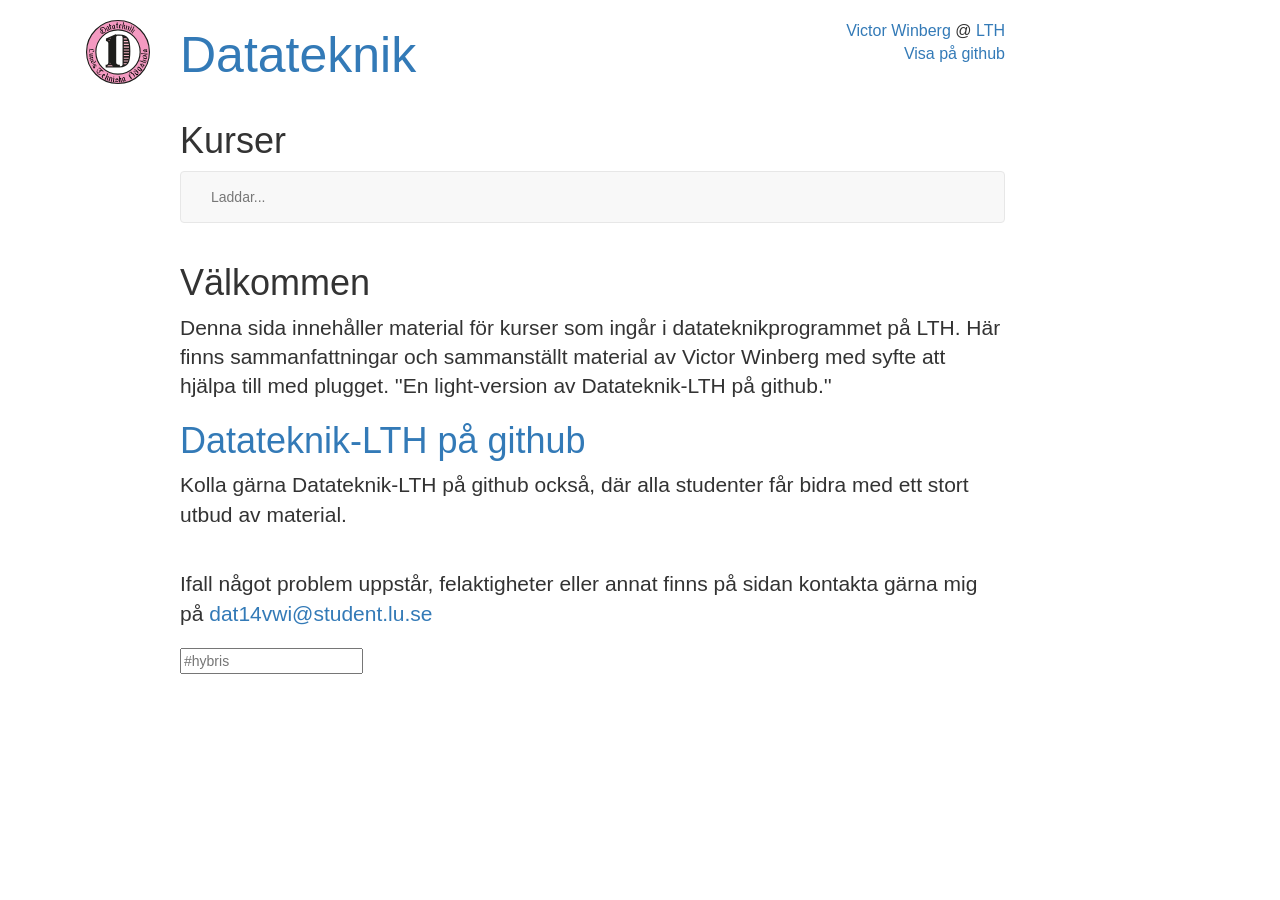
<file: index.html>
<!doctype html>
<html ng-app="website">

<head>
  <meta charset="utf-8">
  <meta name="viewport" content="width=device-width, initial-scale=1.0">
  <title>Datateknik</title>
  <link rel="stylesheet" href="assets/css/bootstrap.min.css">
</head>

<body>
  <div class="container">
    <row>
    <!-- Top -->
    <header>
      <div ng-controller="HeaderController">
        <div class="col-md-12">
          <div ng-include="'app/shared/header/header.html'"></div>
        </div>
        <div class="col-md-9 col-md-offset-1">
          <div ng-include="'app/shared/header/navbar.html'"></div>
        </div>
      </div>
    </header>
      <div class="col-md-9 col-md-offset-1">
        <div ng-view></div>
      </div>
    </row>
  </div>

  <script src="assets/libs/jquery.min.js"></script>
  <script src="assets/libs/bootstrap.min.js"></script>
  <script src="assets/libs/angular.min.js"></script>
  <script src="assets/libs/angular-route.min.js"></script>
  <script src="app/app.js"></script>
  <script src="app/routes.js"></script>
  <script src="app/shared/header/header.js"></script>

</body>

</html>
</file>
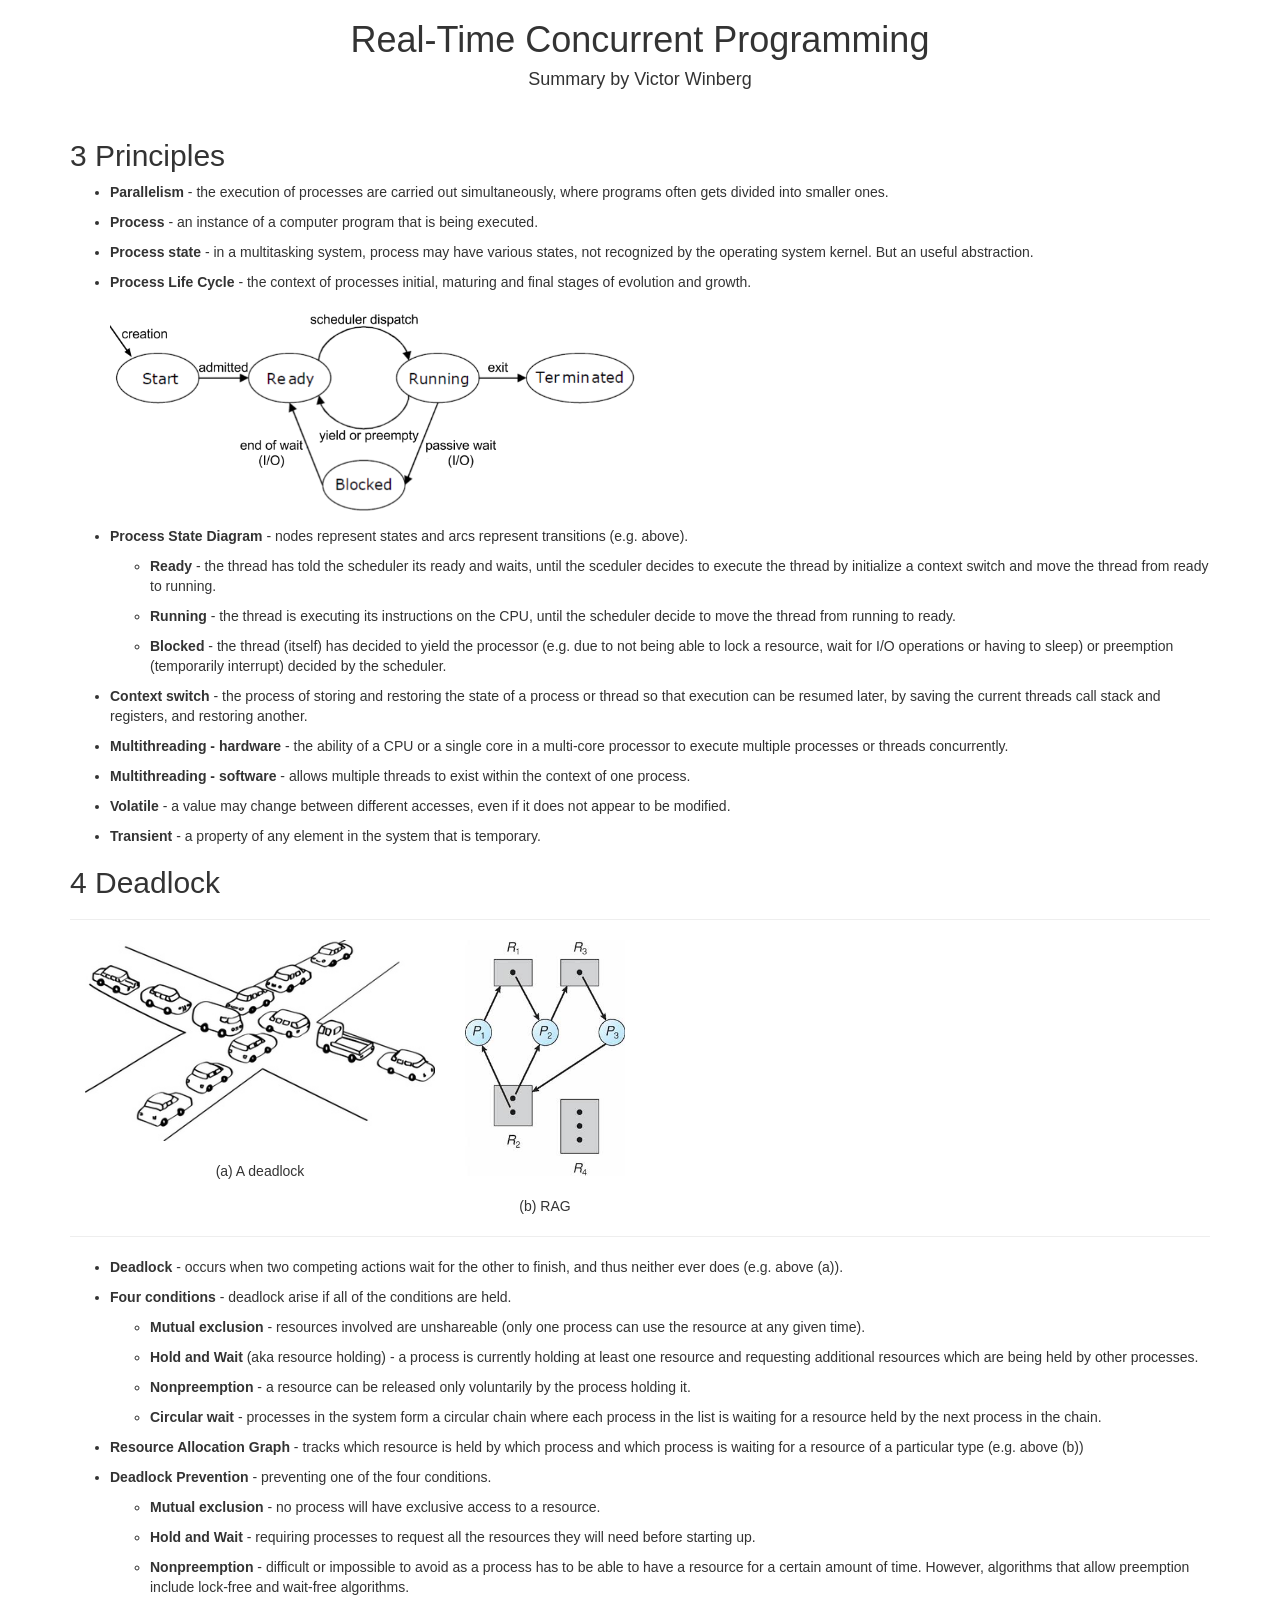
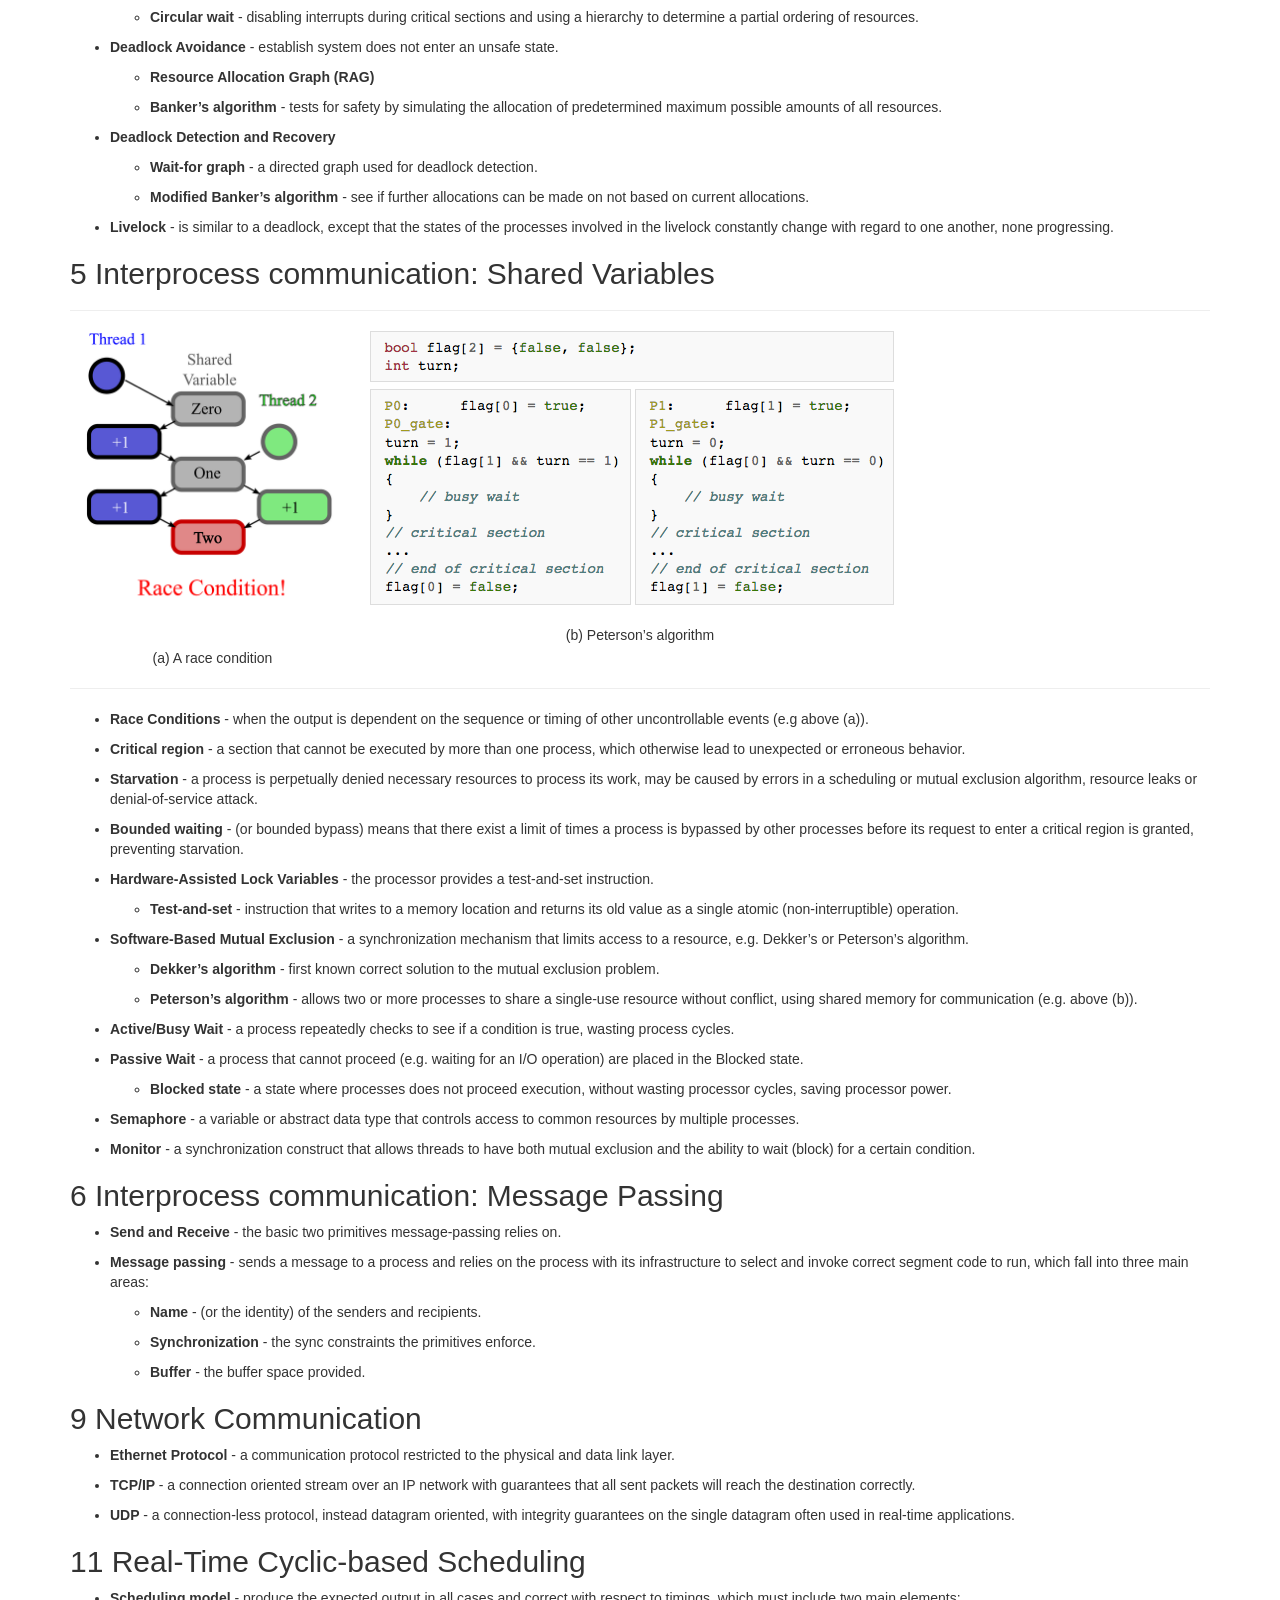
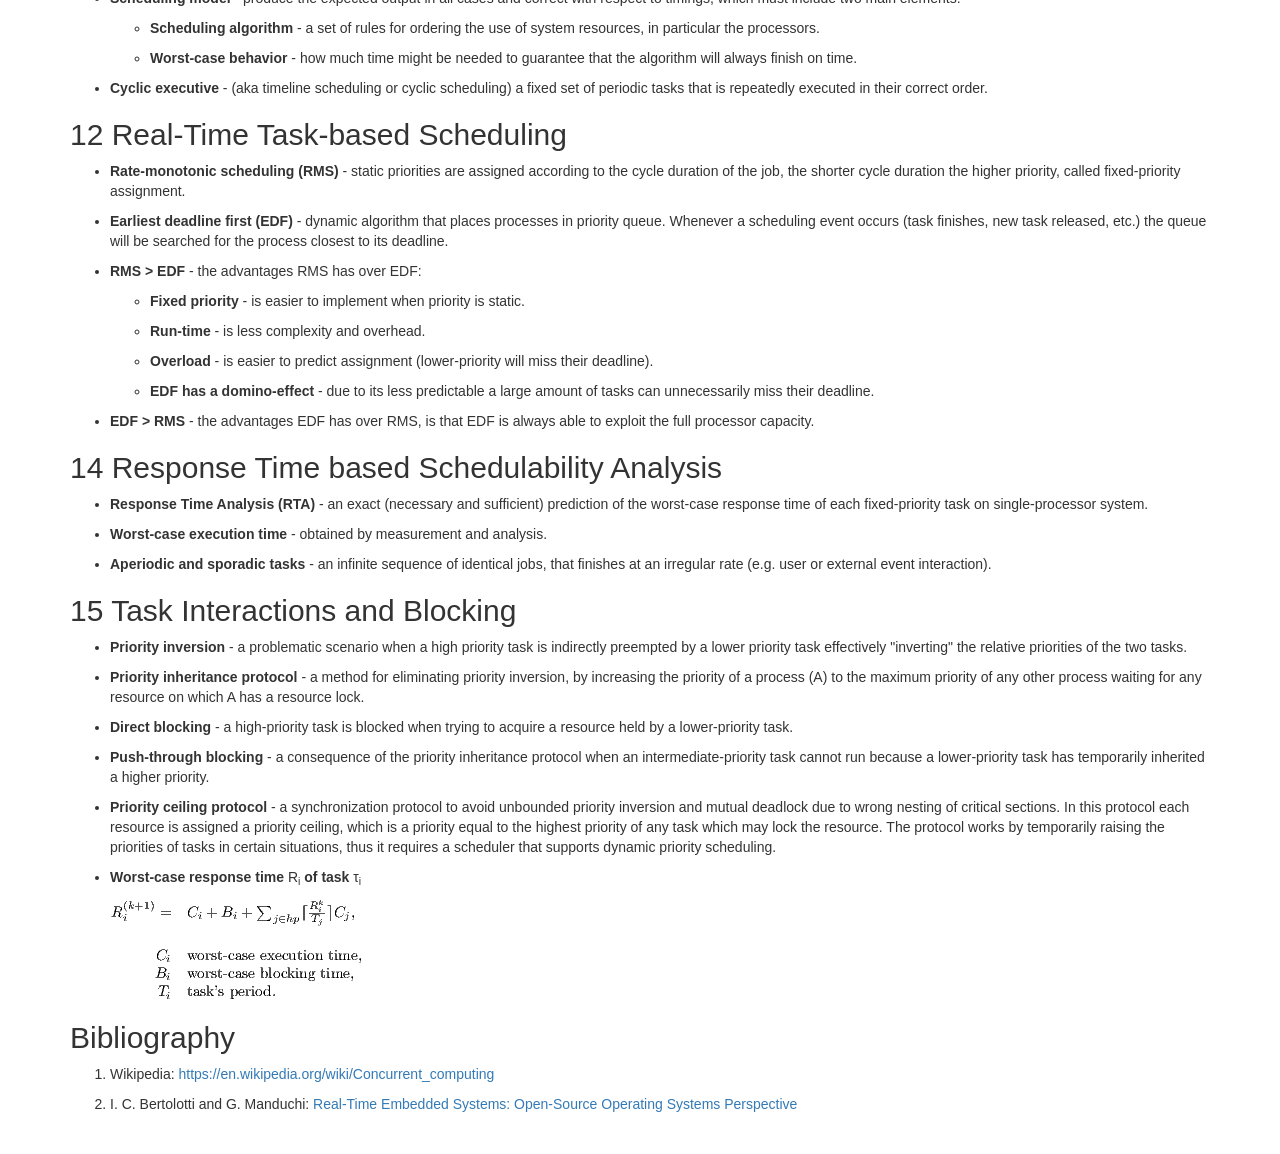
<file: EDA040-realtid/sammanfattning.html>
<!DOCTYPE html PUBLIC "-//W3C//DTD HTML 4.01 Transitional//EN"
  "http://www.w3.org/TR/html4/loose.dtd">
<html >
<head><title>Real-Time Concurrent Programming</title>
<meta http-equiv="Content-Type" content="text/html; charset=iso-8859-1">
<meta name="generator" content="TeX4ht (http://www.tug.org/tex4ht/)">
<meta name="originator" content="TeX4ht (http://www.tug.org/tex4ht/)">
<!-- html -->
<meta name="src" content="main.tex">
<meta name="date" content="2016-10-15 14:19:00">
<link rel="stylesheet" href="../assets/css/bootstrap.min.css">
</head><body>
  <div class="container">
<div id="header" align="center">
  <h1 class="titleHead">Real-Time Concurrent Programming</h2>
   <h4 class="author" ><span
  class="ecrm-1200">Summary by Victor Winberg</span></h4><br />
  <div class="date" ></div>
</div>
   <div class="maketitle">
   </div>
   <h2 class="likesectionHead"><a
 id="x1-1000"></a>3    Principles</h3>
     <ul class="itemize1">
     <li class="itemize"><p><span
class="ecbx-1000" style="font-weight:bold;">Parallelism </span>- the execution of processes are carried out simultaneously,
     where programs often gets divided into smaller ones.
   </p></li>
     <li class="itemize"><p><span
class="ecbx-1000" style="font-weight:bold;">Process </span>- an instance of a computer program that is being executed.
     </p></li>
     <li class="itemize"><p><span
class="ecbx-1000" style="font-weight:bold;">Process state </span>- in a multitasking system, process may have various states,
     not recognized by the operating system kernel. But an useful abstraction.
   </p></li>
     <li class="itemize"><p><span
class="ecbx-1000" style="font-weight:bold;">Process Life Cycle </span>- the context of processes initial, maturing and final
     stages of evolution and growth.
<div class="row">
  <div class="col-md-6">
    <img class="img-responsive" src="PSD.png" alt="PIC">
  </div>
</div>
   </p></li>
     <li class="itemize"><p><span
class="ecbx-1000" style="font-weight:bold;">Process State Diagram </span>- nodes represent states and arcs represent
     transitions (e.g. above).
         <ul class="itemize2">
         <li class="itemize"><p><span
class="ecbx-1000" style="font-weight:bold;">Ready </span>- the thread has told the scheduler its ready and waits, until
         the  sceduler  decides  to  execute  the  thread  by  initialize  a  <span
class="ecti-1000">context</span>
         <span
class="ecti-1000">switch </span>and move the thread from <span
class="ecti-1000">ready </span>to <span
class="ecti-1000">running</span>.
         </p></li>
         <li class="itemize"><p><span
class="ecbx-1000" style="font-weight:bold;">Running </span>- the thread is executing its instructions on the CPU, until
         the scheduler decide to move the thread from <span
class="ecti-1000">running </span>to <span
class="ecti-1000">ready</span>.



         </p></li>
         <li class="itemize"><p><span
class="ecbx-1000" style="font-weight:bold;">Blocked </span>- the thread (itself) has decided to yield the processor (e.g.
         due to not being able to lock a resource, wait for I/O operations or
         having to sleep) or preemption (temporarily interrupt) decided by
         the scheduler.</p></li></ul>
     </p></li>
     <li class="itemize"><p><span
class="ecbx-1000" style="font-weight:bold;">Context switch </span>- the process of storing and restoring the state of a process or
     thread so that execution can be resumed later, by saving the current threads
     call stack and registers, and restoring another.
   </p></li>
     <li class="itemize"><p><span
class="ecbx-1000" style="font-weight:bold;">Multithreading - hardware </span>- the ability of a CPU or a single core in a
     multi-core processor to execute multiple processes or threads concurrently.
   </p></li>
     <li class="itemize"><p><span
class="ecbx-1000" style="font-weight:bold;">Multithreading - software </span>- allows multiple threads to exist within the
     context of one process.
   </p></li>
     <li class="itemize"><p><span
class="ecbx-1000" style="font-weight:bold;">Volatile </span>- a value may change between different accesses, even if it does not
     appear to be modified.
   </p></li>
     <li class="itemize"><p><span
class="ecbx-1000" style="font-weight:bold;">Transient </span>- a property of any element in the system that is temporary.</p></li></ul>
<!--l. 46--><p class="noindent" >
   <h2 class="likesectionHead"><a
 id="x1-2000"></a>4    Deadlock</h3>
<!--l. 47--><p class="noindent" ><hr class="figure"><div class="figure"
>






<!--l. 49--><p class="noindent" ><!--l. 50--><p class="noindent" >
<div class="row center-block text-center">
  <div class="col-md-4">
    <img class="img-responsive" src="deadlock.jpg" alt="PIC"><br>(a) A deadlock
  </div>
  <div class="col-md-2">
    <img class="img-responsive" src="RAG.jpg" alt="PIC"><br>(b) RAG
  </div>
</div>


<!--l. 57--><p class="noindent" ></div><hr class="endfigure">
     <ul class="itemize1">
     <li class="itemize"><p><span
class="ecbx-1000" style="font-weight:bold;">Deadlock </span>- occurs when two competing actions wait for the other to
     finish, and thus neither ever does (e.g. above (a)).
   </p></li>
     <li class="itemize"><p><span
class="ecbx-1000" style="font-weight:bold;">Four conditions </span>- deadlock arise if all of the conditions are held.
         <ul class="itemize2">
         <li class="itemize"><p><span
class="ecbx-1000" style="font-weight:bold;">Mutual exclusion </span>- resources involved are unshareable (only one
         process can use the resource at any given time).
       </p></li>
         <li class="itemize"><p><span
class="ecbx-1000" style="font-weight:bold;">Hold  and  Wait </span>(aka  resource  holding)  -  a  process  is  currently
         holding  at  least  one  resource  and  requesting  additional  resources
         which are being held by other processes.
       </p></li>
         <li class="itemize"><p><span
class="ecbx-1000" style="font-weight:bold;">Nonpreemption </span>- a resource can be released only voluntarily by
         the process holding it.
       </p></li>
         <li class="itemize"><p><span
class="ecbx-1000" style="font-weight:bold;">Circular wait </span>- processes in the system form a circular chain where
         each process in the list is waiting for a resource held by the next
         process in the chain.</p></li></ul>
     </p></li>
     <li class="itemize"><p><span
class="ecbx-1000" style="font-weight:bold;">Resource Allocation Graph </span>- tracks which resource is held by which process
     and which process is waiting for a resource of a particular type (e.g. above
     (b))
   </p></li>
     <li class="itemize"><p><span
class="ecbx-1000" style="font-weight:bold;">Deadlock Prevention </span>- preventing one of the four conditions.
         <ul class="itemize2">
         <li class="itemize"><p><span
class="ecbx-1000" style="font-weight:bold;">Mutual  exclusion </span>-  no  process  will  have  exclusive  access  to  a
         resource.
       </p></li>
         <li class="itemize"><p><span
class="ecbx-1000" style="font-weight:bold;">Hold and Wait </span>- requiring processes to request all the resources
         they will need before starting up.
       </p></li>
         <li class="itemize"><p><span
class="ecbx-1000" style="font-weight:bold;">Nonpreemption </span>- difficult or impossible to avoid as a process has
         to be able to have a resource for a certain amount of time. However,
         algorithms  that  allow  preemption  include  lock-free  and  wait-free
         algorithms.
       </p></li>
         <li class="itemize"><p><span
class="ecbx-1000" style="font-weight:bold;">Circular  wait </span>-  disabling  interrupts  during  critical  sections  and
         using a hierarchy to determine a partial ordering of resources.</p></li></ul>
     </p></li>
     <li class="itemize"><p><span
class="ecbx-1000" style="font-weight:bold;">Deadlock Avoidance </span>- establish system does not enter an unsafe
     state.



         <ul class="itemize2">
         <li class="itemize"><p><span
class="ecbx-1000" style="font-weight:bold;">Resource Allocation Graph (RAG)</span>
         </p></li>
         <li class="itemize"><p><span
class="ecbx-1000" style="font-weight:bold;">Banker&#8217;s algorithm </span>- tests for safety by simulating the allocation
         of predetermined maximum possible amounts of all resources.</p></li></ul>
     </p></li>
     <li class="itemize"><p><span
class="ecbx-1000" style="font-weight:bold;">Deadlock Detection and Recovery</span>
         <ul class="itemize2">
         <li class="itemize"><p><span
class="ecbx-1000" style="font-weight:bold;">Wait-for graph </span>- a directed graph used for deadlock detection.
         </p></li>
         <li class="itemize"><p><span
class="ecbx-1000" style="font-weight:bold;">Modified Banker&#8217;s algorithm </span>- see if further allocations can be
         made on not based on current allocations.</p></li></ul>
     </p></li>
     <li class="itemize"><p><span
class="ecbx-1000" style="font-weight:bold;">Livelock </span>- is similar to a deadlock, except that the states of the processes
     involved in the livelock constantly change with regard to one another, none
     progressing.</p></li></ul>
   <h2 class="likesectionHead"><a
 id="x1-3000"></a>5    Interprocess communication: Shared Variables</h3><!--l. 89--><p class="noindent" ><hr class="figure"><div class="figure"
>






<!--l. 90--><p class="noindent" >

<div class="row center-block text-center">
  <div class="col-md-3">
    <img class="img-responsive" src="race_condition.png" alt="PIC"><br>(a) A race condition
  </div>
  <div class="col-md-6">
    <img class="img-responsive" src="peterson.png" alt="PIC"><br>(b) Peterson&#8217;s algorithm
  </div>
</div>


<!--l. 99--><p class="noindent" ></div><hr class="endfigure">
     <ul class="itemize1">
     <li class="itemize"><p><span
class="ecbx-1000" style="font-weight:bold;">Race Conditions </span>- when the output is dependent on the sequence or
     timing of other uncontrollable events (e.g above (a)).
   </p></li>
     <li class="itemize"><p><span
class="ecbx-1000" style="font-weight:bold;">Critical region </span>- a section that cannot be executed by more than one
     process, which otherwise lead to unexpected or erroneous behavior.
   </p></li>
     <li class="itemize"><p><span
class="ecbx-1000" style="font-weight:bold;">Starvation </span>- a process is perpetually denied necessary resources to process
     its work, may be caused by errors in a scheduling or mutual exclusion
     algorithm, resource leaks or denial-of-service attack.
   </p></li>
     <li class="itemize"><p><span
class="ecbx-1000" style="font-weight:bold;">Bounded waiting </span>- (or bounded bypass) means that there exist a limit
     of times a process is bypassed by other processes before its request to enter
     a critical region is granted, preventing starvation.
   </p></li>
     <li class="itemize"><p><span
class="ecbx-1000" style="font-weight:bold;">Hardware-Assisted Lock Variables </span>- the processor provides a test-and-set
     instruction.
         <ul class="itemize2">
         <li class="itemize"><p><span
class="ecbx-1000" style="font-weight:bold;">Test-and-set </span>- instruction that writes to a memory location and
         returns its old value as a single atomic (non-interruptible) operation.</p></li></ul>
     </p></li>
     <li class="itemize"><p><span
class="ecbx-1000" style="font-weight:bold;">Software-Based Mutual Exclusion </span>- a synchronization mechanism that
     limits access to a resource, e.g. Dekker&#8217;s or Peterson&#8217;s algorithm.
         <ul class="itemize2">
         <li class="itemize"><p><span
class="ecbx-1000" style="font-weight:bold;">Dekker&#8217;s algorithm </span>- first known correct solution to the mutual
         exclusion problem.
       </p></li>
         <li class="itemize"><p><span
class="ecbx-1000" style="font-weight:bold;">Peterson&#8217;s  algorithm </span>-  allows  two  or  more  processes  to  share
         a  single-use  resource  without  conflict,  using  shared  memory  for
         communication (e.g. above (b)).</p></li></ul>
     </p></li>
     <li class="itemize"><p><span
class="ecbx-1000" style="font-weight:bold;">Active/Busy Wait </span>- a process repeatedly checks to see if a condition is true,
     wasting process cycles.
   </p></li>
     <li class="itemize"><p><span
class="ecbx-1000" style="font-weight:bold;">Passive Wait </span>- a process that cannot proceed (e.g. waiting for an I/O
     operation) are placed in the <span
class="ecti-1000">Blocked </span>state.
         <ul class="itemize2">
         <li class="itemize"><p><span
class="ecbx-1000" style="font-weight:bold;">Blocked state </span>- a state where processes does not proceed execution,
         without wasting processor cycles, saving processor power.</p></li></ul>



     </p></li>
     <li class="itemize"><p><span
class="ecbx-1000" style="font-weight:bold;">Semaphore </span>- a variable or abstract data type that controls access to common
     resources by multiple processes.
   </p></li>
     <li class="itemize"><p><span
class="ecbx-1000" style="font-weight:bold;">Monitor </span>- a synchronization construct that allows threads to have
     both mutual exclusion and the ability to wait (block) for a certain
     condition.</p></li></ul>
   <h2 class="likesectionHead"><a
 id="x1-4000"></a>6    Interprocess communication: Message Passing</h3>
     <ul class="itemize1">
     <li class="itemize"><p><span
class="ecbx-1000" style="font-weight:bold;">Send and Receive </span>- the basic two primitives message-passing relies on.
     </p></li>
     <li class="itemize"><p><span
class="ecbx-1000" style="font-weight:bold;">Message passing </span>- sends a message to a process and relies on the process with
     its infrastructure to select and invoke correct segment code to run, which fall
     into three main areas:
         <ul class="itemize2">
         <li class="itemize"><p><span
class="ecbx-1000" style="font-weight:bold;">Name </span>- (or the identity) of the senders and recipients.
         </p></li>
         <li class="itemize"><p><span
class="ecbx-1000" style="font-weight:bold;">Synchronization </span>- the sync constraints the primitives enforce.
         </p></li>
         <li class="itemize"><p><span
class="ecbx-1000" style="font-weight:bold;">Buffer </span>- the buffer space provided.</p></li></ul>
     </p></li></ul>
<!--l. 133--><p class="noindent" >
   <h2 class="likesectionHead"><a
 id="x1-5000"></a>9    Network Communication</h3>
     <ul class="itemize1">
     <li class="itemize"><p><span
class="ecbx-1000" style="font-weight:bold;">Ethernet Protocol </span>- a communication protocol restricted to the physical
     and data link layer.
   </p></li>
     <li class="itemize"><p><span
class="ecbx-1000" style="font-weight:bold;">TCP/IP  </span>-  a  connection  oriented  stream  over  an  IP  network  with
     guarantees that all sent packets will reach the destination correctly.
   </p></li>
     <li class="itemize"><p><span
class="ecbx-1000" style="font-weight:bold;">UDP  </span>-  a  connection-less  protocol,  instead  datagram  oriented,  with
     integrity  guarantees  on  the  single  datagram  often  used  in  real-time
     applications.</p></li></ul>



<!--l. 139--><p class="noindent" >
   <h2 class="likesectionHead"><a
 id="x1-6000"></a>11    Real-Time Cyclic-based Scheduling</h3>
     <ul class="itemize1">
     <li class="itemize"><p><span
class="ecbx-1000" style="font-weight:bold;">Scheduling model </span>- produce the expected output in all cases and correct with
     respect to <span
class="ecti-1000">timings</span>, which must include two main elements:
         <ul class="itemize2">
         <li class="itemize"><p><span
class="ecbx-1000" style="font-weight:bold;">Scheduling algorithm </span>- a set of rules for ordering the use of system
         resources, in particular the processors.
       </p></li>
         <li class="itemize"><p><span
class="ecbx-1000" style="font-weight:bold;">Worst-case  behavior  </span>-  how  much  time  might  be  needed  to
         guarantee that the algorithm will always finish on time.</p></li></ul>
     </p></li>
     <li class="itemize"><p><span
class="ecbx-1000" style="font-weight:bold;">Cyclic executive </span>- (aka timeline scheduling or cyclic scheduling) a
     fixed set of periodic tasks that is repeatedly executed in their correct
     order.</p></li></ul>
<!--l. 149--><p class="noindent" >
   <h2 class="likesectionHead"><a
 id="x1-7000"></a>12    Real-Time Task-based Scheduling</h3>
     <ul class="itemize1">
     <li class="itemize"><p><span
class="ecbx-1000" style="font-weight:bold;">Rate-monotonic  scheduling  (RMS) </span>-  static  priorities  are  assigned
     according to the cycle duration of the job, the shorter cycle duration the
     higher priority, called fixed-priority assignment.
   </p></li>
     <li class="itemize"><p><span
class="ecbx-1000" style="font-weight:bold;">Earliest  deadline  first  (EDF)  </span>-  dynamic  algorithm  that  places
     processes in priority queue. Whenever a scheduling event occurs (task
     finishes, new task released, etc.) the queue will be searched for the process
     closest to its deadline.
   </p></li>
     <li class="itemize"><p><span
class="ecbx-1000" style="font-weight:bold;">RMS &#x003E; EDF </span>- the advantages RMS has over EDF:
         <ul class="itemize2">
         <li class="itemize"><p><span
class="ecbx-1000" style="font-weight:bold;">Fixed priority </span>- is easier to implement when priority is static.
         </p></li>
         <li class="itemize"><p><span
class="ecbx-1000" style="font-weight:bold;">Run-time </span>- is less complexity and overhead.
         </p></li>
         <li class="itemize"><p><span
class="ecbx-1000" style="font-weight:bold;">Overload </span>- is easier to predict assignment (lower-priority will miss
         their deadline).
       </p></li>
         <li class="itemize"><p><span
class="ecbx-1000" style="font-weight:bold;">EDF has a domino-effect </span>- due to its less predictable a large
         amount of tasks can unnecessarily miss their deadline.</p></li></ul>
     </p></li>
     <li class="itemize"><p><span
class="ecbx-1000" style="font-weight:bold;">EDF &#x003E; RMS </span>- the advantages EDF has over RMS, is that EDF is always able
     to exploit the full processor capacity.</p></li></ul>



<!--l. 162--><p class="noindent" >
   <h2 class="likesectionHead"><a
 id="x1-8000"></a>14    Response Time based Schedulability Analysis</h3>
     <ul class="itemize1">
     <li class="itemize"><p><span
class="ecbx-1000" style="font-weight:bold;">Response Time Analysis (RTA) </span>- an exact (necessary and sufficient)
     prediction of the worst-case response time of each fixed-priority task on
     single-processor system.
   </p></li>
     <li class="itemize"><p><span
class="ecbx-1000" style="font-weight:bold;">Worst-case execution time </span>- obtained by measurement and analysis.
     </p></li>
     <li class="itemize"><p><span
class="ecbx-1000" style="font-weight:bold;">Aperiodic and sporadic tasks </span>- an infinite sequence of identical jobs,
     that finishes at an irregular rate (e.g. user or external event interaction).</p></li></ul>
<!--l. 169--><p class="noindent" >
   <h2 class="likesectionHead"><a
 id="x1-9000"></a>15    Task Interactions and Blocking</h3>
     <ul class="itemize1">
     <li class="itemize"><p><span
class="ecbx-1000" style="font-weight:bold;">Priority inversion </span>- a problematic scenario when a high priority task is
     indirectly preempted by a lower priority task effectively "inverting" the
     relative priorities of the two tasks.
   </p></li>
     <li class="itemize"><p><span
class="ecbx-1000" style="font-weight:bold;">Priority  inheritance  protocol  </span>-  a  method  for  eliminating  priority
     inversion, by increasing the priority of a process (A) to the maximum
     priority of any other process waiting for any resource on which A has a
     resource lock.
   </p></li>
     <li class="itemize"><p><span
class="ecbx-1000" style="font-weight:bold;">Direct blocking </span>- a high-priority task is blocked when trying to acquire
     a resource held by a lower-priority task.
   </p></li>
     <li class="itemize"><p><span
class="ecbx-1000" style="font-weight:bold;">Push-through  blocking </span>-  a  consequence  of  the  priority  inheritance
     protocol  when  an  intermediate-priority  task  cannot  run  because  a
     lower-priority task has temporarily inherited a higher priority.
   </p></li>
     <li class="itemize"><p><span
class="ecbx-1000" style="font-weight:bold;">Priority  ceiling  protocol  </span>-  a  synchronization  protocol  to  avoid
     unbounded priority inversion and mutual deadlock due to wrong nesting of
     critical sections. In this protocol each resource is assigned a priority ceiling,
     which is a priority equal to the highest priority of any task which may
     lock the resource. The protocol works by temporarily raising the priorities
     of tasks in certain situations, thus it requires a scheduler that supports
     dynamic priority scheduling.
   </p></li>
     <li class="itemize"><p><span
class="ecbx-1000" style="font-weight:bold;">Worst-case response time </span><span
class="cmmi-10">R</span><sub><span
class="cmmi-7">i</span></sub> <span
class="ecbx-1000" style="font-weight:bold;">of task </span><span
class="cmmi-10">&#x03C4;</span><sub><span
class="cmmi-7">i</span></sub><br
class="newline" />



     <table
class="equation-star"><tr><td>
     <center class="math-display" >
     <img
src="main0x.png" alt=" (k+1)            &#x2211;     Rki
Ri    =  Ci +Bi +   j&#x2208;hp&#x2308; Tj &#x2309;Cj,

     Ci  worst- case execution time,
     Bi  worst- case blocking time,
     Ti  task&#8217;s period.
     " class="math-display" ></center></td></tr></table>
     <!--l. 184--><p class="nopar" >
     </p></li></ul>
<!--l. 186--><p class="noindent" >
   <h2 class="likesectionHead"><a
 id="x1-10000"></a>Bibliography</h3>
<!--l. 187--><p class="noindent" >
     <ol  class="enumerate1" >
     <li
  class="enumerate<p>" id="x1-10002x1">Wikipedia: <a
href="https://en.wikipedia.org/wiki/Concurrent_computing" class="url" ><span
class="ectt-1000">https://en.wikipedia.org/wiki/Concurrent_computing</span></a>
     </p></li>
     <li style="padding-bottom:20px;"
  class="enumerate<p>" id="x1-10004x2">I.  C.  Bertolotti  and  G.  Manduchi:  <a
href="http://www.crcnetbase.com.ludwig.lub.lu.se/isbn/978-1-4398-4154-9" >Real-Time  Embedded  Systems:
     Open-Source Operating Systems Perspective</a></p></li></ol>

</body></html>
</file>
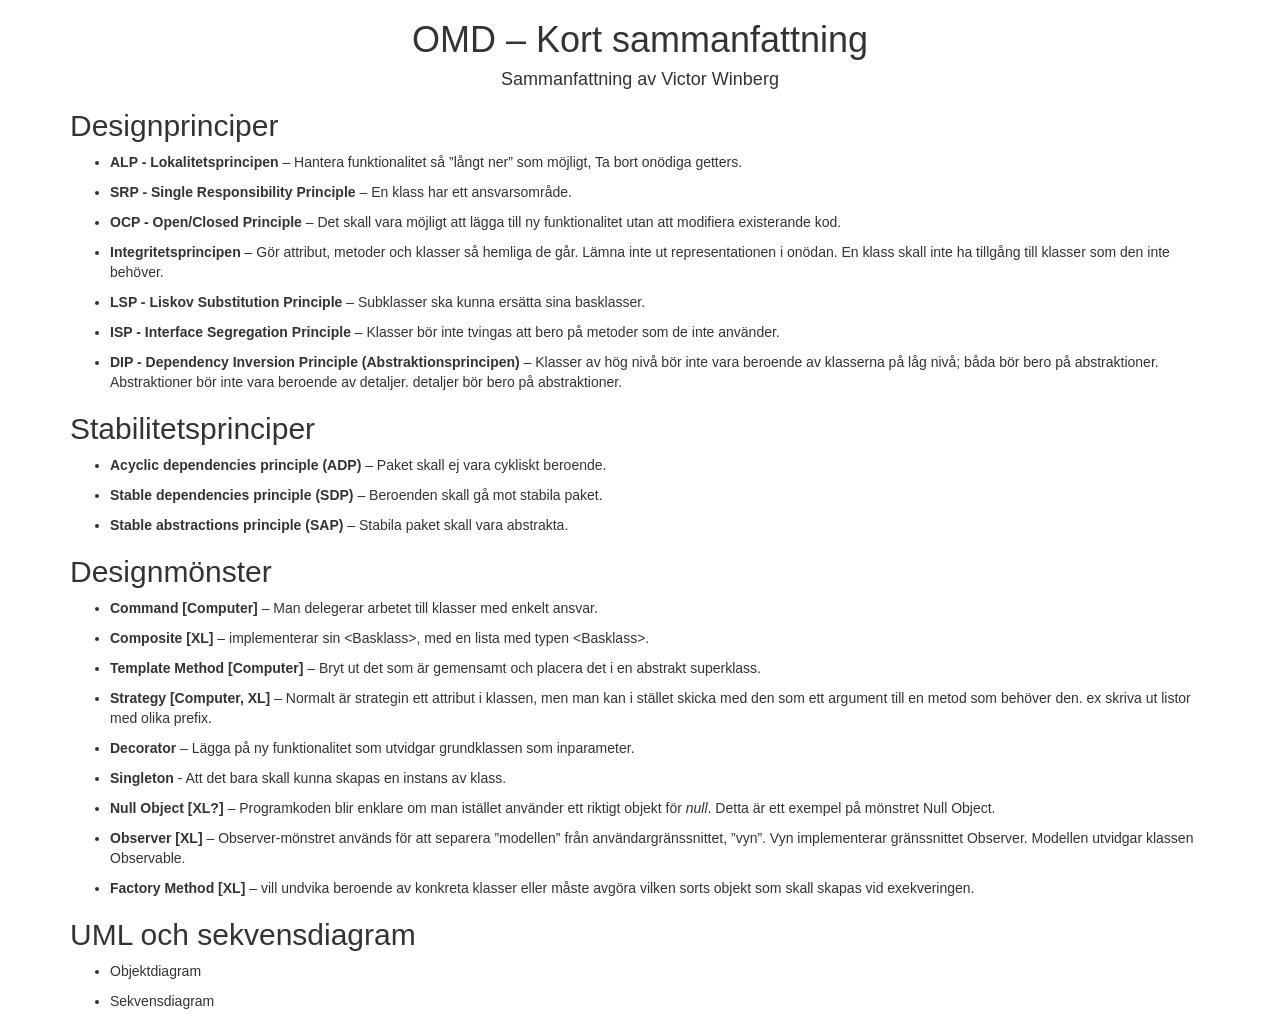
<file: EDA061-OMD/sammanfattning.html>
<!DOCTYPE html PUBLIC "-//W3C//DTD XHTML 1.0 Transitional//EN" "http://www.w3.org/TR/xhtml1/DTD/xhtml1-transitional.dtd">
<html xmlns="http://www.w3.org/1999/xhtml">
<head>
  <meta http-equiv="Content-Type" content="text/html; charset=utf-8" />
  <meta http-equiv="Content-Style-Type" content="text/css" />
  <meta name="generator" content="pandoc" />
  <title>OMD – Kort sammanfattning</title>
  <link rel="stylesheet" href="../assets/css/bootstrap.min.css">
  <style type="text/css">code{white-space: pre;}</style>
</head>
<body>
  <div class="container">
<div id="header" align="center">
<h1 class="title">OMD – Kort sammanfattning</h1>
<h4> Sammanfattning av Victor Winberg</h4>
</div>
<h2 id="designprinciper">Designprinciper</h1>
<ul>
<li><p><strong>ALP - Lokalitetsprincipen</strong> – Hantera funktionalitet så ”långt ner” som möjligt, Ta bort onödiga getters.</p></li>
<li><p><strong>SRP - Single Responsibility Principle</strong> – En klass har ett ansvarsområde.</p></li>
<li><p><strong>OCP - Open/Closed Principle</strong> – Det skall vara möjligt att lägga till ny funktionalitet utan att modifiera existerande kod.</p></li>
<li><p><strong>Integritetsprincipen</strong> – Gör attribut, metoder och klasser så hemliga de går. Lämna inte ut representationen i onödan. En klass skall inte ha tillgång till klasser som den inte behöver.</p></li>
<li><p><strong>LSP - Liskov Substitution Principle</strong> – Subklasser ska kunna ersätta sina basklasser.</p></li>
<li><p><strong>ISP - Interface Segregation Principle</strong> – Klasser bör inte tvingas att bero på metoder som de inte använder.</p></li>
<li><p><strong>DIP - Dependency Inversion Principle (Abstraktionsprincipen)</strong> – Klasser av hög nivå bör inte vara beroende av klasserna på låg nivå; båda bör bero på abstraktioner. Abstraktioner bör inte vara beroende av detaljer. detaljer bör bero på abstraktioner.</p></li>
</ul>
<h2 id="stabilitetsprinciper">Stabilitetsprinciper</h1>
<ul>
<li><p><strong>Acyclic dependencies principle (ADP)</strong> – Paket skall ej vara cykliskt beroende.</p></li>
<li><p><strong>Stable dependencies principle (SDP)</strong> – Beroenden skall gå mot stabila paket.</p></li>
<li><p><strong>Stable abstractions principle (SAP)</strong> – Stabila paket skall vara abstrakta.</p></li>
</ul>
<h2 id="designmönster">Designmönster</h1>
<ul>
<li><p><strong>Command [Computer]</strong> – Man delegerar arbetet till klasser med enkelt ansvar.</p></li>
<li><p><strong>Composite [XL]</strong> – implementerar sin &lt;Basklass&gt;, med en lista med typen &lt;Basklass&gt;.</p></li>
<li><p><strong>Template Method [Computer]</strong> – Bryt ut det som är gemensamt och placera det i en abstrakt superklass.</p></li>
<li><p><strong>Strategy [Computer, XL]</strong> – Normalt är strategin ett attribut i klassen, men man kan i stället skicka med den som ett argument till en metod som behöver den. ex skriva ut listor med olika prefix.</p></li>
<li><p><strong>Decorator</strong> – Lägga på ny funktionalitet som utvidgar grundklassen som inparameter.</p></li>
<li><p><strong>Singleton</strong> - Att det bara skall kunna skapas en instans av klass.</p></li>
<li><p><strong>Null Object [XL?]</strong> – Programkoden blir enklare om man istället använder ett riktigt objekt för <em>null</em>. Detta är ett exempel på mönstret Null Object.</p></li>
<li><p><strong>Observer [XL]</strong> – Observer-mönstret används för att separera ”modellen” från användargränssnittet, ”vyn”. Vyn implementerar gränssnittet Observer. Modellen utvidgar klassen Observable.</p></li>
<li><p><strong>Factory Method [XL]</strong> – vill undvika beroende av konkreta klasser eller måste avgöra vilken sorts objekt som skall skapas vid exekveringen.</p></li>
</ul>
<h2 id="uml-och-sekvensdiagram">UML och sekvensdiagram</h1>
<ul>
<li><p>Objektdiagram</p></li>
<li><p>Sekvensdiagram</p></li>
</ul>
</div>
</body>
</html>
</file>
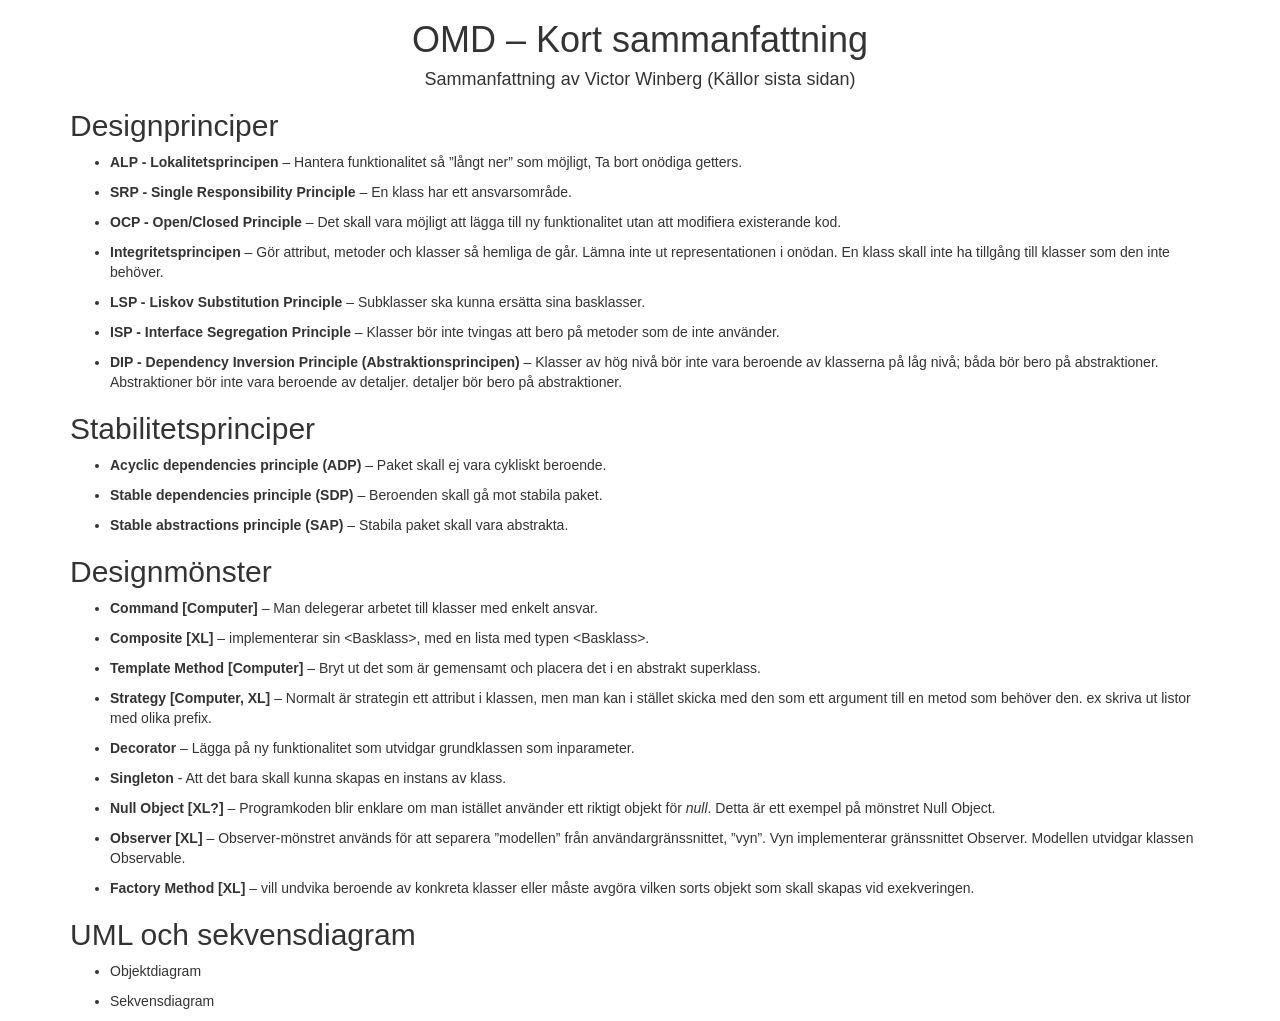
<file: EDA061:EDAF10-OMD/sammanfattning.html>
<!DOCTYPE html PUBLIC "-//W3C//DTD XHTML 1.0 Transitional//EN" "http://www.w3.org/TR/xhtml1/DTD/xhtml1-transitional.dtd">
<html xmlns="http://www.w3.org/1999/xhtml">
<head>
  <meta http-equiv="Content-Type" content="text/html; charset=utf-8" />
  <meta http-equiv="Content-Style-Type" content="text/css" />
  <meta name="generator" content="pandoc" />
  <title>OMD – Kort sammanfattning</title>
  <link rel="stylesheet" href="../assets/css/bootstrap.min.css">
  <style type="text/css">code{white-space: pre;}</style>
</head>
<body>
  <div class="container">
<div id="header" align="center">
<h1 class="title">OMD – Kort sammanfattning</h1>
<h4> Sammanfattning av Victor Winberg (Källor sista sidan)</h4>
</div>
<h2 id="designprinciper">Designprinciper</h1>
<ul>
<li><p><strong>ALP - Lokalitetsprincipen</strong> – Hantera funktionalitet så ”långt ner” som möjligt, Ta bort onödiga getters.</p></li>
<li><p><strong>SRP - Single Responsibility Principle</strong> – En klass har ett ansvarsområde.</p></li>
<li><p><strong>OCP - Open/Closed Principle</strong> – Det skall vara möjligt att lägga till ny funktionalitet utan att modifiera existerande kod.</p></li>
<li><p><strong>Integritetsprincipen</strong> – Gör attribut, metoder och klasser så hemliga de går. Lämna inte ut representationen i onödan. En klass skall inte ha tillgång till klasser som den inte behöver.</p></li>
<li><p><strong>LSP - Liskov Substitution Principle</strong> – Subklasser ska kunna ersätta sina basklasser.</p></li>
<li><p><strong>ISP - Interface Segregation Principle</strong> – Klasser bör inte tvingas att bero på metoder som de inte använder.</p></li>
<li><p><strong>DIP - Dependency Inversion Principle (Abstraktionsprincipen)</strong> – Klasser av hög nivå bör inte vara beroende av klasserna på låg nivå; båda bör bero på abstraktioner. Abstraktioner bör inte vara beroende av detaljer. detaljer bör bero på abstraktioner.</p></li>
</ul>
<h2 id="stabilitetsprinciper">Stabilitetsprinciper</h1>
<ul>
<li><p><strong>Acyclic dependencies principle (ADP)</strong> – Paket skall ej vara cykliskt beroende.</p></li>
<li><p><strong>Stable dependencies principle (SDP)</strong> – Beroenden skall gå mot stabila paket.</p></li>
<li><p><strong>Stable abstractions principle (SAP)</strong> – Stabila paket skall vara abstrakta.</p></li>
</ul>
<h2 id="designmönster">Designmönster</h1>
<ul>
<li><p><strong>Command [Computer]</strong> – Man delegerar arbetet till klasser med enkelt ansvar.</p></li>
<li><p><strong>Composite [XL]</strong> – implementerar sin &lt;Basklass&gt;, med en lista med typen &lt;Basklass&gt;.</p></li>
<li><p><strong>Template Method [Computer]</strong> – Bryt ut det som är gemensamt och placera det i en abstrakt superklass.</p></li>
<li><p><strong>Strategy [Computer, XL]</strong> – Normalt är strategin ett attribut i klassen, men man kan i stället skicka med den som ett argument till en metod som behöver den. ex skriva ut listor med olika prefix.</p></li>
<li><p><strong>Decorator</strong> – Lägga på ny funktionalitet som utvidgar grundklassen som inparameter.</p></li>
<li><p><strong>Singleton</strong> - Att det bara skall kunna skapas en instans av klass.</p></li>
<li><p><strong>Null Object [XL?]</strong> – Programkoden blir enklare om man istället använder ett riktigt objekt för <em>null</em>. Detta är ett exempel på mönstret Null Object.</p></li>
<li><p><strong>Observer [XL]</strong> – Observer-mönstret används för att separera ”modellen” från användargränssnittet, ”vyn”. Vyn implementerar gränssnittet Observer. Modellen utvidgar klassen Observable.</p></li>
<li><p><strong>Factory Method [XL]</strong> – vill undvika beroende av konkreta klasser eller måste avgöra vilken sorts objekt som skall skapas vid exekveringen.</p></li>
</ul>
<h2 id="uml-och-sekvensdiagram">UML och sekvensdiagram</h1>
<ul>
<li><p>Objektdiagram</p></li>
<li><p>Sekvensdiagram</p></li>
</ul>
</div>
</body>
</html>
</file>
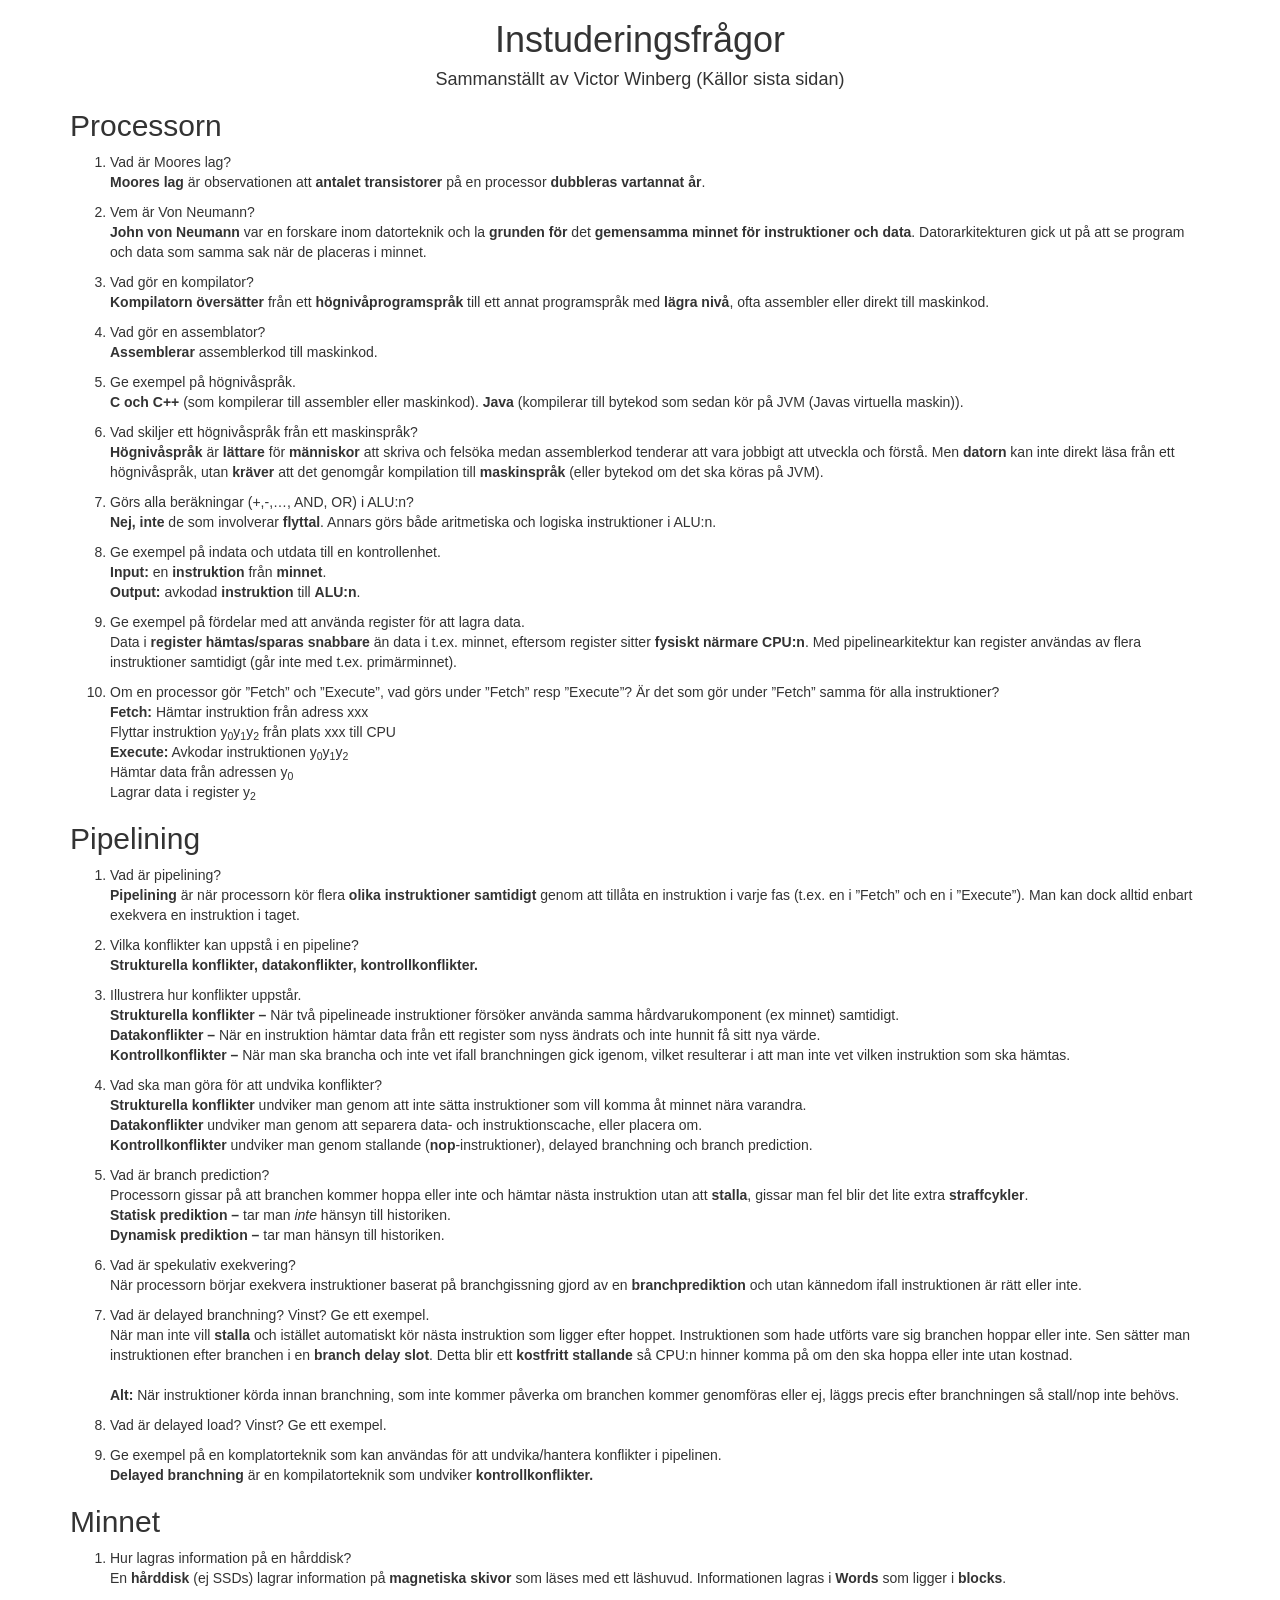
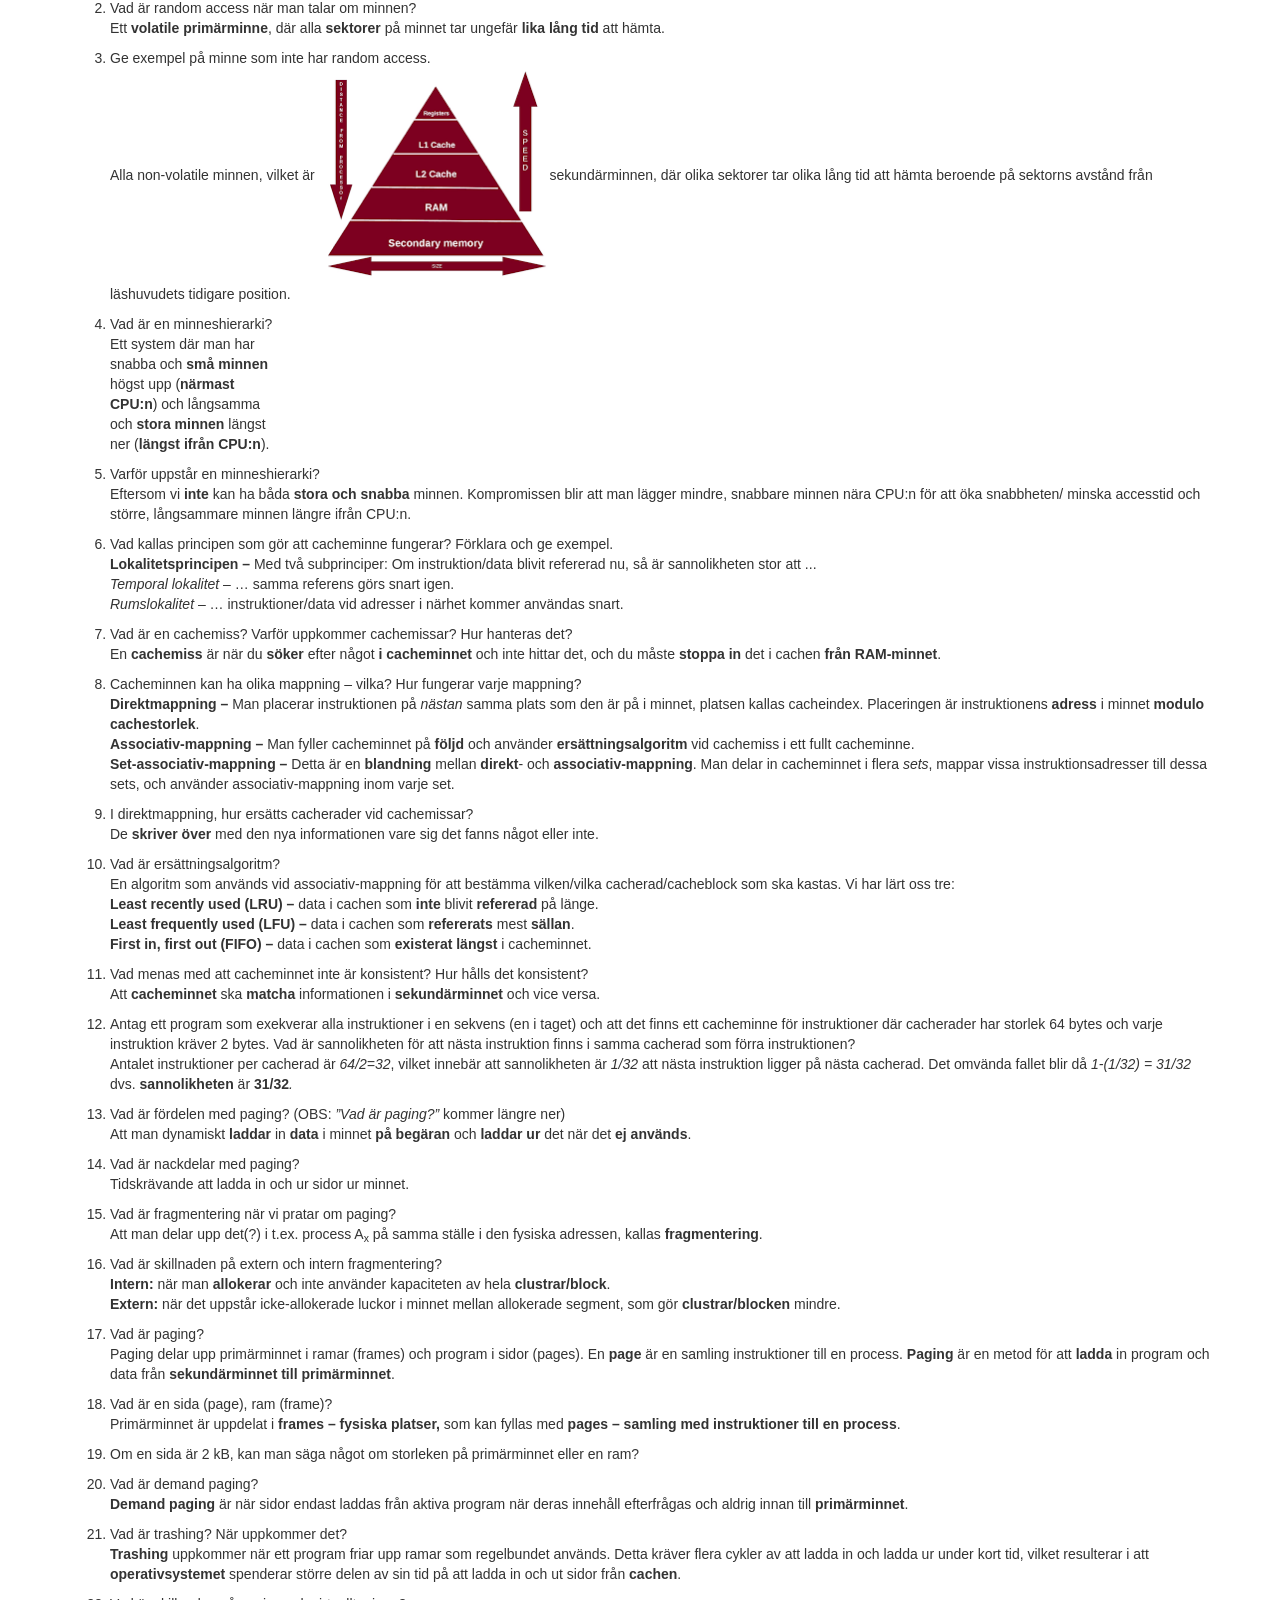
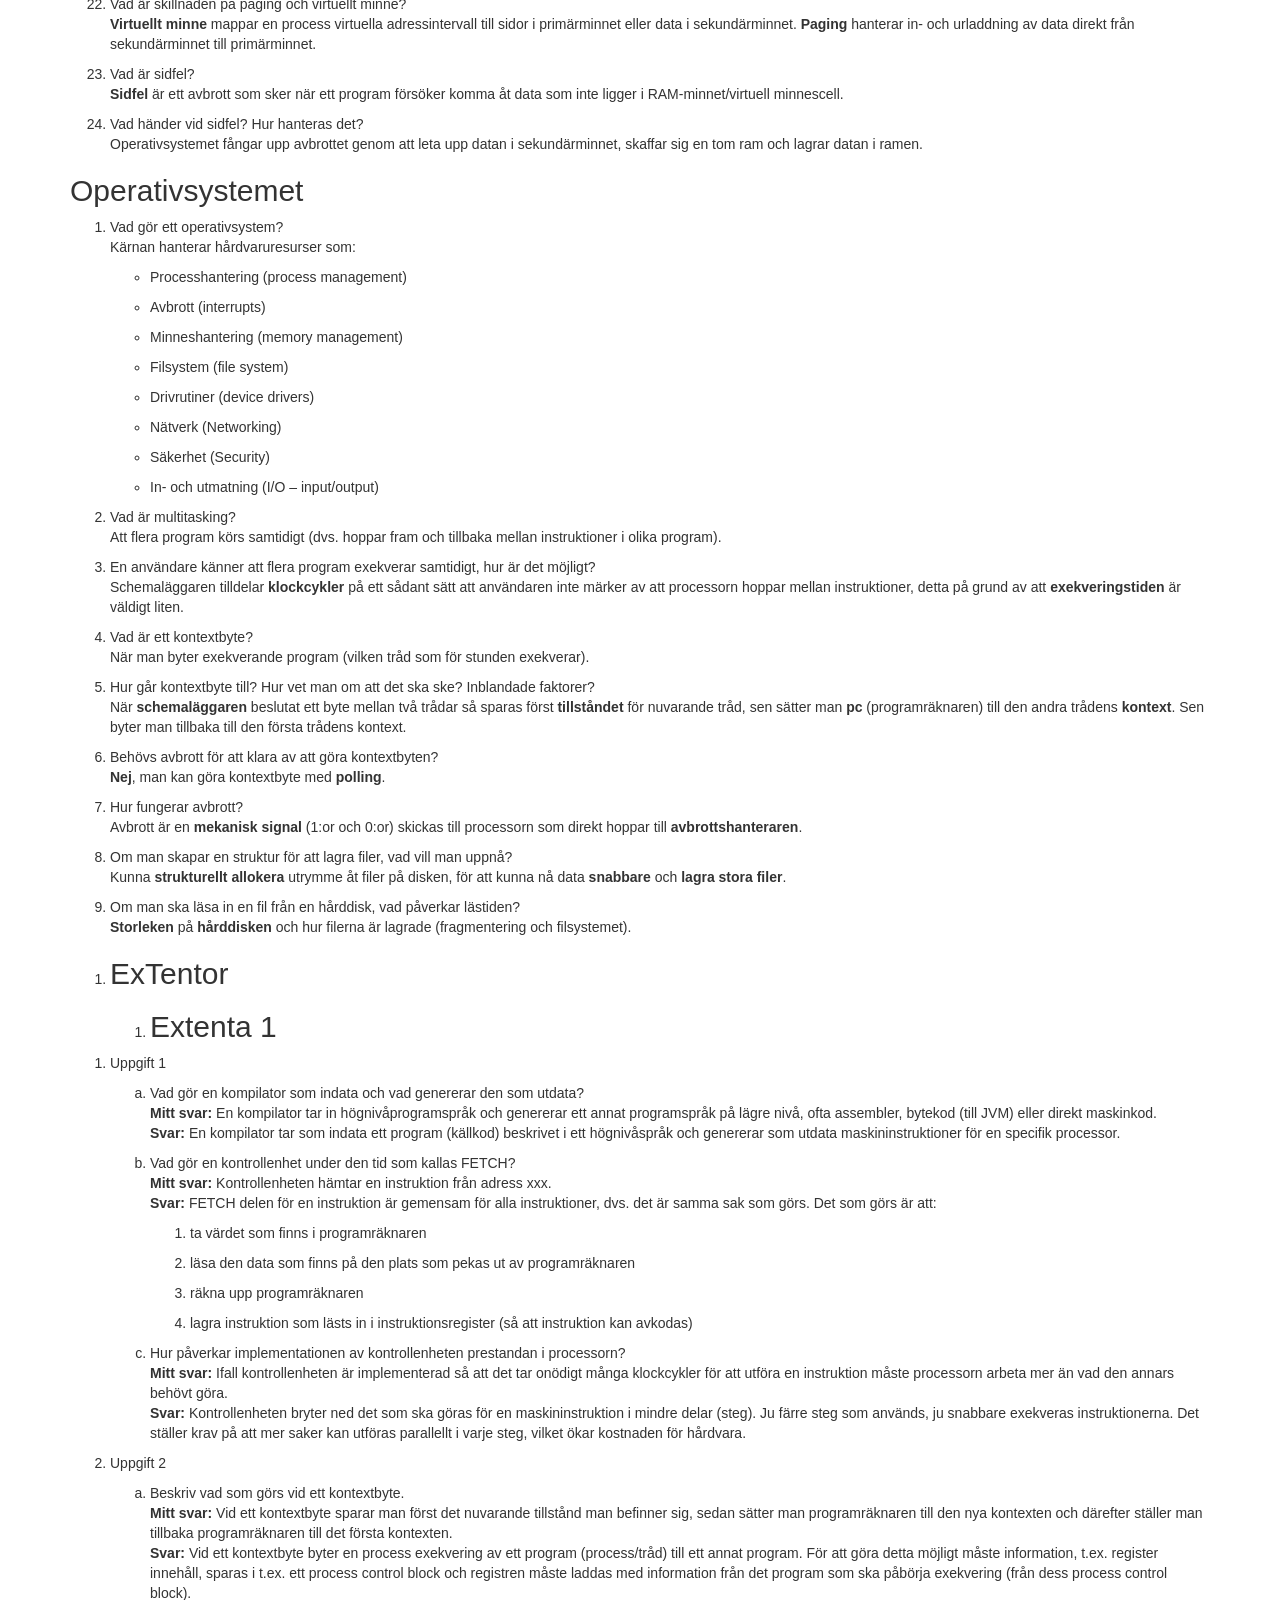
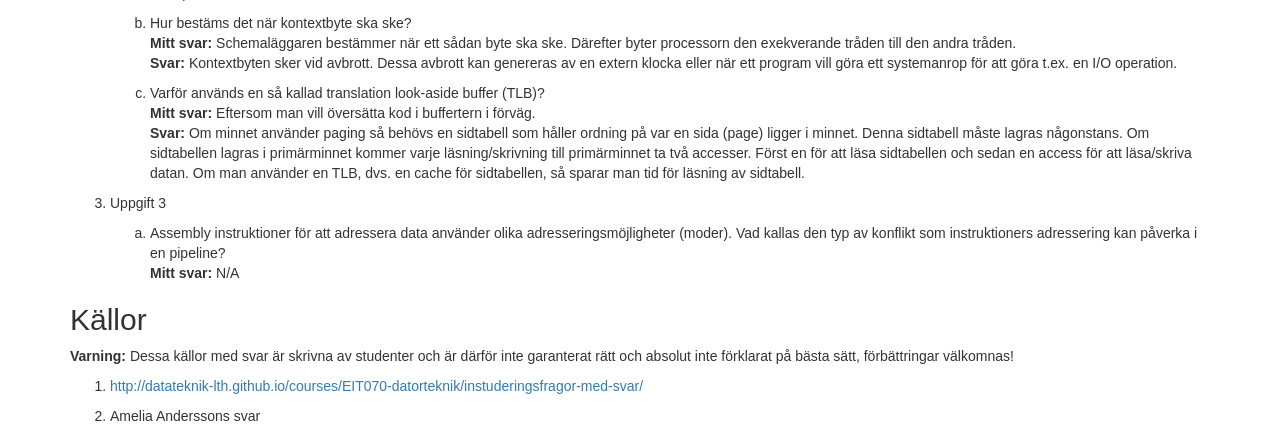
<file: EIT070-datorteknik/fragor-med-svar.html>
<!DOCTYPE html PUBLIC "-//W3C//DTD XHTML 1.0 Transitional//EN" "http://www.w3.org/TR/xhtml1/DTD/xhtml1-transitional.dtd">
<html xmlns="http://www.w3.org/1999/xhtml">
<head>
  <meta http-equiv="Content-Type" content="text/html; charset=utf-8" />
  <meta http-equiv="Content-Style-Type" content="text/css" />
  <meta name="generator" content="pandoc" />
  <title>Datorteknik - Instuderingsfrågor med svar</title>
  <link rel="stylesheet" href="../assets/css/bootstrap.min.css">
  <style type="text/css">code{white-space: pre;}</style>
</head>
<body>
  <div class="container">
<div id="header" align="center">
<h1 class="title">Instuderingsfrågor</h1>
<h4> Sammanställt av Victor Winberg (Källor sista sidan)</h4>
</div>
<h2 id="processorn">Processorn</h1>
<ol style="list-style-type: decimal">
<li><p>Vad är Moores lag?<br />
<strong>Moores lag</strong> är observationen att <strong>antalet transistorer</strong> på en processor <strong>dubbleras vartannat år</strong>.</p></li>
<li><p>Vem är Von Neumann?<br />
<strong>John von Neumann</strong> var en forskare inom datorteknik och la <strong>grunden för</strong> det <strong>gemensamma minnet för instruktioner och data</strong>. Datorarkitekturen gick ut på att se program och data som samma sak när de placeras i minnet.</p></li>
<li><p>Vad gör en kompilator?<br />
<strong>Kompilatorn</strong> <strong>översätter</strong> från ett <strong>högnivåprogramspråk</strong> till ett annat programspråk med <strong>lägra nivå</strong>, ofta assembler eller direkt till maskinkod.</p></li>
<li><p>Vad gör en assemblator?<br />
<strong>Assemblerar</strong> assemblerkod till maskinkod.</p></li>
<li><p>Ge exempel på högnivåspråk.<br />
<strong>C och C++</strong> (som kompilerar till assembler eller maskinkod). <strong>Java</strong> (kompilerar till bytekod som sedan kör på JVM (Javas virtuella maskin)).</p></li>
<li><p>Vad skiljer ett högnivåspråk från ett maskinspråk?<br />
<strong>Högnivåspråk</strong> är <strong>lättare</strong> för <strong>människor</strong> att skriva och felsöka medan assemblerkod tenderar att vara jobbigt att utveckla och förstå. Men <strong>datorn</strong> kan inte direkt läsa från ett högnivåspråk, utan <strong>kräver</strong> att det genomgår kompilation till <strong>maskinspråk</strong> (eller bytekod om det ska köras på JVM).</p></li>
<li><p>Görs alla beräkningar (+,-,…, AND, OR) i ALU:n?<br />
<strong>Nej,</strong> <strong>inte</strong> de som involverar <strong>flyttal</strong>. Annars görs både aritmetiska och logiska instruktioner i ALU:n.</p></li>
<li><p>Ge exempel på indata och utdata till en kontrollenhet.<br />
<strong>Input:</strong> en <strong>instruktion</strong> från <strong>minnet</strong>.<br />
<strong>Output:</strong> avkodad <strong>instruktion</strong> till <strong>ALU:n</strong>.</p></li>
<li><p>Ge exempel på fördelar med att använda register för att lagra data.<br />
Data i <strong>register hämtas/sparas snabbare</strong> än data i t.ex. minnet, eftersom register sitter <strong>fysiskt närmare CPU:n</strong>. Med pipelinearkitektur kan register användas av flera instruktioner samtidigt (går inte med t.ex. primärminnet).</p></li>
<li><p>Om en processor gör ”Fetch” och ”Execute”, vad görs under ”Fetch” resp ”Execute”? Är det som gör under ”Fetch” samma för alla instruktioner?<br />
<strong>Fetch:</strong> Hämtar instruktion från adress xxx<br />
Flyttar instruktion y<sub>0</sub>y<sub>1</sub>y<sub>2</sub> från plats xxx till CPU<br />
<strong>Execute:</strong> Avkodar instruktionen y<sub>0</sub>y<sub>1</sub>y<sub>2</sub><br />
Hämtar data från adressen y<sub>0<br />
</sub>Lagrar data i register y<sub>2</sub></p></li>
</ol>
<h2 id="pipelining">Pipelining</h1>
<ol style="list-style-type: decimal">
<li><p>Vad är pipelining?<br />
<strong>Pipelining</strong> är när processorn kör flera <strong>olika instruktioner samtidigt</strong> genom att tillåta en instruktion i varje fas (t.ex. en i ”Fetch” och en i ”Execute”). Man kan dock alltid enbart exekvera en instruktion i taget.</p></li>
<li><p>Vilka konflikter kan uppstå i en pipeline?<br />
<strong>Strukturella konflikter, datakonflikter, kontrollkonflikter.</strong></p></li>
<li><p>Illustrera hur konflikter uppstår.<br />
<strong>Strukturella konflikter</strong> <strong>–</strong> När två pipelineade instruktioner försöker använda samma hårdvarukomponent (ex minnet) samtidigt.<br />
<strong>Datakonflikter –</strong> När en instruktion hämtar data från ett register som nyss ändrats och inte hunnit få sitt nya värde.<br />
<strong>Kontrollkonflikter –</strong> När man ska brancha och inte vet ifall branchningen gick igenom, vilket resulterar i att man inte vet vilken instruktion som ska hämtas.</p></li>
<li><p>Vad ska man göra för att undvika konflikter?<br />
<strong>Strukturella konflikter</strong> undviker man genom att inte sätta instruktioner som vill komma åt minnet nära varandra.<br />
<strong>Datakonflikter</strong> undviker man genom att separera data- och instruktionscache, eller placera om.<br />
<strong>Kontrollkonflikter</strong> undviker man genom stallande (<strong>nop</strong>-instruktioner), delayed branchning och branch prediction.</p></li>
<li><p>Vad är branch prediction?<br />
Processorn gissar på att branchen kommer hoppa eller inte och hämtar nästa instruktion utan att <strong>stalla</strong>, gissar man fel blir det lite extra <strong>straffcykler</strong>.<br />
<strong>Statisk prediktion –</strong> tar man <em>inte</em> hänsyn till historiken.<br />
<strong>Dynamisk prediktion –</strong> tar man hänsyn till historiken.</p></li>
<li><p>Vad är spekulativ exekvering?<br />
När processorn börjar exekvera instruktioner baserat på branchgissning gjord av en <strong>branchprediktion</strong> och utan kännedom ifall instruktionen är rätt eller inte.</p></li>
<li><p>Vad är delayed branchning? Vinst? Ge ett exempel.<br />
När man inte vill <strong>stalla</strong> och istället automatiskt kör nästa instruktion som ligger efter hoppet. Instruktionen som hade utförts vare sig branchen hoppar eller inte. Sen sätter man instruktionen efter branchen i en <strong>branch delay slot</strong>. Detta blir ett <strong>kostfritt stallande</strong> så CPU:n hinner komma på om den ska hoppa eller inte utan kostnad.<br />
<br />
<strong>Alt:</strong> När instruktioner körda innan branchning, som inte kommer påverka om branchen kommer genomföras eller ej, läggs precis efter branchningen så stall/nop inte behövs.</p></li>
<li><p>Vad är delayed load? Vinst? Ge ett exempel.</p></li>
<li><p>Ge exempel på en komplatorteknik som kan användas för att undvika/hantera konflikter i pipelinen.<br />
<strong>Delayed branchning</strong> är en kompilatorteknik som undviker <strong>kontrollkonflikter.</strong></p></li>
</ol>
<h2 id="minnet">Minnet</h1>
<ol style="list-style-type: decimal">
<li><p>Hur lagras information på en hårddisk?<br />
En <strong>hårddisk</strong> (ej SSDs) lagrar information på <strong>magnetiska skivor</strong> som läses med ett läshuvud. Informationen lagras i <strong>Words</strong> som ligger i <strong>blocks</strong>.</p></li>
<li><p>Vad är random access när man talar om minnen?<br />
Ett <strong>volatile primärminne</strong>, där alla <strong>sektorer</strong> på minnet tar ungefär <strong>lika lång tid</strong> att hämta.</p></li>
<li><p>Ge exempel på minne som inte har random access.<br />
Alla non-volatile minnen, vilket är <img src=".//media/image1.png" width="231" height="216" />sekundärminnen, där olika sektorer tar olika lång tid att hämta beroende på sektorns avstånd från läshuvudets tidigare position.</p></li>
<li><p>Vad är en minneshierarki?<br />
Ett system där man har<br />
snabba och <strong>små minnen</strong><br />
högst upp (<strong>närmast<br />
CPU:n</strong>) och långsamma<br />
och <strong>stora minnen</strong> längst<br />
ner (<strong>längst ifrån CPU:n</strong>).</p></li>
<li><p>Varför uppstår en minneshierarki?<br />
Eftersom vi <strong>inte</strong> kan ha båda <strong>stora och snabba</strong> minnen. Kompromissen blir att man lägger mindre, snabbare minnen nära CPU:n för att öka snabbheten/ minska accesstid och större, långsammare minnen längre ifrån CPU:n.</p></li>
<li><p>Vad kallas principen som gör att cacheminne fungerar? Förklara och ge exempel.<br />
<strong>Lokalitetsprincipen –</strong> Med två subprinciper: Om instruktion/data blivit refererad nu, så är sannolikheten stor att ...<br />
<em>Temporal lokalitet</em> – … samma referens görs snart igen.<br />
<em>Rumslokalitet</em> – … instruktioner/data vid adresser i närhet kommer användas snart.</p></li>
<li><p>Vad är en cachemiss? Varför uppkommer cachemissar? Hur hanteras det?<br />
En <strong>cachemiss</strong> är när du <strong>söker</strong> efter något <strong>i cacheminnet</strong> och inte hittar det, och du måste <strong>stoppa in</strong> det i cachen <strong>från RAM-minnet</strong>.</p></li>
<li><p>Cacheminnen kan ha olika mappning – vilka? Hur fungerar varje mappning?<br />
<strong>Direktmappning –</strong> Man placerar instruktionen på <em>nästan</em> samma plats som den är på i minnet, platsen kallas cacheindex. Placeringen är instruktionens <strong>adress</strong> i minnet <strong>modulo cachestorlek</strong>.<br />
<strong>Associativ-mappning –</strong> Man fyller cacheminnet på <strong>följd</strong> och använder <strong>ersättningsalgoritm</strong> vid cachemiss i ett fullt cacheminne.<br />
<strong>Set-associativ-mappning –</strong> Detta är en <strong>blandning</strong> mellan <strong>direkt</strong>- och <strong>associativ-mappning</strong>. Man delar in cacheminnet i flera <em>sets</em>, mappar vissa instruktionsadresser till dessa sets, och använder associativ-mappning inom varje set.</p></li>
<li><p>I direktmappning, hur ersätts cacherader vid cachemissar?<br />
De <strong>skriver över</strong> med den nya informationen vare sig det fanns något eller inte.</p></li>
<li><p>Vad är ersättningsalgoritm?<br />
En algoritm som används vid associativ-mappning för att bestämma vilken/vilka cacherad/cacheblock som ska kastas. Vi har lärt oss tre:<br />
<strong>Least recently used (LRU) –</strong> data i cachen som <strong>inte</strong> blivit <strong>refererad</strong> på länge.<br />
<strong>Least frequently used (LFU) –</strong> data i cachen som <strong>refererats</strong> mest <strong>sällan</strong>.<br />
<strong>First in, first out (FIFO) –</strong> data i cachen som <strong>existerat längst</strong> i cacheminnet.</p></li>
<li><p>Vad menas med att cacheminnet inte är konsistent? Hur hålls det konsistent?<br />
Att <strong>cacheminnet</strong> ska <strong>matcha</strong> informationen i <strong>sekundärminnet</strong> och vice versa.</p></li>
<li><p>Antag ett program som exekverar alla instruktioner i en sekvens (en i taget) och att det finns ett cacheminne för instruktioner där cacherader har storlek 64 bytes och varje instruktion kräver 2 bytes. Vad är sannolikheten för att nästa instruktion finns i samma cacherad som förra instruktionen?<br />
Antalet instruktioner per cacherad är <em>64/2=32</em>, vilket innebär att sannolikheten är <em>1/32</em> att nästa instruktion ligger på nästa cacherad. Det omvända fallet blir då <em>1-(1/32) = 31/32</em> dvs. <strong>sannolikheten</strong> är <strong>31/32</strong><em>.</em></p></li>
<li><p>Vad är fördelen med paging? (OBS: <em>”Vad är paging?”</em> kommer längre ner)<br />
Att man dynamiskt <strong>laddar</strong> in <strong>data</strong> i minnet <strong>på begäran</strong> och <strong>laddar ur</strong> det när det <strong>ej används</strong>.</p></li>
<li><p>Vad är nackdelar med paging?<br />
Tidskrävande att ladda in och ur sidor ur minnet.</p></li>
<li><p>Vad är fragmentering när vi pratar om paging?<br />
Att man delar upp det(?) i t.ex. process A<sub>x</sub> på samma ställe i den fysiska adressen, kallas <strong>fragmentering</strong>.</p></li>
<li><p>Vad är skillnaden på extern och intern fragmentering?<br />
<strong>Intern:</strong> när man <strong>allokerar</strong> och inte använder kapaciteten av hela <strong>clustrar/block</strong>.<br />
<strong>Extern:</strong> när det uppstår icke-allokerade luckor i minnet mellan allokerade segment, som gör <strong>clustrar/blocken</strong> mindre.</p></li>
<li><p>Vad är paging?<br />
Paging delar upp primärminnet i ramar (frames) och program i sidor (pages). En <strong>page</strong> är en samling instruktioner till en process. <strong>Paging</strong> är en metod för att <strong>ladda</strong> in program och data från <strong>sekundärminnet till primärminnet</strong>.</p></li>
<li><p>Vad är en sida (page), ram (frame)?<br />
Primärminnet är uppdelat i <strong>frames – fysiska platser,</strong> som kan fyllas med <strong>pages</strong> <strong>– samling med instruktioner till en process</strong>.</p></li>
<li><p>Om en sida är 2 kB, kan man säga något om storleken på primärminnet eller en ram?</p></li>
<li><p>Vad är demand paging?<br />
<strong>Demand paging</strong> är när sidor endast laddas från aktiva program när deras innehåll efterfrågas och aldrig innan till <strong>primärminnet</strong>.</p></li>
<li><p>Vad är trashing? När uppkommer det?<br />
<strong>Trashing</strong> uppkommer när ett program friar upp ramar som regelbundet används. Detta kräver flera cykler av att ladda in och ladda ur under kort tid, vilket resulterar i att <strong>operativsystemet</strong> spenderar större delen av sin tid på att ladda in och ut sidor från <strong>cachen</strong>.</p></li>
<li><p>Vad är skillnaden på paging och virtuellt minne?<br />
<strong>Virtuellt minne</strong> mappar en process virtuella adressintervall till sidor i primärminnet eller data i sekundärminnet. <strong>Paging</strong> hanterar in- och urladdning av data direkt från sekundärminnet till primärminnet.</p></li>
<li><p>Vad är sidfel?<br />
<strong>Sidfel</strong> är ett avbrott som sker när ett program försöker komma åt data som inte ligger i RAM-minnet/virtuell minnescell.</p></li>
<li><p>Vad händer vid sidfel? Hur hanteras det?<br />
Operativsystemet fångar upp avbrottet genom att leta upp datan i sekundärminnet, skaffar sig en tom ram och lagrar datan i ramen.</p></li>
</ol>
<h2 id="operativsystemet">Operativsystemet</h1>
<ol style="list-style-type: decimal">
<li><p>Vad gör ett operativsystem?<br />
Kärnan hanterar hårdvaruresurser som:</p>
<ul>
<li><p>Processhantering (process management)</p></li>
<li><p>Avbrott (interrupts)</p></li>
<li><p>Minneshantering (memory management)</p></li>
<li><p>Filsystem (file system)</p></li>
<li><p>Drivrutiner (device drivers)</p></li>
<li><p>Nätverk (Networking)</p></li>
<li><p>Säkerhet (Security)</p></li>
<li><p>In- och utmatning (I/O – input/output)</p></li>
</ul></li>
<li><p>Vad är multitasking?<br />
Att flera program körs samtidigt (dvs. hoppar fram och tillbaka mellan instruktioner i olika program).</p></li>
<li><p>En användare känner att flera program exekverar samtidigt, hur är det möjligt?<br />
Schemaläggaren tilldelar <strong>klockcykler</strong> på ett sådant sätt att användaren inte märker av att processorn hoppar mellan instruktioner, detta på grund av att <strong>exekveringstiden</strong> är väldigt liten.</p></li>
<li><p>Vad är ett kontextbyte?<br />
När man byter exekverande program (vilken tråd som för stunden exekverar).</p></li>
<li><p>Hur går kontextbyte till? Hur vet man om att det ska ske? Inblandade faktorer?<br />
När <strong>schemaläggaren</strong> beslutat ett byte mellan två trådar så sparas först <strong>tillståndet</strong> för nuvarande tråd, sen sätter man <strong>pc</strong> (programräknaren) till den andra trådens <strong>kontext</strong>. Sen byter man tillbaka till den första trådens kontext.</p></li>
<li><p>Behövs avbrott för att klara av att göra kontextbyten?<br />
<strong>Nej</strong>, man kan göra kontextbyte med <strong>polling</strong>.</p></li>
<li><p>Hur fungerar avbrott?<br />
Avbrott är en <strong>mekanisk signal</strong> (1:or och 0:or) skickas till processorn som direkt hoppar till <strong>avbrottshanteraren</strong>.</p></li>
<li><p>Om man skapar en struktur för att lagra filer, vad vill man uppnå?<br />
Kunna <strong>strukturellt</strong> <strong>allokera</strong> utrymme åt filer på disken, för att kunna nå data <strong>snabbare</strong> och <strong>lagra stora filer</strong>.</p></li>
<li><p>Om man ska läsa in en fil från en hårddisk, vad påverkar lästiden?<br />
<strong>Storleken</strong> på <strong>hårddisken</strong> och hur filerna är lagrade (fragmentering och filsystemet).</p></li>
</ol>
<h2 id="section" class="ListParagraph"></h1>
<ol>
<li><h2 id="extentor">ExTentor</h1>
<ol>
<li><h2 id="extenta-1">Extenta 1</h2></li>
</ol></li>
</ol>
<ol style="list-style-type: decimal">
<li><p>Uppgift 1</p>
<ol style="list-style-type: lower-alpha">
<li><p>Vad gör en kompilator som indata och vad genererar den som utdata?<br />
<strong>Mitt svar:</strong> En kompilator tar in högnivåprogramspråk och genererar ett annat programspråk på lägre nivå, ofta assembler, bytekod (till JVM) eller direkt maskinkod.<br />
<strong>Svar:</strong> En kompilator tar som indata ett program (källkod) beskrivet i ett högnivåspråk och genererar som utdata maskininstruktioner för en specifik processor.</p></li>
<li><p>Vad gör en kontrollenhet under den tid som kallas FETCH?<br />
<strong>Mitt svar:</strong> Kontrollenheten hämtar en instruktion från adress xxx.<br />
<strong>Svar:</strong> FETCH delen för en instruktion är gemensam för alla instruktioner, dvs. det är samma sak som görs. Det som görs är att:</p>
<ol style="list-style-type: decimal">
<li><p>ta värdet som finns i programräknaren</p></li>
<li><p>läsa den data som finns på den plats som pekas ut av programräknaren</p></li>
<li><p>räkna upp programräknaren</p></li>
<li><p>lagra instruktion som lästs in i instruktionsregister (så att instruktion kan avkodas)</p></li>
</ol></li>
<li><p>Hur påverkar implementationen av kontrollenheten prestandan i processorn?<br />
<strong>Mitt svar:</strong> Ifall kontrollenheten är implementerad så att det tar onödigt många klockcykler för att utföra en instruktion måste processorn arbeta mer än vad den annars behövt göra.<br />
<strong>Svar:</strong> Kontrollenheten bryter ned det som ska göras för en maskininstruktion i mindre delar (steg). Ju färre steg som används, ju snabbare exekveras instruktionerna. Det ställer krav på att mer saker kan utföras parallellt i varje steg, vilket ökar kostnaden för hårdvara.</p></li>
</ol></li>
<li><p>Uppgift 2</p>
<ol style="list-style-type: lower-alpha">
<li><p>Beskriv vad som görs vid ett kontextbyte.<br />
<strong>Mitt svar:</strong> Vid ett kontextbyte sparar man först det nuvarande tillstånd man befinner sig, sedan sätter man programräknaren till den nya kontexten och därefter ställer man tillbaka programräknaren till det första kontexten.<br />
<strong>Svar:</strong> Vid ett kontextbyte byter en process exekvering av ett program (process/tråd) till ett annat program. För att göra detta möjligt måste information, t.ex. register innehåll, sparas i t.ex. ett process control block och registren måste laddas med information från det program som ska påbörja exekvering (från dess process control block).</p></li>
<li><p>Hur bestäms det när kontextbyte ska ske?<br />
<strong>Mitt svar:</strong> Schemaläggaren bestämmer när ett sådan byte ska ske. Därefter byter processorn den exekverande tråden till den andra tråden.<br />
<strong>Svar:</strong> Kontextbyten sker vid avbrott. Dessa avbrott kan genereras av en extern klocka eller när ett program vill göra ett systemanrop för att göra t.ex. en I/O operation.</p></li>
<li><p>Varför används en så kallad translation look-aside buffer (TLB)?<br />
<strong>Mitt svar:</strong> Eftersom man vill översätta kod i buffertern i förväg.<br />
<strong>Svar:</strong> Om minnet använder paging så behövs en sidtabell som håller ordning på var en sida (page) ligger i minnet. Denna sidtabell måste lagras någonstans. Om sidtabellen lagras i primärminnet kommer varje läsning/skrivning till primärminnet ta två accesser. Först en för att läsa sidtabellen och sedan en access för att läsa/skriva datan. Om man använder en TLB, dvs. en cache för sidtabellen, så sparar man tid för läsning av sidtabell.</p></li>
</ol></li>
<li><p>Uppgift 3</p>
<ol style="list-style-type: lower-alpha">
<li><p>Assembly instruktioner för att adressera data använder olika adresseringsmöjligheter (moder). Vad kallas den typ av konflikt som instruktioners adressering kan påverka i en pipeline?<br />
<strong>Mitt svar:</strong> N/A</p></li>
</ol></li>
</ol>
<h2 id="section-1" class="ListParagraph"></h1>
<h2 id="källor">Källor</h1>
<p><strong>Varning:</strong> Dessa källor med svar är skrivna av studenter och är därför inte garanterat rätt och absolut inte förklarat på bästa sätt, förbättringar välkomnas!</p>
<ol style="list-style-type: decimal">
<li><p><a href="http://datateknik-lth.github.io/courses/EIT070-datorteknik/instuderingsfragor-med-svar/" class="uri">http://datateknik-lth.github.io/courses/EIT070-datorteknik/instuderingsfragor-med-svar/</a></p></li>
<li><p>Amelia Anderssons svar</p></li>
</ol>
</div>
</body>
</html>
</file>
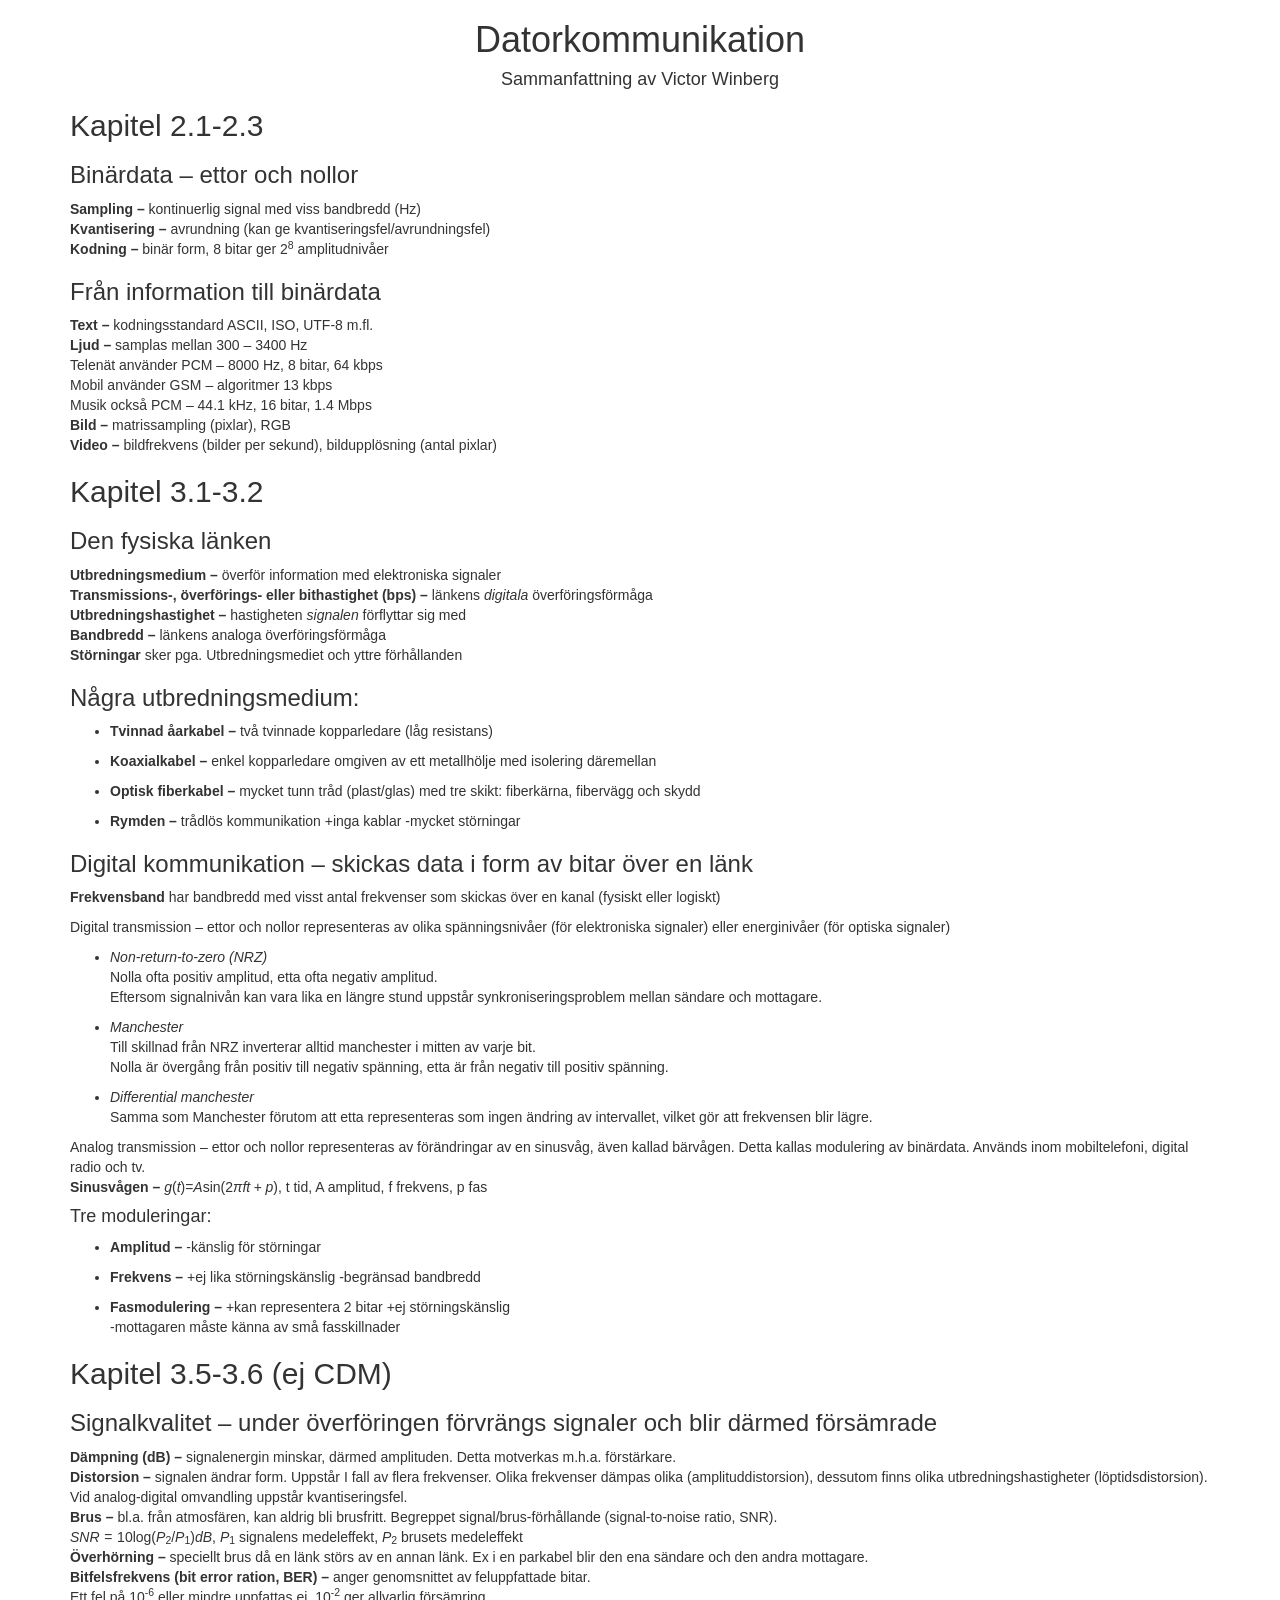
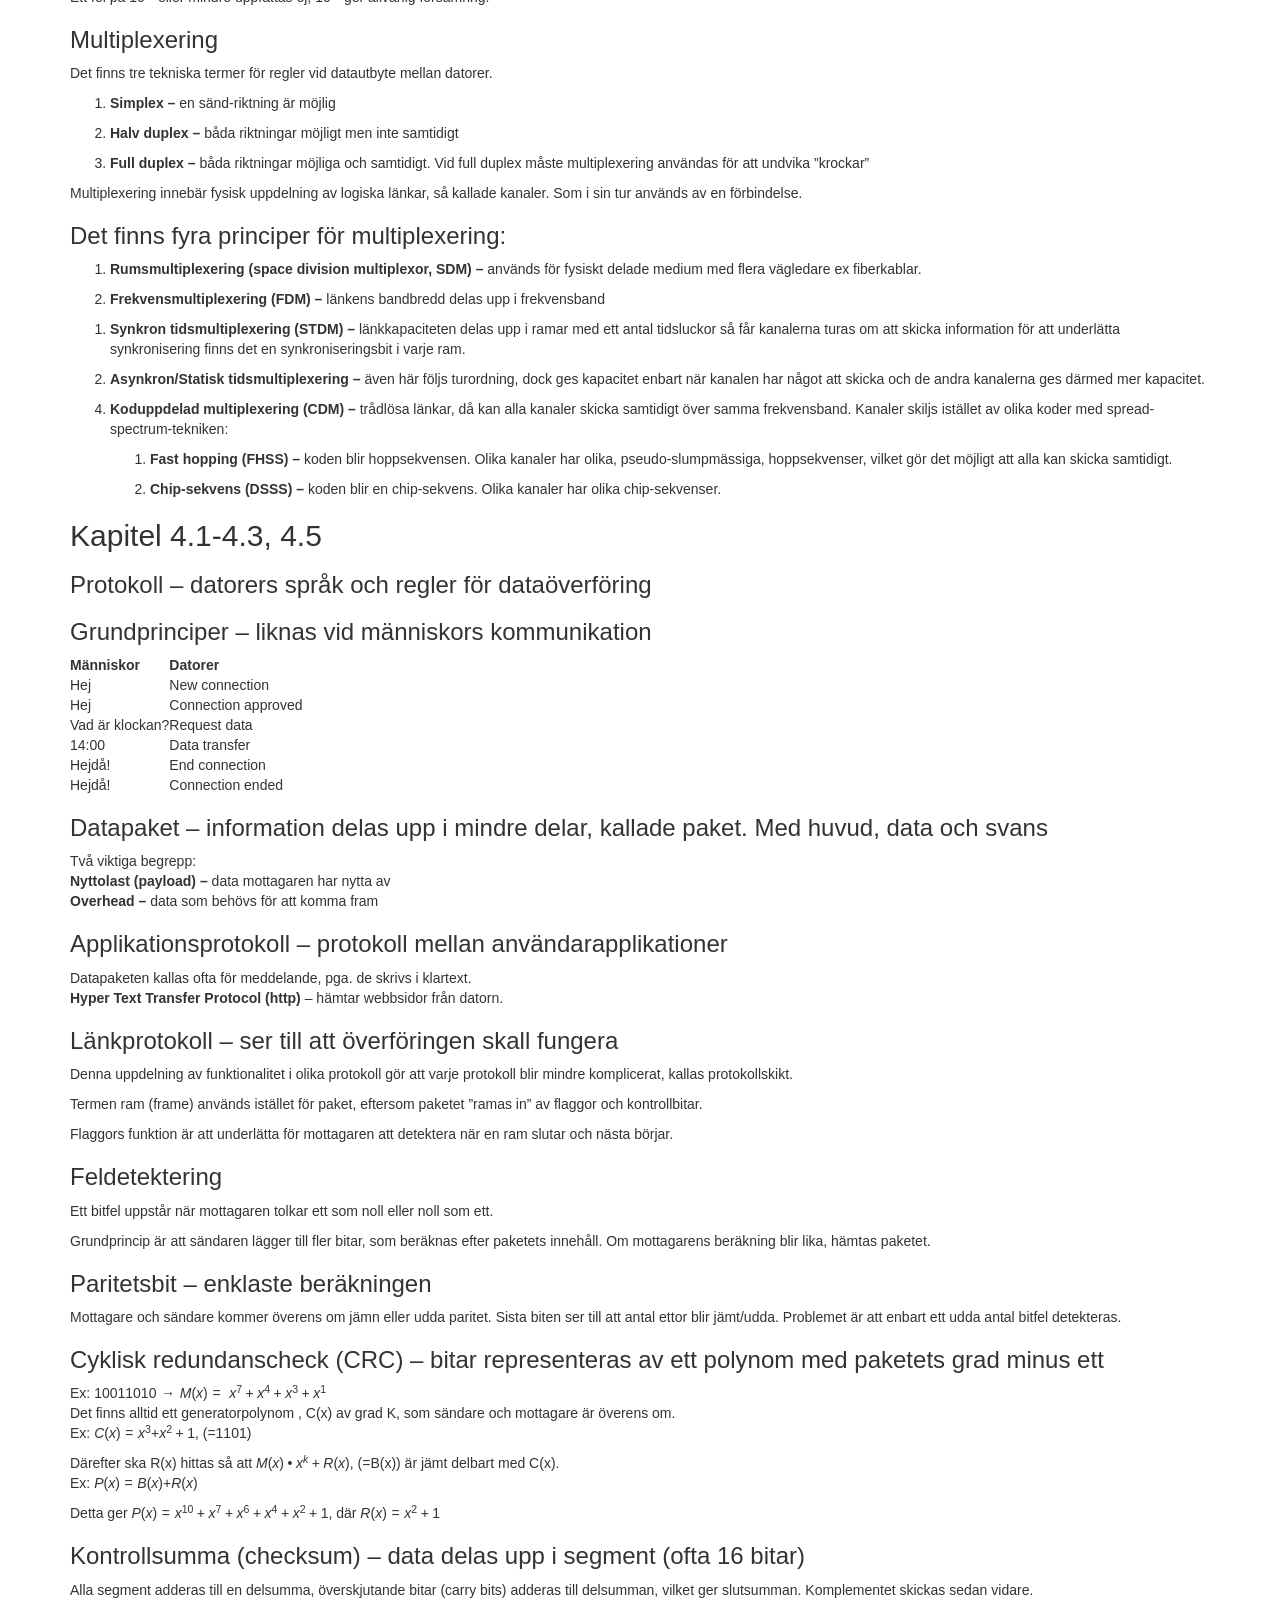
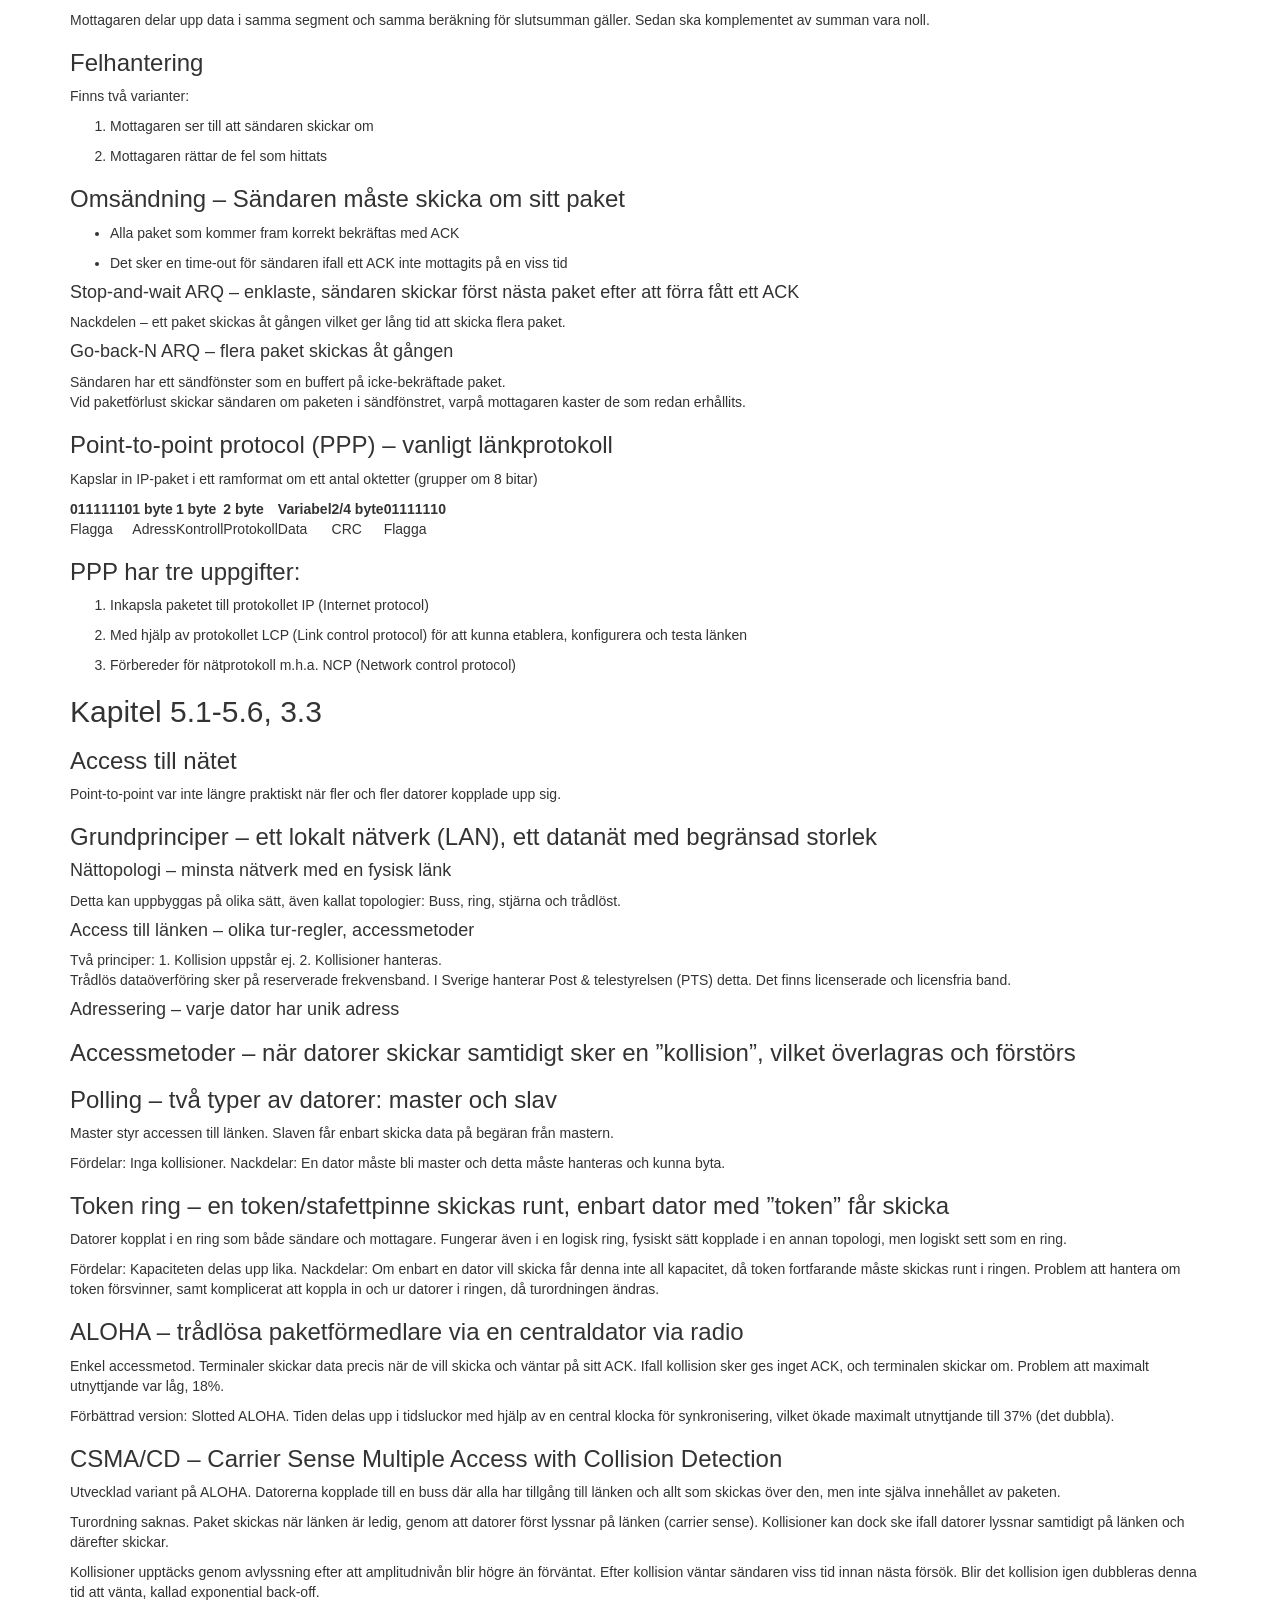
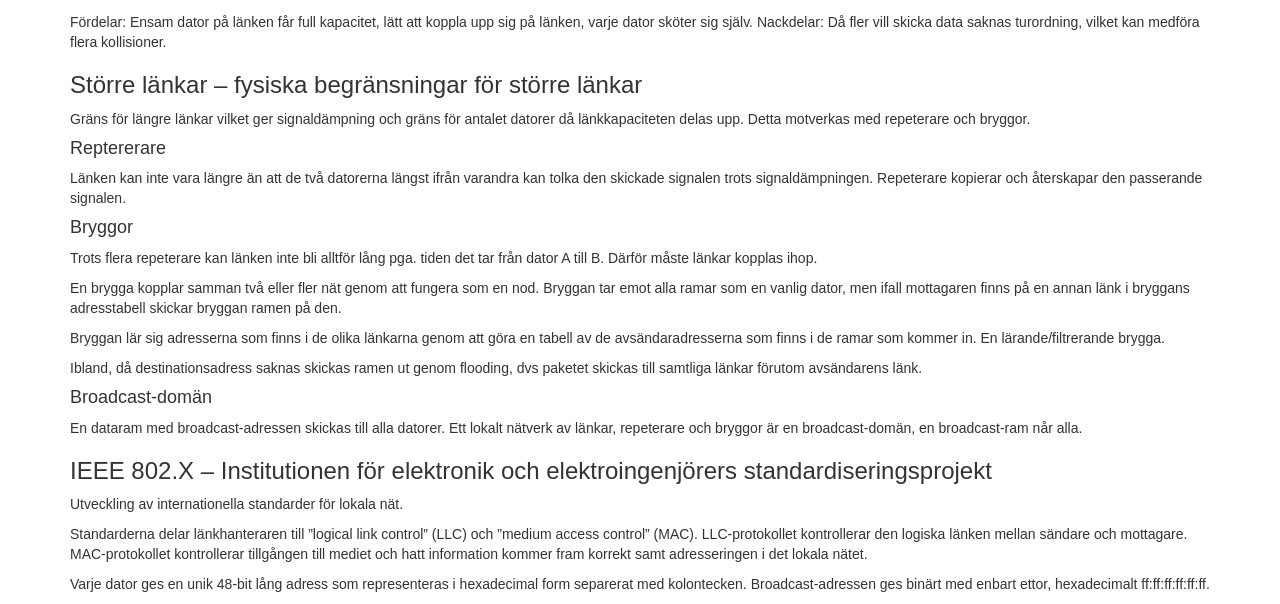
<file: ETS052-datakom/sammanfattning.html>
<!DOCTYPE html PUBLIC "-//W3C//DTD XHTML 1.0 Transitional//EN" "http://www.w3.org/TR/xhtml1/DTD/xhtml1-transitional.dtd">
<html xmlns="http://www.w3.org/1999/xhtml">
<head>
  <meta http-equiv="Content-Type" content="text/html; charset=utf-8" />
  <meta http-equiv="Content-Style-Type" content="text/css" />
  <meta name="generator" content="pandoc" />
  <title>Datorkommunikation - Sammanfattning</title>
  <link rel="stylesheet" href="../assets/css/bootstrap.min.css">
  <style type="text/css">code{white-space: pre;}</style>
</head>
<body>
<div class="container">
<div id="header" align="center">
<h1 class="title">Datorkommunikation</h1>
<h4 class="title">Sammanfattning av Victor Winberg</h1>
</div>
<h2 id="kapitel-2.1-2.3">Kapitel 2.1-2.3</h1>
<h3 id="binärdata-ettor-och-nollor">Binärdata – ettor och nollor</h2>
<p><strong>Sampling –</strong> kontinuerlig signal med viss bandbredd (Hz)<br />
<strong>Kvantisering</strong> <strong>–</strong> avrundning (kan ge kvantiseringsfel/avrundningsfel)<br />
<strong>Kodning –</strong> binär form, 8 bitar ger 2<sup>8</sup> amplitudnivåer</p>
<h3 id="från-information-till-binärdata">Från information till binärdata</h2>
<p><strong>Text –</strong> kodningsstandard ASCII, ISO, UTF-8 m.fl.<br />
<strong>Ljud –</strong> samplas mellan 300 – 3400 Hz<br />
Telenät använder PCM – 8000 Hz, 8 bitar, 64 kbps<br />
Mobil använder GSM – algoritmer 13 kbps<br />
Musik också PCM – 44.1 kHz, 16 bitar, 1.4 Mbps<br />
<strong>Bild –</strong> matrissampling (pixlar), RGB<br />
<strong>Video –</strong> bildfrekvens (bilder per sekund), bildupplösning (antal pixlar)</p>
<h2 id="kapitel-3.1-3.2">Kapitel 3.1-3.2</h1>
<h3 id="den-fysiska-länken">Den fysiska länken</h2>
<p><strong>Utbredningsmedium –</strong> överför information med elektroniska signaler<br />
<strong>Transmissions-, överförings- eller bithastighet (bps) –</strong> länkens <em>digitala</em> överföringsförmåga<br />
<strong>Utbredningshastighet –</strong> hastigheten <em>signalen</em> förflyttar sig med<br />
<strong>Bandbredd –</strong> länkens analoga överföringsförmåga<br />
<strong>Störningar</strong> sker pga. Utbredningsmediet och yttre förhållanden</p>
<h3 id="några-utbredningsmedium">Några utbredningsmedium:</h3>
<ul>
<li><p><strong>Tvinnad åarkabel –</strong> två tvinnade kopparledare (låg resistans)</p></li>
<li><p><strong>Koaxialkabel –</strong> enkel kopparledare omgiven av ett metallhölje med isolering däremellan</p></li>
<li><p><strong>Optisk fiberkabel –</strong> mycket tunn tråd (plast/glas) med tre skikt: fiberkärna, fibervägg och skydd</p></li>
<li><p><strong>Rymden –</strong> trådlös kommunikation +inga kablar -mycket störningar</p></li>
</ul>
<h3 id="digital-kommunikation-skickas-data-i-form-av-bitar-över-en-länk">Digital kommunikation – skickas data i form av bitar över en länk</h2>
<p><strong>Frekvensband</strong> har bandbredd med visst antal frekvenser som skickas över en kanal (fysiskt eller logiskt)</p>
<p>Digital transmission – ettor och nollor representeras av olika spänningsnivåer (för elektroniska signaler) eller energinivåer (för optiska signaler)</p>
<ul>
<li><p><em>Non-return-to-zero (NRZ)</em><br />
Nolla ofta positiv amplitud, etta ofta negativ amplitud.<br />
Eftersom signalnivån kan vara lika en längre stund uppstår synkroniseringsproblem mellan sändare och mottagare.</p></li>
<li><p><em>Manchester<br />
</em>Till skillnad från NRZ inverterar alltid manchester i mitten av varje bit.<br />
Nolla är övergång från positiv till negativ spänning, etta är från negativ till positiv spänning.</p></li>
<li><p><em>Differential manchester<br />
</em>Samma som Manchester förutom att etta representeras som ingen ändring av intervallet, vilket gör att frekvensen blir lägre.</p></li>
</ul>
<p>Analog transmission – ettor och nollor representeras av förändringar av en sinusvåg, även kallad bärvågen. Detta kallas modulering av binärdata. Används inom mobiltelefoni, digital radio och tv.<br />
<strong>Sinusvågen –</strong> <span class="math inline"><em>g</em>(<em>t</em>)=<em>A</em>sin(2<em>π</em><em>f</em><em>t</em> + <em>p</em>)</span>, t tid, A amplitud, f frekvens, p fas</p>
<h4 id="tre-moduleringar">Tre moduleringar:</h4>
<ul>
<li><p><strong>Amplitud –</strong> -känslig för störningar</p></li>
<li><p><strong>Frekvens –</strong> +ej lika störningskänslig -begränsad bandbredd</p></li>
<li><p><strong>Fasmodulering –</strong> +kan representera 2 bitar +ej störningskänslig<br />
-mottagaren måste känna av små fasskillnader</p></li>
</ul>
<h2 id="kapitel-3.5-3.6-ej-cdm">Kapitel 3.5-3.6 (ej CDM)</h1>
<h3 id="signalkvalitet-under-överföringen-förvrängs-signaler-och-blir-därmed-försämrade">Signalkvalitet – under överföringen förvrängs signaler och blir därmed försämrade</h2>
<p><strong>Dämpning (dB) –</strong> signalenergin minskar, därmed amplituden. Detta motverkas m.h.a. förstärkare.<br />
<strong>Distorsion –</strong> signalen ändrar form. Uppstår I fall av flera frekvenser. Olika frekvenser dämpas olika (amplituddistorsion), dessutom finns olika utbredningshastigheter (löptidsdistorsion).<br />
Vid analog-digital omvandling uppstår kvantiseringsfel.<br />
<strong>Brus –</strong> bl.a. från atmosfären, kan aldrig bli brusfritt. Begreppet signal/brus-förhållande (signal-to-noise ratio, SNR).<br />
<span class="math inline"><em>S</em><em>N</em><em>R</em> = 10log(<em>P</em><sub>2</sub>/<em>P</em><sub>1</sub>)<em>d</em><em>B</em></span>, <span class="math inline"><em>P</em><sub>1</sub></span> signalens medeleffekt, <span class="math inline"><em>P</em><sub>2</sub></span> brusets medeleffekt<br />
<strong>Överhörning –</strong> speciellt brus då en länk störs av en annan länk. Ex i en parkabel blir den ena sändare och den andra mottagare.<br />
<strong>Bitfelsfrekvens (bit error ration, BER) –</strong> anger genomsnittet av feluppfattade bitar.<br />
Ett fel på 10<sup>-6</sup> eller mindre uppfattas ej, 10<sup>-2</sup> ger allvarlig försämring.</p>
<h3 id="multiplexering">Multiplexering</h2>
<p>Det finns tre tekniska termer för regler vid datautbyte mellan datorer.</p>
<ol style="list-style-type: decimal">
<li><p><strong>Simplex –</strong> en sänd-riktning är möjlig</p></li>
<li><p><strong>Halv duplex –</strong> båda riktningar möjligt men inte samtidigt</p></li>
<li><p><strong>Full duplex –</strong> båda riktningar möjliga och samtidigt. Vid full duplex måste multiplexering användas för att undvika ”krockar”</p></li>
</ol>
<p>Multiplexering innebär fysisk uppdelning av logiska länkar, så kallade kanaler. Som i sin tur används av en förbindelse.</p>
<h3 id="det-finns-fyra-principer-för-multiplexering">Det finns fyra principer för multiplexering:</h3>
<ol style="list-style-type: decimal">
<li><p><strong>Rumsmultiplexering (space division multiplexor, SDM) –</strong> används för fysiskt delade medium med flera vägledare ex fiberkablar.</p></li>
<li><p><strong>Frekvensmultiplexering (FDM) –</strong> länkens bandbredd delas upp i frekvensband</p></li>
</ol>
<ol style="list-style-type: decimal">
<li><p><strong>Synkron tidsmultiplexering (STDM) –</strong> länkkapaciteten delas upp i ramar med ett antal tidsluckor så får kanalerna turas om att skicka information för att underlätta synkronisering finns det en synkroniseringsbit i varje ram.</p></li>
<li><p><strong>Asynkron/Statisk tidsmultiplexering –</strong> även här följs turordning, dock ges kapacitet enbart när kanalen har något att skicka och de andra kanalerna ges därmed mer kapacitet.</p></li>
</ol>
<ol start="4" style="list-style-type: decimal">
<li><p><strong>Koduppdelad multiplexering (CDM) –</strong> trådlösa länkar, då kan alla kanaler skicka samtidigt över samma frekvensband. Kanaler skiljs istället av olika koder med spread-spectrum-tekniken:</p>
<ol style="list-style-type: decimal">
<li><p><strong>Fast hopping (FHSS) –</strong> koden blir hoppsekvensen. Olika kanaler har olika, pseudo-slumpmässiga, hoppsekvenser, vilket gör det möjligt att alla kan skicka samtidigt.</p></li>
<li><p><strong>Chip-sekvens (DSSS) –</strong> koden blir en chip-sekvens. Olika kanaler har olika chip-sekvenser.</p></li>
</ol></li>
</ol>
<h2 id="kapitel-4.1-4.3-4.5">Kapitel 4.1-4.3, 4.5</h1>
<h3 id="protokoll-datorers-språk-och-regler-för-dataöverföring">Protokoll – datorers språk och regler för dataöverföring</h2>
<h3 id="grundprinciper-liknas-vid-människors-kommunikation">Grundprinciper – liknas vid människors kommunikation</h3>
<table>
<thead>
<tr class="header">
<th align="left">Människor</th>
<th align="left">Datorer</th>
</tr>
</thead>
<tbody>
<tr class="odd">
<td align="left">Hej</td>
<td align="left">New connection</td>
</tr>
<tr class="even">
<td align="left">Hej</td>
<td align="left">Connection approved</td>
</tr>
<tr class="odd">
<td align="left">Vad är klockan?</td>
<td align="left">Request data</td>
</tr>
<tr class="even">
<td align="left">14:00</td>
<td align="left">Data transfer</td>
</tr>
<tr class="odd">
<td align="left">Hejdå!</td>
<td align="left">End connection</td>
</tr>
<tr class="even">
<td align="left">Hejdå!</td>
<td align="left">Connection ended</td>
</tr>
</tbody>
</table>
<h3 id="datapaket-information-delas-upp-i-mindre-delar-kallade-paket.-med-huvud-data-och-svans">Datapaket – information delas upp i mindre delar, kallade paket. Med huvud, data och svans</h3>
<p>Två viktiga begrepp:<br />
<strong>Nyttolast (payload) –</strong> data mottagaren har nytta av<br />
<strong>Overhead –</strong> data som behövs för att komma fram</p>
<h3 id="applikationsprotokoll-protokoll-mellan-användarapplikationer">Applikationsprotokoll – protokoll mellan användarapplikationer</h3>
<p>Datapaketen kallas ofta för meddelande, pga. de skrivs i klartext.<br />
<strong>Hyper Text Transfer Protocol (http)</strong> – hämtar webbsidor från datorn.</p>
<h3 id="länkprotokoll-ser-till-att-överföringen-skall-fungera">Länkprotokoll – ser till att överföringen skall fungera</h3>
<p>Denna uppdelning av funktionalitet i olika protokoll gör att varje protokoll blir mindre komplicerat, kallas protokollskikt.</p>
<p>Termen ram (frame) används istället för paket, eftersom paketet ”ramas in” av flaggor och kontrollbitar.</p>
<p>Flaggors funktion är att underlätta för mottagaren att detektera när en ram slutar och nästa börjar.</p>
<h3 id="feldetektering">Feldetektering</h2>
<p>Ett bitfel uppstår när mottagaren tolkar ett som noll eller noll som ett.</p>
<p>Grundprincip är att sändaren lägger till fler bitar, som beräknas efter paketets innehåll. Om mottagarens beräkning blir lika, hämtas paketet.</p>
<h3 id="paritetsbit-enklaste-beräkningen">Paritetsbit – enklaste beräkningen</h3>
<p>Mottagare och sändare kommer överens om jämn eller udda paritet. Sista biten ser till att antal ettor blir jämt/udda. Problemet är att enbart ett udda antal bitfel detekteras.</p>
<h3 id="cyklisk-redundanscheck-crc-bitar-representeras-av-ett-polynom-med-paketets-grad-minus-ett">Cyklisk redundanscheck (CRC) – bitar representeras av ett polynom med paketets grad minus ett</h3>
<p>Ex: <span class="math inline">10011010 → <em>M</em>(<em>x</em>) =  <em>x</em><sup>7</sup> + <em>x</em><sup>4</sup> + <em>x</em><sup>3</sup> + <em>x</em><sup>1</sup></span><br />
Det finns alltid ett generatorpolynom , C(x) av grad K, som sändare och mottagare är överens om.<br />
Ex: <span class="math inline"><em>C</em>(<em>x</em>) = <em>x</em><sup>3</sup>+<em>x</em><sup>2</sup> + 1</span>, (=1101)</p>
<p>Därefter ska R(x) hittas så att <span class="math inline"><em>M</em>(<em>x</em>) • <em>x</em><sup><em>k</em></sup> + <em>R</em>(<em>x</em>)</span>, (=B(x)) är jämt delbart med C(x).<br />
Ex: <span class="math inline"><em>P</em>(<em>x</em>) = <em>B</em>(<em>x</em>)+<em>R</em>(<em>x</em>)</span></p>
<p>Detta ger <span class="math inline"><em>P</em>(<em>x</em>) = <em>x</em><sup>10</sup> + <em>x</em><sup>7</sup> + <em>x</em><sup>6</sup> + <em>x</em><sup>4</sup> + <em>x</em><sup>2</sup> + 1</span>, där <span class="math inline"><em>R</em>(<em>x</em>) = <em>x</em><sup>2</sup> + 1</span></p>
<h3 id="kontrollsumma-checksum-data-delas-upp-i-segment-ofta-16-bitar">Kontrollsumma (checksum) – data delas upp i segment (ofta 16 bitar)</h3>
<p>Alla segment adderas till en delsumma, överskjutande bitar (carry bits) adderas till delsumman, vilket ger slutsumman. Komplementet skickas sedan vidare.</p>
<p>Mottagaren delar upp data i samma segment och samma beräkning för slutsumman gäller. Sedan ska komplementet av summan vara noll.</p>
<h3 id="felhantering">Felhantering</h2>
<p>Finns två varianter:</p>
<ol style="list-style-type: decimal">
<li><p>Mottagaren ser till att sändaren skickar om</p></li>
<li><p>Mottagaren rättar de fel som hittats</p></li>
</ol>
<h3 id="omsändning-sändaren-måste-skicka-om-sitt-paket">Omsändning – Sändaren måste skicka om sitt paket</h3>
<ul>
<li><p>Alla paket som kommer fram korrekt bekräftas med ACK</p></li>
<li><p>Det sker en time-out för sändaren ifall ett ACK inte mottagits på en viss tid</p></li>
</ul>
<h4 id="stop-and-wait-arq-enklaste-sändaren-skickar-först-nästa-paket-efter-att-förra-fått-ett-ack">Stop-and-wait ARQ – enklaste, sändaren skickar först nästa paket efter att förra fått ett ACK</h4>
<p>Nackdelen – ett paket skickas åt gången vilket ger lång tid att skicka flera paket.</p>
<h4 id="go-back-n-arq-flera-paket-skickas-åt-gången">Go-back-N ARQ – flera paket skickas åt gången</h4>
<p>Sändaren har ett sändfönster som en buffert på icke-bekräftade paket.<br />
Vid paketförlust skickar sändaren om paketen i sändfönstret, varpå mottagaren kaster de som redan erhållits.</p>
<h3 id="point-to-point-protocol-ppp-vanligt-länkprotokoll">Point-to-point protocol (PPP) – vanligt länkprotokoll</h2>
<p>Kapslar in IP-paket i ett ramformat om ett antal oktetter (grupper om 8 bitar)</p>
<table>
<thead>
<tr class="header">
<th align="left">01111110</th>
<th align="left">1 byte</th>
<th align="left">1 byte</th>
<th align="left">2 byte</th>
<th align="left">Variabel</th>
<th align="left">2/4 byte</th>
<th align="left">01111110</th>
</tr>
</thead>
<tbody>
<tr class="odd">
<td align="left">Flagga</td>
<td align="left">Adress</td>
<td align="left">Kontroll</td>
<td align="left">Protokoll</td>
<td align="left">Data</td>
<td align="left">CRC</td>
<td align="left">Flagga</td>
</tr>
</tbody>
</table>
<h3 id="ppp-har-tre-uppgifter">PPP har tre uppgifter:</h3>
<ol style="list-style-type: decimal">
<li><p>Inkapsla paketet till protokollet IP (Internet protocol)</p></li>
<li><p>Med hjälp av protokollet LCP (Link control protocol) för att kunna etablera, konfigurera och testa länken</p></li>
<li><p>Förbereder för nätprotokoll m.h.a. NCP (Network control protocol)</p></li>
</ol>
<h2 id="kapitel-5.1-5.6-3.3">Kapitel 5.1-5.6, 3.3</h1>
<h3 id="access-till-nätet">Access till nätet</h2>
<p>Point-to-point var inte längre praktiskt när fler och fler datorer kopplade upp sig.</p>
<h3 id="grundprinciper-ett-lokalt-nätverk-lan-ett-datanät-med-begränsad-storlek">Grundprinciper – ett lokalt nätverk (LAN), ett datanät med begränsad storlek</h3>
<h4 id="nättopologi-minsta-nätverk-med-en-fysisk-länk">Nättopologi – minsta nätverk med en fysisk länk</h4>
<p>Detta kan uppbyggas på olika sätt, även kallat topologier: Buss, ring, stjärna och trådlöst.</p>
<h4 id="access-till-länken-olika-tur-regler-accessmetoder">Access till länken – olika tur-regler, accessmetoder</h4>
<p>Två principer: 1. Kollision uppstår ej. 2. Kollisioner hanteras.<br />
Trådlös dataöverföring sker på reserverade frekvensband. I Sverige hanterar Post &amp; telestyrelsen (PTS) detta. Det finns licenserade och licensfria band.</p>
<h4 id="adressering-varje-dator-har-unik-adress">Adressering – varje dator har unik adress</h4>
<h3 id="accessmetoder-när-datorer-skickar-samtidigt-sker-en-kollision-vilket-överlagras-och-förstörs">Accessmetoder – när datorer skickar samtidigt sker en ”kollision”, vilket överlagras och förstörs</h2>
<h3 id="polling-två-typer-av-datorer-master-och-slav">Polling – två typer av datorer: master och slav</h3>
<p>Master styr accessen till länken. Slaven får enbart skicka data på begäran från mastern.</p>
<p>Fördelar: Inga kollisioner. Nackdelar: En dator måste bli master och detta måste hanteras och kunna byta.</p>
<h3 id="token-ring-en-tokenstafettpinne-skickas-runt-enbart-dator-med-token-får-skicka">Token ring – en token/stafettpinne skickas runt, enbart dator med ”token” får skicka</h3>
<p>Datorer kopplat i en ring som både sändare och mottagare. Fungerar även i en logisk ring, fysiskt sätt kopplade i en annan topologi, men logiskt sett som en ring.</p>
<p>Fördelar: Kapaciteten delas upp lika. Nackdelar: Om enbart en dator vill skicka får denna inte all kapacitet, då token fortfarande måste skickas runt i ringen. Problem att hantera om token försvinner, samt komplicerat att koppla in och ur datorer i ringen, då turordningen ändras.</p>
<h3 id="aloha-trådlösa-paketförmedlare-via-en-centraldator-via-radio">ALOHA – trådlösa paketförmedlare via en centraldator via radio</h3>
<p>Enkel accessmetod. Terminaler skickar data precis när de vill skicka och väntar på sitt ACK. Ifall kollision sker ges inget ACK, och terminalen skickar om. Problem att maximalt utnyttjande var låg, 18%.</p>
<p>Förbättrad version: Slotted ALOHA. Tiden delas upp i tidsluckor med hjälp av en central klocka för synkronisering, vilket ökade maximalt utnyttjande till 37% (det dubbla).</p>
<h3 id="csmacd-carrier-sense-multiple-access-with-collision-detection">CSMA/CD – Carrier Sense Multiple Access with Collision Detection</h3>
<p>Utvecklad variant på ALOHA. Datorerna kopplade till en buss där alla har tillgång till länken och allt som skickas över den, men inte själva innehållet av paketen.</p>
<p>Turordning saknas. Paket skickas när länken är ledig, genom att datorer först lyssnar på länken (carrier sense). Kollisioner kan dock ske ifall datorer lyssnar samtidigt på länken och därefter skickar.</p>
<p>Kollisioner upptäcks genom avlyssning efter att amplitudnivån blir högre än förväntat. Efter kollision väntar sändaren viss tid innan nästa försök. Blir det kollision igen dubbleras denna tid att vänta, kallad exponential back-off.</p>
<p>Fördelar: Ensam dator på länken får full kapacitet, lätt att koppla upp sig på länken, varje dator sköter sig själv. Nackdelar: Då fler vill skicka data saknas turordning, vilket kan medföra flera kollisioner.</p>
<h3 id="större-länkar-fysiska-begränsningar-för-större-länkar">Större länkar – fysiska begränsningar för större länkar</h3>
<p>Gräns för längre länkar vilket ger signaldämpning och gräns för antalet datorer då länkkapaciteten delas upp. Detta motverkas med repeterare och bryggor.</p>
<h4 id="reptererare">Reptererare</h4>
<p>Länken kan inte vara längre än att de två datorerna längst ifrån varandra kan tolka den skickade signalen trots signaldämpningen. Repeterare kopierar och återskapar den passerande signalen.</p>
<h4 id="bryggor">Bryggor</h4>
<p>Trots flera repeterare kan länken inte bli alltför lång pga. tiden det tar från dator A till B. Därför måste länkar kopplas ihop.</p>
<p>En brygga kopplar samman två eller fler nät genom att fungera som en nod. Bryggan tar emot alla ramar som en vanlig dator, men ifall mottagaren finns på en annan länk i bryggans adresstabell skickar bryggan ramen på den.</p>
<p>Bryggan lär sig adresserna som finns i de olika länkarna genom att göra en tabell av de avsändaradresserna som finns i de ramar som kommer in. En lärande/filtrerande brygga.</p>
<p>Ibland, då destinationsadress saknas skickas ramen ut genom flooding, dvs paketet skickas till samtliga länkar förutom avsändarens länk.</p>
<h4 id="broadcast-domän">Broadcast-domän </h4>
<p>En dataram med broadcast-adressen skickas till alla datorer. Ett lokalt nätverk av länkar, repeterare och bryggor är en broadcast-domän, en broadcast-ram når alla.</p>
<h3 id="ieee-802.x-institutionen-för-elektronik-och-elektroingenjörers-standardiseringsprojekt">IEEE 802.X – Institutionen för elektronik och elektroingenjörers standardiseringsprojekt</h2>
<p>Utveckling av internationella standarder för lokala nät.</p>
<p>Standarderna delar länkhanteraren till ”logical link control” (LLC) och ”medium access control” (MAC). LLC-protokollet kontrollerar den logiska länken mellan sändare och mottagare. MAC-protokollet kontrollerar tillgången till mediet och hatt information kommer fram korrekt samt adresseringen i det lokala nätet.</p>
<p>Varje dator ges en unik 48-bit lång adress som representeras i hexadecimal form separerat med kolontecken. Broadcast-adressen ges binärt med enbart ettor, hexadecimalt ff:ff:ff:ff:ff:ff.</p>
</div>
</body>
</html>
</file>
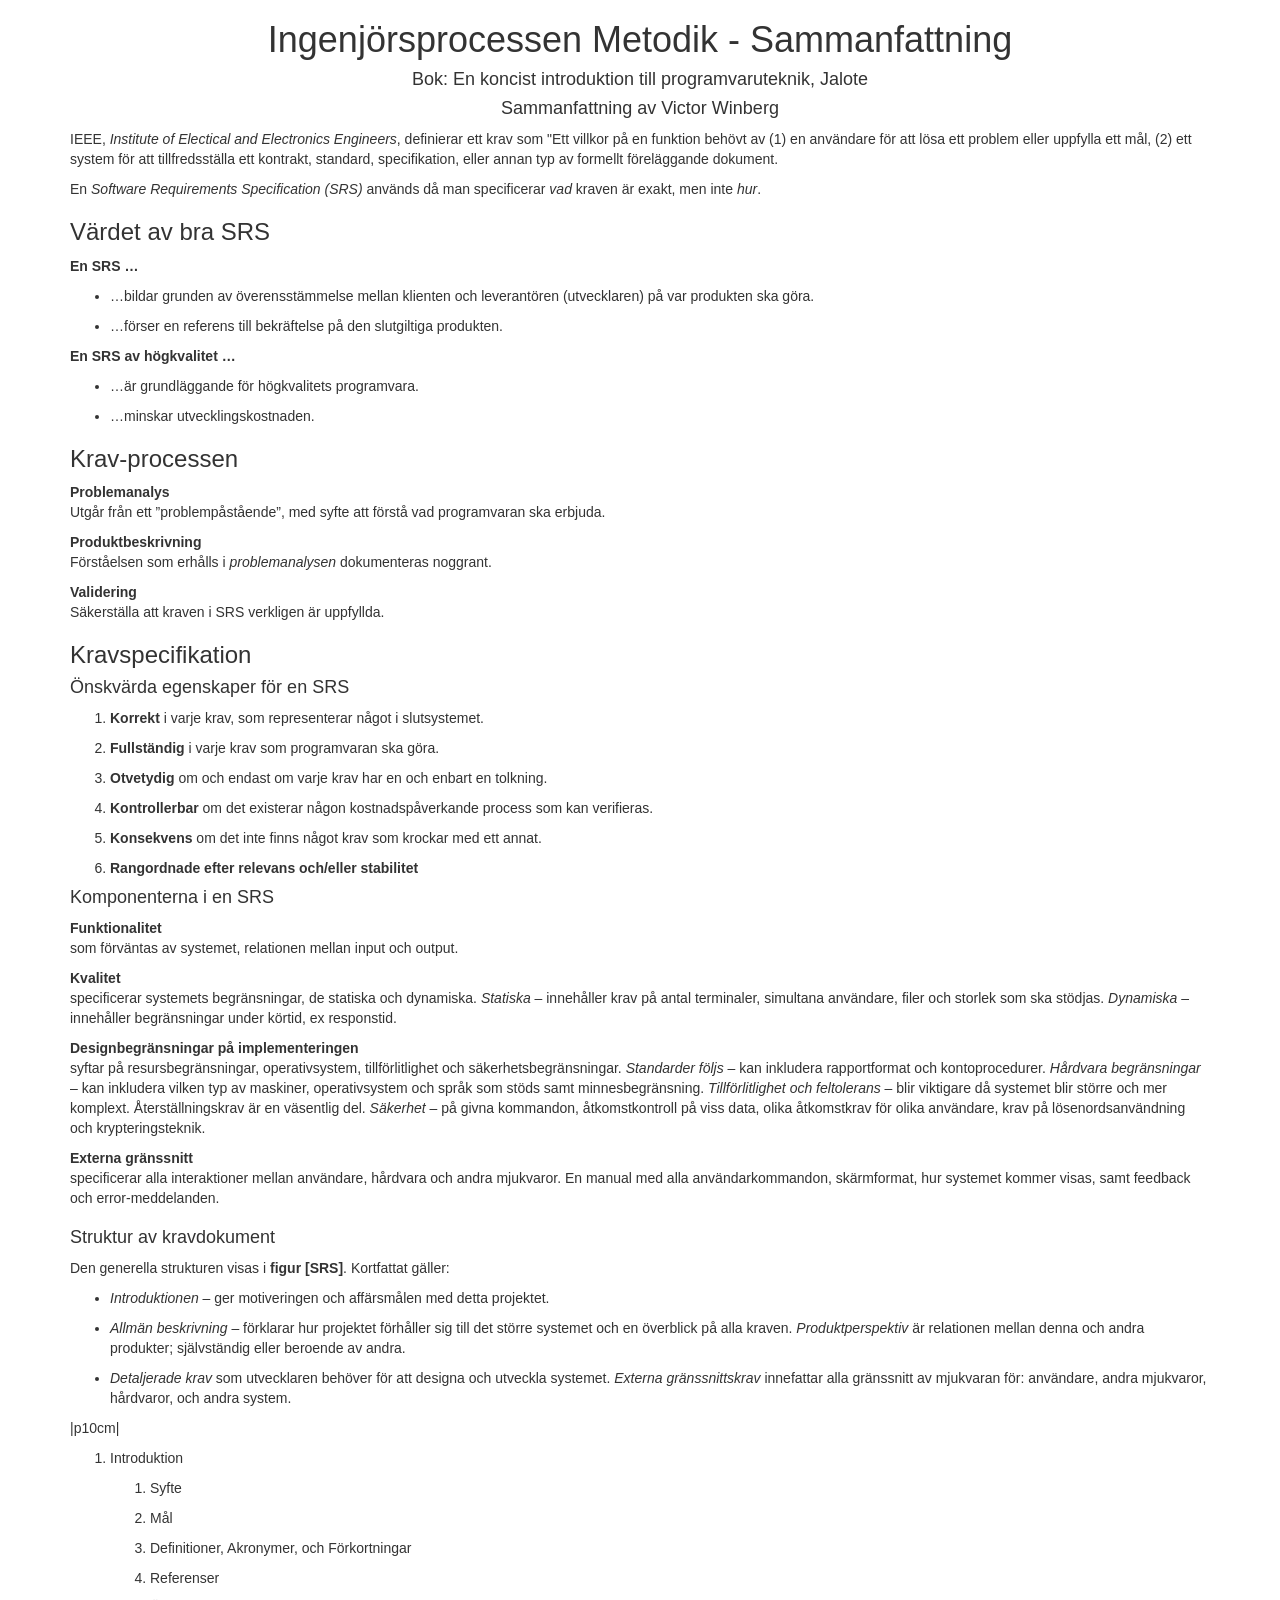
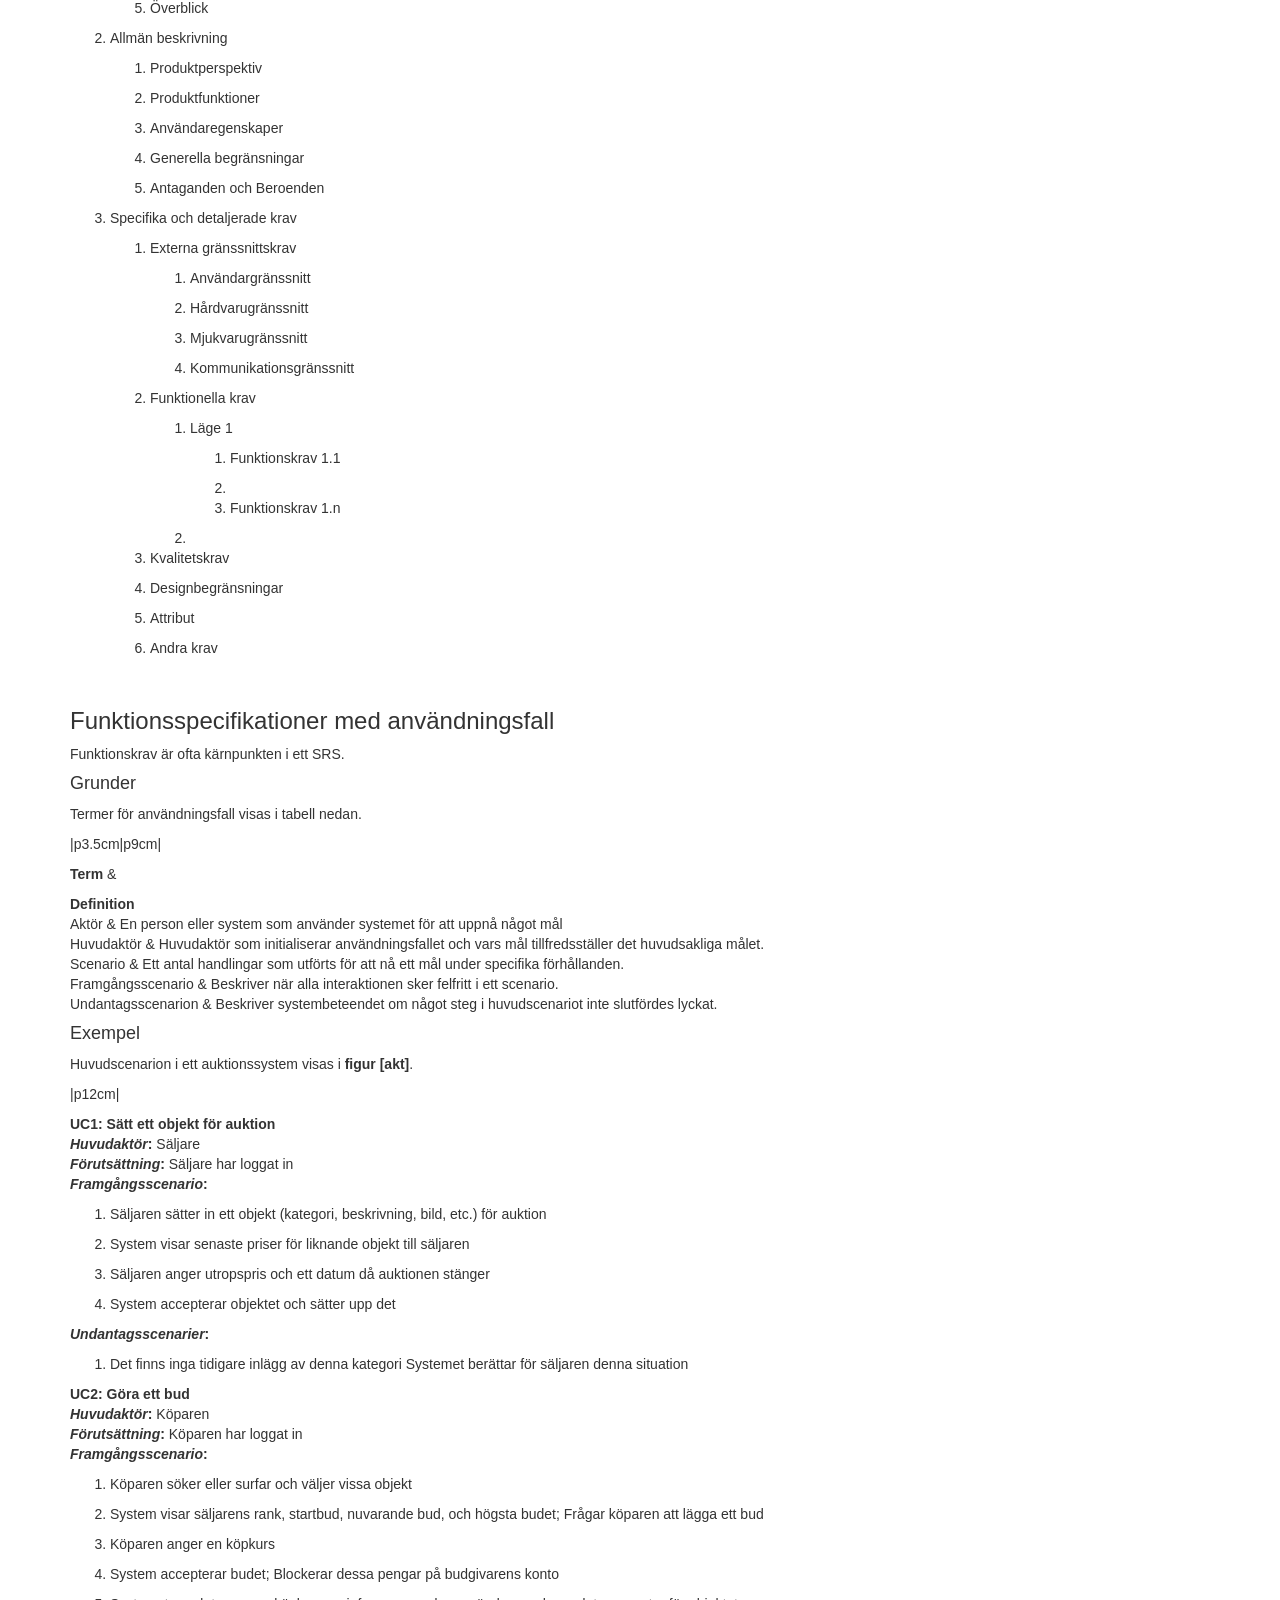
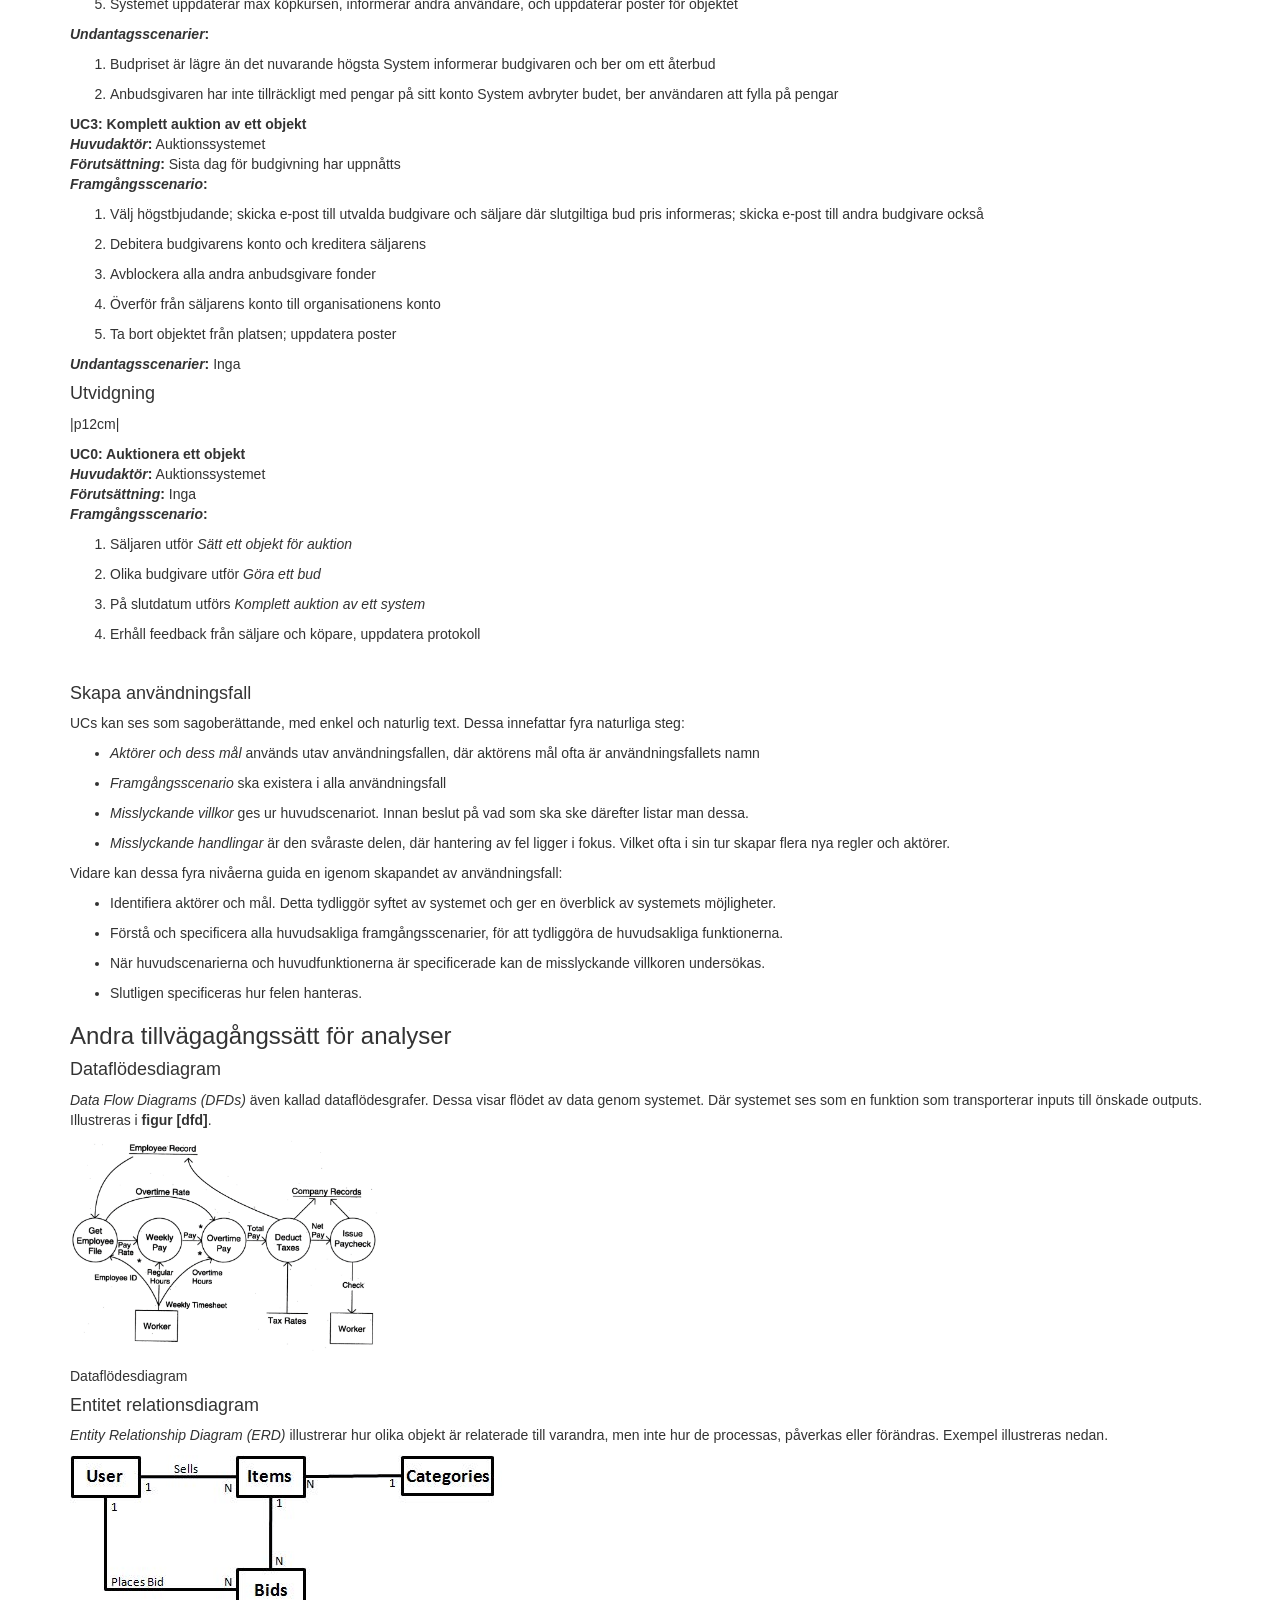
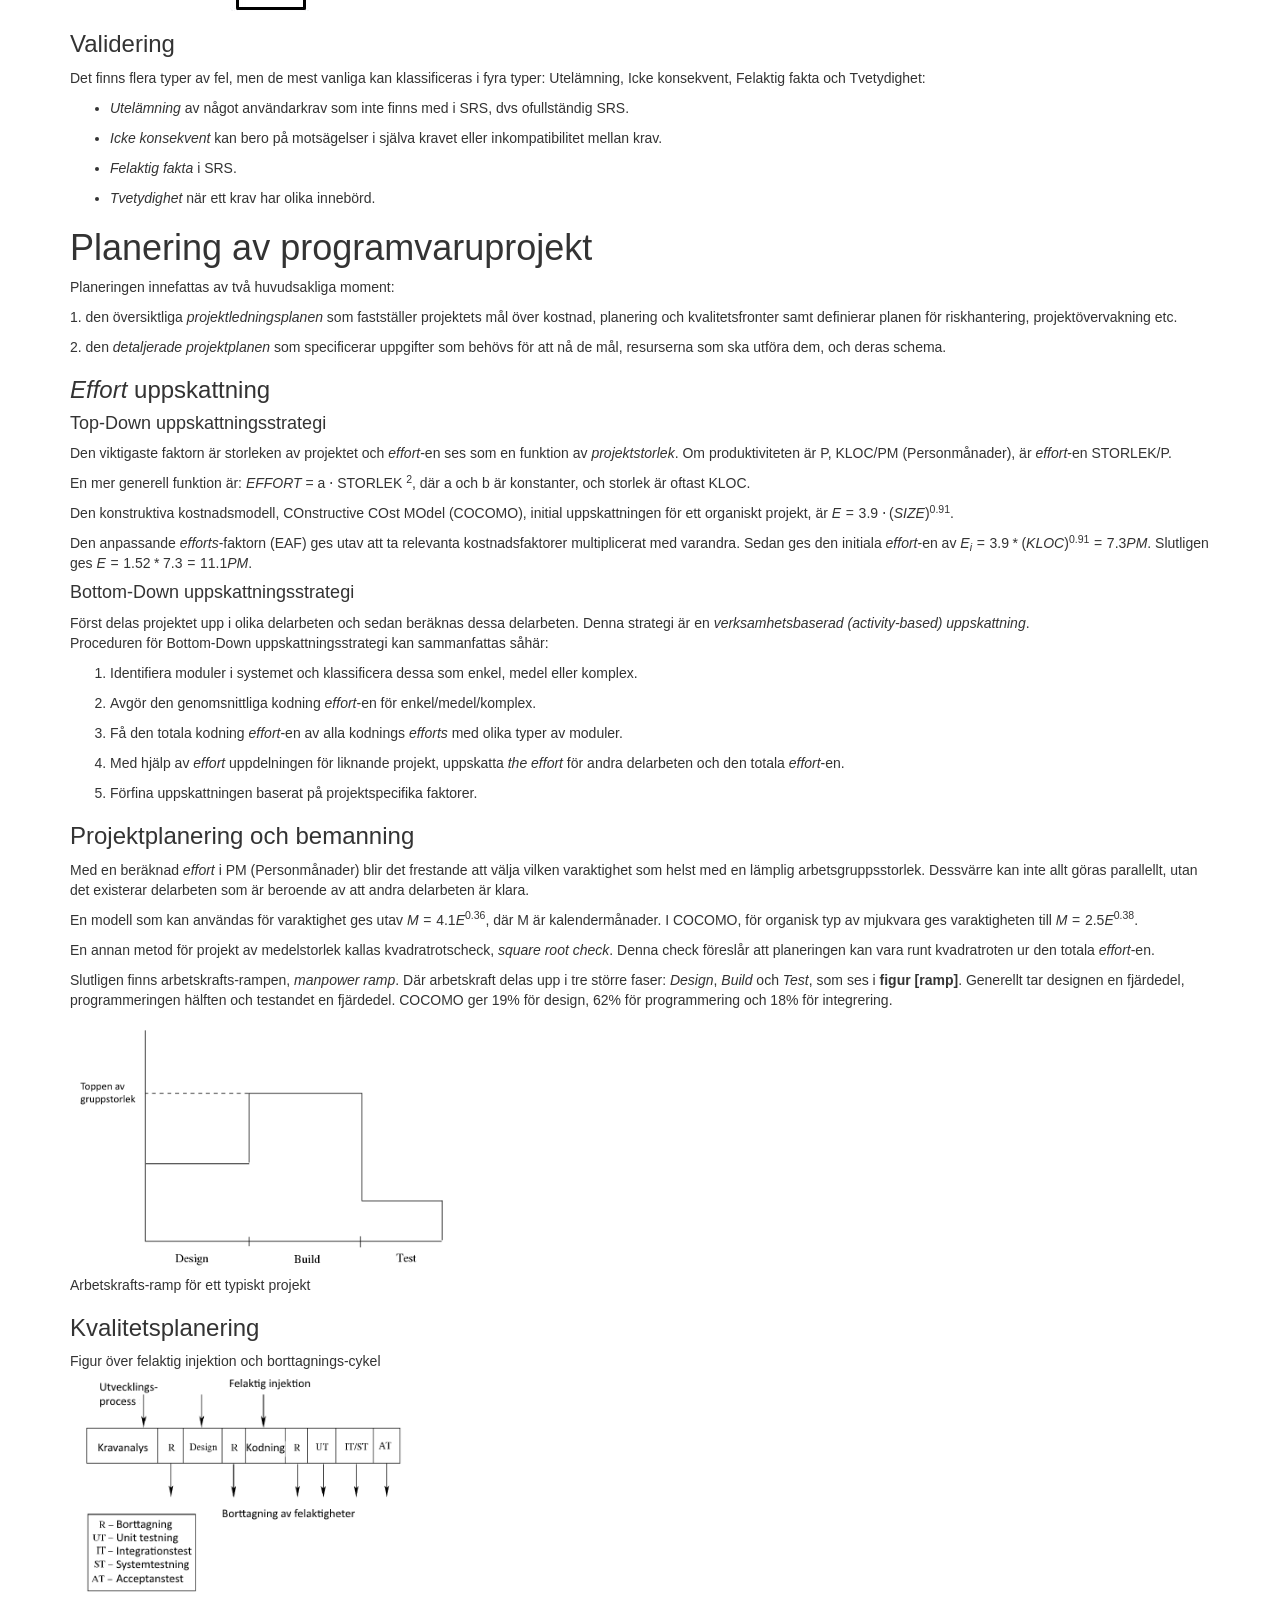
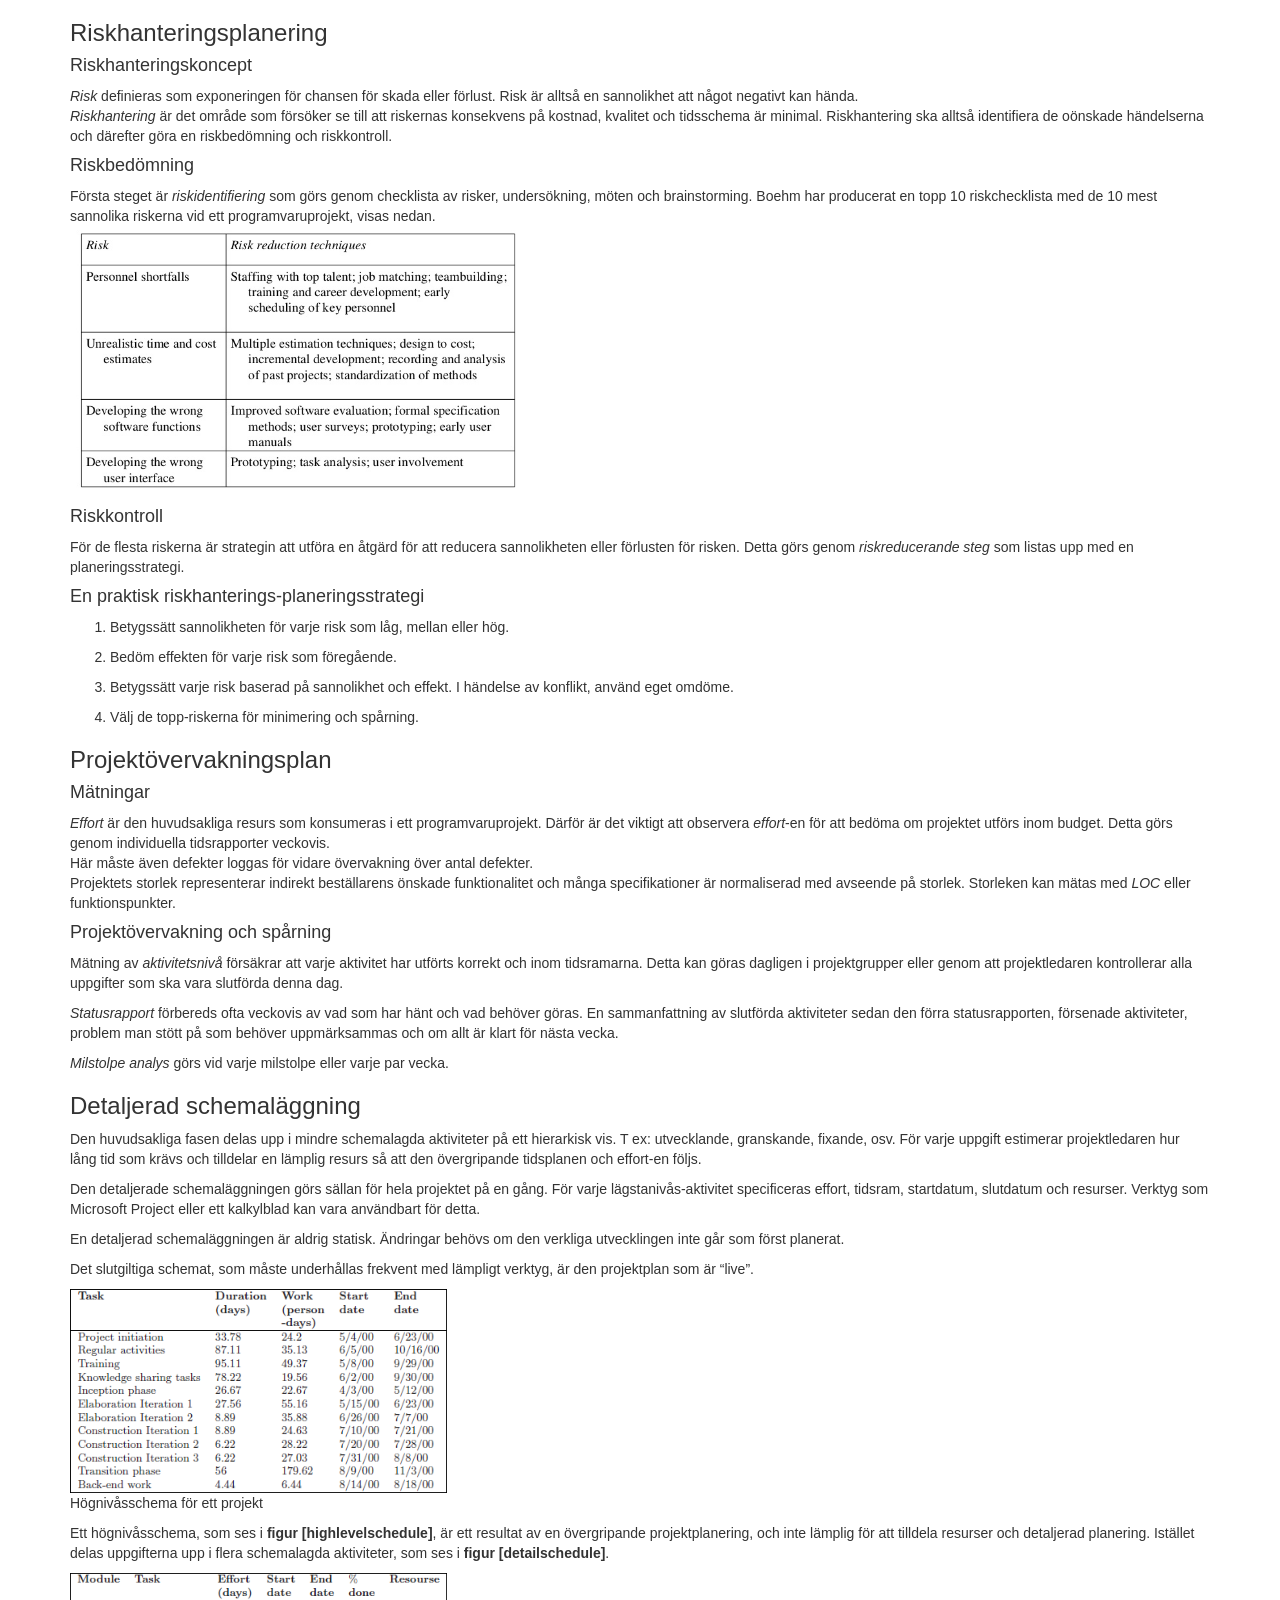
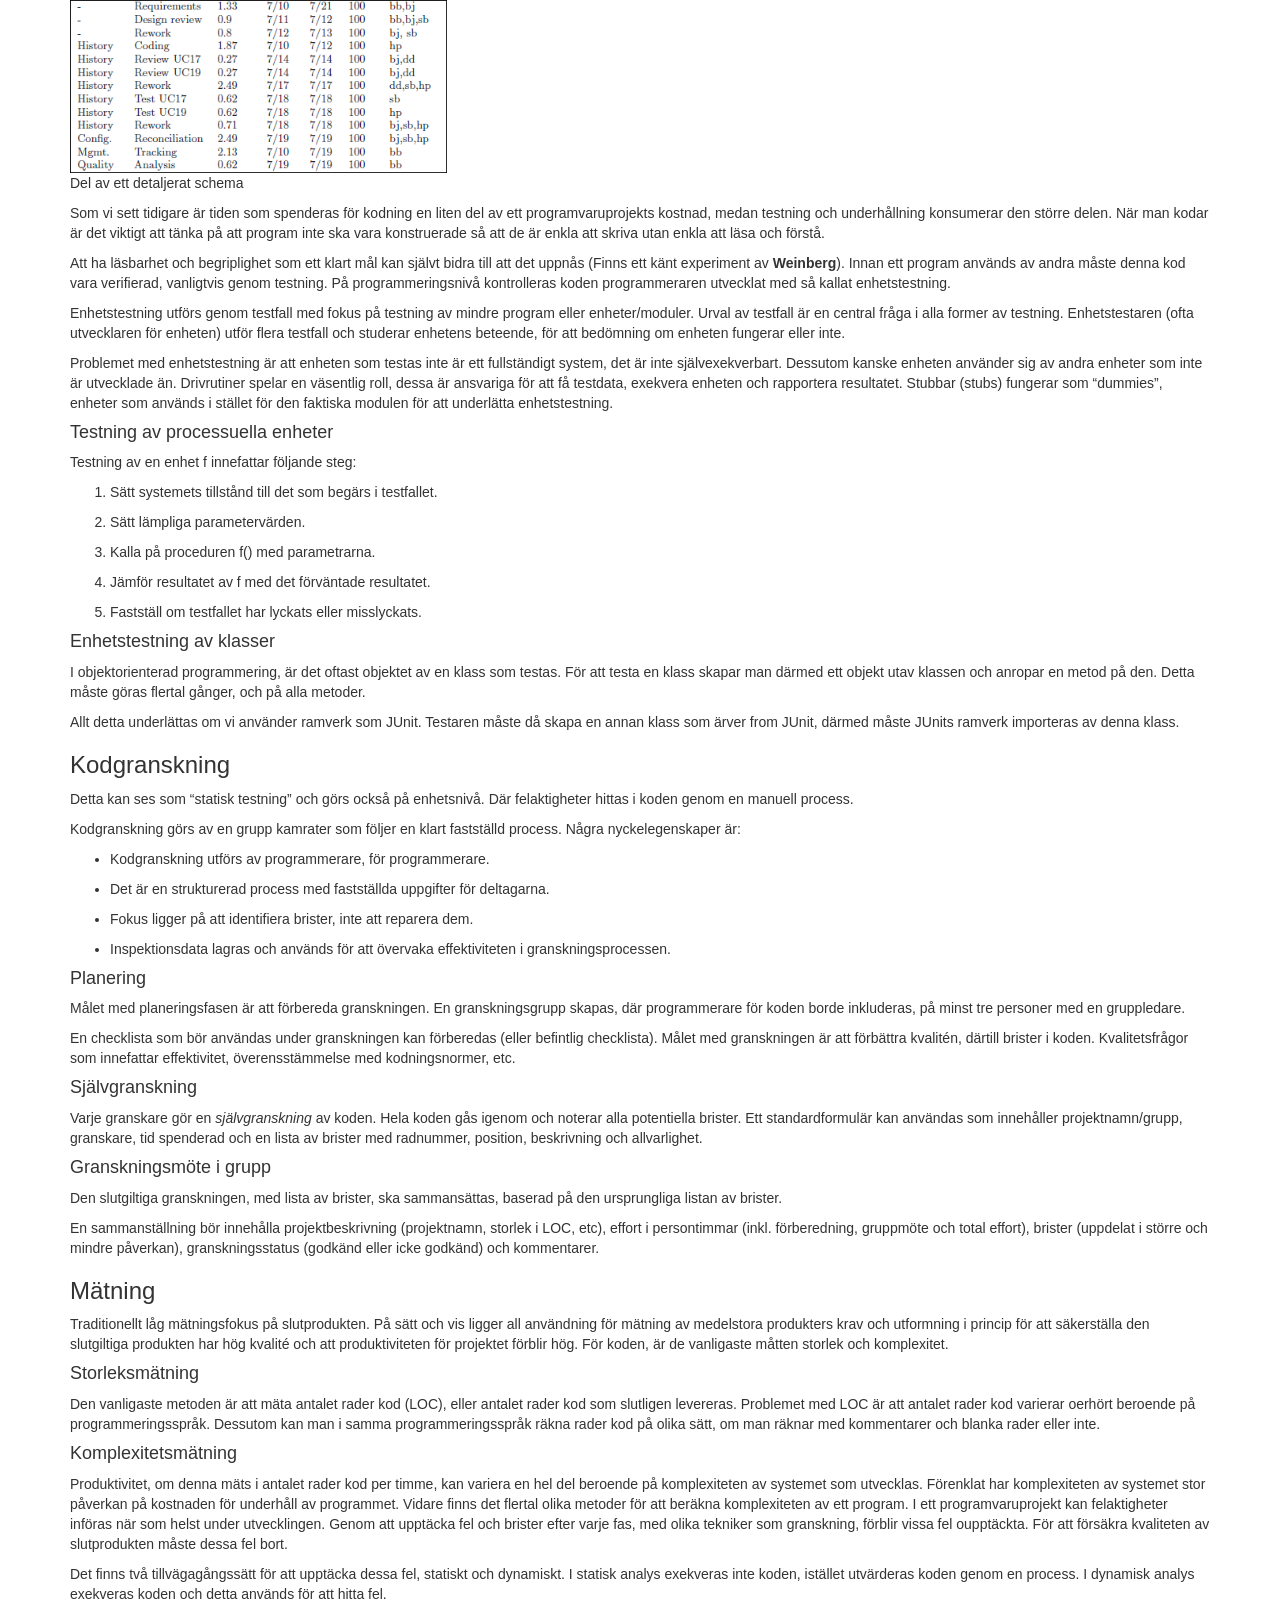
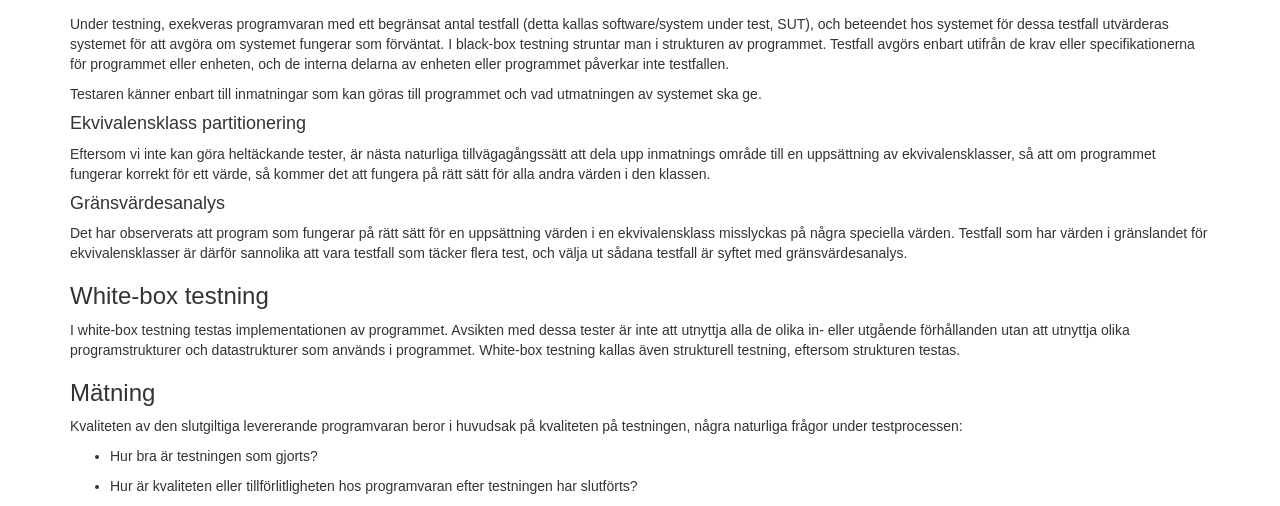
<file: ETSA01-metodik/sammanfattning.html>
<!DOCTYPE html PUBLIC "-//W3C//DTD XHTML 1.0 Transitional//EN" "http://www.w3.org/TR/xhtml1/DTD/xhtml1-transitional.dtd">
<html xmlns="http://www.w3.org/1999/xhtml">
<head>
  <meta http-equiv="Content-Type" content="text/html; charset=utf-8" />
  <meta http-equiv="Content-Style-Type" content="text/css" />
  <meta name="generator" content="pandoc" />
  <meta name="author" content="Victor Winberg" />
  <link rel="stylesheet" href="../assets/css/bootstrap.min.css">
  <title>Ingenjörsprocessen Metodik - Sammanfattning</title>
  <style type="text/css">code{white-space: pre;}</style>
</head>
<body>
  <div class="container">
<div id="header" align="center">
<h1 class="title"><p>Ingenjörsprocessen Metodik - Sammanfattning</p></h1>
<h4 class="title"><p>Bok: En koncist introduktion till programvaruteknik, Jalote</p></h1>
<h4 class="author">Sammanfattning av Victor Winberg</h2>
</div>
<p>IEEE, <em>Institute of Electical and Electronics Engineers</em>, definierar ett krav som &quot;Ett villkor på en funktion behövt av (1) en användare för att lösa ett problem eller uppfylla ett mål, (2) ett system för att tillfredsställa ett kontrakt, standard, specifikation, eller annan typ av formellt föreläggande dokument.</p>
<p>En <em>Software Requirements Specification (SRS)</em> används då man specificerar <em>vad</em> kraven är exakt, men inte <em>hur</em>.</p>
<h3 id="värdet-av-bra-srs">Värdet av bra SRS</h2>
<p><strong>En SRS …</strong></p>
<ul>
<li><p>…bildar grunden av överensstämmelse mellan klienten och leverantören (utvecklaren) på var produkten ska göra.</p></li>
<li><p>…förser en referens till bekräftelse på den slutgiltiga produkten.<br />
</p></li>
</ul>
<p><strong>En SRS av högkvalitet …</strong></p>
<ul>
<li><p>…är grundläggande för högkvalitets programvara.</p></li>
<li><p>…minskar utvecklingskostnaden.</p></li>
</ul>
<h3 id="krav-processen">Krav-processen</h2>
<dl>
<dt>Problemanalys</dt>
<dd><p>Utgår från ett ”problempåstående”, med syfte att förstå vad programvaran ska erbjuda.</p>
</dd>
<dt>Produktbeskrivning</dt>
<dd><p>Förståelsen som erhålls i <em>problemanalysen</em> dokumenteras noggrant.</p>
</dd>
<dt>Validering</dt>
<dd><p>Säkerställa att kraven i SRS verkligen är uppfyllda.</p>
</dd>
</dl>
<h3 id="kravspecifikation">Kravspecifikation</h2>
<h4 id="önskvärda-egenskaper-för-en-srs">Önskvärda egenskaper för en SRS</h3>
<ol>
<li><p><strong>Korrekt</strong> i varje krav, som representerar något i slutsystemet.</p></li>
<li><p><strong>Fullständig</strong> i varje krav som programvaran ska göra.</p></li>
<li><p><strong>Otvetydig</strong> om och endast om varje krav har en och enbart en tolkning.</p></li>
<li><p><strong>Kontrollerbar</strong> om det existerar någon kostnadspåverkande process som kan verifieras.</p></li>
<li><p><strong>Konsekvens</strong> om det inte finns något krav som krockar med ett annat.</p></li>
<li><p><strong>Rangordnade efter relevans och/eller stabilitet</strong></p></li>
</ol>
<h4 id="komponenterna-i-en-srs">Komponenterna i en SRS</h3>
<dl>
<dt>Funktionalitet</dt>
<dd><p>som förväntas av systemet, relationen mellan input och output.</p>
</dd>
<dt>Kvalitet</dt>
<dd><p>specificerar systemets begränsningar, de statiska och dynamiska. <em>Statiska</em> – innehåller krav på antal terminaler, simultana användare, filer och storlek som ska stödjas. <em>Dynamiska</em> – innehåller begränsningar under körtid, ex responstid.</p>
</dd>
<dt>Designbegränsningar på implementeringen</dt>
<dd><p>syftar på resursbegränsningar, operativsystem, tillförlitlighet och säkerhetsbegränsningar. <em>Standarder följs</em> – kan inkludera rapportformat och kontoprocedurer. <em>Hårdvara begränsningar</em> – kan inkludera vilken typ av maskiner, operativsystem och språk som stöds samt minnesbegränsning. <em>Tillförlitlighet och feltolerans</em> – blir viktigare då systemet blir större och mer komplext. Återställningskrav är en väsentlig del. <em>Säkerhet</em> – på givna kommandon, åtkomstkontroll på viss data, olika åtkomstkrav för olika användare, krav på lösenordsanvändning och krypteringsteknik.</p>
</dd>
<dt>Externa gränssnitt</dt>
<dd><p>specificerar alla interaktioner mellan användare, hårdvara och andra mjukvaror. En manual med alla användarkommandon, skärmformat, hur systemet kommer visas, samt feedback och error-meddelanden.</p>
</dd>
</dl>
<h4 id="struktur-av-kravdokument">Struktur av kravdokument</h3>
<p>Den generella strukturen visas i <strong>figur [SRS]</strong>. Kortfattat gäller:</p>
<ul>
<li><p><em>Introduktionen</em> – ger motiveringen och affärsmålen med detta projektet.</p></li>
<li><p><em>Allmän beskrivning</em> – förklarar hur projektet förhåller sig till det större systemet och en överblick på alla kraven. <em>Produktperspektiv</em> är relationen mellan denna och andra produkter; självständig eller beroende av andra.</p></li>
<li><p><em>Detaljerade krav</em> som utvecklaren behöver för att designa och utveckla systemet. <em>Externa gränssnittskrav</em> innefattar alla gränssnitt av mjukvaran för: användare, andra mjukvaror, hårdvaror, och andra system.</p></li>
</ul>
<p><span>|p<span>10cm</span>|</span></p>
<ol>
<li><p>Introduktion</p>
<ol>
<li><p>Syfte</p></li>
<li><p>Mål</p></li>
<li><p>Definitioner, Akronymer, och Förkortningar</p></li>
<li><p>Referenser</p></li>
<li><p>Överblick</p></li>
</ol></li>
<li><p>Allmän beskrivning</p>
<ol>
<li><p>Produktperspektiv</p></li>
<li><p>Produktfunktioner</p></li>
<li><p>Användaregenskaper</p></li>
<li><p>Generella begränsningar</p></li>
<li><p>Antaganden och Beroenden</p></li>
</ol></li>
<li><p>Specifika och detaljerade krav</p>
<ol>
<li><p>Externa gränssnittskrav</p>
<ol>
<li><p>Användargränssnitt</p></li>
<li><p>Hårdvarugränssnitt</p></li>
<li><p>Mjukvarugränssnitt</p></li>
<li><p>Kommunikationsgränssnitt</p></li>
</ol></li>
<li><p>Funktionella krav</p>
<ol>
<li><p>Läge 1</p>
<ol>
<li><p>Funktionskrav 1.1</p></li>
<li></li>
<li><p>Funktionskrav 1.n</p></li>
</ol></li>
<li></li>
</ol></li>
<li><p>Kvalitetskrav</p></li>
<li><p>Designbegränsningar</p></li>
<li><p>Attribut</p></li>
<li><p>Andra krav</p></li>
</ol></li>
</ol>
<p><br />
</p>
<h3 id="funktionsspecifikationer-med-användningsfall">Funktionsspecifikationer med användningsfall</h2>
<p>Funktionskrav är ofta kärnpunkten i ett SRS.</p>
<h4 id="grunder">Grunder</h3>
<p>Termer för användningsfall visas i tabell nedan.</p>
<p><span>|p<span>3.5cm</span>|p<span>9cm</span>|</span></p>
<p><strong>Term</strong> &amp;</p>
<p><strong>Definition</strong><br />
Aktör &amp; En person eller system som använder systemet för att uppnå något mål<br />
Huvudaktör &amp; Huvudaktör som initialiserar användningsfallet och vars mål tillfredsställer det huvudsakliga målet.<br />
Scenario &amp; Ett antal handlingar som utförts för att nå ett mål under specifika förhållanden.<br />
Framgångsscenario &amp; Beskriver när alla interaktionen sker felfritt i ett scenario.<br />
Undantagsscenarion &amp; Beskriver systembeteendet om något steg i huvudscenariot inte slutfördes lyckat.<br />
</p>
<h4 id="exempel">Exempel</h3>
<p>Huvudscenarion i ett auktionssystem visas i <strong>figur [akt]</strong>.</p>
<p><span>|p<span>12cm</span>|</span></p>
<p><strong>UC1: Sätt ett objekt för auktion</strong><br />
<strong><em>Huvudaktör</em>:</strong> Säljare<br />
<strong><em>Förutsättning</em>:</strong> Säljare har loggat in<br />
<strong><em>Framgångsscenario</em>:</strong><br />
</p>
<ol>
<li><p>Säljaren sätter in ett objekt (kategori, beskrivning, bild, etc.) för auktion</p></li>
<li><p>System visar senaste priser för liknande objekt till säljaren</p></li>
<li><p>Säljaren anger utropspris och ett datum då auktionen stänger</p></li>
<li><p>System accepterar objektet och sätter upp det</p></li>
</ol>
<p><strong><em>Undantagsscenarier</em>:</strong></p>
<ol>
<li><p>Det finns inga tidigare inlägg av denna kategori Systemet berättar för säljaren denna situation</p></li>
</ol>
<p><strong>UC2: Göra ett bud</strong><br />
<strong><em>Huvudaktör</em>:</strong> Köparen<br />
<strong><em>Förutsättning</em>:</strong> Köparen har loggat in<br />
<strong><em>Framgångsscenario</em>:</strong></p>
<ol>
<li><p>Köparen söker eller surfar och väljer vissa objekt</p></li>
<li><p>System visar säljarens rank, startbud, nuvarande bud, och högsta budet; Frågar köparen att lägga ett bud</p></li>
<li><p>Köparen anger en köpkurs</p></li>
<li><p>System accepterar budet; Blockerar dessa pengar på budgivarens konto</p></li>
<li><p>Systemet uppdaterar max köpkursen, informerar andra användare, och uppdaterar poster för objektet</p></li>
</ol>
<p><strong><em>Undantagsscenarier</em>:</strong></p>
<ol>
<li><p>Budpriset är lägre än det nuvarande högsta System informerar budgivaren och ber om ett återbud</p></li>
<li><p>Anbudsgivaren har inte tillräckligt med pengar på sitt konto System avbryter budet, ber användaren att fylla på pengar</p></li>
</ol>
<p><strong>UC3: Komplett auktion av ett objekt</strong><br />
<strong><em>Huvudaktör</em>:</strong> Auktionssystemet<br />
<strong><em>Förutsättning</em>:</strong> Sista dag för budgivning har uppnåtts<br />
<strong><em>Framgångsscenario</em>:</strong></p>
<ol>
<li><p>Välj högstbjudande; skicka e-post till utvalda budgivare och säljare där slutgiltiga bud pris informeras; skicka e-post till andra budgivare också</p></li>
<li><p>Debitera budgivarens konto och kreditera säljarens</p></li>
<li><p>Avblockera alla andra anbudsgivare fonder</p></li>
<li><p>Överför från säljarens konto till organisationens konto</p></li>
<li><p>Ta bort objektet från platsen; uppdatera poster</p></li>
</ol>
<p><strong><em>Undantagsscenarier</em>:</strong> Inga<br />
</p>
<h4 id="utvidgning">Utvidgning</h3>
<p><span>|p<span>12cm</span>|</span></p>
<p><strong>UC0: Auktionera ett objekt</strong><br />
<strong><em>Huvudaktör</em>:</strong> Auktionssystemet<br />
<strong><em>Förutsättning</em>:</strong> Inga<br />
<strong><em>Framgångsscenario</em>:</strong><br />
</p>
<ol>
<li><p>Säljaren utför <em>Sätt ett objekt för auktion</em></p></li>
<li><p>Olika budgivare utför <em>Göra ett bud</em></p></li>
<li><p>På slutdatum utförs <em>Komplett auktion av ett system</em></p></li>
<li><p>Erhåll feedback från säljare och köpare, uppdatera protokoll</p></li>
</ol>
<p><br />
</p>
<h4 id="skapa-användningsfall">Skapa användningsfall</h3>
<p>UCs kan ses som sagoberättande, med enkel och naturlig text. Dessa innefattar fyra naturliga steg:</p>
<ul>
<li><p><em>Aktörer och dess mål</em> används utav användningsfallen, där aktörens mål ofta är användningsfallets namn</p></li>
<li><p><em>Framgångsscenario</em> ska existera i alla användningsfall</p></li>
<li><p><em>Misslyckande villkor</em> ges ur huvudscenariot. Innan beslut på vad som ska ske därefter listar man dessa.</p></li>
<li><p><em>Misslyckande handlingar</em> är den svåraste delen, där hantering av fel ligger i fokus. Vilket ofta i sin tur skapar flera nya regler och aktörer.</p></li>
</ul>
<p>Vidare kan dessa fyra nivåerna guida en igenom skapandet av användningsfall:</p>
<ul>
<li><p>Identifiera aktörer och mål. Detta tydliggör syftet av systemet och ger en överblick av systemets möjligheter.</p></li>
<li><p>Förstå och specificera alla huvudsakliga framgångsscenarier, för att tydliggöra de huvudsakliga funktionerna.</p></li>
<li><p>När huvudscenarierna och huvudfunktionerna är specificerade kan de misslyckande villkoren undersökas.</p></li>
<li><p>Slutligen specificeras hur felen hanteras.</p></li>
</ul>
<h3 id="andra-tillvägagångssätt-för-analyser">Andra tillvägagångssätt för analyser</h2>
<h4 id="dataflödesdiagram">Dataflödesdiagram</h3>
<p><em>Data Flow Diagrams (DFDs)</em> även kallad dataflödesgrafer. Dessa visar flödet av data genom systemet. Där systemet ses som en funktion som transporterar inputs till önskade outputs. Illustreras i <strong>figur [dfd]</strong>.</p>
<div class="figure">
<img src="DFD.jpg" alt="Dataflödesdiagram" height="226" />
<p class="caption">Dataflödesdiagram<span data-label="dfd"></span></p>
</div>
<h4 id="entitet-relationsdiagram">Entitet relationsdiagram</h3>
<p><em>Entity Relationship Diagram (ERD)</em> illustrerar hur olika objekt är relaterade till varandra, men inte hur de processas, påverkas eller förändras. Exempel illustreras nedan.</p>
<p><img src="ER.jpg" alt="image" /></p>
<h3 id="validering">Validering</h2>
<p>Det finns flera typer av fel, men de mest vanliga kan klassificeras i fyra typer: Utelämning, Icke konsekvent, Felaktig fakta och Tvetydighet:</p>
<ul>
<li><p><em>Utelämning</em> av något användarkrav som inte finns med i SRS, dvs ofullständig SRS.</p></li>
<li><p><em>Icke konsekvent</em> kan bero på motsägelser i själva kravet eller inkompatibilitet mellan krav.</p></li>
<li><p><em>Felaktig fakta</em> i SRS.</p></li>
<li><p><em>Tvetydighet</em> när ett krav har olika innebörd.</p></li>
</ul>
<h1 id="planering-av-programvaruprojekt">Planering av programvaruprojekt</h1>
<p>Planeringen innefattas av två huvudsakliga moment:</p>
<p>1. den översiktliga <em>projektledningsplanen</em> som fastställer projektets mål över kostnad, planering och kvalitetsfronter samt definierar planen för riskhantering, projektövervakning etc.</p>
<p>2. den <em>detaljerade projektplanen</em> som specificerar uppgifter som behövs för att nå de mål, resurserna som ska utföra dem, och deras schema.</p>
<h3 id="effort-uppskattning"><em>Effort</em> uppskattning</h2>
<h4 id="top-down-uppskattningsstrategi">Top-Down uppskattningsstrategi</h3>
<p>Den viktigaste faktorn är storleken av projektet och <em>effort</em>-en ses som en funktion av <em>projektstorlek</em>. Om produktiviteten är P, KLOC/PM (Personmånader), är <em>effort</em>-en STORLEK/P.</p>
<p>En mer generell funktion är: <em>EFFORT</em> = a <span class="math inline">⋅</span> STORLEK <span class="math inline"><em></em><sup>2</sup></span>, där a och b är konstanter, och storlek är oftast KLOC.</p>
<p>Den konstruktiva kostnadsmodell, COnstructive COst MOdel (COCOMO), initial uppskattningen för ett organiskt projekt, är <span class="math inline"><em>E</em> = 3.9 ⋅ (<em>S</em><em>I</em><em>Z</em><em>E</em>)<sup>0.91</sup>.</span></p>
<p>Den anpassande <em>efforts</em>-faktorn (EAF) ges utav att ta relevanta kostnadsfaktorer multiplicerat med varandra. Sedan ges den initiala <em>effort</em>-en av <span class="math inline"><em>E</em><sub><em>i</em></sub> = 3.9 * (<em>K</em><em>L</em><em>O</em><em>C</em>)<sup>0.91</sup> = 7.3<em>P</em><em>M</em></span>. Slutligen ges <span class="math inline"><em>E</em> = 1.52 * 7.3 = 11.1<em>P</em><em>M</em></span>.</p>
<h4 id="bottom-down-uppskattningsstrategi">Bottom-Down uppskattningsstrategi</h3>
<p>Först delas projektet upp i olika delarbeten och sedan beräknas dessa delarbeten. Denna strategi är en <em>verksamhetsbaserad (activity-based) uppskattning</em>.<br />
Proceduren för Bottom-Down uppskattningsstrategi kan sammanfattas såhär:</p>
<ol>
<li><p>Identifiera moduler i systemet och klassificera dessa som enkel, medel eller komplex.</p></li>
<li><p>Avgör den genomsnittliga kodning <em>effort</em>-en för enkel/medel/komplex.</p></li>
<li><p>Få den totala kodning <em>effort</em>-en av alla kodnings <em>efforts</em> med olika typer av moduler.</p></li>
<li><p>Med hjälp av <em>effort</em> uppdelningen för liknande projekt, uppskatta <em>the effort</em> för andra delarbeten och den totala <em>effort</em>-en.</p></li>
<li><p>Förfina uppskattningen baserat på projektspecifika faktorer.</p></li>
</ol>
<h3 id="projektplanering-och-bemanning">Projektplanering och bemanning</h2>
<p>Med en beräknad <em>effort</em> i PM (Personmånader) blir det frestande att välja vilken varaktighet som helst med en lämplig arbetsgruppsstorlek. Dessvärre kan inte allt göras parallellt, utan det existerar delarbeten som är beroende av att andra delarbeten är klara.</p>
<p>En modell som kan användas för varaktighet ges utav <span class="math inline"><em>M</em> = 4.1<em>E</em><sup>0.36</sup></span>, där M är kalendermånader. I COCOMO, för organisk typ av mjukvara ges varaktigheten till <span class="math inline"><em>M</em> = 2.5<em>E</em><sup>0.38</sup></span>.</p>
<p>En annan metod för projekt av medelstorlek kallas kvadratrotscheck, <em>square root check</em>. Denna check föreslår att planeringen kan vara runt kvadratroten ur den totala <em>effort</em>-en.</p>
<p>Slutligen finns arbetskrafts-rampen, <em>manpower ramp</em>. Där arbetskraft delas upp i tre större faser: <em>Design</em>, <em>Build</em> och <em>Test</em>, som ses i <strong>figur [ramp]</strong>. Generellt tar designen en fjärdedel, programmeringen hälften och testandet en fjärdedel. COCOMO ger 19% för design, 62% för programmering och 18% för integrering.</p>
<div class="figure">
<img src="Arbetskrafts-ramp.png" alt="Arbetskrafts-ramp för ett typiskt projekt" width="377" />
<p class="caption">Arbetskrafts-ramp för ett typiskt projekt<span data-label="ramp"></span></p>
</div>
<h3 id="kvalitetsplanering">Kvalitetsplanering</h2>
<p>Figur över felaktig injektion och borttagnings-cykel<br />
<img src="Felaktighet.png" alt="image" width="340" /></p>
<h3 id="riskhanteringsplanering">Riskhanteringsplanering</h2>
<h4 id="riskhanteringskoncept">Riskhanteringskoncept</h3>
<p><em>Risk</em> definieras som exponeringen för chansen för skada eller förlust. Risk är alltså en sannolikhet att något negativt kan hända.<br />
<em>Riskhantering</em> är det område som försöker se till att riskernas konsekvens på kostnad, kvalitet och tidsschema är minimal. Riskhantering ska alltså identifiera de oönskade händelserna och därefter göra en riskbedömning och riskkontroll.</p>
<h4 id="riskbedömning">Riskbedömning</h3>
<p>Första steget är <em>riskidentifiering</em> som görs genom checklista av risker, undersökning, möten och brainstorming. Boehm har producerat en topp 10 riskchecklista med de 10 mest sannolika riskerna vid ett programvaruprojekt, visas nedan.<br />
<img src="Risks.png" alt="image" width="453" /></p>
<h4 id="riskkontroll">Riskkontroll</h3>
<p>För de flesta riskerna är strategin att utföra en åtgärd för att reducera sannolikheten eller förlusten för risken. Detta görs genom <em>riskreducerande steg</em> som listas upp med en planeringsstrategi.</p>
<h4 id="en-praktisk-riskhanterings-planeringsstrategi">En praktisk riskhanterings-planeringsstrategi</h3>
<ol>
<li><p>Betygssätt sannolikheten för varje risk som låg, mellan eller hög.</p></li>
<li><p>Bedöm effekten för varje risk som föregående.</p></li>
<li><p>Betygssätt varje risk baserad på sannolikhet och effekt. I händelse av konflikt, använd eget omdöme.</p></li>
<li><p>Välj de topp-riskerna för minimering och spårning.</p></li>
</ol>
<h3 id="projektövervakningsplan">Projektövervakningsplan</h2>
<h4 id="mätningar">Mätningar</h3>
<p><em>Effort</em> är den huvudsakliga resurs som konsumeras i ett programvaruprojekt. Därför är det viktigt att observera <em>effort</em>-en för att bedöma om projektet utförs inom budget. Detta görs genom individuella tidsrapporter veckovis.<br />
Här måste även defekter loggas för vidare övervakning över antal defekter.<br />
Projektets storlek representerar indirekt beställarens önskade funktionalitet och många specifikationer är normaliserad med avseende på storlek. Storleken kan mätas med <em>LOC</em> eller funktionspunkter.</p>
<h4 id="projektövervakning-och-spårning">Projektövervakning och spårning</h3>
<p>Mätning av <em>aktivitetsnivå</em> försäkrar att varje aktivitet har utförts korrekt och inom tidsramarna. Detta kan göras dagligen i projektgrupper eller genom att projektledaren kontrollerar alla uppgifter som ska vara slutförda denna dag.</p>
<p><em>Statusrapport</em> förbereds ofta veckovis av vad som har hänt och vad behöver göras. En sammanfattning av slutförda aktiviteter sedan den förra statusrapporten, försenade aktiviteter, problem man stött på som behöver uppmärksammas och om allt är klart för nästa vecka.</p>
<p><em>Milstolpe analys</em> görs vid varje milstolpe eller varje par vecka.</p>
<h3 id="detaljerad-schemaläggning">Detaljerad schemaläggning</h2>
<p>Den huvudsakliga fasen delas upp i mindre schemalagda aktiviteter på ett hierarkisk vis. T ex: utvecklande, granskande, fixande, osv. För varje uppgift estimerar projektledaren hur lång tid som krävs och tilldelar en lämplig resurs så att den övergripande tidsplanen och effort-en följs.</p>
<p>Den detaljerade schemaläggningen görs sällan för hela projektet på en gång. För varje lägstanivås-aktivitet specificeras effort, tidsram, startdatum, slutdatum och resurser. Verktyg som Microsoft Project eller ett kalkylblad kan vara användbart för detta.</p>
<p>En detaljerad schemaläggningen är aldrig statisk. Ändringar behövs om den verkliga utvecklingen inte går som först planerat.</p>
<p>Det slutgiltiga schemat, som måste underhållas frekvent med lämpligt verktyg, är den projektplan som är “live”.</p>
<div class="figure">
<img src="Highlevel.png" alt="Högnivåsschema för ett projekt" width="377" />
<p class="caption">Högnivåsschema för ett projekt<span data-label="highlevelschedule"></span></p>
</div>
<p>Ett högnivåsschema, som ses i <strong>figur [highlevelschedule]</strong>, är ett resultat av en övergripande projektplanering, och inte lämplig för att tilldela resurser och detaljerad planering. Istället delas uppgifterna upp i flera schemalagda aktiviteter, som ses i <strong>figur [detailschedule]</strong>.</p>
<div class="figure">
<img src="DetailedSchedule.png" alt="Del av ett detaljerat schema" width="377" />
<p class="caption">Del av ett detaljerat schema<span data-label="detailschedule"></span></p>
</div>
<p>Som vi sett tidigare är tiden som spenderas för kodning en liten del av ett programvaruprojekts kostnad, medan testning och underhållning konsumerar den större delen. När man kodar är det viktigt att tänka på att program inte ska vara konstruerade så att de är enkla att skriva utan enkla att läsa och förstå.</p>
<p>Att ha läsbarhet och begriplighet som ett klart mål kan självt bidra till att det uppnås (Finns ett känt experiment av <strong>Weinberg</strong>). Innan ett program används av andra måste denna kod vara verifierad, vanligtvis genom testning. På programmeringsnivå kontrolleras koden programmeraren utvecklat med så kallat enhetstestning.</p>
<p>Enhetstestning utförs genom testfall med fokus på testning av mindre program eller enheter/moduler. Urval av testfall är en central fråga i alla former av testning. Enhetstestaren (ofta utvecklaren för enheten) utför flera testfall och studerar enhetens beteende, för att bedömning om enheten fungerar eller inte.</p>
<p>Problemet med enhetstestning är att enheten som testas inte är ett fullständigt system, det är inte självexekverbart. Dessutom kanske enheten använder sig av andra enheter som inte är utvecklade än. Drivrutiner spelar en väsentlig roll, dessa är ansvariga för att få testdata, exekvera enheten och rapportera resultatet. Stubbar (stubs) fungerar som “dummies”, enheter som används i stället för den faktiska modulen för att underlätta enhetstestning.</p>
<h4 id="testning-av-processuella-enheter">Testning av processuella enheter</h3>
<p>Testning av en enhet f innefattar följande steg:</p>
<ol>
<li><p>Sätt systemets tillstånd till det som begärs i testfallet.</p></li>
<li><p>Sätt lämpliga parametervärden.</p></li>
<li><p>Kalla på proceduren f() med parametrarna.</p></li>
<li><p>Jämför resultatet av f med det förväntade resultatet.</p></li>
<li><p>Fastställ om testfallet har lyckats eller misslyckats.</p></li>
</ol>
<h4 id="enhetstestning-av-klasser">Enhetstestning av klasser</h3>
<p>I objektorienterad programmering, är det oftast objektet av en klass som testas. För att testa en klass skapar man därmed ett objekt utav klassen och anropar en metod på den. Detta måste göras flertal gånger, och på alla metoder.</p>
<p>Allt detta underlättas om vi använder ramverk som JUnit. Testaren måste då skapa en annan klass som ärver from JUnit, därmed måste JUnits ramverk importeras av denna klass.</p>
<h3 id="kodgranskning">Kodgranskning</h2>
<p>Detta kan ses som “statisk testning” och görs också på enhetsnivå. Där felaktigheter hittas i koden genom en manuell process.</p>
<p>Kodgranskning görs av en grupp kamrater som följer en klart fastställd process. Några nyckelegenskaper är:</p>
<ul>
<li><p>Kodgranskning utförs av programmerare, för programmerare.</p></li>
<li><p>Det är en strukturerad process med fastställda uppgifter för deltagarna.</p></li>
<li><p>Fokus ligger på att identifiera brister, inte att reparera dem.</p></li>
<li><p>Inspektionsdata lagras och används för att övervaka effektiviteten i granskningsprocessen.</p></li>
</ul>
<h4 id="planering">Planering</h3>
<p>Målet med planeringsfasen är att förbereda granskningen. En granskningsgrupp skapas, där programmerare för koden borde inkluderas, på minst tre personer med en gruppledare.</p>
<p>En checklista som bör användas under granskningen kan förberedas (eller befintlig checklista). Målet med granskningen är att förbättra kvalitén, därtill brister i koden. Kvalitetsfrågor som innefattar effektivitet, överensstämmelse med kodningsnormer, etc.</p>
<h4 id="självgranskning">Självgranskning</h3>
<p>Varje granskare gör en <em>självgranskning</em> av koden. Hela koden gås igenom och noterar alla potentiella brister. Ett standardformulär kan användas som innehåller projektnamn/grupp, granskare, tid spenderad och en lista av brister med radnummer, position, beskrivning och allvarlighet.</p>
<h4 id="granskningsmöte-i-grupp">Granskningsmöte i grupp</h3>
<p>Den slutgiltiga granskningen, med lista av brister, ska sammansättas, baserad på den ursprungliga listan av brister.</p>
<p>En sammanställning bör innehålla projektbeskrivning (projektnamn, storlek i LOC, etc), effort i persontimmar (inkl. förberedning, gruppmöte och total effort), brister (uppdelat i större och mindre påverkan), granskningsstatus (godkänd eller icke godkänd) och kommentarer.</p>
<h3 id="mätning">Mätning</h2>
<p>Traditionellt låg mätningsfokus på slutprodukten. På sätt och vis ligger all användning för mätning av medelstora produkters krav och utformning i princip för att säkerställa den slutgiltiga produkten har hög kvalité och att produktiviteten för projektet förblir hög. För koden, är de vanligaste måtten storlek och komplexitet.</p>
<h4 id="storleksmätning">Storleksmätning</h3>
<p>Den vanligaste metoden är att mäta antalet rader kod (LOC), eller antalet rader kod som slutligen levereras. Problemet med LOC är att antalet rader kod varierar oerhört beroende på programmeringsspråk. Dessutom kan man i samma programmeringsspråk räkna rader kod på olika sätt, om man räknar med kommentarer och blanka rader eller inte.</p>
<h4 id="komplexitetsmätning">Komplexitetsmätning</h3>
<p>Produktivitet, om denna mäts i antalet rader kod per timme, kan variera en hel del beroende på komplexiteten av systemet som utvecklas. Förenklat har komplexiteten av systemet stor påverkan på kostnaden för underhåll av programmet. Vidare finns det flertal olika metoder för att beräkna komplexiteten av ett program. I ett programvaruprojekt kan felaktigheter införas när som helst under utvecklingen. Genom att upptäcka fel och brister efter varje fas, med olika tekniker som granskning, förblir vissa fel oupptäckta. För att försäkra kvaliteten av slutprodukten måste dessa fel bort.</p>
<p>Det finns två tillvägagångssätt för att upptäcka dessa fel, statiskt och dynamiskt. I statisk analys exekveras inte koden, istället utvärderas koden genom en process. I dynamisk analys exekveras koden och detta används för att hitta fel.</p>
<p>Under testning, exekveras programvaran med ett begränsat antal testfall (detta kallas software/system under test, SUT), och beteendet hos systemet för dessa testfall utvärderas systemet för att avgöra om systemet fungerar som förväntat. I black-box testning struntar man i strukturen av programmet. Testfall avgörs enbart utifrån de krav eller specifikationerna för programmet eller enheten, och de interna delarna av enheten eller programmet påverkar inte testfallen.</p>
<p>Testaren känner enbart till inmatningar som kan göras till programmet och vad utmatningen av systemet ska ge.</p>
<h4 id="ekvivalensklass-partitionering">Ekvivalensklass partitionering</h3>
<p>Eftersom vi inte kan göra heltäckande tester, är nästa naturliga tillvägagångssätt att dela upp inmatnings område till en uppsättning av ekvivalensklasser, så att om programmet fungerar korrekt för ett värde, så kommer det att fungera på rätt sätt för alla andra värden i den klassen.</p>
<h4 id="gränsvärdesanalys">Gränsvärdesanalys</h3>
<p>Det har observerats att program som fungerar på rätt sätt för en uppsättning värden i en ekvivalensklass misslyckas på några speciella värden. Testfall som har värden i gränslandet för ekvivalensklasser är därför sannolika att vara testfall som täcker flera test, och välja ut sådana testfall är syftet med gränsvärdesanalys.</p>
<h3 id="white-box-testning">White-box testning</h2>
<p>I white-box testning testas implementationen av programmet. Avsikten med dessa tester är inte att utnyttja alla de olika in- eller utgående förhållanden utan att utnyttja olika programstrukturer och datastrukturer som används i programmet. White-box testning kallas även strukturell testning, eftersom strukturen testas.</p>
<h3 id="mätning-1">Mätning</h2>
<p>Kvaliteten av den slutgiltiga levererande programvaran beror i huvudsak på kvaliteten på testningen, några naturliga frågor under testprocessen:</p>
<ul>
<li><p>Hur bra är testningen som gjorts?</p></li>
<li><p>Hur är kvaliteten eller tillförlitligheten hos programvaran efter testningen har slutförts?</p></li>
</ul>
</div>
</body>
</html>
</file>
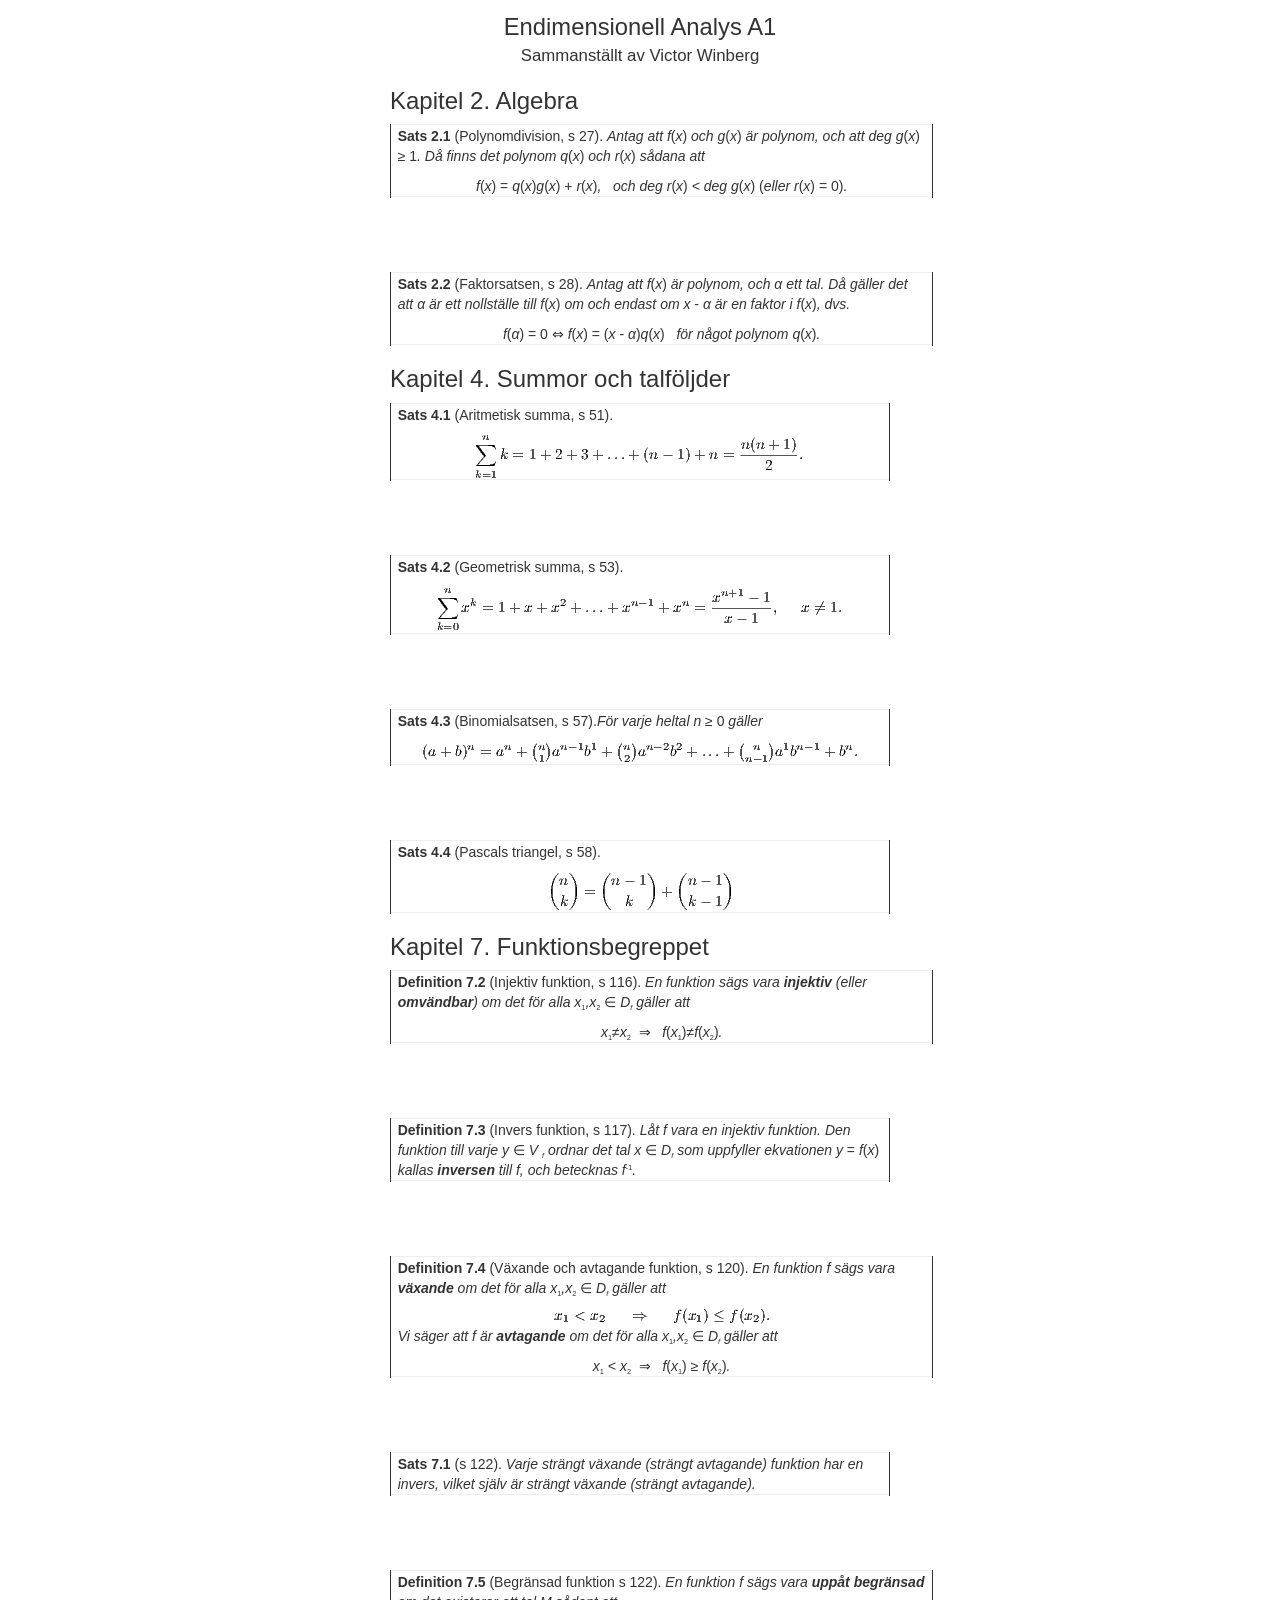
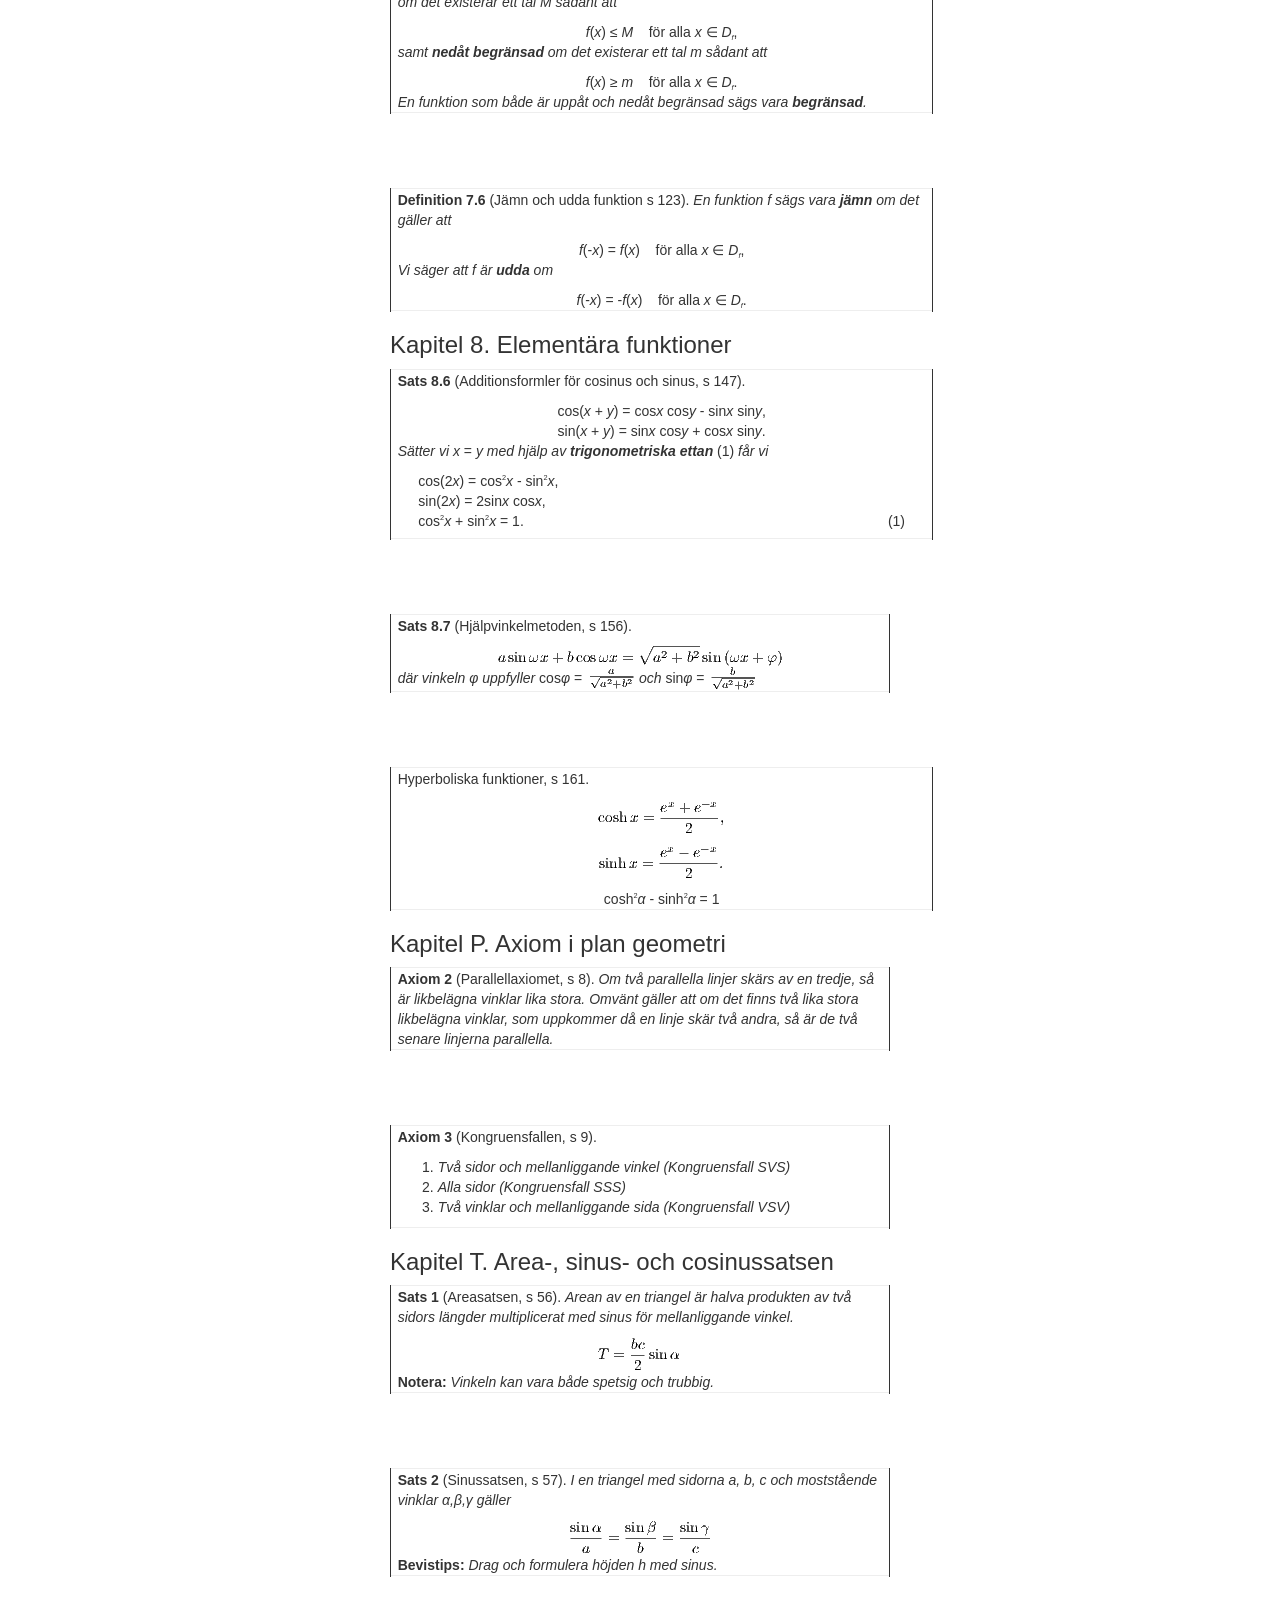
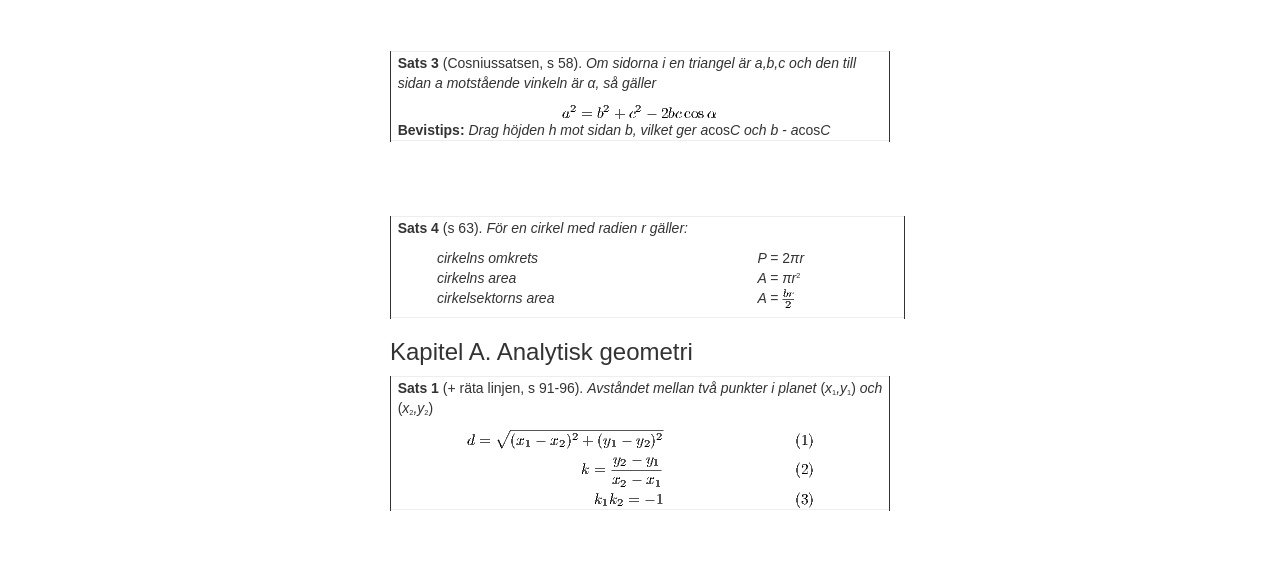
<file: FMAA01:FMAA05-endim/endim-A1.html>
﻿<!DOCTYPE html PUBLIC "-//W3C//DTD HTML 4.01 Transitional//EN"
  "http://www.w3.org/TR/html4/loose.dtd">
<html xml:lang="sv" >
<head><title></title>
<meta http-equiv="Content-Type" content="text/html; charset=iso-8859-1">
<meta name="generator" content="TeX4ht (http://www.tug.org/tex4ht/)">
<meta name="originator" content="TeX4ht (http://www.tug.org/tex4ht/)">
<!-- html -->
<meta name="src" content="endim-A1.tex">
<meta name="date" content="2016-10-10 17:01:00">
<!-- Latest compiled and minified CSS -->
<link rel="stylesheet" href="../assets/css/bootstrap.min.css">
<link rel="stylesheet" type="text/css" href="endim.css">
</head><body
>
<div align="center" style="width:500px;margin-left:auto;margin-right:auto;">
<!--l. 12--><p class="noindent" >
<!--l. 13--><p class="noindent" ><span
class="ecrm-1728">Endimensionell Analys A1</span><br />
<span
class="ecrm-1200">Sammanst</span><span
class="ecrm-1200">ällt av Victor Winberg</span><br />
   <h3 class="likesectionHead"><a
 id="x1-1000"></a>Kapitel 2. Algebra</h3>
   <div class="tabular"> <table width="500px" id="TBL-1" class="tabular"
cellspacing="0" cellpadding="0" rules="groups"
><colgroup id="TBL-1-1g"><col
id="TBL-1-1"></colgroup><tr
class="hline"><td><hr></td></tr><tr
 style="vertical-align:baseline;" id="TBL-1-1-"><td  style="white-space:normal; text-align:left; vertical-align:middle;" id="TBL-1-1-1"
class="td11"> <!--l. 19--><p class="noindent" ><span
class="ecbx-1000">Sats 2.1 </span>(Polynomdivision, s 27). <span
class="ecti-1000">Antag att </span><span
class="cmmi-10">f</span><span
class="cmr-10">(</span><span
class="cmmi-10">x</span><span
class="cmr-10">) </span><span
class="ecti-1000">och </span><span
class="cmmi-10">g</span><span
class="cmr-10">(</span><span
class="cmmi-10">x</span><span
class="cmr-10">) </span><span
class="ecti-1000">är polynom, och att</span>
  <span
class="ecti-1000">deg </span><span
class="cmmi-10">g</span><span
class="cmr-10">(</span><span
class="cmmi-10">x</span><span
class="cmr-10">) </span><span
class="cmsy-10">&#x2265; </span><span
class="cmr-10">1</span><span
class="ecti-1000">. Då finns det polynom </span><span
class="cmmi-10">q</span><span
class="cmr-10">(</span><span
class="cmmi-10">x</span><span
class="cmr-10">) </span><span
class="ecti-1000">och </span><span
class="cmmi-10">r</span><span
class="cmr-10">(</span><span
class="cmmi-10">x</span><span
class="cmr-10">) </span><span
class="ecti-1000">sådana att</span>
  <div class="center"
>
  <!--l. 21--><p class="noindent" >
  <!--l. 22--><p class="noindent" ><span
class="cmmi-10">f</span><span
class="cmr-10">(</span><span
class="cmmi-10">x</span><span
class="cmr-10">) = </span><span
class="cmmi-10">q</span><span
class="cmr-10">(</span><span
class="cmmi-10">x</span><span
class="cmr-10">)</span><span
class="cmmi-10">g</span><span
class="cmr-10">(</span><span
class="cmmi-10">x</span><span
class="cmr-10">) + </span><span
class="cmmi-10">r</span><span
class="cmr-10">(</span><span
class="cmmi-10">x</span><span
class="cmr-10">)</span><span
class="ecti-1000">, </span><span
class="ecti-1000">&#x00A0;     och deg </span><span
class="cmmi-10">r</span><span
class="cmr-10">(</span><span
class="cmmi-10">x</span><span
class="cmr-10">) </span><span
class="cmmi-10">&#x003C; </span><span
class="ecti-1000">deg </span><span
class="cmmi-10">g</span><span
class="cmr-10">(</span><span
class="cmmi-10">x</span><span
class="cmr-10">) (</span><span
class="ecti-1000">eller </span><span
class="cmmi-10">r</span><span
class="cmr-10">(</span><span
class="cmmi-10">x</span><span
class="cmr-10">) = 0)</span><span
class="ecti-1000">.</span><br />
  </div>
  <!--l. 24--><p class="noindent" >                                                                                             </td>
</tr><tr
class="hline"><td><hr></td></tr><tr
 style="vertical-align:baseline;" id="TBL-1-2-"><td  style="white-space:normal; text-align:left; vertical-align:middle;" id="TBL-1-2-1"
class="td11"> <!--l. 25--><p class="noindent" >                                                                </td> </tr></table></div><br
class="newline" /><br
class="newline" /><br
class="newline" /><!--tex4ht:inline--><div class="tabular"> <table width="500px" id="TBL-2" class="tabular"
cellspacing="0" cellpadding="0" rules="groups"
><colgroup id="TBL-2-1g"><col
id="TBL-2-1"></colgroup><tr
class="hline"><td><hr></td></tr><tr
 style="vertical-align:baseline;" id="TBL-2-1-"><td  style="white-space:normal; text-align:left; vertical-align:middle;" id="TBL-2-1-1"
class="td11"> <!--l. 28--><p class="noindent" ><span
class="ecbx-1000">Sats 2.2 </span>(Faktorsatsen, s 28). <span
class="ecti-1000">Antag att </span><span
class="cmmi-10">f</span><span
class="cmr-10">(</span><span
class="cmmi-10">x</span><span
class="cmr-10">) </span><span
class="ecti-1000">är polynom, och </span><span
class="cmmi-10">&#x03B1; </span><span
class="ecti-1000">ett tal. Då</span>
  <span
class="ecti-1000">g</span><span
class="ecti-1000">äller det att </span><span
class="cmmi-10">&#x03B1; </span><span
class="ecti-1000">är ett nollst</span><span
class="ecti-1000">älle till </span><span
class="cmmi-10">f</span><span
class="cmr-10">(</span><span
class="cmmi-10">x</span><span
class="cmr-10">) </span><span
class="ecti-1000">om och endast om </span><span
class="cmmi-10">x </span><span
class="cmsy-10">- </span><span
class="cmmi-10">&#x03B1; </span><span
class="ecti-1000">är en faktor i</span>
  <span
class="cmmi-10">f</span><span
class="cmr-10">(</span><span
class="cmmi-10">x</span><span
class="cmr-10">)</span><span
class="ecti-1000">, dvs.</span>
  <div class="center"
>
  <!--l. 30--><p class="noindent" >
  <!--l. 31--><p class="noindent" ><span
class="cmmi-10">f</span><span
class="cmr-10">(</span><span
class="cmmi-10">&#x03B1;</span><span
class="cmr-10">) = 0   </span><span
class="cmsy-10">&#x21D4; </span><span
class="cmmi-10">f</span><span
class="cmr-10">(</span><span
class="cmmi-10">x</span><span
class="cmr-10">) = (</span><span
class="cmmi-10">x </span><span
class="cmsy-10">- </span><span
class="cmmi-10">&#x03B1;</span><span
class="cmr-10">)</span><span
class="cmmi-10">q</span><span
class="cmr-10">(</span><span
class="cmmi-10">x</span><span
class="cmr-10">) </span><span
class="ecti-1000">&#x00A0;     f</span><span
class="ecti-1000">ör något polynom </span><span
class="cmmi-10">q</span><span
class="cmr-10">(</span><span
class="cmmi-10">x</span><span
class="cmr-10">)</span><span
class="ecti-1000">.</span><br />
  </div>
  <!--l. 33--><p class="noindent" >                                                                                             </td>
</tr><tr
class="hline"><td><hr></td></tr><tr
 style="vertical-align:baseline;" id="TBL-2-2-"><td  style="white-space:normal; text-align:left; vertical-align:middle;" id="TBL-2-2-1"
class="td11"> <!--l. 34--><p class="noindent" >                                                                </td></tr></table></div>
   <h3 class="likesectionHead"><a
 id="x1-2000"></a>Kapitel 4. Summor och talföljder</h3>
   <div class="tabular"> <table width="500px" id="TBL-3" class="tabular"
cellspacing="0" cellpadding="0" rules="groups"
><colgroup id="TBL-3-1g"><col
id="TBL-3-1"></colgroup><tr
class="hline"><td><hr></td></tr><tr
 style="vertical-align:baseline;" id="TBL-3-1-"><td  style="white-space:normal; text-align:left; vertical-align:middle;" id="TBL-3-1-1"
class="td11"> <!--l. 37--><p class="noindent" ><span
class="ecbx-1000">Sats 4.1 </span>(Aritmetisk summa, s 51).
  <center class="math-display" >
  <img
src="endim-A10x.png" alt="&#x2211;n
   k = 1+ 2+ 3 + ...+ (n- 1)+ n = n(n-+-1).
k=1                                 2
  " class="math-display" ></center>
  <!--l. 40--><p class="nopar" >                                                                                     </td>
</tr><tr
class="hline"><td><hr></td></tr><tr
 style="vertical-align:baseline;" id="TBL-3-2-"><td  style="white-space:normal; text-align:left; vertical-align:middle;" id="TBL-3-2-1"
class="td11"> <!--l. 42--><p class="noindent" >                                                                </td> </tr></table></div><br
class="newline" /><br
class="newline" /><br
class="newline" /><!--tex4ht:inline--><div class="tabular"> <table width="500px" id="TBL-4" class="tabular"
cellspacing="0" cellpadding="0" rules="groups"
><colgroup id="TBL-4-1g"><col
id="TBL-4-1"></colgroup><tr
class="hline"><td><hr></td></tr><tr
 style="vertical-align:baseline;" id="TBL-4-1-"><td  style="white-space:normal; text-align:left; vertical-align:middle;" id="TBL-4-1-1"
class="td11"> <!--l. 45--><p class="noindent" ><span
class="ecbx-1000">Sats 4.2 </span>(Geometrisk summa, s 53).
  <center class="math-display" >
  <img
src="endim-A11x.png" alt="&#x2211;n   k          2        n-1   n   xn+1 --1
   x  = 1+ x + x + ...+ x   + x  =  x - 1 ,   x &#x2044;= 1.
k=0
  " class="math-display" ></center>
  <!--l. 48--><p class="nopar" >                                                                                     </td>
</tr><tr
class="hline"><td><hr></td></tr><tr
 style="vertical-align:baseline;" id="TBL-4-2-"><td  style="white-space:normal; text-align:left; vertical-align:middle;" id="TBL-4-2-1"
class="td11"> <!--l. 50--><p class="noindent" >                                                                </td></tr></table></div><br
class="newline" /><br
class="newline" /><br
class="newline" /><!--tex4ht:inline--><div class="tabular"> <table width="500px" id="TBL-5" class="tabular"
cellspacing="0" cellpadding="0" rules="groups"
><colgroup id="TBL-5-1g"><col
id="TBL-5-1"></colgroup><tr
class="hline"><td><hr></td></tr><tr
 style="vertical-align:baseline;" id="TBL-5-1-"><td  style="white-space:normal; text-align:left; vertical-align:middle;" id="TBL-5-1-1"
class="td11"> <!--l. 53--><p class="noindent" ><span
class="ecbx-1000">Sats 4.3 </span>(Binomialsatsen, s 57).<span
class="ecti-1000">F</span><span
class="ecti-1000">ör varje heltal </span><span
class="cmmi-10">n </span><span
class="cmsy-10">&#x2265; </span><span
class="cmr-10">0 </span><span
class="ecti-1000">g</span><span
class="ecti-1000">äller</span>
  <center class="math-display" >
  <img
src="endim-A12x.png" alt="      n    n  (n) n-1 1  (n)n- 22       (n  ) 1n-1   n
(a + b)  = a +  1 a   b +  2a   b  +...+  n-1 ab    + b.
  " class="math-display" ></center>
  <!--l. 56--><p class="nopar" >                                                                                     </td>
</tr><tr
class="hline"><td><hr></td></tr><tr
 style="vertical-align:baseline;" id="TBL-5-2-"><td  style="white-space:normal; text-align:left; vertical-align:middle;" id="TBL-5-2-1"
class="td11"> <!--l. 58--><p class="noindent" >                                                                </td></tr></table></div><br
class="newline" /><br
class="newline" /><br
class="newline" /><!--tex4ht:inline--><div class="tabular"> <table width="500px" id="TBL-6" class="tabular"
cellspacing="0" cellpadding="0" rules="groups"
><colgroup id="TBL-6-1g"><col
id="TBL-6-1"></colgroup><tr
class="hline"><td><hr></td></tr><tr
 style="vertical-align:baseline;" id="TBL-6-1-"><td  style="white-space:normal; text-align:left; vertical-align:middle;" id="TBL-6-1-1"
class="td11"> <!--l. 61--><p class="noindent" ><span
class="ecbx-1000">Sats 4.4 </span>(Pascals triangel, s 58).
  <center class="math-display" >
  <img
src="endim-A13x.png" alt="(  )   (    )   (     )
 n   =  n - 1 +   n- 1
  k       k       k- 1
 " class="math-display" ></center>
 <!--l. 64--><p class="nopar" >                                                </td>
</tr><tr
class="hline"><td><hr></td></tr><tr
 style="vertical-align:baseline;" id="TBL-6-2-"><td  style="white-space:normal; text-align:left; vertical-align:middle;" id="TBL-6-2-1"
class="td11"> <!--l. 66--><p class="noindent" >                                                                </td></tr></table></div>
   <h3 class="likesectionHead"><a
 id="x1-3000"></a>Kapitel 7. Funktionsbegreppet</h3>
   <div class="tabular"> <table width="500px" id="TBL-7" class="tabular"
cellspacing="0" cellpadding="0" rules="groups"
><colgroup id="TBL-7-1g"><col
id="TBL-7-1"></colgroup><tr
class="hline"><td><hr></td></tr><tr
 style="vertical-align:baseline;" id="TBL-7-1-"><td  style="white-space:normal; text-align:left; vertical-align:middle;" id="TBL-7-1-1"
class="td11"> <!--l. 69--><p class="noindent" ><span
class="ecbx-1000">Definition 7.2 </span>(Injektiv funktion, s 116). <span
class="ecti-1000">En funktion s</span><span
class="ecti-1000">ägs vara </span><span
class="ecbi-1000">injektiv </span><span
class="ecti-1000">(eller</span>
  <span
class="ecbi-1000">omv</span><span
class="ecbi-1000">ändbar</span><span
class="ecti-1000">) om det f</span><span
class="ecti-1000">ör alla </span><span
class="cmmi-10">x</span><sub><span
class="cmr-7">1</span></sub><span
class="cmmi-10">,x</span><sub><span
class="cmr-7">2</span></sub> <span
class="cmsy-10">&#x2208; </span><span
class="cmmi-10">D</span><sub><span
class="cmmi-7">f</span></sub> <span
class="ecti-1000">g</span><span
class="ecti-1000">äller att</span>
  <div class="center"
>
  <!--l. 71--><p class="noindent" >
  <!--l. 72--><p class="noindent" ><span
class="cmmi-10">x</span><sub><span
class="cmr-7">1</span></sub><span
class="cmmi-10">&#x2260;</span><span
class="cmmi-10">x</span><sub><span
class="cmr-7">2</span></sub><span
class="cmmi-10">&#x00A0;    </span><span
class="cmsy-10">&#x21D2;</span> <span
class="cmmi-10">&#x00A0;    f</span><span
class="cmr-10">(</span><span
class="cmmi-10">x</span><sub><span
class="cmr-7">1</span></sub><span
class="cmr-10">)</span><span
class="cmmi-10">&#x2260;</span><span
class="cmmi-10">f</span><span
class="cmr-10">(</span><span
class="cmmi-10">x</span><sub><span
class="cmr-7">2</span></sub><span
class="cmr-10">)</span><span
class="cmmi-10">.</span></div>
  <!--l. 74--><p class="noindent" >                                                                                     </td>
</tr><tr
class="hline"><td><hr></td></tr><tr
 style="vertical-align:baseline;" id="TBL-7-2-"><td  style="white-space:normal; text-align:left; vertical-align:middle;" id="TBL-7-2-1"
class="td11"> <!--l. 75--><p class="noindent" >                                                                </td> </tr></table></div><br
class="newline" /><br
class="newline" /><br
class="newline" /><!--tex4ht:inline--><div class="tabular"> <table width="500px" id="TBL-8" class="tabular"
cellspacing="0" cellpadding="0" rules="groups"
><colgroup id="TBL-8-1g"><col
id="TBL-8-1"></colgroup><tr
class="hline"><td><hr></td></tr><tr
 style="vertical-align:baseline;" id="TBL-8-1-"><td  style="white-space:normal; text-align:left; vertical-align:middle;" id="TBL-8-1-1"
class="td11">
 <!--l. 78--><p class="noindent" >
 <span
class="ecbx-1000">Definition</span>
  <span
class="ecbx-1000">7.3</span>
  (Invers
  funktion,
  s
  117).
  <span
class="ecti-1000">Låt</span>
  <span
class="ecti-1000">f</span>
  <span
class="ecti-1000">vara</span>
  <span
class="ecti-1000">en</span>
  <span
class="ecti-1000">injektiv</span>
  <span
class="ecti-1000">funktion.</span>
  <span
class="ecti-1000">Den</span>
  <span
class="ecti-1000">funktion</span>
  <span
class="ecti-1000">till</span>
  <span
class="ecti-1000">varje</span>
  <span
class="cmmi-10">y </span><span
class="cmsy-10">&#x2208; </span><span
class="cmmi-10">V</span> <sub><span
class="cmmi-7">f</span></sub>
  <span
class="ecti-1000">ordnar</span>
  <span
class="ecti-1000">det</span>
  <span
class="ecti-1000">tal</span>
  <span
class="cmmi-10">x </span><span
class="cmsy-10">&#x2208; </span><span
class="cmmi-10">D</span><sub><span
class="cmmi-7">f</span></sub>
  <span
class="ecti-1000">som</span>
  <span
class="ecti-1000">uppfyller</span>
  <span
class="ecti-1000">ekvationen</span>
  <span
class="cmmi-10">y </span><span
class="cmr-10">= </span><span
class="cmmi-10">f</span><span
class="cmr-10">(</span><span
class="cmmi-10">x</span><span
class="cmr-10">)</span>
  <span
class="ecti-1000">kallas</span>
  <span
class="ecbi-1000">inversen</span>
 <span
class="ecti-1000">till</span>
  <span
class="ecti-1000">f,</span>
  <span
class="ecti-1000">och</span>
  <span
class="ecti-1000">betecknas</span>
  <span
class="cmmi-10">f</span><sup><span
class="cmsy-7">-</span><span
class="cmr-7">1</span></sup><span
class="ecti-1000">.</span>                                                                                        </td>
</tr><tr
class="hline"><td><hr></td></tr><tr
 style="vertical-align:baseline;" id="TBL-8-2-"><td  style="white-space:normal; text-align:left; vertical-align:middle;" id="TBL-8-2-1"
class="td11"> <!--l. 81--><p class="noindent" >                                                                </td></tr></table></div><br
class="newline" /><br
class="newline" /><br
class="newline" /><!--tex4ht:inline--><div class="tabular"> <table width="500px" id="TBL-9" class="tabular"
cellspacing="0" cellpadding="0" rules="groups"
><colgroup id="TBL-9-1g"><col
id="TBL-9-1"></colgroup><tr
class="hline"><td><hr></td></tr><tr
 style="vertical-align:baseline;" id="TBL-9-1-"><td  style="white-space:normal; text-align:left; vertical-align:middle;" id="TBL-9-1-1"
class="td11"> <!--l. 84--><p class="noindent" ><span
class="ecbx-1000">Definition 7.4 </span>(Växande och avtagande funktion, s 120). <span
class="ecti-1000">En funktion f s</span><span
class="ecti-1000">ägs</span>
  <span
class="ecti-1000">vara </span><span
class="ecbi-1000">v</span><span
class="ecbi-1000">äxande </span><span
class="ecti-1000">om det f</span><span
class="ecti-1000">ör alla </span><span
class="cmmi-10">x</span><sub><span
class="cmr-7">1</span></sub><span
class="cmmi-10">,x</span><sub><span
class="cmr-7">2</span></sub> <span
class="cmsy-10">&#x2208; </span><span
class="cmmi-10">D</span><sub><span
class="cmmi-7">f</span></sub> <span
class="ecti-1000">g</span><span
class="ecti-1000">äller att</span>
  <center class="math-display" >
  <img
src="endim-A14x.png" alt="x1 &#x003C; x2   &#x21D2;    f(x1) &#x2264; f(x2).
  " class="math-display" ></center>
  <!--l. 88--><p class="nopar" >
  <span
class="ecti-1000">Vi s</span><span
class="ecti-1000">äger att f </span><span
class="ecti-1000">är </span><span
class="ecbi-1000">avtagande </span><span
class="ecti-1000">om det f</span><span
class="ecti-1000">ör alla </span><span
class="cmmi-10">x</span><sub><span
class="cmr-7">1</span></sub><span
class="cmmi-10">,x</span><sub><span
class="cmr-7">2</span></sub> <span
class="cmsy-10">&#x2208; </span><span
class="cmmi-10">D</span><sub><span
class="cmmi-7">f</span></sub> <span
class="ecti-1000">g</span><span
class="ecti-1000">äller att</span>
  <div class="center"
>
  <!--l. 90--><p class="noindent" >
  <!--l. 91--><p class="noindent" ><span
class="cmmi-10">x</span><sub><span
class="cmr-7">1</span></sub> <span
class="cmmi-10">&#x003C; x</span><sub><span
class="cmr-7">2</span></sub><span
class="cmmi-10">&#x00A0;    </span><span
class="cmsy-10">&#x21D2;</span> <span
class="cmmi-10">&#x00A0;    f</span><span
class="cmr-10">(</span><span
class="cmmi-10">x</span><sub><span
class="cmr-7">1</span></sub><span
class="cmr-10">) </span><span
class="cmsy-10">&#x2265; </span><span
class="cmmi-10">f</span><span
class="cmr-10">(</span><span
class="cmmi-10">x</span><sub><span
class="cmr-7">2</span></sub><span
class="cmr-10">)</span><span
class="cmmi-10">.</span></div>
  <!--l. 93--><p class="noindent" >                                                                                     </td>
</tr><tr
class="hline"><td><hr></td></tr><tr
 style="vertical-align:baseline;" id="TBL-9-2-"><td  style="white-space:normal; text-align:left; vertical-align:middle;" id="TBL-9-2-1"
class="td11"> <!--l. 94--><p class="noindent" >                                                                </td></tr></table></div><br
class="newline" /><br
class="newline" /><br
class="newline" /><!--tex4ht:inline--><div class="tabular"> <table width="500px" id="TBL-10" class="tabular"
cellspacing="0" cellpadding="0" rules="groups"
><colgroup id="TBL-10-1g"><col
id="TBL-10-1"></colgroup><tr
class="hline"><td><hr></td></tr><tr
 style="vertical-align:baseline;" id="TBL-10-1-"><td  style="white-space:normal; text-align:left; vertical-align:middle;" id="TBL-10-1-1"
class="td11">
 <!--l. 97--><p class="noindent" >
 <span
class="ecbx-1000">Sats</span>
  <span
class="ecbx-1000">7.1</span>
  (s
  122).
  <span
class="ecti-1000">Varje</span>
  <span
class="ecti-1000">str</span><span
class="ecti-1000">ängt</span>
  <span
class="ecti-1000">v</span><span
class="ecti-1000">äxande</span>
  <span
class="ecti-1000">(str</span><span
class="ecti-1000">ängt</span>
  <span
class="ecti-1000">avtagande)</span>
  <span
class="ecti-1000">funktion</span>
  <span
class="ecti-1000">har</span>
  <span
class="ecti-1000">en</span>
  <span
class="ecti-1000">invers,</span>
  <span
class="ecti-1000">vilket</span>
  <span
class="ecti-1000">sj</span><span
class="ecti-1000">älv</span>
  <span
class="ecti-1000">är</span>
  <span
class="ecti-1000">str</span><span
class="ecti-1000">ängt</span>
  <span
class="ecti-1000">v</span><span
class="ecti-1000">äxande</span>
  <span
class="ecti-1000">(str</span><span
class="ecti-1000">ängt</span>
  <span
class="ecti-1000">avtagande).</span>                                                                               </td>
</tr><tr
class="hline"><td><hr></td></tr><tr
 style="vertical-align:baseline;" id="TBL-10-2-"><td  style="white-space:normal; text-align:left; vertical-align:middle;" id="TBL-10-2-1"
class="td11"> <!--l. 100--><p class="noindent" >                                                                </td></tr></table></div><br
class="newline" /><br
class="newline" /><br
class="newline" /><!--tex4ht:inline--><div class="tabular"> <table width="500px" id="TBL-11" class="tabular"
cellspacing="0" cellpadding="0" rules="groups"
><colgroup id="TBL-11-1g"><col
id="TBL-11-1"></colgroup><tr
class="hline"><td><hr></td></tr><tr
 style="vertical-align:baseline;" id="TBL-11-1-"><td  style="white-space:normal; text-align:left; vertical-align:middle;" id="TBL-11-1-1"
class="td11"> <!--l. 103--><p class="noindent" ><span
class="ecbx-1000">Definition 7.5 </span>(Begränsad funktion s 122). <span
class="ecti-1000">En funktion f s</span><span
class="ecti-1000">ägs vara </span><span
class="ecbi-1000">uppåt</span>
 <span
class="ecbi-1000">begr</span><span
class="ecbi-1000">änsad </span><span
class="ecti-1000">om det existerar ett tal M sådant att</span>
  <div class="center"
>
  <!--l. 105--><p class="noindent" >
  <!--l. 106--><p class="noindent" ><span
class="cmmi-10">f</span><span
class="cmr-10">(</span><span
class="cmmi-10">x</span><span
class="cmr-10">) </span><span
class="cmsy-10">&#x2264; </span><span
class="cmmi-10">M </span>&#x00A0;&#x00A0;          för alla <span
class="cmmi-10">x </span><span
class="cmsy-10">&#x2208; </span><span
class="cmmi-10">D</span><sub><span
class="cmmi-7">f</span></sub>,</div>
  <!--l. 108--><p class="noindent" ><span
class="ecti-1000">samt </span><span
class="ecbi-1000">nedåt begr</span><span
class="ecbi-1000">änsad </span><span
class="ecti-1000">om det existerar ett tal m sådant att</span>
  <div class="center"
>
  <!--l. 109--><p class="noindent" >
  <!--l. 110--><p class="noindent" ><span
class="cmmi-10">f</span><span
class="cmr-10">(</span><span
class="cmmi-10">x</span><span
class="cmr-10">) </span><span
class="cmsy-10">&#x2265; </span><span
class="cmmi-10">m </span>&#x00A0;&#x00A0;          för alla <span
class="cmmi-10">x </span><span
class="cmsy-10">&#x2208; </span><span
class="cmmi-10">D</span><sub><span
class="cmmi-7">f</span></sub>.</div>
  <!--l. 112--><p class="noindent" ><span
class="ecti-1000">En funktion som både </span><span
class="ecti-1000">är uppåt och nedåt begr</span><span
class="ecti-1000">änsad s</span><span
class="ecti-1000">ägs vara </span><span
class="ecbi-1000">begr</span><span
class="ecbi-1000">änsad</span><span
class="ecti-1000">.</span>   </td>
</tr><tr
class="hline"><td><hr></td></tr><tr
 style="vertical-align:baseline;" id="TBL-11-2-"><td  style="white-space:normal; text-align:left; vertical-align:middle;" id="TBL-11-2-1"
class="td11"> <!--l. 114--><p class="noindent" >                                                                </td></tr></table></div><br
class="newline" /><br
class="newline" /><br
class="newline" /><!--tex4ht:inline--><div class="tabular"> <table width="500px" id="TBL-12" class="tabular"
cellspacing="0" cellpadding="0" rules="groups"
><colgroup id="TBL-12-1g"><col
id="TBL-12-1"></colgroup><tr
class="hline"><td><hr></td></tr><tr
 style="vertical-align:baseline;" id="TBL-12-1-"><td  style="white-space:normal; text-align:left; vertical-align:middle;" id="TBL-12-1-1"
class="td11"> <!--l. 117--><p class="noindent" ><span
class="ecbx-1000">Definition 7.6 </span>(Jämn och udda funktion s 123). <span
class="ecti-1000">En funktion f s</span><span
class="ecti-1000">ägs vara </span><span
class="ecbi-1000">j</span><span
class="ecbi-1000">ämn</span>
 <span
class="ecti-1000">om det g</span><span
class="ecti-1000">äller att</span>
  <div class="center"
>
  <!--l. 119--><p class="noindent" >
  <!--l. 120--><p class="noindent" ><span
class="cmmi-10">f</span><span
class="cmr-10">(</span><span
class="cmsy-10">-</span><span
class="cmmi-10">x</span><span
class="cmr-10">) = </span><span
class="cmmi-10">f</span><span
class="cmr-10">(</span><span
class="cmmi-10">x</span><span
class="cmr-10">) </span>&#x00A0;&#x00A0;          för alla <span
class="cmmi-10">x </span><span
class="cmsy-10">&#x2208; </span><span
class="cmmi-10">D</span><sub><span
class="cmmi-7">f</span></sub>,</div>
  <!--l. 122--><p class="noindent" ><span
class="ecti-1000">Vi s</span><span
class="ecti-1000">äger att f </span><span
class="ecti-1000">är </span><span
class="ecbi-1000">udda </span><span
class="ecti-1000">om</span>
  <div class="center"
>
  <!--l. 123--><p class="noindent" >
  <!--l. 124--><p class="noindent" ><span
class="cmmi-10">f</span><span
class="cmr-10">(</span><span
class="cmsy-10">-</span><span
class="cmmi-10">x</span><span
class="cmr-10">) = </span><span
class="cmsy-10">-</span><span
class="cmmi-10">f</span><span
class="cmr-10">(</span><span
class="cmmi-10">x</span><span
class="cmr-10">) </span>&#x00A0;&#x00A0;          för alla <span
class="cmmi-10">x </span><span
class="cmsy-10">&#x2208; </span><span
class="cmmi-10">D</span><sub><span
class="cmmi-7">f</span></sub>.</div>
  <!--l. 126--><p class="noindent" >                                                                                                    </td>
</tr><tr
class="hline"><td><hr></td></tr><tr
 style="vertical-align:baseline;" id="TBL-12-2-"><td  style="white-space:normal; text-align:left; vertical-align:middle;" id="TBL-12-2-1"
class="td11"> <!--l. 127--><p class="noindent" >                                                                </td></tr></table></div>
   <h3 class="likesectionHead"><a
 id="x1-4000"></a>Kapitel 8. Elementära funktioner</h3>

   <div class="tabular"> <table width="500px" id="TBL-13" class="tabular"
cellspacing="0" cellpadding="0" rules="groups"
><colgroup id="TBL-13-1g"><col
id="TBL-13-1"></colgroup><tr
class="hline"><td><hr></td></tr><tr
 style="vertical-align:baseline;" id="TBL-13-1-"><td  style="white-space:normal; text-align:left; vertical-align:middle;" id="TBL-13-1-1"
class="td11"> <!--l. 130--><p class="noindent" ><span
class="ecbx-1000">Sats 8.6 </span>(Additionsformler för cosinus och sinus, s 147).
  <div class="center"
>
  <!--l. 131--><p class="noindent" >
  <!--l. 132--><p class="noindent" >cos(<span
class="cmmi-10">x </span><span
class="cmr-10">+ </span><span
class="cmmi-10">y</span>) = cos<span
class="cmmi-10">x </span>cos<span
class="cmmi-10">y </span><span
class="cmsy-10">- </span>sin<span
class="cmmi-10">x </span>sin<span
class="cmmi-10">y</span>,<br />
  sin(<span
class="cmmi-10">x </span><span
class="cmr-10">+ </span><span
class="cmmi-10">y</span>) = sin<span
class="cmmi-10">x </span>cos<span
class="cmmi-10">y </span><span
class="cmr-10">+ </span>cos<span
class="cmmi-10">x </span>sin<span
class="cmmi-10">y</span>.</div>
  <!--l. 135--><p class="noindent" ><span
class="ecti-1000">S</span><span
class="ecti-1000">ätter vi </span><span
class="cmmi-10">x </span><span
class="cmr-10">= </span><span
class="cmmi-10">y </span><span
class="ecti-1000">med hj</span><span
class="ecti-1000">älp av </span><span
class="ecbi-1000">trigonometriska ettan </span><span
class="cmr-10">(1) </span><span
class="ecti-1000">får vi</span>
  <div class="center"
>
  <!--l. 136--><p class="noindent" >
  <div class="tabular"> <table width="500px" id="TBL-14" class="tabular"
cellspacing="0" cellpadding="0"
><colgroup id="TBL-14-1g"><col
id="TBL-14-1"><col
id="TBL-14-2"></colgroup><tr
 style="vertical-align:baseline;" id="TBL-14-1-"><td  style="white-space:normal; text-align:left;" id="TBL-14-1-1"
class="td11">cos(<span
class="cmr-10">2</span><span
class="cmmi-10">x</span>) = cos<sup><span
class="cmr-7">2</span></sup><span
class="cmmi-10">x </span>- sin<sup><span
class="cmr-7">2</span></sup><span
class="cmmi-10">x</span>,</td><td  style="white-space:normal; text-align:right;" id="TBL-14-1-2"
class="td11">  </td>
</tr><tr
 style="vertical-align:baseline;" id="TBL-14-2-"><td  style="white-space:normal; text-align:left;" id="TBL-14-2-1"
class="td11">sin(<span
class="cmr-10">2</span><span
class="cmmi-10">x</span>) = 2sin<span
class="cmmi-10">x </span>cos<span
class="cmmi-10">x</span>,     </td><td  style="white-space:normal; text-align:right;" id="TBL-14-2-2"
class="td11">  </td>
</tr><tr
 style="vertical-align:baseline;" id="TBL-14-3-"><td  style="white-space:normal; text-align:left;" id="TBL-14-3-1"
class="td11">cos<sup><span
class="cmr-7">2</span></sup><span
class="cmmi-10">x </span>+ sin<sup><span
class="cmr-7">2</span></sup><span
class="cmmi-10">x </span>= 1.        </td><td  style="white-space:normal; text-align:right;" id="TBL-14-3-2"
class="td11">(1)</td></tr></table> </div></div>
  <!--l. 144--><p class="noindent" >                                                                                                    </td>
</tr><tr
class="hline"><td><hr></td></tr><tr
 style="vertical-align:baseline;" id="TBL-13-2-"><td  style="white-space:normal; text-align:left; vertical-align:middle;" id="TBL-13-2-1"
class="td11"> <!--l. 145--><p class="noindent" >                                                                </td> </tr></table></div><br
class="newline" /><br
class="newline" /><br
class="newline" /><!--tex4ht:inline--><div class="tabular"> <table width="500px" id="TBL-15" class="tabular"
cellspacing="0" cellpadding="0" rules="groups"
><colgroup id="TBL-15-1g"><col
id="TBL-15-1"></colgroup><tr
class="hline"><td><hr></td></tr><tr
 style="vertical-align:baseline;" id="TBL-15-1-"><td  style="white-space:normal; text-align:left; vertical-align:middle;" id="TBL-15-1-1"
class="td11"> <!--l. 148--><p class="noindent" ><span
class="ecbx-1000">Sats 8.7 </span>(Hjälpvinkelmetoden, s 156).
  <center class="math-display" >
  <img
src="endim-A15x.png" alt="asin &#x03C9;x + bcos &#x03C9;x = &#x2218;a2-+-b2 sin(&#x03C9;x + &#x03C6;)
  " class="math-display" ></center>
  <!--l. 151--><p class="nopar" >
  <span
class="ecti-1000">d</span><span
class="ecti-1000">är vinkeln </span><span
class="cmmi-10">&#x03C6; </span><span
class="ecti-1000">uppfyller</span> <span
class="cmr-10">cos</span><span
class="cmmi-10">&#x03C6; </span><span
class="cmr-10">=</span> <img
src="endim-A16x.png" alt="&#x221A;-a2-2-
 a+b"  class="frac" align="middle">  <span
class="ecti-1000">och</span> <span
class="cmr-10">sin</span><span
class="cmmi-10">&#x03C6; </span><span
class="cmr-10">=</span> <img
src="endim-A17x.png" alt="&#x221A;-b2--2
 a +b"  class="frac" align="middle">                                 </td>
</tr><tr
class="hline"><td><hr></td></tr><tr
 style="vertical-align:baseline;" id="TBL-15-2-"><td  style="white-space:normal; text-align:left; vertical-align:middle;" id="TBL-15-2-1"
class="td11"> <!--l. 155--><p class="noindent" >                                                                </td></tr></table></div><br
class="newline" /><br
class="newline" /><br
class="newline" /><!--tex4ht:inline--><div class="tabular"> <table width="500px" id="TBL-16" class="tabular"
cellspacing="0" cellpadding="0" rules="groups"
><colgroup id="TBL-16-1g"><col
id="TBL-16-1"></colgroup><tr
class="hline"><td><hr></td></tr><tr
 style="vertical-align:baseline;" id="TBL-16-1-"><td  style="white-space:normal; text-align:left; vertical-align:middle;" id="TBL-16-1-1"
class="td11"> <!--l. 158--><p class="noindent" >Hyperboliska funktioner, s 161.
  <center class="math-display" >
  <img
src="endim-A18x.png" alt="cosh x = ex +-e-x,
           2
  " class="math-display" ></center>
  <!--l. 161--><p class="nopar" >
  <center class="math-display" >
  <img
src="endim-A19x.png" alt="        ex - e-x
sinh x = ---2---.
  " class="math-display" ></center>
  <!--l. 164--><p class="nopar" >
  <div class="center"
>
  <!--l. 165--><p class="noindent" >
  <!--l. 166--><p class="noindent" ><span
class="cmr-10">cosh</span><sup><span
class="cmr-7">2</span></sup><span
class="cmmi-10">&#x03B1; </span><span
class="cmsy-10">-</span> <span
class="cmr-10">sinh</span><sup><span
class="cmr-7">2</span></sup><span
class="cmmi-10">&#x03B1; </span><span
class="cmr-10">= 1</span></div>
  <!--l. 168--><p class="noindent" >                                                                                                    </td>
</tr><tr
class="hline"><td><hr></td></tr><tr
 style="vertical-align:baseline;" id="TBL-16-2-"><td  style="white-space:normal; text-align:left; vertical-align:middle;" id="TBL-16-2-1"
class="td11"> <!--l. 169--><p class="noindent" >                                                                </td></tr></table></div>
   <h3 class="likesectionHead"><a
 id="x1-5000"></a>Kapitel P. Axiom i plan geometri</h3>

   <div class="tabular"> <table width="500px" id="TBL-17" class="tabular"
cellspacing="0" cellpadding="0" rules="groups"
><colgroup id="TBL-17-1g"><col
id="TBL-17-1"></colgroup><tr
class="hline"><td><hr></td></tr><tr
 style="vertical-align:baseline;" id="TBL-17-1-"><td  style="white-space:normal; text-align:left; vertical-align:middle;" id="TBL-17-1-1"
class="td11"> <!--l. 172--><p class="noindent" >
 <span
class="ecbx-1000">Axiom</span>
  <span
class="ecbx-1000">2</span>
  (Parallellaxiomet,
  s
  8).
  <span
class="ecti-1000">Om</span>
  <span
class="ecti-1000">två</span>
  <span
class="ecti-1000">parallella</span>
  <span
class="ecti-1000">linjer</span>
  <span
class="ecti-1000">sk</span><span
class="ecti-1000">ärs</span>
  <span
class="ecti-1000">av</span>
  <span
class="ecti-1000">en</span>
  <span
class="ecti-1000">tredje,</span>
  <span
class="ecti-1000">så</span>
  <span
class="ecti-1000">är</span>
  <span
class="ecti-1000">likbel</span><span
class="ecti-1000">ägna</span>
  <span
class="ecti-1000">vinklar</span>
  <span
class="ecti-1000">lika</span>
  <span
class="ecti-1000">stora.</span>
  <span
class="ecti-1000">Omv</span><span
class="ecti-1000">änt</span>
  <span
class="ecti-1000">g</span><span
class="ecti-1000">äller</span>
  <span
class="ecti-1000">att</span>
  <span
class="ecti-1000">om</span>
  <span
class="ecti-1000">det</span>
  <span
class="ecti-1000">finns</span>
  <span
class="ecti-1000">två</span>
  <span
class="ecti-1000">lika</span>
  <span
class="ecti-1000">stora</span>
  <span
class="ecti-1000">likbel</span><span
class="ecti-1000">ägna</span>
  <span
class="ecti-1000">vinklar,</span>
  <span
class="ecti-1000">som</span>
  <span
class="ecti-1000">uppkommer</span>
  <span
class="ecti-1000">då</span>
  <span
class="ecti-1000">en</span>
  <span
class="ecti-1000">linje</span>
  <span
class="ecti-1000">sk</span><span
class="ecti-1000">är</span>
  <span
class="ecti-1000">två</span>
  <span
class="ecti-1000">andra,</span>
  <span
class="ecti-1000">så</span>
  <span
class="ecti-1000">är</span>
  <span
class="ecti-1000">de</span>
  <span
class="ecti-1000">två</span>
  <span
class="ecti-1000">senare</span>
  <span
class="ecti-1000">linjerna</span>
  <span
class="ecti-1000">parallella.</span>                                                                                 </td>
</tr><tr
class="hline"><td><hr></td></tr><tr
 style="vertical-align:baseline;" id="TBL-17-2-"><td  style="white-space:normal; text-align:left; vertical-align:middle;" id="TBL-17-2-1"
class="td11"> <!--l. 176--><p class="noindent" >                                                                </td> </tr></table></div><br
class="newline" /><br
class="newline" /><br
class="newline" /><!--tex4ht:inline--><div class="tabular"> <table width="500px" id="TBL-18" class="tabular"
cellspacing="0" cellpadding="0" rules="groups"
><colgroup id="TBL-18-1g"><col
id="TBL-18-1"></colgroup><tr
class="hline"><td><hr></td></tr><tr
 style="vertical-align:baseline;" id="TBL-18-1-"><td  style="white-space:normal; text-align:left; vertical-align:middle;" id="TBL-18-1-1"
class="td11"> <!--l. 179--><p class="noindent" ><span
class="ecbx-1000">Axiom 3 </span>(Kongruensfallen, s 9).
         <ol  class="enumerate1" >
         <li
  class="enumerate" id="x1-5002x1">
         <span
class="ecti-1000">Två</span>
         <span
class="ecti-1000">sidor</span>
         <span
class="ecti-1000">och</span>
         <span
class="ecti-1000">mellanliggande</span>
         <span
class="ecti-1000">vinkel</span>
         <span
class="ecti-1000">(Kongruensfall</span>
         <span
class="ecti-1000">SVS)</span>
         </li>
         <li
  class="enumerate" id="x1-5004x2">
         <span
class="ecti-1000">Alla</span>
         <span
class="ecti-1000">sidor</span>
         <span
class="ecti-1000">(Kongruensfall</span>
         <span
class="ecti-1000">SSS)</span>
         </li>
         <li
  class="enumerate" id="x1-5006x3">
         <span
class="ecti-1000">Två</span>
         <span
class="ecti-1000">vinklar</span>
         <span
class="ecti-1000">och</span>
         <span
class="ecti-1000">mellanliggande</span>
         <span
class="ecti-1000">sida</span>
         <span
class="ecti-1000">(Kongruensfall</span>
         <span
class="ecti-1000">VSV)</span></li></ol>
  <!--l. 186--><p class="noindent" >                                                                                             </td>
</tr><tr
class="hline"><td><hr></td></tr><tr
 style="vertical-align:baseline;" id="TBL-18-2-"><td  style="white-space:normal; text-align:left; vertical-align:middle;" id="TBL-18-2-1"
class="td11"> <!--l. 187--><p class="noindent" >                                                                </td></tr></table></div>
   <h3 class="likesectionHead"><a
 id="x1-6000"></a>Kapitel T. Area-, sinus- och cosinussatsen</h3>
   <div class="tabular"> <table width="500px" id="TBL-19" class="tabular"
cellspacing="0" cellpadding="0" rules="groups"
><colgroup id="TBL-19-1g"><col
id="TBL-19-1"></colgroup><tr
class="hline"><td><hr></td></tr><tr
 style="vertical-align:baseline;" id="TBL-19-1-"><td  style="white-space:normal; text-align:left; vertical-align:middle;" id="TBL-19-1-1"
class="td11"> <!--l. 190--><p class="noindent" ><span
class="ecbx-1000">Sats 1 </span>(Areasatsen, s 56). <span
class="ecti-1000">Arean av en triangel </span><span
class="ecti-1000">är halva produkten av två sidors</span>
  <span
class="ecti-1000">l</span><span
class="ecti-1000">ängder multiplicerat med sinus f</span><span
class="ecti-1000">ör mellanliggande vinkel.</span>
  <center class="math-display" >
  <img
src="endim-A110x.png" alt="T =  bc-sin&#x03B1;
     2
  " class="math-display" ></center>
  <!--l. 194--><p class="nopar" >
  <span
class="ecbx-1000">Notera: </span><span
class="ecti-1000">Vinkeln kan vara både spetsig och trubbig.</span>                              </td>
</tr><tr
class="hline"><td><hr></td></tr><tr
 style="vertical-align:baseline;" id="TBL-19-2-"><td  style="white-space:normal; text-align:left; vertical-align:middle;" id="TBL-19-2-1"
class="td11"> <!--l. 198--><p class="noindent" >                                                                </td> </tr></table></div><br
class="newline" /><br
class="newline" /><br
class="newline" /><!--tex4ht:inline--><div class="tabular"> <table width="500px" id="TBL-20" class="tabular"
cellspacing="0" cellpadding="0" rules="groups"
><colgroup id="TBL-20-1g"><col
id="TBL-20-1"></colgroup><tr
class="hline"><td><hr></td></tr><tr
 style="vertical-align:baseline;" id="TBL-20-1-"><td  style="white-space:normal; text-align:left; vertical-align:middle;" id="TBL-20-1-1"
class="td11"> <!--l. 201--><p class="noindent" ><span
class="ecbx-1000">Sats 2 </span>(Sinussatsen, s 57). <span
class="ecti-1000">I en triangel med sidorna a, b, c och moststående</span>
  <span
class="ecti-1000">vinklar </span><span
class="cmmi-10">&#x03B1;,&#x03B2;,&#x03B3; </span><span
class="ecti-1000">g</span><span
class="ecti-1000">äller</span>
  <center class="math-display" >
  <img
src="endim-A111x.png" alt="sin-&#x03B1; = sin-&#x03B2;=  sin&#x03B3;-
 a      b      c
  " class="math-display" ></center>
  <!--l. 205--><p class="nopar" >
  <span
class="ecbx-1000">Bevistips: </span><span
class="ecti-1000">Drag och formulera h</span><span
class="ecti-1000">öjden </span><span
class="cmmi-10">h </span><span
class="ecti-1000">med sinus.</span>                             </td>
</tr><tr
class="hline"><td><hr></td></tr><tr
 style="vertical-align:baseline;" id="TBL-20-2-"><td  style="white-space:normal; text-align:left; vertical-align:middle;" id="TBL-20-2-1"
class="td11"> <!--l. 209--><p class="noindent" >                                                                </td></tr></table></div><br
class="newline" /><br
class="newline" /><br
class="newline" /><!--tex4ht:inline--><div class="tabular"> <table width="500px" id="TBL-21" class="tabular"
cellspacing="0" cellpadding="0" rules="groups"
><colgroup id="TBL-21-1g"><col
id="TBL-21-1"></colgroup><tr
class="hline"><td><hr></td></tr><tr
 style="vertical-align:baseline;" id="TBL-21-1-"><td  style="white-space:normal; text-align:left; vertical-align:middle;" id="TBL-21-1-1"
class="td11"> <!--l. 212--><p class="noindent" ><span
class="ecbx-1000">Sats 3 </span>(Cosniussatsen, s 58). <span
class="ecti-1000">Om sidorna i en triangel </span><span
class="ecti-1000">är </span><span
class="cmmi-10">a,b,c </span><span
class="ecti-1000">och den till</span>
  <span
class="ecti-1000">sidan </span><span
class="cmmi-10">a </span><span
class="ecti-1000">motstående vinkeln </span><span
class="ecti-1000">är </span><span
class="cmmi-10">&#x03B1;</span><span
class="ecti-1000">, så g</span><span
class="ecti-1000">äller</span>
  <center class="math-display" >
  <img
src="endim-A112x.png" alt="a2 = b2 +c2 - 2bccos&#x03B1;
  " class="math-display" ></center>
  <!--l. 216--><p class="nopar" >
  <span
class="ecbx-1000">Bevistips: </span><span
class="ecti-1000">Drag h</span><span
class="ecti-1000">öjden </span><span
class="cmmi-10">h </span><span
class="ecti-1000">mot sidan </span><span
class="cmmi-10">b</span><span
class="ecti-1000">, vilket ger </span><span
class="cmmi-10">a</span><span
class="cmr-10">cos</span><span
class="cmmi-10">C </span><span
class="ecti-1000">och </span><span
class="cmmi-10">b </span><span
class="cmsy-10">- </span><span
class="cmmi-10">a</span><span
class="cmr-10">cos</span><span
class="cmmi-10">C</span>    </td>
</tr><tr
class="hline"><td><hr></td></tr><tr
 style="vertical-align:baseline;" id="TBL-21-2-"><td  style="white-space:normal; text-align:left; vertical-align:middle;" id="TBL-21-2-1"
class="td11"> <!--l. 220--><p class="noindent" >                                                                </td></tr></table></div><br
class="newline" /><br
class="newline" /><br
class="newline" /><!--tex4ht:inline--><div class="tabular"> <table width="500px" id="TBL-22" class="tabular"
cellspacing="0" cellpadding="0" rules="groups"
><colgroup id="TBL-22-1g"><col
id="TBL-22-1"></colgroup><tr
class="hline"><td><hr></td></tr><tr
 style="vertical-align:baseline;" id="TBL-22-1-"><td  style="white-space:normal; text-align:left; vertical-align:middle;" id="TBL-22-1-1"
class="td11"> <!--l. 223--><p class="noindent" ><span
class="ecbx-1000">Sats 4 </span>(s 63). <span
class="ecti-1000">F</span><span
class="ecti-1000">ör en cirkel med radien </span><span
class="cmmi-10">r </span><span
class="ecti-1000">g</span><span
class="ecti-1000">äller:</span>
  <!--tex4ht:inline--><div class="tabular"> <table width="500px" id="TBL-23" class="tabular"
cellspacing="0" cellpadding="0"
><colgroup id="TBL-23-1g"><col
id="TBL-23-1"><col
id="TBL-23-2"><col
id="TBL-23-3"></colgroup><tr
 style="vertical-align:baseline;" id="TBL-23-1-"><td  style="white-space:normal; text-align:left; vertical-align:middle;" id="TBL-23-1-1"
class="td11"><!--l. 226--><p class="noindent" >                </td><td  style="white-space:normal; text-align:left;" id="TBL-23-1-2"
class="td11"><span
class="ecti-1000">cirkelns omkrets   </span></td><td  style="white-space:normal; text-align:left;" id="TBL-23-1-3"
class="td11"><span
class="cmmi-10">P </span><span
class="cmr-10">= 2</span><span
class="cmmi-10">&#x03C0;r</span></td>
</tr><tr
 style="vertical-align:baseline;" id="TBL-23-2-"><td  style="white-space:normal; text-align:left; vertical-align:middle;" id="TBL-23-2-1"
class="td11"><!--l. 227--><p class="noindent" >                 </td><td  style="white-space:normal; text-align:left;" id="TBL-23-2-2"
class="td11"><span
class="ecti-1000">cirkelns area       </span></td><td  style="white-space:normal; text-align:left;" id="TBL-23-2-3"
class="td11"><span
class="cmmi-10">A </span><span
class="cmr-10">= </span><span
class="cmmi-10">&#x03C0;r</span><sup><span
class="cmr-7">2</span></sup></td>
</tr><tr
 style="vertical-align:baseline;" id="TBL-23-3-"><td  style="white-space:normal; text-align:left; vertical-align:middle;" id="TBL-23-3-1"
class="td11"><!--l. 228--><p class="noindent" >                 </td><td  style="white-space:normal; text-align:left;" id="TBL-23-3-2"
class="td11"><span
class="ecti-1000">cirkelsektorns area</span></td><td  style="white-space:normal; text-align:left;" id="TBL-23-3-3"
class="td11"><span
class="cmmi-10">A </span><span
class="cmr-10">=</span> <img
src="endim-A113x.png" alt="br2-"  class="frac" align="middle">  </td>
</tr></table></div>                                                                                                                            </td>
</tr><tr
class="hline"><td><hr></td></tr><tr
 style="vertical-align:baseline;" id="TBL-22-2-"><td  style="white-space:normal; text-align:left; vertical-align:middle;" id="TBL-22-2-1"
class="td11"> <!--l. 233--><p class="noindent" >                                                                </td></tr></table></div>
   <h3 class="likesectionHead"><a
 id="x1-7000"></a>Kapitel A. Analytisk geometri</h3>

   <div class="tabular"> <table width="500px" id="TBL-24" class="tabular"
cellspacing="0" cellpadding="0" rules="groups"
><colgroup id="TBL-24-1g"><col
id="TBL-24-1"></colgroup><tr
class="hline"><td><hr></td></tr><tr
 style="vertical-align:baseline;" id="TBL-24-1-"><td  style="white-space:normal; text-align:left; vertical-align:middle;" id="TBL-24-1-1"
class="td11"> <!--l. 236--><p class="noindent" ><span
class="ecbx-1000">Sats 1 </span>(+ räta linjen, s 91-96). <span
class="ecti-1000">Avståndet mellan två punkter i planet </span><span
class="cmr-10">(</span><span
class="cmmi-10">x</span><sub><span
class="cmr-7">1</span></sub><span
class="cmmi-10">,y</span><sub><span
class="cmr-7">1</span></sub><span
class="cmr-10">)</span>
  <span
class="ecti-1000">och </span><span
class="cmr-10">(</span><span
class="cmmi-10">x</span><sub><span
class="cmr-7">2</span></sub><span
class="cmmi-10">,y</span><sub><span
class="cmr-7">2</span></sub><span
class="cmr-10">) </span><div class="eqnarray">
  <center class="math-display" >
  <img
src="endim-A114x.png" alt="    &#x2218; --------------------
d =   (x1 - x2)2 + (y1 - y2)2               (1)
                  -y2---y1
               k = x2 - x1               (2)
                k1k2 = - 1               (3)
  " class="math-display" ></center>
  </div>                                                                                                    </td>
</tr><tr
class="hline"><td><hr></td></tr><tr
 style="vertical-align:baseline;" id="TBL-24-2-"><td  style="white-space:normal; text-align:left; vertical-align:middle;" id="TBL-24-2-1"
class="td11"> <!--l. 245--><p class="noindent" >                                                                </td> </tr></table></div><br
class="newline" /><br
class="newline" /><br
class="newline" />
</div>
</body></html>
</file>
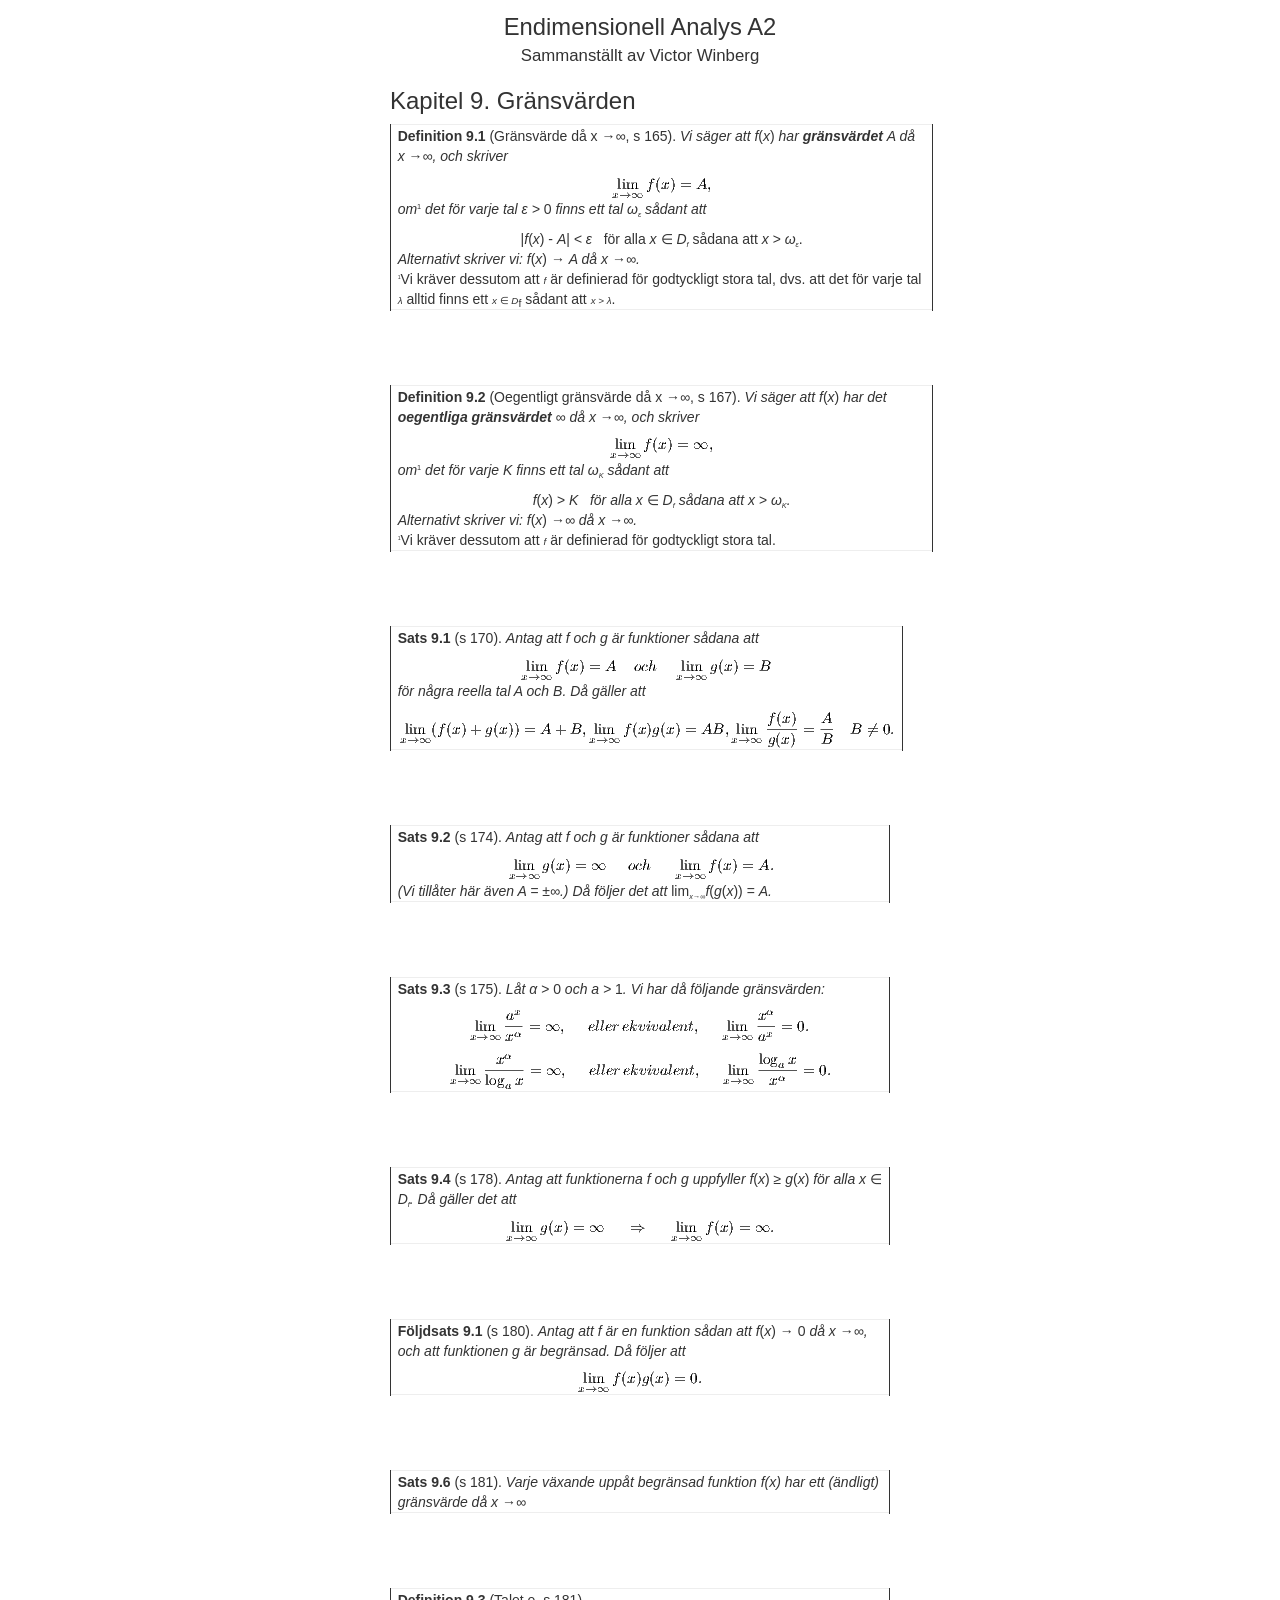
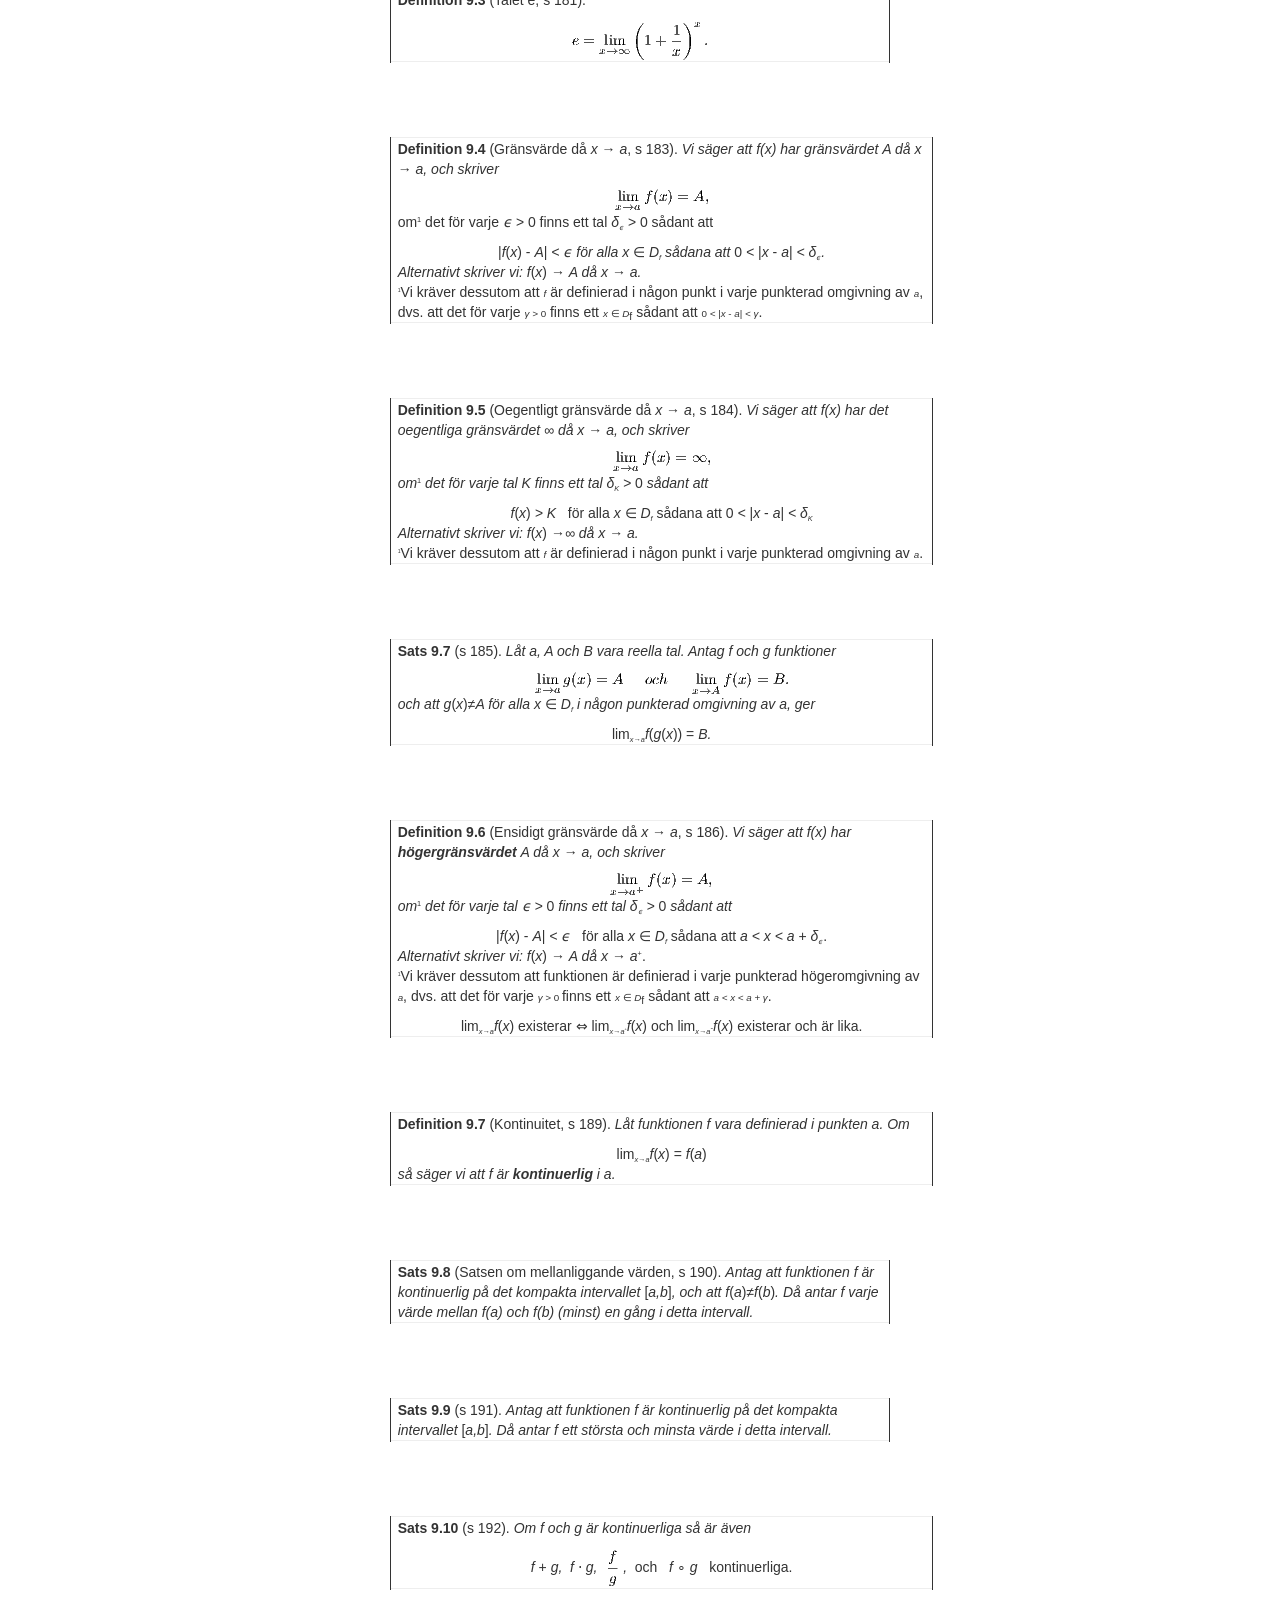
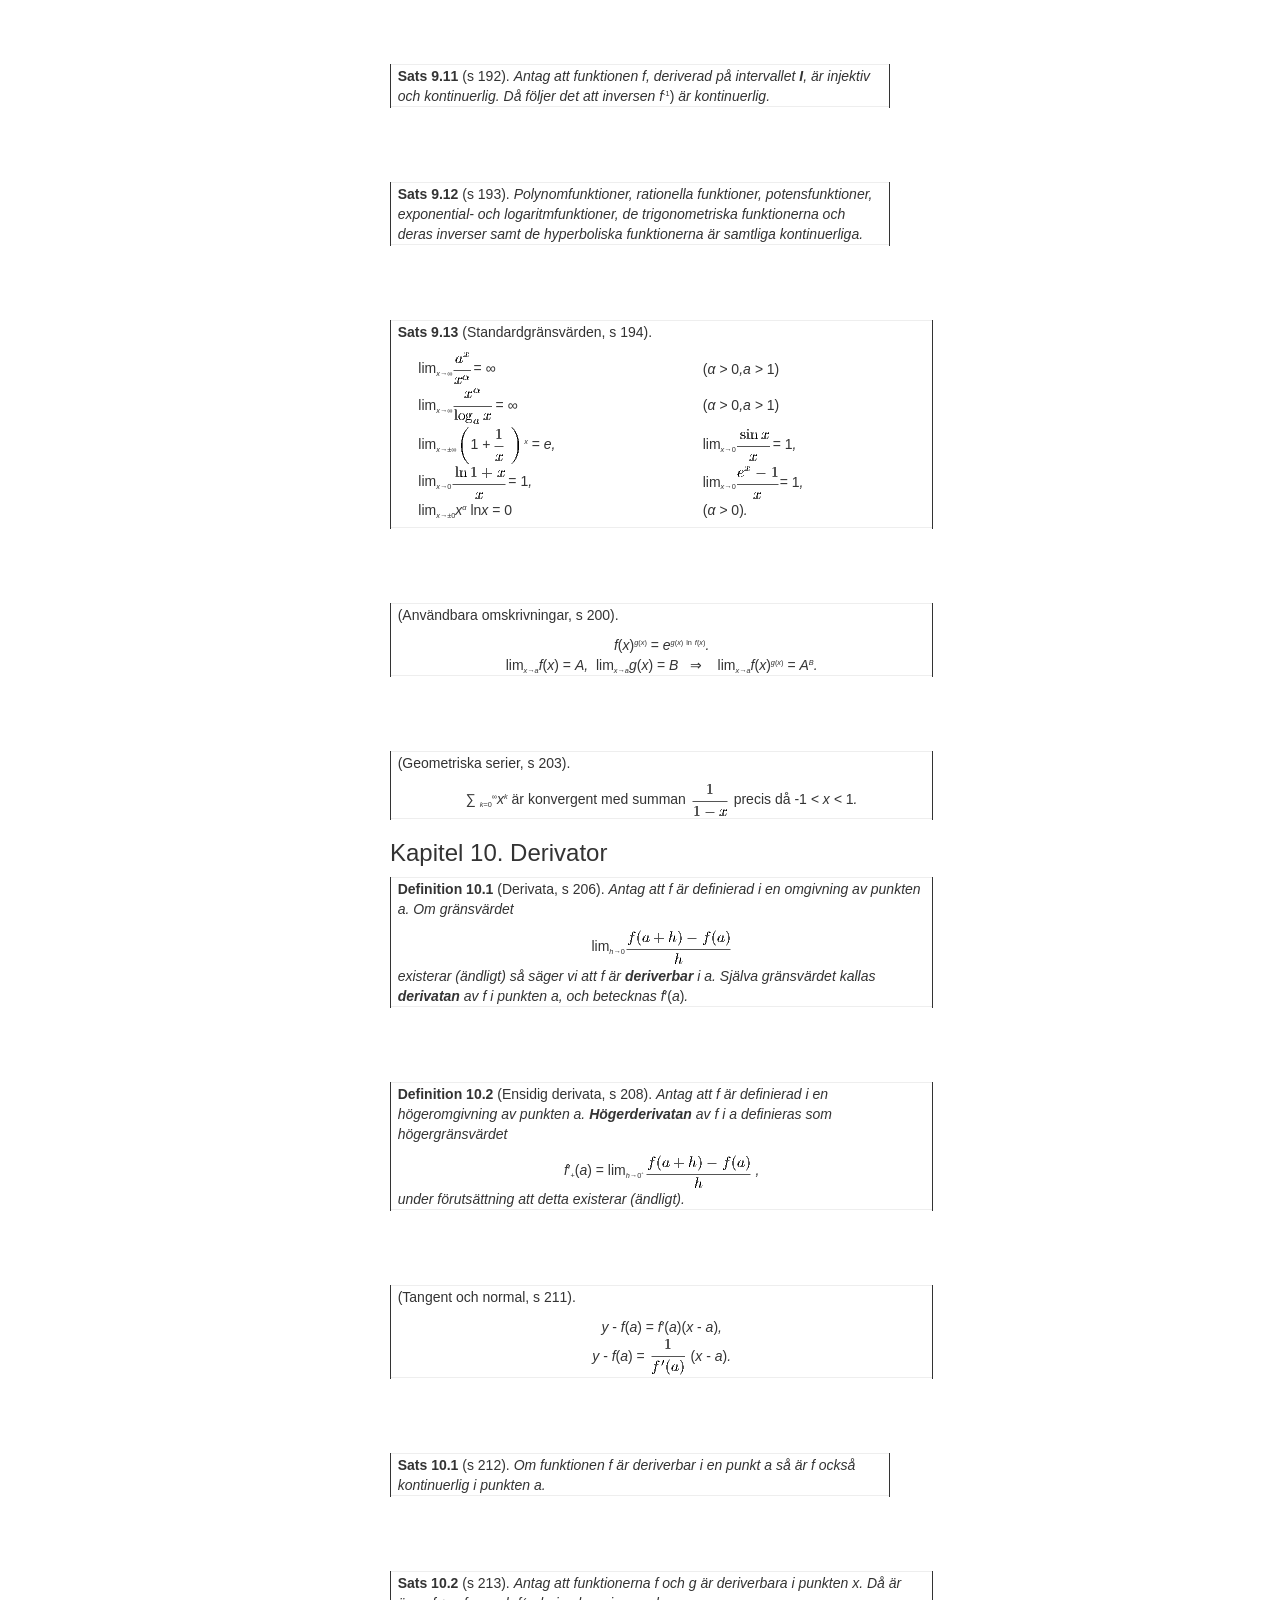
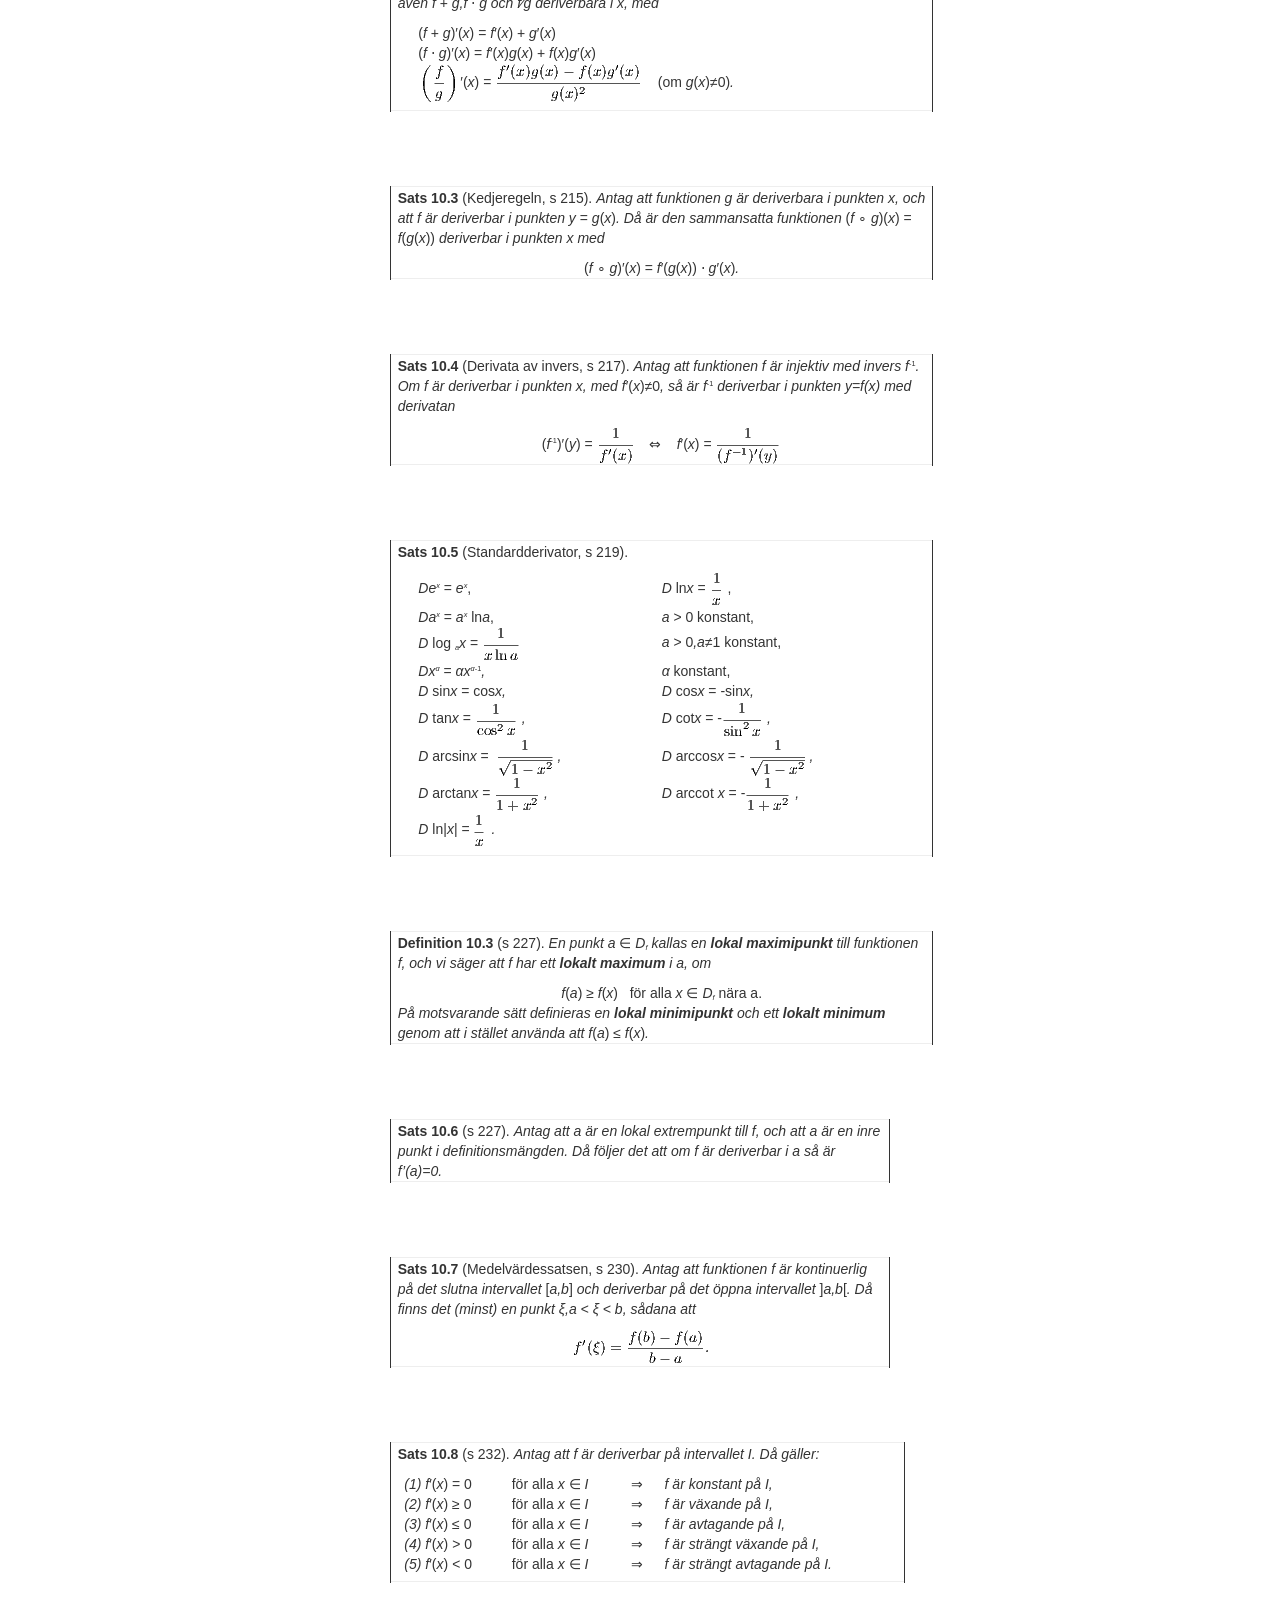
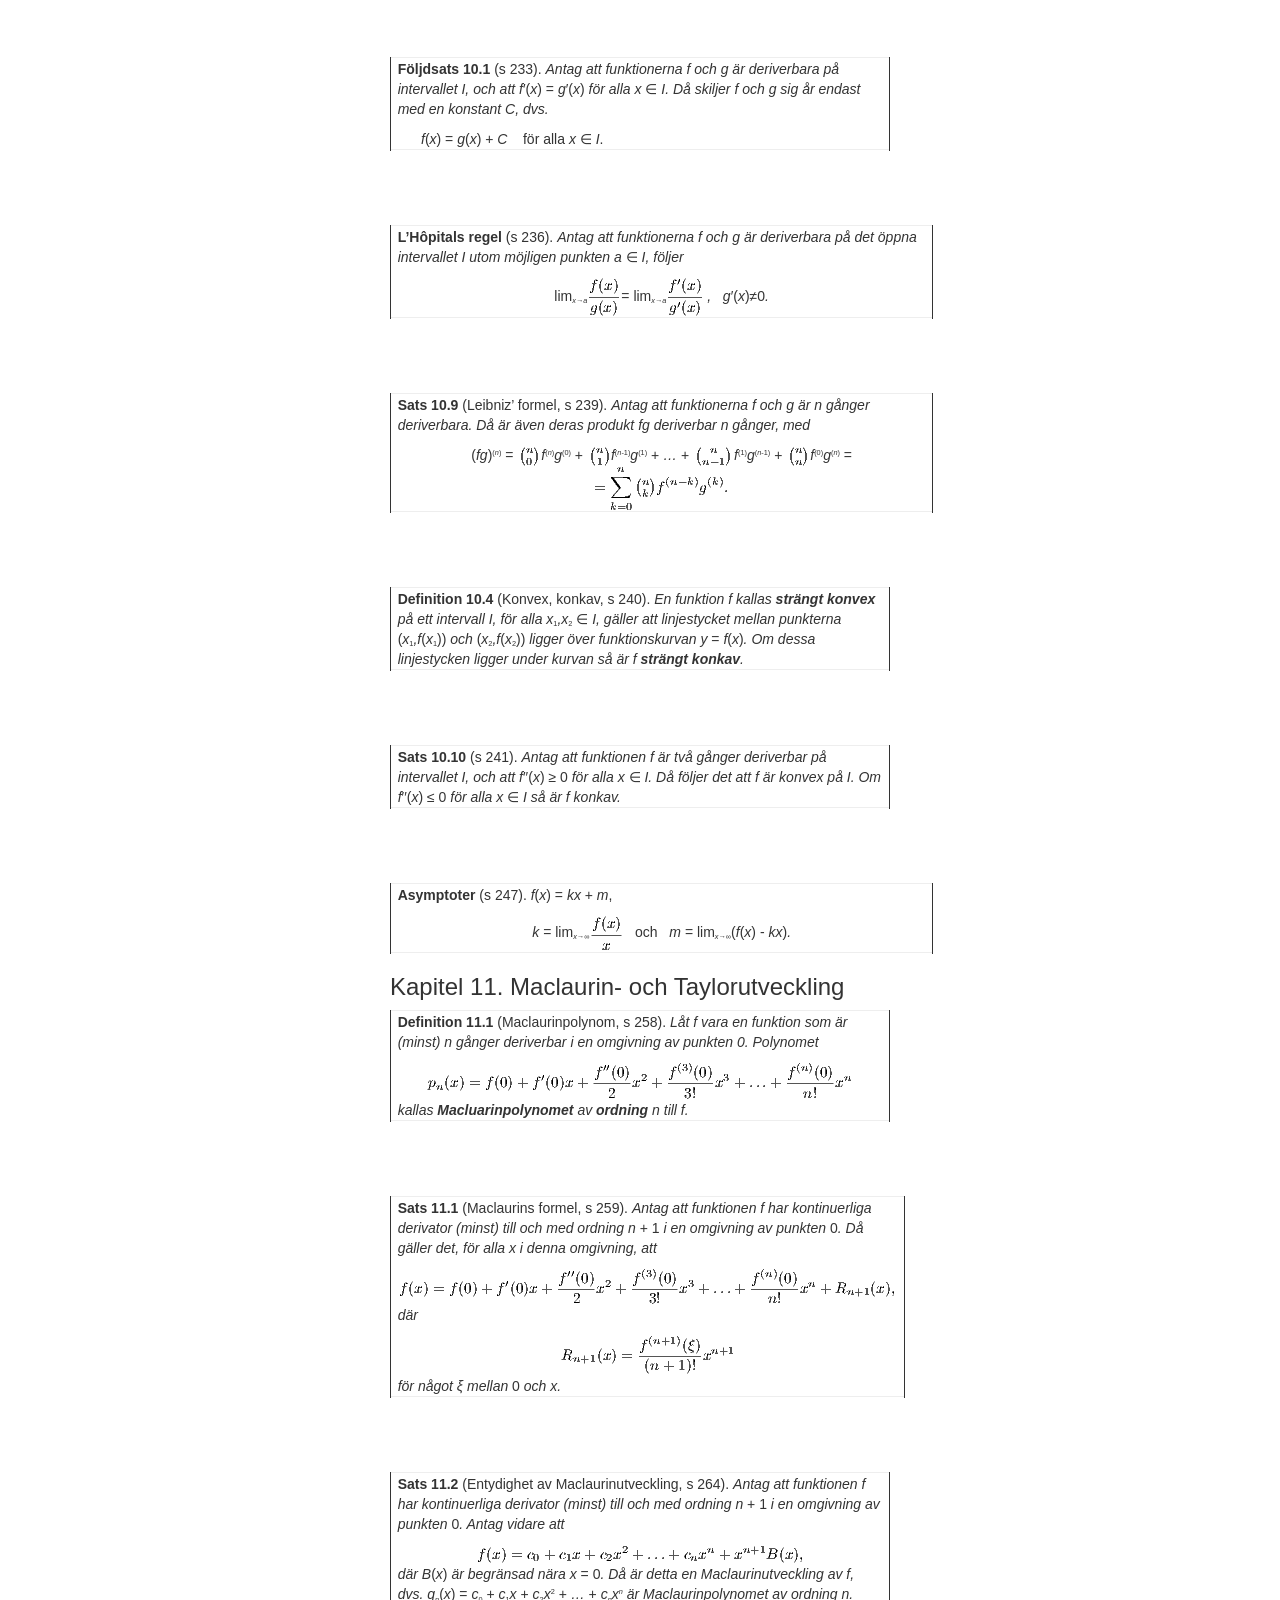
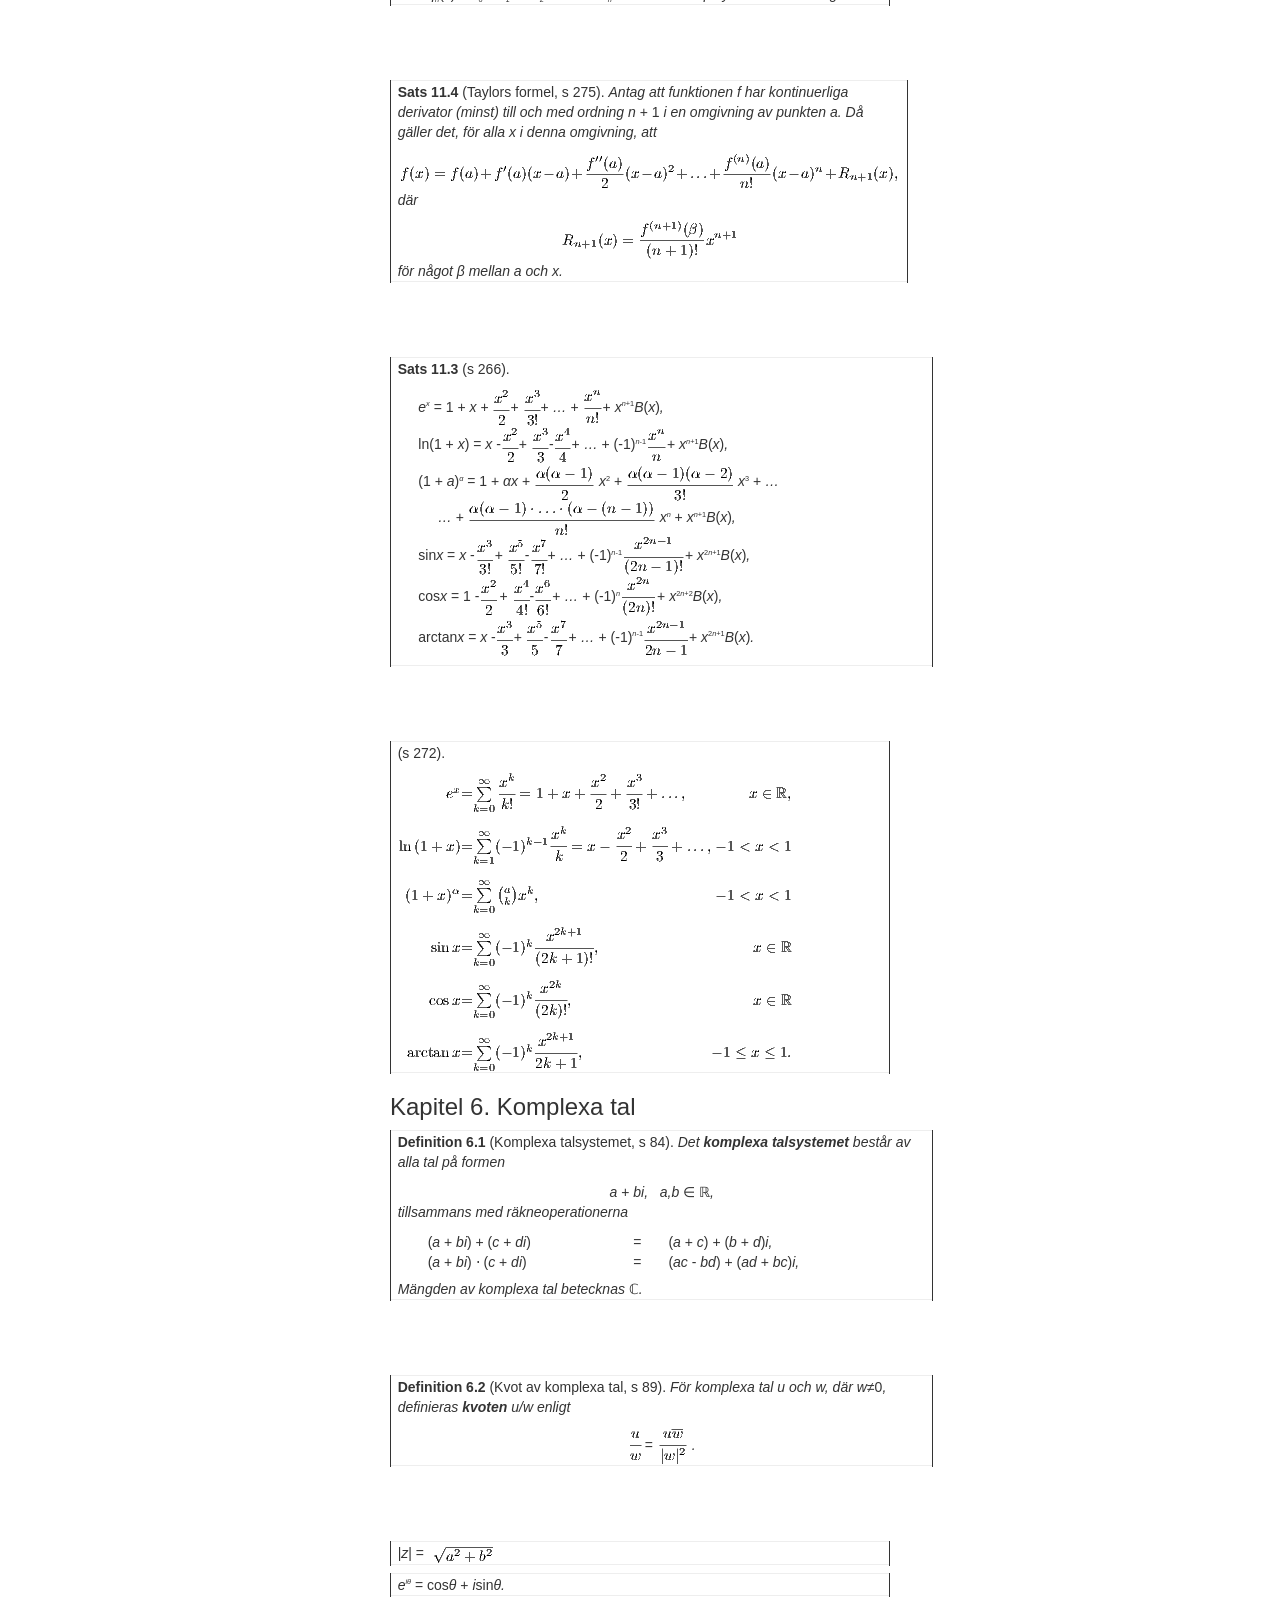
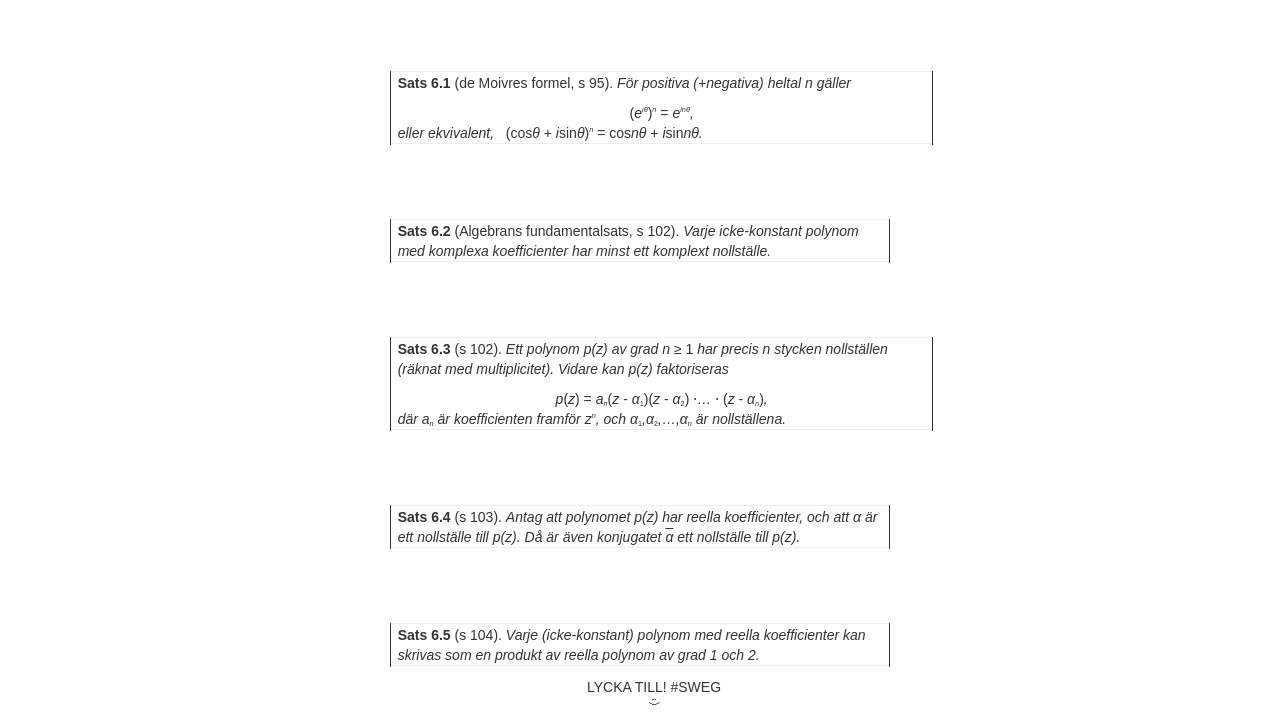
<file: FMAA01:FMAA05-endim/endim-A2.html>
﻿<!DOCTYPE html PUBLIC "-//W3C//DTD HTML 4.01 Transitional//EN"
  "http://www.w3.org/TR/html4/loose.dtd">
<html xml:lang="sv" >
<head><title></title>
<meta http-equiv="Content-Type" content="text/html; charset=iso-8859-1">
<meta name="generator" content="TeX4ht (http://www.tug.org/tex4ht/)">
<meta name="originator" content="TeX4ht (http://www.tug.org/tex4ht/)">
<!-- html -->
<meta name="src" content="endim-A2.tex">
<meta name="date" content="2016-10-10 16:34:00">
<!-- Latest compiled and minified CSS -->
<link rel="stylesheet" href="../assets/css/bootstrap.min.css">
<link rel="stylesheet" type="text/css" href="endim.css">
</head><body
>
<div align="center" style="width:500px;margin-left:auto;margin-right:auto;">
<!--l. 15--><p class="noindent" >
<!--l. 16--><p class="noindent" ><span
class="ecrm-1728">Endimensionell Analys A2</span><br />
<span
class="ecrm-1200">Sammanst</span><span
class="ecrm-1200">ällt av Victor Winberg</span><br />

   <h3 class="likesectionHead"><a
 id="x1-1000"></a>Kapitel 9. Gränsvärden</h3>
   <div class="tabular"> <table width="500px" id="TBL-1" class="tabular"
cellspacing="0" cellpadding="0" rules="groups"
><colgroup id="TBL-1-1g"><col
id="TBL-1-1"></colgroup><tr
class="hline"><td><hr></td></tr><tr
 style="vertical-align:baseline;" id="TBL-1-1-"><td  style="white-space:normal; text-align:left; vertical-align:middle;" id="TBL-1-1-1"
class="td11"> <!--l. 22--><p class="noindent" ><span
class="ecbx-1000">Definition 9.1 </span>(Gränsvärde då x <span
class="cmsy-10">&#x2192;&#x221E;</span>, s 165). <span
class="ecti-1000">Vi s</span><span
class="ecti-1000">äger att </span><span
class="cmmi-10">f</span><span
class="cmr-10">(</span><span
class="cmmi-10">x</span><span
class="cmr-10">) </span><span
class="ecti-1000">har</span>
  <span
class="ecbi-1000">gr</span><span
class="ecbi-1000">änsv</span><span
class="ecbi-1000">ärdet </span><span
class="ecti-1000">A då </span><span
class="cmmi-10">x </span><span
class="cmsy-10">&#x2192;&#x221E;</span><span
class="ecti-1000">, och skriver</span>
  <center class="math-display" >
  <img
src="endim-A20x.png" alt="xl&#x2192;im&#x221E; f(x ) = A,
  " class="math-display" ></center>
  <!--l. 26--><p class="nopar" >
  <span
class="ecti-1000">om</span><sup><span
class="cmr-7">1</span></sup> <span
class="ecti-1000">det f</span><span
class="ecti-1000">ör varje tal </span><span
class="cmmi-10">&#x03B5; &#x003E; </span><span
class="cmr-10">0 </span><span
class="ecti-1000">finns ett tal </span><span
class="cmmi-10">&#x03C9;</span><sub><span
class="cmmi-7">&#x03B5;</span></sub> <span
class="ecti-1000">sådant att</span>
  <div class="center"
>
  <!--l. 28--><p class="noindent" >
  <!--l. 29--><p class="noindent" ><span
class="cmsy-10">|</span><span
class="cmmi-10">f</span><span
class="cmr-10">(</span><span
class="cmmi-10">x</span><span
class="cmr-10">) </span><span
class="cmsy-10">- </span><span
class="cmmi-10">A</span><span
class="cmsy-10">| </span><span
class="cmmi-10">&#x003C; &#x03B5; </span>&#x00A0;     för alla <span
class="cmmi-10">x </span><span
class="cmsy-10">&#x2208; </span><span
class="cmmi-10">D</span><sub><span
class="cmmi-7">f</span></sub> sådana att <span
class="cmmi-10">x &#x003E; &#x03C9;</span><sub><span
class="cmmi-7">&#x03B5;</span></sub>.</div>
  <!--l. 31--><p class="noindent" ><span
class="ecti-1000">Alternativt skriver vi: </span><span
class="cmmi-10">f</span><span
class="cmr-10">(</span><span
class="cmmi-10">x</span><span
class="cmr-10">) </span><span
class="cmsy-10">&#x2192; </span><span
class="cmmi-10">A </span><span
class="ecti-1000">då </span><span
class="cmmi-10">x </span><span
class="cmsy-10">&#x2192;&#x221E;</span><span
class="ecti-1000">.</span>                                       </td>
</tr><tr
 style="vertical-align:baseline;" id="TBL-1-2-"><td  style="white-space:normal; text-align:left; vertical-align:middle;" id="TBL-1-2-1"
class="td11"> <!--l. 33--><p class="noindent" >
 <sup><span
class="cmr-5">1</span></sup><span
class="ecrm-0700">Vi</span>
  <span
class="ecrm-0700">kr</span><span
class="ecrm-0700">äver</span>
  <span
class="ecrm-0700">dessutom</span>
  <span
class="ecrm-0700">att</span>
  <span
class="cmmi-7">f</span>
  <span
class="ecrm-0700">är</span>
  <span
class="ecrm-0700">definierad</span>
  <span
class="ecrm-0700">f</span><span
class="ecrm-0700">ör</span>
  <span
class="ecrm-0700">godtyckligt</span>
  <span
class="ecrm-0700">stora</span>
  <span
class="ecrm-0700">tal,</span>
  <span
class="ecrm-0700">dvs.</span>
  <span
class="ecrm-0700">att</span>
  <span
class="ecrm-0700">det</span>
  <span
class="ecrm-0700">f</span><span
class="ecrm-0700">ör</span>
  <span
class="ecrm-0700">varje</span>
  <span
class="ecrm-0700">tal</span>
  <span
class="cmmi-7">&#x03BB;</span>
  <span
class="ecrm-0700">alltid</span>
  <span
class="ecrm-0700">finns</span>
  <span
class="ecrm-0700">ett</span>
  <span
class="cmmi-7">x </span><span
class="cmsy-7">&#x2208; </span><span
class="cmmi-7">D</span><sub><span
class="cmmi-5">f</span></sub>
  <span
class="ecrm-0700">sådant</span>
  <span
class="ecrm-0700">att</span>
  <span
class="cmmi-7">x &#x003E; &#x03BB;</span><span
class="ecrm-0700">.</span>                                                                                                                     </td>
</tr><tr
class="hline"><td><hr></td></tr><tr
 style="vertical-align:baseline;" id="TBL-1-3-"><td  style="white-space:normal; text-align:left; vertical-align:middle;" id="TBL-1-3-1"
class="td11"> <!--l. 35--><p class="noindent" >                                                                </td> </tr></table></div><br
class="newline" /><br
class="newline" /><br
class="newline" /><!--tex4ht:inline--><div class="tabular"> <table width="500px" id="TBL-2" class="tabular"
cellspacing="0" cellpadding="0" rules="groups"
><colgroup id="TBL-2-1g"><col
id="TBL-2-1"></colgroup><tr
class="hline"><td><hr></td></tr><tr
 style="vertical-align:baseline;" id="TBL-2-1-"><td  style="white-space:normal; text-align:left; vertical-align:middle;" id="TBL-2-1-1"
class="td11"> <!--l. 38--><p class="noindent" ><span
class="ecbx-1000">Definition 9.2 </span>(Oegentligt gränsvärde då x <span
class="cmsy-10">&#x2192;&#x221E;</span>, s 167). <span
class="ecti-1000">Vi s</span><span
class="ecti-1000">äger att </span><span
class="cmmi-10">f</span><span
class="cmr-10">(</span><span
class="cmmi-10">x</span><span
class="cmr-10">) </span><span
class="ecti-1000">har</span>
  <span
class="ecti-1000">det </span><span
class="ecbi-1000">oegentliga gr</span><span
class="ecbi-1000">änsv</span><span
class="ecbi-1000">ärdet </span><span
class="cmsy-10">&#x221E; </span><span
class="ecti-1000">då </span><span
class="cmmi-10">x </span><span
class="cmsy-10">&#x2192;&#x221E;</span><span
class="ecti-1000">, och skriver</span>
  <center class="math-display" >
  <img
src="endim-A21x.png" alt=" lim f (x) = &#x221E;,
x&#x2192; &#x221E;
  " class="math-display" ></center>
  <!--l. 42--><p class="nopar" >
  <span
class="ecti-1000">om</span><sup><span
class="cmr-7">1</span></sup> <span
class="ecti-1000">det f</span><span
class="ecti-1000">ör varje K finns ett tal </span><span
class="cmmi-10">&#x03C9;</span><sub><span
class="cmmi-7">K</span></sub> <span
class="ecti-1000">sådant att</span>
  <div class="center"
>
  <!--l. 44--><p class="noindent" >
  <!--l. 45--><p class="noindent" ><span
class="cmmi-10">f</span><span
class="cmr-10">(</span><span
class="cmmi-10">x</span><span
class="cmr-10">) </span><span
class="cmmi-10">&#x003E; K </span>&#x00A0;     <span
class="ecti-1000">f</span><span
class="ecti-1000">ör alla </span><span
class="cmmi-10">x </span><span
class="cmsy-10">&#x2208; </span><span
class="cmmi-10">D</span><sub><span
class="cmmi-7">f</span></sub> <span
class="ecti-1000">sådana att </span><span
class="cmmi-10">x &#x003E; &#x03C9;</span><sub><span
class="cmmi-7">K</span></sub><span
class="ecti-1000">.</span></div>
  <!--l. 47--><p class="noindent" ><span
class="ecti-1000">Alternativt skriver vi: </span><span
class="cmmi-10">f</span><span
class="cmr-10">(</span><span
class="cmmi-10">x</span><span
class="cmr-10">) </span><span
class="cmsy-10">&#x2192;&#x221E; </span><span
class="ecti-1000">då </span><span
class="cmmi-10">x </span><span
class="cmsy-10">&#x2192;&#x221E;</span><span
class="ecti-1000">.</span>                                       </td>
</tr><tr
 style="vertical-align:baseline;" id="TBL-2-2-"><td  style="white-space:normal; text-align:left; vertical-align:middle;" id="TBL-2-2-1"
class="td11"> <!--l. 49--><p class="noindent" >
 <sup><span
class="cmr-5">1</span></sup><span
class="ecrm-0700">Vi</span>
  <span
class="ecrm-0700">kr</span><span
class="ecrm-0700">äver</span>
  <span
class="ecrm-0700">dessutom</span>
  <span
class="ecrm-0700">att</span>
  <span
class="cmmi-7">f</span>
  <span
class="ecrm-0700">är</span>
  <span
class="ecrm-0700">definierad</span>
  <span
class="ecrm-0700">f</span><span
class="ecrm-0700">ör</span>
  <span
class="ecrm-0700">godtyckligt</span>
  <span
class="ecrm-0700">stora</span>
  <span
class="ecrm-0700">tal.</span>                                                                                                                         </td>
</tr><tr
class="hline"><td><hr></td></tr><tr
 style="vertical-align:baseline;" id="TBL-2-3-"><td  style="white-space:normal; text-align:left; vertical-align:middle;" id="TBL-2-3-1"
class="td11"> <!--l. 51--><p class="noindent" >                                                                </td></tr></table></div><br
class="newline" /><br
class="newline" /><br
class="newline" /><!--tex4ht:inline--><div class="tabular"> <table width="500px" id="TBL-3" class="tabular"
cellspacing="0" cellpadding="0" rules="groups"
><colgroup id="TBL-3-1g"><col
id="TBL-3-1"></colgroup><tr
class="hline"><td><hr></td></tr><tr
 style="vertical-align:baseline;" id="TBL-3-1-"><td  style="white-space:normal; text-align:left; vertical-align:middle;" id="TBL-3-1-1"
class="td11"> <!--l. 54--><p class="noindent" ><span
class="ecbx-1000">Sats 9.1 </span>(s 170). <span
class="ecti-1000">Antag att f och g </span><span
class="ecti-1000">är funktioner sådana att</span>
  <center class="math-display" >
  <img
src="endim-A22x.png" alt="xli&#x2192;m&#x221E; f(x) = A  och  xl&#x2192;im&#x221E; g(x ) = B
  " class="math-display" ></center>
  <!--l. 58--><p class="nopar" >
  <span
class="ecti-1000">f</span><span
class="ecti-1000">ör några reella tal A och B. Då g</span><span
class="ecti-1000">äller att</span>
  <table
class="equation-star"><tr><td>
  <center class="math-display" >
  <img
src="endim-A23x.png" alt="lim  (f (x) +g(x)) = A + B, lim f(x)g(x) = AB, lim  f(x)= A-  B &#x2044;= 0.
x&#x2192;&#x221E;                    x&#x2192; &#x221E;              x&#x2192; &#x221E; g(x)  B
  " class="math-display" ></center></td></tr></table>
  <!--l. 66--><p class="nopar" >                                                                                     </td>
</tr><tr
class="hline"><td><hr></td></tr><tr
 style="vertical-align:baseline;" id="TBL-3-2-"><td  style="white-space:normal; text-align:left; vertical-align:middle;" id="TBL-3-2-1"
class="td11"> <!--l. 68--><p class="noindent" >                                                                </td></tr></table>

</div> <br
class="newline" /><br
class="newline" /><br
class="newline" /><!--tex4ht:inline--><div class="tabular"> <table width="500px" id="TBL-4" class="tabular"
cellspacing="0" cellpadding="0" rules="groups"
><colgroup id="TBL-4-1g"><col
id="TBL-4-1"></colgroup><tr
class="hline"><td><hr></td></tr><tr
 style="vertical-align:baseline;" id="TBL-4-1-"><td  style="white-space:normal; text-align:left; vertical-align:middle;" id="TBL-4-1-1"
class="td11"> <!--l. 71--><p class="noindent" ><span
class="ecbx-1000">Sats 9.2 </span>(s 174). <span
class="ecti-1000">Antag att f och g </span><span
class="ecti-1000">är funktioner sådana att</span>
  <center class="math-display" >
  <img
src="endim-A24x.png" alt=" lim g(x) = &#x221E;   och    lim f(x) = A.
x&#x2192;&#x221E;                  x&#x2192;&#x221E;
  " class="math-display" ></center>
  <!--l. 75--><p class="nopar" >
  <span
class="ecti-1000">(Vi tillåter h</span><span
class="ecti-1000">är </span><span
class="ecti-1000">även A = </span><span
class="cmsy-10">±&#x221E;</span><span
class="ecti-1000">.) Då f</span><span
class="ecti-1000">öljer det att</span> <span
class="cmr-10">lim</span><sub><span
class="cmmi-7">x</span><span
class="cmsy-7">&#x2192;&#x221E;</span></sub><span
class="cmmi-10">f</span><span
class="cmr-10">(</span><span
class="cmmi-10">g</span><span
class="cmr-10">(</span><span
class="cmmi-10">x</span><span
class="cmr-10">)) = </span><span
class="cmmi-10">A.</span>     </td>
</tr><tr
class="hline"><td><hr></td></tr><tr
 style="vertical-align:baseline;" id="TBL-4-2-"><td  style="white-space:normal; text-align:left; vertical-align:middle;" id="TBL-4-2-1"
class="td11"> <!--l. 79--><p class="noindent" >                                                                </td></tr></table></div><br
class="newline" /><br
class="newline" /><br
class="newline" /><!--tex4ht:inline--><div class="tabular"> <table width="500px" id="TBL-5" class="tabular"
cellspacing="0" cellpadding="0" rules="groups"
><colgroup id="TBL-5-1g"><col
id="TBL-5-1"></colgroup><tr
class="hline"><td><hr></td></tr><tr
 style="vertical-align:baseline;" id="TBL-5-1-"><td  style="white-space:normal; text-align:left; vertical-align:middle;" id="TBL-5-1-1"
class="td11"> <!--l. 82--><p class="noindent" ><span
class="ecbx-1000">Sats 9.3 </span>(s 175). <span
class="ecti-1000">Låt </span><span
class="cmmi-10">&#x03B1; &#x003E; </span><span
class="cmr-10">0 </span><span
class="ecti-1000">och </span><span
class="cmmi-10">a &#x003E; </span><span
class="cmr-10">1</span><span
class="ecti-1000">. Vi har då f</span><span
class="ecti-1000">öljande gr</span><span
class="ecti-1000">änsv</span><span
class="ecti-1000">ärden:</span>
  <center class="math-display" >
  <img
src="endim-A25x.png" alt="      x                               &#x03B1;
 lim  a--= &#x221E;,   eller ekvivalent,   lim  x-= 0.
x&#x2192; &#x221E; x&#x03B1;                         x&#x2192;&#x221E;  ax
  " class="math-display" ></center>
  <!--l. 86--><p class="nopar" >
  <center class="math-display" >
  <img
src="endim-A26x.png" alt="    --x&#x03B1;-                              logax-
xli&#x2192;m&#x221E; logax = &#x221E;,   eller ekvivalent,  xli&#x2192;m&#x221E;   x&#x03B1;  = 0.
  " class="math-display" ></center>
  <!--l. 89--><p class="nopar" >                                                                                     </td>
</tr><tr
class="hline"><td><hr></td></tr><tr
 style="vertical-align:baseline;" id="TBL-5-2-"><td  style="white-space:normal; text-align:left; vertical-align:middle;" id="TBL-5-2-1"
class="td11"> <!--l. 91--><p class="noindent" >                                                                </td></tr></table></div><br
class="newline" /><br
class="newline" /><br
class="newline" /><!--tex4ht:inline--><div class="tabular"> <table width="500px" id="TBL-6" class="tabular"
cellspacing="0" cellpadding="0" rules="groups"
><colgroup id="TBL-6-1g"><col
id="TBL-6-1"></colgroup><tr
class="hline"><td><hr></td></tr><tr
 style="vertical-align:baseline;" id="TBL-6-1-"><td  style="white-space:normal; text-align:left; vertical-align:middle;" id="TBL-6-1-1"
class="td11"> <!--l. 94--><p class="noindent" ><span
class="ecbx-1000">Sats 9.4 </span>(s 178). <span
class="ecti-1000">Antag att funktionerna f och g uppfyller </span><span
class="cmmi-10">f</span><span
class="cmr-10">(</span><span
class="cmmi-10">x</span><span
class="cmr-10">) </span><span
class="cmsy-10">&#x2265; </span><span
class="cmmi-10">g</span><span
class="cmr-10">(</span><span
class="cmmi-10">x</span><span
class="cmr-10">) </span><span
class="ecti-1000">f</span><span
class="ecti-1000">ör alla</span>
  <span
class="cmmi-10">x </span><span
class="cmsy-10">&#x2208; </span><span
class="cmmi-10">D</span><sub><span
class="cmmi-7">f</span></sub><span
class="ecti-1000">. Då g</span><span
class="ecti-1000">äller det att</span>
  <center class="math-display" >
  <img
src="endim-A27x.png" alt=" lim g(x) = &#x221E;   &#x21D2;     lim  f(x) = &#x221E;.
x&#x2192;&#x221E;                  x&#x2192; &#x221E;
  " class="math-display" ></center>
  <!--l. 98--><p class="nopar" >                                                                                     </td>
</tr><tr
class="hline"><td><hr></td></tr><tr
 style="vertical-align:baseline;" id="TBL-6-2-"><td  style="white-space:normal; text-align:left; vertical-align:middle;" id="TBL-6-2-1"
class="td11"> <!--l. 100--><p class="noindent" >                                                                </td></tr></table></div><br
class="newline" /><br
class="newline" /><br
class="newline" /><!--tex4ht:inline--><div class="tabular"> <table width="500px" id="TBL-7" class="tabular"
cellspacing="0" cellpadding="0" rules="groups"
><colgroup id="TBL-7-1g"><col
id="TBL-7-1"></colgroup><tr
class="hline"><td><hr></td></tr><tr
 style="vertical-align:baseline;" id="TBL-7-1-"><td  style="white-space:normal; text-align:left; vertical-align:middle;" id="TBL-7-1-1"
class="td11"> <!--l. 103--><p class="noindent" ><span
class="ecbx-1000">F</span><span
class="ecbx-1000">öljdsats 9.1 </span>(s 180). <span
class="ecti-1000">Antag att f </span><span
class="ecti-1000">är en funktion sådan att </span><span
class="cmmi-10">f</span><span
class="cmr-10">(</span><span
class="cmmi-10">x</span><span
class="cmr-10">) </span><span
class="cmsy-10">&#x2192; </span><span
class="cmr-10">0 </span><span
class="ecti-1000">då </span><span
class="cmmi-10">x </span><span
class="cmsy-10">&#x2192;&#x221E;</span><span
class="ecti-1000">,</span>
  <span
class="ecti-1000">och att funktionen g </span><span
class="ecti-1000">är begr</span><span
class="ecti-1000">änsad. Då f</span><span
class="ecti-1000">öljer att</span>
  <center class="math-display" >
  <img
src="endim-A28x.png" alt=" lim f(x)g(x) = 0.
x&#x2192;&#x221E;
  " class="math-display" ></center>
  <!--l. 107--><p class="nopar" >                                                                                     </td>
</tr><tr
class="hline"><td><hr></td></tr><tr
 style="vertical-align:baseline;" id="TBL-7-2-"><td  style="white-space:normal; text-align:left; vertical-align:middle;" id="TBL-7-2-1"
class="td11"> <!--l. 109--><p class="noindent" >                                                                </td></tr></table></div><br
class="newline" /><br
class="newline" /><br
class="newline" /><!--tex4ht:inline--><div class="tabular"> <table width="500px" id="TBL-8" class="tabular"
cellspacing="0" cellpadding="0" rules="groups"
><colgroup id="TBL-8-1g"><col
id="TBL-8-1"></colgroup><tr
class="hline"><td><hr></td></tr><tr
 style="vertical-align:baseline;" id="TBL-8-1-"><td  style="white-space:normal; text-align:left; vertical-align:middle;" id="TBL-8-1-1"
class="td11">
 <!--l. 112--><p class="noindent" >
 <span
class="ecbx-1000">Sats</span>
  <span
class="ecbx-1000">9.6</span>
  (s
  181).
  <span
class="ecti-1000">Varje</span>
  <span
class="ecti-1000">v</span><span
class="ecti-1000">äxande</span>
  <span
class="ecti-1000">uppåt</span>
  <span
class="ecti-1000">begr</span><span
class="ecti-1000">änsad</span>
  <span
class="ecti-1000">funktion</span>
  <span
class="ecti-1000">f(x)</span>
  <span
class="ecti-1000">har</span>
  <span
class="ecti-1000">ett</span>
  <span
class="ecti-1000">(</span><span
class="ecti-1000">ändligt)</span>
  <span
class="ecti-1000">gr</span><span
class="ecti-1000">änsv</span><span
class="ecti-1000">ärde</span>
  <span
class="ecti-1000">då</span>
  <span
class="cmmi-10">x </span><span
class="cmsy-10">&#x2192;&#x221E;</span>                                        </td>
</tr><tr
class="hline"><td><hr></td></tr><tr
 style="vertical-align:baseline;" id="TBL-8-2-"><td  style="white-space:normal; text-align:left; vertical-align:middle;" id="TBL-8-2-1"
class="td11"> <!--l. 116--><p class="noindent" >                                                                </td></tr></table></div><br
class="newline" /><br
class="newline" /><br
class="newline" /><!--tex4ht:inline--><div class="tabular"> <table width="500px" id="TBL-9" class="tabular"
cellspacing="0" cellpadding="0" rules="groups"
><colgroup id="TBL-9-1g"><col
id="TBL-9-1"></colgroup><tr
class="hline"><td><hr></td></tr><tr
 style="vertical-align:baseline;" id="TBL-9-1-"><td  style="white-space:normal; text-align:left; vertical-align:middle;" id="TBL-9-1-1"
class="td11"> <!--l. 119--><p class="noindent" ><span
class="ecbx-1000">Definition 9.3 </span>(Talet e, s 181).
  <center class="math-display" >
  <img
src="endim-A29x.png" alt="        (     )x
e = lim   1 + 1-  .
    x&#x2192; &#x221E;      x
  " class="math-display" ></center>
  <!--l. 122--><p class="nopar" >                                                                                     </td>
</tr><tr
class="hline"><td><hr></td></tr><tr
 style="vertical-align:baseline;" id="TBL-9-2-"><td  style="white-space:normal; text-align:left; vertical-align:middle;" id="TBL-9-2-1"
class="td11"> <!--l. 124--><p class="noindent" >                                                                </td></tr></table></div><br
class="newline" /><br
class="newline" /><br
class="newline" /><!--tex4ht:inline--><div class="tabular"> <table width="500px" id="TBL-10" class="tabular"
cellspacing="0" cellpadding="0" rules="groups"
><colgroup id="TBL-10-1g"><col
id="TBL-10-1"></colgroup><tr
class="hline"><td><hr></td></tr><tr
 style="vertical-align:baseline;" id="TBL-10-1-"><td  style="white-space:normal; text-align:left; vertical-align:middle;" id="TBL-10-1-1"
class="td11"> <!--l. 127--><p class="noindent" ><span
class="ecbx-1000">Definition 9.4 </span>(Gränsvärde då <span
class="cmmi-10">x </span><span
class="cmsy-10">&#x2192; </span><span
class="cmmi-10">a</span>, s 183). <span
class="ecti-1000">Vi s</span><span
class="ecti-1000">äger att f(x) har gr</span><span
class="ecti-1000">änsv</span><span
class="ecti-1000">ärdet</span>
  <span
class="ecti-1000">A då </span><span
class="cmmi-10">x </span><span
class="cmsy-10">&#x2192; </span><span
class="cmmi-10">a</span><span
class="ecti-1000">, och skriver</span>
  <center class="math-display" >
  <img
src="endim-A210x.png" alt="lim f (x) = A,
x&#x2192;a
  " class="math-display" ></center>
  <!--l. 131--><p class="nopar" >
  om<sup><span
class="cmr-7">1</span></sup> det för varje <span
class="cmmi-10">&#x03F5; &#x003E; </span><span
class="cmr-10">0 </span>finns ett tal <span
class="cmmi-10">&#x03B4;</span><sub><span
class="cmmi-7">&#x03F5;</span></sub> <span
class="cmmi-10">&#x003E; </span><span
class="cmr-10">0 </span>sådant att
  <div class="center"
>
  <!--l. 133--><p class="noindent" >
  <!--l. 134--><p class="noindent" ><span
class="cmsy-10">|</span><span
class="cmmi-10">f</span><span
class="cmr-10">(</span><span
class="cmmi-10">x</span><span
class="cmr-10">) </span><span
class="cmsy-10">- </span><span
class="cmmi-10">A</span><span
class="cmsy-10">| </span><span
class="cmmi-10">&#x003C; &#x03F5;   </span><span
class="ecti-1000">f</span><span
class="ecti-1000">ör alla </span><span
class="cmmi-10">x </span><span
class="cmsy-10">&#x2208; </span><span
class="cmmi-10">D</span><sub><span
class="cmmi-7">f</span></sub> <span
class="ecti-1000">sådana att </span><span
class="cmr-10">0 </span><span
class="cmmi-10">&#x003C; </span><span
class="cmsy-10">|</span><span
class="cmmi-10">x </span><span
class="cmsy-10">- </span><span
class="cmmi-10">a</span><span
class="cmsy-10">| </span><span
class="cmmi-10">&#x003C; &#x03B4;</span><sub><span
class="cmmi-7">&#x03F5;</span></sub><span
class="ecti-1000">.</span></div>
  <!--l. 136--><p class="noindent" ><span
class="ecti-1000">Alternativt skriver vi: </span><span
class="cmmi-10">f</span><span
class="cmr-10">(</span><span
class="cmmi-10">x</span><span
class="cmr-10">) </span><span
class="cmsy-10">&#x2192; </span><span
class="cmmi-10">A </span><span
class="ecti-1000">då </span><span
class="cmmi-10">x </span><span
class="cmsy-10">&#x2192; </span><span
class="cmmi-10">a</span><span
class="ecti-1000">.</span>                                         </td>
</tr><tr
 style="vertical-align:baseline;" id="TBL-10-2-"><td  style="white-space:normal; text-align:left; vertical-align:middle;" id="TBL-10-2-1"
class="td11"> <!--l. 138--><p class="noindent" >
 <sup><span
class="cmr-5">1</span></sup><span
class="ecrm-0700">Vi</span>
  <span
class="ecrm-0700">kr</span><span
class="ecrm-0700">äver</span>
  <span
class="ecrm-0700">dessutom</span>
  <span
class="ecrm-0700">att</span>
  <span
class="cmmi-7">f</span>
  <span
class="ecrm-0700">är</span>
  <span
class="ecrm-0700">definierad</span>
  <span
class="ecrm-0700">i</span>
  <span
class="ecrm-0700">någon</span>
  <span
class="ecrm-0700">punkt</span>
  <span
class="ecrm-0700">i</span>
  <span
class="ecrm-0700">varje</span>
  <span
class="ecrm-0700">punkterad</span>
  <span
class="ecrm-0700">omgivning</span>
  <span
class="ecrm-0700">av</span>
  <span
class="cmmi-7">a</span><span
class="ecrm-0700">,</span>
  <span
class="ecrm-0700">dvs.</span>
  <span
class="ecrm-0700">att</span>
  <span
class="ecrm-0700">det</span>
  <span
class="ecrm-0700">f</span><span
class="ecrm-0700">ör</span>
  <span
class="ecrm-0700">varje</span>
  <span
class="cmmi-7">&#x03B3; &#x003E; </span><span
class="cmr-7">0</span>
  <span
class="ecrm-0700">finns</span>
  <span
class="ecrm-0700">ett</span>
  <span
class="cmmi-7">x </span><span
class="cmsy-7">&#x2208; </span><span
class="cmmi-7">D</span><sub><span
class="cmmi-5">f</span></sub>
  <span
class="ecrm-0700">sådant</span>
  <span
class="ecrm-0700">att</span>
  <span
class="cmr-7">0 </span><span
class="cmmi-7">&#x003C; </span><span
class="cmsy-7">|</span><span
class="cmmi-7">x </span><span
class="cmsy-7">- </span><span
class="cmmi-7">a</span><span
class="cmsy-7">| </span><span
class="cmmi-7">&#x003C; &#x03B3;</span><span
class="ecrm-0700">.</span>                                                                                                        </td>
</tr><tr
class="hline"><td><hr></td></tr><tr
 style="vertical-align:baseline;" id="TBL-10-3-"><td  style="white-space:normal; text-align:left; vertical-align:middle;" id="TBL-10-3-1"
class="td11"> <!--l. 140--><p class="noindent" >                                                                </td></tr></table></div><br
class="newline" /><br
class="newline" /><br
class="newline" /><!--tex4ht:inline--><div class="tabular"> <table width="500px" id="TBL-11" class="tabular"
cellspacing="0" cellpadding="0" rules="groups"
><colgroup id="TBL-11-1g"><col
id="TBL-11-1"></colgroup><tr
class="hline"><td><hr></td></tr><tr
 style="vertical-align:baseline;" id="TBL-11-1-"><td  style="white-space:normal; text-align:left; vertical-align:middle;" id="TBL-11-1-1"
class="td11"> <!--l. 143--><p class="noindent" ><span
class="ecbx-1000">Definition 9.5 </span>(Oegentligt gränsvärde då <span
class="cmmi-10">x </span><span
class="cmsy-10">&#x2192; </span><span
class="cmmi-10">a</span>, s 184). <span
class="ecti-1000">Vi s</span><span
class="ecti-1000">äger att f(x) har</span>
  <span
class="ecti-1000">det oegentliga gr</span><span
class="ecti-1000">änsv</span><span
class="ecti-1000">ärdet </span><span
class="cmsy-10">&#x221E; </span><span
class="ecti-1000">då </span><span
class="cmmi-10">x </span><span
class="cmsy-10">&#x2192; </span><span
class="cmmi-10">a</span><span
class="ecti-1000">, och skriver</span>
  <center class="math-display" >
  <img
src="endim-A211x.png" alt="lim f(x) = &#x221E;,
x&#x2192;a
  " class="math-display" ></center>
  <!--l. 147--><p class="nopar" >
  <span
class="ecti-1000">om</span><sup><span
class="cmr-7">1</span></sup> <span
class="ecti-1000">det f</span><span
class="ecti-1000">ör varje tal K finns ett tal </span><span
class="cmmi-10">&#x03B4;</span><sub><span
class="cmmi-7">K</span></sub> <span
class="cmmi-10">&#x003E; </span><span
class="cmr-10">0 </span><span
class="ecti-1000">sådant att</span>
  <div class="center"
>
  <!--l. 149--><p class="noindent" >
  <!--l. 150--><p class="noindent" ><span
class="cmmi-10">f</span><span
class="cmr-10">(</span><span
class="cmmi-10">x</span><span
class="cmr-10">) </span><span
class="cmmi-10">&#x003E; K </span>&#x00A0;     för alla <span
class="cmmi-10">x </span><span
class="cmsy-10">&#x2208; </span><span
class="cmmi-10">D</span><sub><span
class="cmmi-7">f</span></sub> sådana att <span
class="cmr-10">0 </span><span
class="cmmi-10">&#x003C; </span><span
class="cmsy-10">|</span><span
class="cmmi-10">x </span><span
class="cmsy-10">- </span><span
class="cmmi-10">a</span><span
class="cmsy-10">| </span><span
class="cmmi-10">&#x003C; &#x03B4;</span><sub><span
class="cmmi-7">K</span></sub></div>
  <!--l. 152--><p class="noindent" ><span
class="ecti-1000">Alternativt skriver vi: </span><span
class="cmmi-10">f</span><span
class="cmr-10">(</span><span
class="cmmi-10">x</span><span
class="cmr-10">) </span><span
class="cmsy-10">&#x2192;&#x221E; </span><span
class="ecti-1000">då </span><span
class="cmmi-10">x </span><span
class="cmsy-10">&#x2192; </span><span
class="cmmi-10">a</span><span
class="ecti-1000">.</span>                                        </td>
</tr><tr
 style="vertical-align:baseline;" id="TBL-11-2-"><td  style="white-space:normal; text-align:left; vertical-align:middle;" id="TBL-11-2-1"
class="td11"> <!--l. 153--><p class="noindent" >
 <sup><span
class="cmr-5">1</span></sup><span
class="ecrm-0700">Vi</span>
  <span
class="ecrm-0700">kr</span><span
class="ecrm-0700">äver</span>
  <span
class="ecrm-0700">dessutom</span>
  <span
class="ecrm-0700">att</span>
  <span
class="cmmi-7">f</span>
  <span
class="ecrm-0700">är</span>
  <span
class="ecrm-0700">definierad</span>
  <span
class="ecrm-0700">i</span>
  <span
class="ecrm-0700">någon</span>
  <span
class="ecrm-0700">punkt</span>
  <span
class="ecrm-0700">i</span>
  <span
class="ecrm-0700">varje</span>
  <span
class="ecrm-0700">punkterad</span>
  <span
class="ecrm-0700">omgivning</span>
  <span
class="ecrm-0700">av</span>
  <span
class="cmmi-7">a</span><span
class="ecrm-0700">.</span>                                                                                                                          </td>
</tr><tr
class="hline"><td><hr></td></tr><tr
 style="vertical-align:baseline;" id="TBL-11-3-"><td  style="white-space:normal; text-align:left; vertical-align:middle;" id="TBL-11-3-1"
class="td11"> <!--l. 155--><p class="noindent" >                                                                </td></tr></table></div><br
class="newline" /><br
class="newline" /><br
class="newline" /><!--tex4ht:inline--><div class="tabular"> <table width="500px" id="TBL-12" class="tabular"
cellspacing="0" cellpadding="0" rules="groups"
><colgroup id="TBL-12-1g"><col
id="TBL-12-1"></colgroup><tr
class="hline"><td><hr></td></tr><tr
 style="vertical-align:baseline;" id="TBL-12-1-"><td  style="white-space:normal; text-align:left; vertical-align:middle;" id="TBL-12-1-1"
class="td11"> <!--l. 158--><p class="noindent" ><span
class="ecbx-1000">Sats 9.7 </span>(s 185). <span
class="ecti-1000">Låt a, A och B vara reella tal. Antag f och g funktioner</span>
  <center class="math-display" >
  <img
src="endim-A212x.png" alt="lim g(x) = A   och    lim f(x) = B.
x&#x2192;a                x&#x2192;A
  " class="math-display" ></center>
  <!--l. 162--><p class="nopar" >
  <span
class="ecti-1000">och att </span><span
class="cmmi-10">g</span><span
class="cmr-10">(</span><span
class="cmmi-10">x</span><span
class="cmr-10">)</span><span
class="cmmi-10">&#x2260;</span><span
class="cmmi-10">A </span><span
class="ecti-1000">f</span><span
class="ecti-1000">ör alla </span><span
class="cmmi-10">x </span><span
class="cmsy-10">&#x2208; </span><span
class="cmmi-10">D</span><sub><span
class="cmmi-7">f</span></sub> <span
class="ecti-1000">i någon punkterad omgivning av a, ger</span>
  <div class="center"
>
  <!--l. 164--><p class="noindent" >
  <!--l. 165--><p class="noindent" ><span
class="cmr-10">lim</span><sub><span
class="cmmi-7">x</span><span
class="cmsy-7">&#x2192;</span><span
class="cmmi-7">a</span></sub><span
class="cmmi-10">f</span><span
class="cmr-10">(</span><span
class="cmmi-10">g</span><span
class="cmr-10">(</span><span
class="cmmi-10">x</span><span
class="cmr-10">)) = </span><span
class="cmmi-10">B.</span></div>
  <!--l. 167--><p class="noindent" >                                                                                     </td>
</tr><tr
class="hline"><td><hr></td></tr><tr
 style="vertical-align:baseline;" id="TBL-12-2-"><td  style="white-space:normal; text-align:left; vertical-align:middle;" id="TBL-12-2-1"
class="td11"> <!--l. 168--><p class="noindent" >                                                                </td></tr></table></div><br
class="newline" /><br
class="newline" /><br
class="newline" /><!--tex4ht:inline--><div class="tabular"> <table width="500px" id="TBL-13" class="tabular"
cellspacing="0" cellpadding="0" rules="groups"
><colgroup id="TBL-13-1g"><col
id="TBL-13-1"></colgroup><tr
class="hline"><td><hr></td></tr><tr
 style="vertical-align:baseline;" id="TBL-13-1-"><td  style="white-space:normal; text-align:left; vertical-align:middle;" id="TBL-13-1-1"
class="td11"> <!--l. 171--><p class="noindent" ><span
class="ecbx-1000">Definition 9.6 </span>(Ensidigt gränsvärde då <span
class="cmmi-10">x </span><span
class="cmsy-10">&#x2192; </span><span
class="cmmi-10">a</span>, s 186). <span
class="ecti-1000">Vi s</span><span
class="ecti-1000">äger att f(x) har</span>
  <span
class="ecbi-1000">h</span><span
class="ecbi-1000">ögergr</span><span
class="ecbi-1000">änsv</span><span
class="ecbi-1000">ärdet </span><span
class="ecti-1000">A då </span><span
class="cmmi-10">x </span><span
class="cmsy-10">&#x2192; </span><span
class="cmmi-10">a</span><span
class="ecti-1000">, och skriver</span>
  <center class="math-display" >
  <img
src="endim-A213x.png" alt=" lim  f(x) = A,
x&#x2192;a+
  " class="math-display" ></center>
  <!--l. 175--><p class="nopar" >
  <span
class="ecti-1000">om</span><sup><span
class="cmr-7">1</span></sup> <span
class="ecti-1000">det f</span><span
class="ecti-1000">ör varje tal </span><span
class="cmmi-10">&#x03F5; &#x003E; </span><span
class="cmr-10">0 </span><span
class="ecti-1000">finns ett tal </span><span
class="cmmi-10">&#x03B4;</span><sub><span
class="cmmi-7">&#x03F5;</span></sub> <span
class="cmmi-10">&#x003E; </span><span
class="cmr-10">0 </span><span
class="ecti-1000">sådant att</span>
  <div class="center"
>
  <!--l. 177--><p class="noindent" >
  <!--l. 178--><p class="noindent" ><span
class="cmsy-10">|</span><span
class="cmmi-10">f</span><span
class="cmr-10">(</span><span
class="cmmi-10">x</span><span
class="cmr-10">) </span><span
class="cmsy-10">- </span><span
class="cmmi-10">A</span><span
class="cmsy-10">| </span><span
class="cmmi-10">&#x003C; &#x03F5; </span>&#x00A0;     för alla <span
class="cmmi-10">x </span><span
class="cmsy-10">&#x2208; </span><span
class="cmmi-10">D</span><sub><span
class="cmmi-7">f</span></sub> sådana att <span
class="cmmi-10">a &#x003C; x &#x003C; a </span><span
class="cmr-10">+ </span><span
class="cmmi-10">&#x03B4;</span><sub><span
class="cmmi-7">&#x03F5;</span></sub>.</div>
  <!--l. 180--><p class="noindent" ><span
class="ecti-1000">Alternativt skriver vi: </span><span
class="cmmi-10">f</span><span
class="cmr-10">(</span><span
class="cmmi-10">x</span><span
class="cmr-10">) </span><span
class="cmsy-10">&#x2192; </span><span
class="cmmi-10">A </span><span
class="ecti-1000">då </span><span
class="cmmi-10">x </span><span
class="cmsy-10">&#x2192; </span><span
class="cmmi-10">a</span><sup><span
class="cmr-7">+</span></sup>.                                          </td>
</tr><tr
 style="vertical-align:baseline;" id="TBL-13-2-"><td  style="white-space:normal; text-align:left; vertical-align:middle;" id="TBL-13-2-1"
class="td11"> <!--l. 181--><p class="noindent" ><sup><span
class="cmr-5">1</span></sup><span
class="ecrm-0700">Vi kr</span><span
class="ecrm-0700">äver dessutom att funktionen </span><span
class="ecrm-0700">är definierad i varje punkterad h</span><span
class="ecrm-0700">ögeromgivning av </span><span
class="cmmi-7">a</span><span
class="ecrm-0700">, dvs. att det</span>
  <span
class="ecrm-0700">f</span><span
class="ecrm-0700">ör varje </span><span
class="cmmi-7">&#x03B3; &#x003E; </span><span
class="cmr-7">0 </span><span
class="ecrm-0700">finns ett </span><span
class="cmmi-7">x </span><span
class="cmsy-7">&#x2208; </span><span
class="cmmi-7">D</span><sub><span
class="cmmi-5">f</span></sub> <span
class="ecrm-0700">sådant att </span><span
class="cmmi-7">a &#x003C; x &#x003C; a </span><span
class="cmr-7">+ </span><span
class="cmmi-7">&#x03B3;</span><span
class="ecrm-0700">.</span>
  <div class="center"
>
  <!--l. 182--><p class="noindent" >
  <!--l. 183--><p class="noindent" ><span
class="cmr-10">lim</span><sub><span
class="cmmi-7">x</span><span
class="cmsy-7">&#x2192;</span><span
class="cmmi-7">a</span></sub><span
class="cmmi-10">f</span><span
class="cmr-10">(</span><span
class="cmmi-10">x</span><span
class="cmr-10">) </span>existerar     <span
class="cmsy-10">&#x21D4;</span>  <span
class="cmr-10">lim</span><sub><span
class="cmmi-7">x</span><span
class="cmsy-7">&#x2192;</span><span
class="cmmi-7">a</span><sup><span
class="cmr-5">+</span></sup></sub><span
class="cmmi-10">f</span><span
class="cmr-10">(</span><span
class="cmmi-10">x</span><span
class="cmr-10">) </span>och <span
class="cmr-10">lim</span><sub><span
class="cmmi-7">x</span><span
class="cmsy-7">&#x2192;</span><span
class="cmmi-7">a</span><sup><span
class="cmsy-5">-</span></sup></sub><span
class="cmmi-10">f</span><span
class="cmr-10">(</span><span
class="cmmi-10">x</span><span
class="cmr-10">) </span>existerar
  och är lika.</div>
  <!--l. 185--><p class="noindent" >                                                                                                     </td>
</tr><tr
class="hline"><td><hr></td></tr><tr
 style="vertical-align:baseline;" id="TBL-13-3-"><td  style="white-space:normal; text-align:left; vertical-align:middle;" id="TBL-13-3-1"
class="td11"> <!--l. 186--><p class="noindent" >                                                                </td></tr></table></div><br
class="newline" /><br
class="newline" /><br
class="newline" /><!--tex4ht:inline--><div class="tabular"> <table width="500px" id="TBL-14" class="tabular"
cellspacing="0" cellpadding="0" rules="groups"
><colgroup id="TBL-14-1g"><col
id="TBL-14-1"></colgroup><tr
class="hline"><td><hr></td></tr><tr
 style="vertical-align:baseline;" id="TBL-14-1-"><td  style="white-space:normal; text-align:left; vertical-align:middle;" id="TBL-14-1-1"
class="td11"> <!--l. 189--><p class="noindent" ><span
class="ecbx-1000">Definition 9.7 </span>(Kontinuitet, s 189). <span
class="ecti-1000">Låt funktionen f vara definierad i punkten</span>
  <span
class="ecti-1000">a. Om</span>
  <div class="center"
>
  <!--l. 191--><p class="noindent" >
  <!--l. 192--><p class="noindent" ><span
class="cmr-10">lim</span><sub><span
class="cmmi-7">x</span><span
class="cmsy-7">&#x2192;</span><span
class="cmmi-7">a</span></sub><span
class="cmmi-10">f</span><span
class="cmr-10">(</span><span
class="cmmi-10">x</span><span
class="cmr-10">) = </span><span
class="cmmi-10">f</span><span
class="cmr-10">(</span><span
class="cmmi-10">a</span><span
class="cmr-10">)</span></div>
  <!--l. 194--><p class="noindent" ><span
class="ecti-1000">så s</span><span
class="ecti-1000">äger vi att f </span><span
class="ecti-1000">är </span><span
class="ecbi-1000">kontinuerlig </span><span
class="ecti-1000">i a.</span>                                                </td>
</tr><tr
class="hline"><td><hr></td></tr><tr
 style="vertical-align:baseline;" id="TBL-14-2-"><td  style="white-space:normal; text-align:left; vertical-align:middle;" id="TBL-14-2-1"
class="td11"> <!--l. 196--><p class="noindent" >                                                                </td></tr></table></div><br
class="newline" /><br
class="newline" /><br
class="newline" /><!--tex4ht:inline--><div class="tabular"> <table width="500px" id="TBL-15" class="tabular"
cellspacing="0" cellpadding="0" rules="groups"
><colgroup id="TBL-15-1g"><col
id="TBL-15-1"></colgroup><tr
class="hline"><td><hr></td></tr><tr
 style="vertical-align:baseline;" id="TBL-15-1-"><td  style="white-space:normal; text-align:left; vertical-align:middle;" id="TBL-15-1-1"
class="td11">
 <!--l. 199--><p class="noindent" >
 <span
class="ecbx-1000">Sats</span>
  <span
class="ecbx-1000">9.8</span>
  (Satsen
  om
  mellanliggande
  värden,
  s
  190).
  <span
class="ecti-1000">Antag</span>
  <span
class="ecti-1000">att</span>
  <span
class="ecti-1000">funktionen</span>
  <span
class="ecti-1000">f</span>
  <span
class="ecti-1000">är</span>
  <span
class="ecti-1000">kontinuerlig</span>
  <span
class="ecti-1000">på</span>
  <span
class="ecti-1000">det</span>
  <span
class="ecti-1000">kompakta</span>
  <span
class="ecti-1000">intervallet</span>
  <span
class="cmr-10">[</span><span
class="cmmi-10">a,b</span><span
class="cmr-10">]</span><span
class="ecti-1000">,</span>
  <span
class="ecti-1000">och</span>
  <span
class="ecti-1000">att</span>
  <span
class="cmmi-10">f</span><span
class="cmr-10">(</span><span
class="cmmi-10">a</span><span
class="cmr-10">)</span><span
class="cmmi-10">&#x2260;</span><span
class="cmmi-10">f</span><span
class="cmr-10">(</span><span
class="cmmi-10">b</span><span
class="cmr-10">)</span><span
class="ecti-1000">.</span>
  <span
class="ecti-1000">Då</span>
  <span
class="ecti-1000">antar</span>
  <span
class="ecti-1000">f</span>
  <span
class="ecti-1000">varje</span>
  <span
class="ecti-1000">v</span><span
class="ecti-1000">ärde</span>
  <span
class="ecti-1000">mellan</span>
  <span
class="ecti-1000">f(a)</span>
  <span
class="ecti-1000">och</span>
  <span
class="ecti-1000">f(b)</span>
  <span
class="ecti-1000">(minst)</span>
  <span
class="ecti-1000">en</span>
  <span
class="ecti-1000">gång</span>
  <span
class="ecti-1000">i</span>
  <span
class="ecti-1000">detta</span>
  <span
class="ecti-1000">intervall.</span>                                                                                  </td>
</tr><tr
class="hline"><td><hr></td></tr><tr
 style="vertical-align:baseline;" id="TBL-15-2-"><td  style="white-space:normal; text-align:left; vertical-align:middle;" id="TBL-15-2-1"
class="td11"> <!--l. 202--><p class="noindent" >                                                                </td></tr></table></div><br
class="newline" /><br
class="newline" /><br
class="newline" /><!--tex4ht:inline--><div class="tabular"> <table width="500px" id="TBL-16" class="tabular"
cellspacing="0" cellpadding="0" rules="groups"
><colgroup id="TBL-16-1g"><col
id="TBL-16-1"></colgroup><tr
class="hline"><td><hr></td></tr><tr
 style="vertical-align:baseline;" id="TBL-16-1-"><td  style="white-space:normal; text-align:left; vertical-align:middle;" id="TBL-16-1-1"
class="td11">
 <!--l. 205--><p class="noindent" >
 <span
class="ecbx-1000">Sats</span>
  <span
class="ecbx-1000">9.9</span>
  (s
  191).
  <span
class="ecti-1000">Antag</span>
  <span
class="ecti-1000">att</span>
  <span
class="ecti-1000">funktionen</span>
  <span
class="ecti-1000">f</span>
  <span
class="ecti-1000">är</span>
  <span
class="ecti-1000">kontinuerlig</span>
  <span
class="ecti-1000">på</span>
  <span
class="ecti-1000">det</span>
  <span
class="ecti-1000">kompakta</span>
  <span
class="ecti-1000">intervallet</span>
  <span
class="cmr-10">[</span><span
class="cmmi-10">a,b</span><span
class="cmr-10">]</span><span
class="ecti-1000">.</span>
  <span
class="ecti-1000">Då</span>
  <span
class="ecti-1000">antar</span>
  <span
class="ecti-1000">f</span>
  <span
class="ecti-1000">ett</span>
  <span
class="ecti-1000">st</span><span
class="ecti-1000">örsta</span>
  <span
class="ecti-1000">och</span>
  <span
class="ecti-1000">minsta</span>
  <span
class="ecti-1000">v</span><span
class="ecti-1000">ärde</span>
  <span
class="ecti-1000">i</span>
  <span
class="ecti-1000">detta</span>
  <span
class="ecti-1000">intervall.</span>                                                                                  </td>
</tr><tr
class="hline"><td><hr></td></tr><tr
 style="vertical-align:baseline;" id="TBL-16-2-"><td  style="white-space:normal; text-align:left; vertical-align:middle;" id="TBL-16-2-1"
class="td11"> <!--l. 208--><p class="noindent" >                                                                </td></tr></table></div><br
class="newline" /><br
class="newline" /><br
class="newline" /><!--tex4ht:inline--><div class="tabular"> <table width="500px" id="TBL-17" class="tabular"
cellspacing="0" cellpadding="0" rules="groups"
><colgroup id="TBL-17-1g"><col
id="TBL-17-1"></colgroup><tr
class="hline"><td><hr></td></tr><tr
 style="vertical-align:baseline;" id="TBL-17-1-"><td  style="white-space:normal; text-align:left; vertical-align:middle;" id="TBL-17-1-1"
class="td11"> <!--l. 211--><p class="noindent" ><span
class="ecbx-1000">Sats 9.10 </span>(s 192). <span
class="ecti-1000">Om f och g </span><span
class="ecti-1000">är kontinuerliga så </span><span
class="ecti-1000">är </span><span
class="ecti-1000">även</span>
  <div class="center"
>
  <!--l. 213--><p class="noindent" >
  <!--l. 214--><p class="noindent" ><span
class="cmmi-10">f </span><span
class="cmr-10">+ </span><span
class="cmmi-10">g,</span><span
class="cmmi-10">&#x00A0;    f </span><span
class="cmsy-10">&#x22C5; </span><span
class="cmmi-10">g,</span><span
class="cmmi-10">&#x00A0;</span>    <img
src="endim-A214x.png" alt="f-
 g"  class="frac" align="middle"> <span
class="cmmi-10">,</span><span
class="cmmi-10">&#x00A0;    </span>och &#x00A0;     <span
class="cmmi-10">f </span><span
class="cmsy-10">&#x2218; </span><span
class="cmmi-10">g </span>&#x00A0;     kontinuerliga.</div>
  <!--l. 216--><p class="noindent" >                                                                                                    </td>
</tr><tr
class="hline"><td><hr></td></tr><tr
 style="vertical-align:baseline;" id="TBL-17-2-"><td  style="white-space:normal; text-align:left; vertical-align:middle;" id="TBL-17-2-1"
class="td11"> <!--l. 217--><p class="noindent" >                                                                </td></tr></table></div><br
class="newline" /><br
class="newline" /><br
class="newline" /><!--tex4ht:inline--><div class="tabular"> <table width="500px" id="TBL-18" class="tabular"
cellspacing="0" cellpadding="0" rules="groups"
><colgroup id="TBL-18-1g"><col
id="TBL-18-1"></colgroup><tr
class="hline"><td><hr></td></tr><tr
 style="vertical-align:baseline;" id="TBL-18-1-"><td  style="white-space:normal; text-align:left; vertical-align:middle;" id="TBL-18-1-1"
class="td11">
 <!--l. 220--><p class="noindent" >
 <span
class="ecbx-1000">Sats</span>
  <span
class="ecbx-1000">9.11</span>
  (s
  192).
  <span
class="ecti-1000">Antag</span>
  <span
class="ecti-1000">att</span>
  <span
class="ecti-1000">funktionen</span>
  <span
class="ecti-1000">f,</span>
  <span
class="ecti-1000">deriverad</span>
  <span
class="ecti-1000">på</span>
  <span
class="ecti-1000">intervallet</span>
  <span
class="ecbi-1000">I</span><span
class="ecti-1000">,</span>
  <span
class="ecti-1000">är</span>
  <span
class="ecti-1000">injektiv</span>
  <span
class="ecti-1000">och</span>
  <span
class="ecti-1000">kontinuerlig.</span>
  <span
class="ecti-1000">Då</span>
  <span
class="ecti-1000">f</span><span
class="ecti-1000">öljer</span>
  <span
class="ecti-1000">det</span>
  <span
class="ecti-1000">att</span>
  <span
class="ecti-1000">inversen</span>
  <span
class="cmmi-10">f</span><sup><span
class="cmsy-7">-</span><span
class="cmr-7">1</span></sup><span
class="cmr-10">)</span>
  <span
class="ecti-1000">är</span>
  <span
class="ecti-1000">kontinuerlig.</span>                                                                              </td>
</tr><tr
class="hline"><td><hr></td></tr><tr
 style="vertical-align:baseline;" id="TBL-18-2-"><td  style="white-space:normal; text-align:left; vertical-align:middle;" id="TBL-18-2-1"
class="td11"> <!--l. 223--><p class="noindent" >                                                                </td></tr></table></div><br
class="newline" /><br
class="newline" /><br
class="newline" /><!--tex4ht:inline--><div class="tabular"> <table width="500px" id="TBL-19" class="tabular"
cellspacing="0" cellpadding="0" rules="groups"
><colgroup id="TBL-19-1g"><col
id="TBL-19-1"></colgroup><tr
class="hline"><td><hr></td></tr><tr
 style="vertical-align:baseline;" id="TBL-19-1-"><td  style="white-space:normal; text-align:left; vertical-align:middle;" id="TBL-19-1-1"
class="td11">
 <!--l. 226--><p class="noindent" >
 <span
class="ecbx-1000">Sats</span>
  <span
class="ecbx-1000">9.12</span>
  (s
  193).
  <span
class="ecti-1000">Polynomfunktioner,</span>
  <span
class="ecti-1000">rationella</span>
  <span
class="ecti-1000">funktioner,</span>
  <span
class="ecti-1000">potensfunktioner,</span>
  <span
class="ecti-1000">exponential-</span>
  <span
class="ecti-1000">och</span>
  <span
class="ecti-1000">logaritmfunktioner,</span>
  <span
class="ecti-1000">de</span>
  <span
class="ecti-1000">trigonometriska</span>
  <span
class="ecti-1000">funktionerna</span>
  <span
class="ecti-1000">och</span>
  <span
class="ecti-1000">deras</span>
  <span
class="ecti-1000">inverser</span>
  <span
class="ecti-1000">samt</span>
  <span
class="ecti-1000">de</span>
  <span
class="ecti-1000">hyperboliska</span>
  <span
class="ecti-1000">funktionerna</span>
  <span
class="ecti-1000">är</span>
  <span
class="ecti-1000">samtliga</span>
  <span
class="ecti-1000">kontinuerliga.</span>                                                                            </td>
</tr><tr
class="hline"><td><hr></td></tr><tr
 style="vertical-align:baseline;" id="TBL-19-2-"><td  style="white-space:normal; text-align:left; vertical-align:middle;" id="TBL-19-2-1"
class="td11"> <!--l. 229--><p class="noindent" >                                                                </td></tr></table></div><br
class="newline" /><br
class="newline" /><br
class="newline" /><!--tex4ht:inline--><div class="tabular"> <table width="500px" id="TBL-20" class="tabular"
cellspacing="0" cellpadding="0" rules="groups"
><colgroup id="TBL-20-1g"><col
id="TBL-20-1"></colgroup><tr
class="hline"><td><hr></td></tr><tr
 style="vertical-align:baseline;" id="TBL-20-1-"><td  style="white-space:normal; text-align:left; vertical-align:middle;" id="TBL-20-1-1"
class="td11"> <!--l. 232--><p class="noindent" ><span
class="ecbx-1000">Sats 9.13 </span>(Standardgränsvärden, s 194).
  <div class="center"
>
  <!--l. 233--><p class="noindent" >
  <div class="tabular"> <table width="500px" id="TBL-21" class="tabular"
cellspacing="0" cellpadding="0"
><colgroup id="TBL-21-1g"><col
id="TBL-21-1"><col
id="TBL-21-2"></colgroup><tr
 style="vertical-align:baseline;" id="TBL-21-1-"><td  style="white-space:normal; text-align:left;" id="TBL-21-1-1"
class="td11"><span
class="cmr-10">lim</span><sub><span
class="cmmi-7">x</span><span
class="cmsy-7">&#x2192;&#x221E;</span></sub><img
src="endim-A215x.png" alt="ax-
x&#x03B1;"  class="frac" align="middle"><span
class="cmr-10">= </span><span
class="cmsy-10">&#x221E;     </span></td><td  style="white-space:normal; text-align:left;" id="TBL-21-1-2"
class="td11"><span
class="cmr-10">(</span><span
class="cmmi-10">&#x03B1; &#x003E; </span><span
class="cmr-10">0</span><span
class="cmmi-10">,a &#x003E; </span><span
class="cmr-10">1)      </span></td>
</tr><tr
 style="vertical-align:baseline;" id="TBL-21-2-"><td  style="white-space:normal; text-align:left;" id="TBL-21-2-1"
class="td11"><span
class="cmr-10">lim</span><sub><span
class="cmmi-7">x</span><span
class="cmsy-7">&#x2192;&#x221E;</span></sub><img
src="endim-A216x.png" alt="--x&#x03B1;-
logax"  class="frac" align="middle"><span
class="cmr-10">= </span><span
class="cmsy-10">&#x221E;   </span></td><td  style="white-space:normal; text-align:left;" id="TBL-21-2-2"
class="td11"><span
class="cmr-10">(</span><span
class="cmmi-10">&#x03B1; &#x003E; </span><span
class="cmr-10">0</span><span
class="cmmi-10">,a &#x003E; </span><span
class="cmr-10">1)      </span></td>
</tr><tr
 style="vertical-align:baseline;" id="TBL-21-3-"><td  style="white-space:normal; text-align:left;" id="TBL-21-3-1"
class="td11"><span
class="cmr-10">lim</span><sub><span
class="cmmi-7">x</span><span
class="cmsy-7">&#x2192;±&#x221E;</span></sub><span class="bigg"><img
src="endim-A217x.png" alt="("  class="left" align="middle"></span><span
class="cmr-10">1 +</span> <img
src="endim-A218x.png" alt="1
x-"  class="frac" align="middle"> <span class="bigg"><img
src="endim-A219x.png" alt=")"  class="left" align="middle"></span><sup><span
class="cmmi-7">x</span></sup> <span
class="cmr-10">= </span><span
class="cmmi-10">e,</span></td><td  style="white-space:normal; text-align:left;" id="TBL-21-3-2"
class="td11"><span
class="cmr-10">lim</span><sub><span
class="cmmi-7">x</span><span
class="cmsy-7">&#x2192;</span><span
class="cmr-7">0</span></sub><img
src="endim-A220x.png" alt="sin x
-x---"  class="frac" align="middle"><span
class="cmr-10">= 1</span><span
class="cmmi-10">, </span></td>
</tr><tr
 style="vertical-align:baseline;" id="TBL-21-4-"><td  style="white-space:normal; text-align:left;" id="TBL-21-4-1"
class="td11"><span
class="cmr-10">lim</span><sub><span
class="cmmi-7">x</span><span
class="cmsy-7">&#x2192;</span><span
class="cmr-7">0</span></sub><img
src="endim-A221x.png" alt="-ln-1+-x
   x"  class="frac" align="middle"><span
class="cmr-10">= 1</span><span
class="cmmi-10">,     </span></td><td  style="white-space:normal; text-align:left;" id="TBL-21-4-2"
class="td11"><span
class="cmr-10">lim</span><sub><span
class="cmmi-7">x</span><span
class="cmsy-7">&#x2192;</span><span
class="cmr-7">0</span></sub><img
src="endim-A222x.png" alt="x
e---1-
  x"  class="frac" align="middle"><span
class="cmr-10">= 1</span><span
class="cmmi-10">,</span></td>
</tr><tr
 style="vertical-align:baseline;" id="TBL-21-5-"><td  style="white-space:normal; text-align:left;" id="TBL-21-5-1"
class="td11"><span
class="cmr-10">lim</span><sub><span
class="cmmi-7">x</span><span
class="cmsy-7">&#x2192;±</span><span
class="cmr-7">0</span></sub><span
class="cmmi-10">x</span><sup><span
class="cmmi-7">&#x03B1;</span></sup> <span
class="cmr-10">ln</span><span
class="cmmi-10">x </span><span
class="cmr-10">= 0       </span></td><td  style="white-space:normal; text-align:left;" id="TBL-21-5-2"
class="td11"><span
class="cmr-10">(</span><span
class="cmmi-10">&#x03B1; &#x003E; </span><span
class="cmr-10">0)</span><span
class="cmmi-10">.            </span></td>
</tr><tr
 style="vertical-align:baseline;" id="TBL-21-6-"><td  style="white-space:normal; text-align:left;" id="TBL-21-6-1"
class="td11">                     </td></tr></table> </div></div>
 <!--l. 246--><p class="noindent" >                                                               </td>
</tr><tr
class="hline"><td><hr></td></tr><tr
 style="vertical-align:baseline;" id="TBL-20-2-"><td  style="white-space:normal; text-align:left; vertical-align:middle;" id="TBL-20-2-1"
class="td11"> <!--l. 247--><p class="noindent" >                                                                </td></tr></table></div><br
class="newline" /><br
class="newline" /><br
class="newline" /><!--tex4ht:inline--><div class="tabular"> <table width="500px" id="TBL-22" class="tabular"
cellspacing="0" cellpadding="0" rules="groups"
><colgroup id="TBL-22-1g"><col
id="TBL-22-1"></colgroup><tr
class="hline"><td><hr></td></tr><tr
 style="vertical-align:baseline;" id="TBL-22-1-"><td  style="white-space:normal; text-align:left; vertical-align:middle;" id="TBL-22-1-1"
class="td11"> <!--l. 250--><p class="noindent" >(Användbara omskrivningar, s 200).
  <div class="center"
>
  <!--l. 251--><p class="noindent" >
  <!--l. 252--><p class="noindent" ><span
class="cmmi-10">f</span><span
class="cmr-10">(</span><span
class="cmmi-10">x</span><span
class="cmr-10">)</span><sup><span
class="cmmi-7">g</span><span
class="cmr-7">(</span><span
class="cmmi-7">x</span><span
class="cmr-7">)</span></sup> <span
class="cmr-10">= </span><span
class="cmmi-10">e</span><sup><span
class="cmmi-7">g</span><span
class="cmr-7">(</span><span
class="cmmi-7">x</span><span
class="cmr-7">)</span> <span
class="cmr-7">ln</span> <span
class="cmmi-7">f</span><span
class="cmr-7">(</span><span
class="cmmi-7">x</span><span
class="cmr-7">)</span></sup><span
class="cmmi-10">.</span><br />
  <span
class="cmr-10">lim</span><sub><span
class="cmmi-7">x</span><span
class="cmsy-7">&#x2192;</span><span
class="cmmi-7">a</span></sub><span
class="cmmi-10">f</span><span
class="cmr-10">(</span><span
class="cmmi-10">x</span><span
class="cmr-10">) = </span><span
class="cmmi-10">A,</span><span
class="cmmi-10">&#x00A0;</span>    <span
class="cmr-10">lim</span><sub><span
class="cmmi-7">x</span><span
class="cmsy-7">&#x2192;</span><span
class="cmmi-7">a</span></sub><span
class="cmmi-10">g</span><span
class="cmr-10">(</span><span
class="cmmi-10">x</span><span
class="cmr-10">) = </span><span
class="cmmi-10">B</span><span
class="cmmi-10">&#x00A0;</span><span
class="cmmi-10">&#x00A0;        </span><span
class="cmsy-10">&#x21D2;</span>
  <span
class="cmmi-10">&#x00A0;</span><span
class="cmmi-10">&#x00A0;</span>        <span
class="cmr-10">lim</span><sub><span
class="cmmi-7">x</span><span
class="cmsy-7">&#x2192;</span><span
class="cmmi-7">a</span></sub><span
class="cmmi-10">f</span><span
class="cmr-10">(</span><span
class="cmmi-10">x</span><span
class="cmr-10">)</span><sup><span
class="cmmi-7">g</span><span
class="cmr-7">(</span><span
class="cmmi-7">x</span><span
class="cmr-7">)</span></sup> <span
class="cmr-10">= </span><span
class="cmmi-10">A</span><sup><span
class="cmmi-7">B</span></sup><span
class="cmmi-10">.</span></div>
  <!--l. 256--><p class="noindent" >                                                                                     </td>
</tr><tr
class="hline"><td><hr></td></tr><tr
 style="vertical-align:baseline;" id="TBL-22-2-"><td  style="white-space:normal; text-align:left; vertical-align:middle;" id="TBL-22-2-1"
class="td11"> <!--l. 257--><p class="noindent" >                                                                </td></tr></table></div><br
class="newline" /><br
class="newline" /><br
class="newline" /><!--tex4ht:inline--><div class="tabular"> <table width="500px" id="TBL-23" class="tabular"
cellspacing="0" cellpadding="0" rules="groups"
><colgroup id="TBL-23-1g"><col
id="TBL-23-1"></colgroup><tr
class="hline"><td><hr></td></tr><tr
 style="vertical-align:baseline;" id="TBL-23-1-"><td  style="white-space:normal; text-align:left; vertical-align:middle;" id="TBL-23-1-1"
class="td11"> <!--l. 260--><p class="noindent" >(Geometriska serier, s 203).
  <div class="center"
>
  <!--l. 261--><p class="noindent" >
  <!--l. 262--><p class="noindent" ><span
class="cmex-10">&#x2211;</span>
  <sub><span
class="cmmi-7">k</span><span
class="cmr-7">=0</span></sub><sup><span
class="cmsy-7">&#x221E;</span></sup><span
class="cmmi-10">x</span><sup><span
class="cmmi-7">k</span></sup> är konvergent med summan <img
src="endim-A223x.png" alt="--1--
1 - x"  class="frac" align="middle"> precis då <span
class="cmsy-10">-</span><span
class="cmr-10">1 </span><span
class="cmmi-10">&#x003C; x &#x003C; </span><span
class="cmr-10">1</span><span
class="cmmi-10">.</span></div>
  <!--l. 264--><p class="noindent" >                                                                                     </td>
</tr><tr
class="hline"><td><hr></td></tr><tr
 style="vertical-align:baseline;" id="TBL-23-2-"><td  style="white-space:normal; text-align:left; vertical-align:middle;" id="TBL-23-2-1"
class="td11"> <!--l. 265--><p class="noindent" >                                                                </td></tr></table></div>
   <h3 class="likesectionHead"><a
 id="x1-2000"></a>Kapitel 10. Derivator</h3>
   <div class="tabular"> <table width="500px" id="TBL-24" class="tabular"
cellspacing="0" cellpadding="0" rules="groups"
><colgroup id="TBL-24-1g"><col
id="TBL-24-1"></colgroup><tr
class="hline"><td><hr></td></tr><tr
 style="vertical-align:baseline;" id="TBL-24-1-"><td  style="white-space:normal; text-align:left; vertical-align:middle;" id="TBL-24-1-1"
class="td11"> <!--l. 268--><p class="noindent" ><span
class="ecbx-1000">Definition 10.1 </span>(Derivata, s 206). <span
class="ecti-1000">Antag att f </span><span
class="ecti-1000">är definierad i en omgivning av</span>
  <span
class="ecti-1000">punkten a. Om gr</span><span
class="ecti-1000">änsv</span><span
class="ecti-1000">ärdet</span>
  <div class="center"
>
  <!--l. 270--><p class="noindent" >
  <!--l. 271--><p class="noindent" ><span
class="cmr-10">lim</span><sub><span
class="cmmi-7">h</span><span
class="cmsy-7">&#x2192;</span><span
class="cmr-7">0</span></sub><img
src="endim-A224x.png" alt="f(a + h)- f(a)
--------------
      h"  class="frac" align="middle"> </div>
  <!--l. 273--><p class="noindent" ><span
class="ecti-1000">existerar (</span><span
class="ecti-1000">ändligt) så s</span><span
class="ecti-1000">äger vi att f </span><span
class="ecti-1000">är </span><span
class="ecbi-1000">deriverbar </span><span
class="ecti-1000">i a. Sj</span><span
class="ecti-1000">älva gr</span><span
class="ecti-1000">änsv</span><span
class="ecti-1000">ärdet kallas</span>
  <span
class="ecbi-1000">derivatan </span><span
class="ecti-1000">av f i punkten a, och betecknas </span><span
class="cmmi-10">f</span><span
class="cmsy-10">&#x2032;</span><span
class="cmr-10">(</span><span
class="cmmi-10">a</span><span
class="cmr-10">)</span><span
class="ecti-1000">.</span>                                 </td>
</tr><tr
class="hline"><td><hr></td></tr><tr
 style="vertical-align:baseline;" id="TBL-24-2-"><td  style="white-space:normal; text-align:left; vertical-align:middle;" id="TBL-24-2-1"
class="td11"> <!--l. 275--><p class="noindent" >                                                                </td> </tr></table></div><br
class="newline" /><br
class="newline" /><br
class="newline" /><!--tex4ht:inline--><div class="tabular"> <table width="500px" id="TBL-25" class="tabular"
cellspacing="0" cellpadding="0" rules="groups"
><colgroup id="TBL-25-1g"><col
id="TBL-25-1"></colgroup><tr
class="hline"><td><hr></td></tr><tr
 style="vertical-align:baseline;" id="TBL-25-1-"><td  style="white-space:normal; text-align:left; vertical-align:middle;" id="TBL-25-1-1"
class="td11"> <!--l. 278--><p class="noindent" ><span
class="ecbx-1000">Definition 10.2 </span>(Ensidig derivata, s 208). <span
class="ecti-1000">Antag att f </span><span
class="ecti-1000">är definierad i en</span>
  <span
class="ecti-1000">h</span><span
class="ecti-1000">ögeromgivning av punkten a. </span><span
class="ecbi-1000">H</span><span
class="ecbi-1000">ögerderivatan </span><span
class="ecti-1000">av f i a definieras som</span>
  <span
class="ecti-1000">h</span><span
class="ecti-1000">ögergr</span><span
class="ecti-1000">änsv</span><span
class="ecti-1000">ärdet</span>
  <div class="center"
>
  <!--l. 280--><p class="noindent" >
  <!--l. 281--><p class="noindent" ><span
class="cmmi-10">f</span><span
class="cmsy-10">&#x2032;</span><sub><span
class="cmr-7">+</span></sub><span
class="cmr-10">(</span><span
class="cmmi-10">a</span><span
class="cmr-10">) =</span> <span
class="cmr-10">lim</span><sub><span
class="cmmi-7">h</span><span
class="cmsy-7">&#x2192;</span><span
class="cmr-7">0</span><sup><span
class="cmr-5">+</span></sup></sub><img
src="endim-A225x.png" alt="f(a-+-h)--f(a)-
     h"  class="frac" align="middle"> <span
class="cmmi-10">,</span></div>
  <!--l. 283--><p class="noindent" ><span
class="ecti-1000">under f</span><span
class="ecti-1000">öruts</span><span
class="ecti-1000">ättning att detta existerar (</span><span
class="ecti-1000">ändligt).</span>                                   </td>
</tr><tr
class="hline"><td><hr></td></tr><tr
 style="vertical-align:baseline;" id="TBL-25-2-"><td  style="white-space:normal; text-align:left; vertical-align:middle;" id="TBL-25-2-1"
class="td11"> <!--l. 285--><p class="noindent" >                                                                </td></tr></table></div><br
class="newline" /><br
class="newline" /><br
class="newline" /><!--tex4ht:inline--><div class="tabular"> <table width="500px" id="TBL-26" class="tabular"
cellspacing="0" cellpadding="0" rules="groups"
><colgroup id="TBL-26-1g"><col
id="TBL-26-1"></colgroup><tr
class="hline"><td><hr></td></tr><tr
 style="vertical-align:baseline;" id="TBL-26-1-"><td  style="white-space:normal; text-align:left; vertical-align:middle;" id="TBL-26-1-1"
class="td11"> <!--l. 288--><p class="noindent" >(Tangent och normal, s 211).
  <div class="center"
>
  <!--l. 289--><p class="noindent" >
  <!--l. 290--><p class="noindent" ><span
class="cmmi-10">y </span><span
class="cmsy-10">- </span><span
class="cmmi-10">f</span><span
class="cmr-10">(</span><span
class="cmmi-10">a</span><span
class="cmr-10">) = </span><span
class="cmmi-10">f</span><span
class="cmsy-10">&#x2032;</span><span
class="cmr-10">(</span><span
class="cmmi-10">a</span><span
class="cmr-10">)(</span><span
class="cmmi-10">x </span><span
class="cmsy-10">- </span><span
class="cmmi-10">a</span><span
class="cmr-10">)</span><span
class="cmmi-10">,</span><br />
  <span
class="cmmi-10">y </span><span
class="cmsy-10">- </span><span
class="cmmi-10">f</span><span
class="cmr-10">(</span><span
class="cmmi-10">a</span><span
class="cmr-10">) =</span> <img
src="endim-A226x.png" alt="-1---
f&#x2032;(a)"  class="frac" align="middle"> <span
class="cmr-10">(</span><span
class="cmmi-10">x </span><span
class="cmsy-10">- </span><span
class="cmmi-10">a</span><span
class="cmr-10">)</span><span
class="cmmi-10">.</span></div>
  <!--l. 293--><p class="noindent" >                                                                                     </td>
</tr><tr
class="hline"><td><hr></td></tr><tr
 style="vertical-align:baseline;" id="TBL-26-2-"><td  style="white-space:normal; text-align:left; vertical-align:middle;" id="TBL-26-2-1"
class="td11"> <!--l. 294--><p class="noindent" >                                                                </td></tr></table></div><br
class="newline" /><br
class="newline" /><br
class="newline" /><!--tex4ht:inline--><div class="tabular"> <table width="500px" id="TBL-27" class="tabular"
cellspacing="0" cellpadding="0" rules="groups"
><colgroup id="TBL-27-1g"><col
id="TBL-27-1"></colgroup><tr
class="hline"><td><hr></td></tr><tr
 style="vertical-align:baseline;" id="TBL-27-1-"><td  style="white-space:normal; text-align:left; vertical-align:middle;" id="TBL-27-1-1"
class="td11">
 <!--l. 297--><p class="noindent" >
 <span
class="ecbx-1000">Sats</span>
  <span
class="ecbx-1000">10.1</span>
  (s
  212).
  <span
class="ecti-1000">Om</span>
  <span
class="ecti-1000">funktionen</span>
  <span
class="ecti-1000">f</span>
  <span
class="ecti-1000">är</span>
  <span
class="ecti-1000">deriverbar</span>
  <span
class="ecti-1000">i</span>
  <span
class="ecti-1000">en</span>
  <span
class="ecti-1000">punkt</span>
  <span
class="ecti-1000">a</span>
  <span
class="ecti-1000">så</span>
  <span
class="ecti-1000">är</span>
  <span
class="ecti-1000">f</span>
  <span
class="ecti-1000">också</span>
  <span
class="ecti-1000">kontinuerlig</span>
  <span
class="ecti-1000">i</span>
  <span
class="ecti-1000">punkten</span>
  <span
class="ecti-1000">a.</span>                                                                                           </td>
</tr><tr
class="hline"><td><hr></td></tr><tr
 style="vertical-align:baseline;" id="TBL-27-2-"><td  style="white-space:normal; text-align:left; vertical-align:middle;" id="TBL-27-2-1"
class="td11"> <!--l. 300--><p class="noindent" >                                                                </td></tr></table></div><br
class="newline" /><br
class="newline" /><br
class="newline" /><!--tex4ht:inline--><div class="tabular"> <table width="500px" id="TBL-28" class="tabular"
cellspacing="0" cellpadding="0" rules="groups"
><colgroup id="TBL-28-1g"><col
id="TBL-28-1"></colgroup><tr
class="hline"><td><hr></td></tr><tr
 style="vertical-align:baseline;" id="TBL-28-1-"><td  style="white-space:normal; text-align:left; vertical-align:middle;" id="TBL-28-1-1"
class="td11"> <!--l. 303--><p class="noindent" ><span
class="ecbx-1000">Sats 10.2 </span>(s 213). <span
class="ecti-1000">Antag att funktionerna f och g </span><span
class="ecti-1000">är deriverbara i punkten x. Då</span>
  <span
class="ecti-1000">är </span><span
class="ecti-1000">även </span><span
class="cmmi-10">f </span><span
class="cmr-10">+ </span><span
class="cmmi-10">g,f </span><span
class="cmsy-10">&#x22C5; </span><span
class="cmmi-10">g </span><span
class="ecti-1000">och </span><span
class="cmmi-10">f&#x2215;g </span><span
class="ecti-1000">deriverbara i </span><span
class="cmmi-10">x</span><span
class="ecti-1000">, med</span>
  <div class="center"
>
  <!--l. 305--><p class="noindent" >
  <div class="tabular"> <table width="500px" id="TBL-29" class="tabular"
cellspacing="0" cellpadding="0"
><colgroup id="TBL-29-1g"><col
id="TBL-29-1"></colgroup><tr
 style="vertical-align:baseline;" id="TBL-29-1-"><td  style="white-space:normal; text-align:left;" id="TBL-29-1-1"
class="td11"><span
class="cmr-10">(</span><span
class="cmmi-10">f </span><span
class="cmr-10">+ </span><span
class="cmmi-10">g</span><span
class="cmr-10">)</span><span
class="cmsy-10">&#x2032;</span><span
class="cmr-10">(</span><span
class="cmmi-10">x</span><span
class="cmr-10">) = </span><span
class="cmmi-10">f</span><span
class="cmsy-10">&#x2032;</span><span
class="cmr-10">(</span><span
class="cmmi-10">x</span><span
class="cmr-10">) + </span><span
class="cmmi-10">g</span><span
class="cmsy-10">&#x2032;</span><span
class="cmr-10">(</span><span
class="cmmi-10">x</span><span
class="cmr-10">)                                       </span></td>
</tr><tr
 style="vertical-align:baseline;" id="TBL-29-2-"><td  style="white-space:normal; text-align:left;" id="TBL-29-2-1"
class="td11"><span
class="cmr-10">(</span><span
class="cmmi-10">f </span><span
class="cmsy-10">&#x22C5; </span><span
class="cmmi-10">g</span><span
class="cmr-10">)</span><span
class="cmsy-10">&#x2032;</span><span
class="cmr-10">(</span><span
class="cmmi-10">x</span><span
class="cmr-10">) = </span><span
class="cmmi-10">f</span><span
class="cmsy-10">&#x2032;</span><span
class="cmr-10">(</span><span
class="cmmi-10">x</span><span
class="cmr-10">)</span><span
class="cmmi-10">g</span><span
class="cmr-10">(</span><span
class="cmmi-10">x</span><span
class="cmr-10">) + </span><span
class="cmmi-10">f</span><span
class="cmr-10">(</span><span
class="cmmi-10">x</span><span
class="cmr-10">)</span><span
class="cmmi-10">g</span><span
class="cmsy-10">&#x2032;</span><span
class="cmr-10">(</span><span
class="cmmi-10">x</span><span
class="cmr-10">)                              </span></td>
</tr><tr
 style="vertical-align:baseline;" id="TBL-29-3-"><td  style="white-space:normal; text-align:left;" id="TBL-29-3-1"
class="td11"><span class="bigg"><img
src="endim-A227x.png" alt="("  class="left" align="middle"></span><img
src="endim-A228x.png" alt="f-
g"  class="frac" align="middle"><span class="bigg"><img
src="endim-A229x.png" alt=")"  class="left" align="middle"></span><span
class="cmsy-10">&#x2032;</span><span
class="cmr-10">(</span><span
class="cmmi-10">x</span><span
class="cmr-10">) =</span> <img
src="endim-A230x.png" alt="f&#x2032;(x-)g(x)--f(x)g&#x2032;(x)
       g(x)2"  class="frac" align="middle"> &#x00A0;&#x00A0;         (om <span
class="cmmi-10">g</span><span
class="cmr-10">(</span><span
class="cmmi-10">x</span><span
class="cmr-10">)</span><span
class="cmmi-10">&#x2260;</span><span
class="cmr-10">0)</span><span
class="cmmi-10">.</span></td>
</tr></table></div></div>
  <!--l. 313--><p class="noindent" >                                                                                     </td>
</tr><tr
class="hline"><td><hr></td></tr><tr
 style="vertical-align:baseline;" id="TBL-28-2-"><td  style="white-space:normal; text-align:left; vertical-align:middle;" id="TBL-28-2-1"
class="td11"> <!--l. 314--><p class="noindent" >                                                                </td></tr></table></div><br
class="newline" /><br
class="newline" /><br
class="newline" /><!--tex4ht:inline--><div class="tabular"> <table width="500px" id="TBL-30" class="tabular"
cellspacing="0" cellpadding="0" rules="groups"
><colgroup id="TBL-30-1g"><col
id="TBL-30-1"></colgroup><tr
class="hline"><td><hr></td></tr><tr
 style="vertical-align:baseline;" id="TBL-30-1-"><td  style="white-space:normal; text-align:left; vertical-align:middle;" id="TBL-30-1-1"
class="td11"> <!--l. 317--><p class="noindent" ><span
class="ecbx-1000">Sats 10.3 </span>(Kedjeregeln, s 215). <span
class="ecti-1000">Antag att funktionen g </span><span
class="ecti-1000">är deriverbara i punkten</span>
  <span
class="ecti-1000">x, och att f </span><span
class="ecti-1000">är deriverbar i punkten </span><span
class="cmmi-10">y </span><span
class="cmr-10">= </span><span
class="cmmi-10">g</span><span
class="cmr-10">(</span><span
class="cmmi-10">x</span><span
class="cmr-10">)</span><span
class="ecti-1000">. Då </span><span
class="ecti-1000">är den sammansatta funktionen</span>
  <span
class="cmr-10">(</span><span
class="cmmi-10">f </span><span
class="cmsy-10">&#x2218; </span><span
class="cmmi-10">g</span><span
class="cmr-10">)(</span><span
class="cmmi-10">x</span><span
class="cmr-10">) = </span><span
class="cmmi-10">f</span><span
class="cmr-10">(</span><span
class="cmmi-10">g</span><span
class="cmr-10">(</span><span
class="cmmi-10">x</span><span
class="cmr-10">)) </span><span
class="ecti-1000">deriverbar i punkten x med</span>
  <div class="center"
>
  <!--l. 319--><p class="noindent" >
  <!--l. 320--><p class="noindent" ><span
class="cmr-10">(</span><span
class="cmmi-10">f </span><span
class="cmsy-10">&#x2218; </span><span
class="cmmi-10">g</span><span
class="cmr-10">)</span><span
class="cmsy-10">&#x2032;</span><span
class="cmr-10">(</span><span
class="cmmi-10">x</span><span
class="cmr-10">) = </span><span
class="cmmi-10">f</span><span
class="cmsy-10">&#x2032;</span><span
class="cmr-10">(</span><span
class="cmmi-10">g</span><span
class="cmr-10">(</span><span
class="cmmi-10">x</span><span
class="cmr-10">)) </span><span
class="cmsy-10">&#x22C5; </span><span
class="cmmi-10">g</span><span
class="cmsy-10">&#x2032;</span><span
class="cmr-10">(</span><span
class="cmmi-10">x</span><span
class="cmr-10">)</span><span
class="cmmi-10">.</span></div>
  <!--l. 322--><p class="noindent" >                                                                                     </td>
</tr><tr
class="hline"><td><hr></td></tr><tr
 style="vertical-align:baseline;" id="TBL-30-2-"><td  style="white-space:normal; text-align:left; vertical-align:middle;" id="TBL-30-2-1"
class="td11"> <!--l. 323--><p class="noindent" >                                                                </td></tr></table></div><br
class="newline" /><br
class="newline" /><br
class="newline" /><!--tex4ht:inline--><div class="tabular"> <table width="500px" id="TBL-31" class="tabular"
cellspacing="0" cellpadding="0" rules="groups"
><colgroup id="TBL-31-1g"><col
id="TBL-31-1"></colgroup><tr
class="hline"><td><hr></td></tr><tr
 style="vertical-align:baseline;" id="TBL-31-1-"><td  style="white-space:normal; text-align:left; vertical-align:middle;" id="TBL-31-1-1"
class="td11"> <!--l. 326--><p class="noindent" ><span
class="ecbx-1000">Sats 10.4 </span>(Derivata av invers, s 217). <span
class="ecti-1000">Antag att funktionen f </span><span
class="ecti-1000">är injektiv med</span>
  <span
class="ecti-1000">invers </span><span
class="cmmi-10">f</span><sup><span
class="cmsy-7">-</span><span
class="cmr-7">1</span></sup><span
class="ecti-1000">. Om f </span><span
class="ecti-1000">är deriverbar i punkten x, med </span><span
class="cmmi-10">f</span><span
class="cmsy-10">&#x2032;</span><span
class="cmr-10">(</span><span
class="cmmi-10">x</span><span
class="cmr-10">)</span><span
class="cmmi-10">&#x2260;</span><span
class="cmr-10">0</span><span
class="ecti-1000">, så </span><span
class="ecti-1000">är </span><span
class="cmmi-10">f</span><sup><span
class="cmsy-7">-</span><span
class="cmr-7">1</span></sup> <span
class="ecti-1000">deriverbar i</span>
  <span
class="ecti-1000">punkten y=f(x) med derivatan</span>
  <div class="center"
>
  <!--l. 328--><p class="noindent" >
  <!--l. 329--><p class="noindent" ><span
class="cmr-10">(</span><span
class="cmmi-10">f</span><sup><span
class="cmsy-7">-</span><span
class="cmr-7">1</span></sup><span
class="cmr-10">)</span><span
class="cmsy-10">&#x2032;</span><span
class="cmr-10">(</span><span
class="cmmi-10">y</span><span
class="cmr-10">) =</span> <img
src="endim-A231x.png" alt="--1&#x2032;--
f (x)"  class="frac" align="middle"> <span
class="cmmi-10">&#x00A0;</span><span
class="cmmi-10">&#x00A0;        </span><span
class="cmsy-10">&#x21D4;</span> <span
class="cmmi-10">&#x00A0;</span><span
class="cmmi-10">&#x00A0;       f</span><span
class="cmsy-10">&#x2032;</span><span
class="cmr-10">(</span><span
class="cmmi-10">x</span><span
class="cmr-10">) =</span> <img
src="endim-A232x.png" alt="---11-&#x2032;--
(f  )(y)"  class="frac" align="middle"> </div>
  <!--l. 331--><p class="noindent" >                                                                                                    </td>
</tr><tr
class="hline"><td><hr></td></tr><tr
 style="vertical-align:baseline;" id="TBL-31-2-"><td  style="white-space:normal; text-align:left; vertical-align:middle;" id="TBL-31-2-1"
class="td11"> <!--l. 332--><p class="noindent" >                                                                </td></tr></table></div><br
class="newline" /><br
class="newline" /><br
class="newline" /><!--tex4ht:inline--><div class="tabular"> <table width="500px" id="TBL-32" class="tabular"
cellspacing="0" cellpadding="0" rules="groups"
><colgroup id="TBL-32-1g"><col
id="TBL-32-1"></colgroup><tr
class="hline"><td><hr></td></tr><tr
 style="vertical-align:baseline;" id="TBL-32-1-"><td  style="white-space:normal; text-align:left; vertical-align:middle;" id="TBL-32-1-1"
class="td11"> <!--l. 335--><p class="noindent" ><span
class="ecbx-1000">Sats 10.5 </span>(Standardderivator, s 219).
  <div class="center"
>
  <!--l. 336--><p class="noindent" >
  <div class="tabular"> <table width="500px" id="TBL-33" class="tabular"
cellspacing="0" cellpadding="0"
><colgroup id="TBL-33-1g"><col
id="TBL-33-1"><col
id="TBL-33-2"></colgroup><tr
 style="vertical-align:baseline;" id="TBL-33-1-"><td  style="white-space:normal; text-align:left;" id="TBL-33-1-1"
class="td11"><span
class="cmmi-10">De</span><sup><span
class="cmmi-7">x</span></sup> <span
class="cmr-10">= </span><span
class="cmmi-10">e</span><sup><span
class="cmmi-7">x</span></sup>,               </td><td  style="white-space:normal; text-align:left;" id="TBL-33-1-2"
class="td11"><span
class="cmmi-10">D</span> <span
class="cmr-10">ln</span><span
class="cmmi-10">x </span><span
class="cmr-10">=</span> <img
src="endim-A233x.png" alt="1-
x"  class="frac" align="middle"> ,                 </td>
</tr><tr
 style="vertical-align:baseline;" id="TBL-33-2-"><td  style="white-space:normal; text-align:left;" id="TBL-33-2-1"
class="td11"><span
class="cmmi-10">Da</span><sup><span
class="cmmi-7">x</span></sup> <span
class="cmr-10">= </span><span
class="cmmi-10">a</span><sup><span
class="cmmi-7">x</span></sup> <span
class="cmr-10">ln</span><span
class="cmmi-10">a</span>,          </td><td  style="white-space:normal; text-align:left;" id="TBL-33-2-2"
class="td11"><span
class="cmmi-10">a &#x003E; </span><span
class="cmr-10">0 </span>konstant,           </td>
</tr><tr
 style="vertical-align:baseline;" id="TBL-33-3-"><td  style="white-space:normal; text-align:left;" id="TBL-33-3-1"
class="td11"><span
class="cmmi-10">D</span> <span
class="cmr-10">log</span> <sub><span
class="cmmi-7">a</span></sub><span
class="cmmi-10">x </span><span
class="cmr-10">=</span> <img
src="endim-A234x.png" alt="-1---
xln a"  class="frac" align="middle">      </td><td  style="white-space:normal; text-align:left;" id="TBL-33-3-2"
class="td11"><span
class="cmmi-10">a &#x003E; </span><span
class="cmr-10">0</span><span
class="cmmi-10">,a</span><span
class="cmmi-10">&#x2260;</span><span
class="cmr-10">1 </span>konstant,     </td>
</tr><tr
 style="vertical-align:baseline;" id="TBL-33-4-"><td  style="white-space:normal; text-align:left;" id="TBL-33-4-1"
class="td11"><span
class="cmmi-10">Dx</span><sup><span
class="cmmi-7">&#x03B1;</span></sup> <span
class="cmr-10">= </span><span
class="cmmi-10">&#x03B1;x</span><sup><span
class="cmmi-7">&#x03B1;</span><span
class="cmsy-7">-</span><span
class="cmr-7">1</span></sup><span
class="cmmi-10">,        </span></td><td  style="white-space:normal; text-align:left;" id="TBL-33-4-2"
class="td11"><span
class="cmmi-10">&#x03B1; </span>konstant,                 </td>
</tr><tr
 style="vertical-align:baseline;" id="TBL-33-5-"><td  style="white-space:normal; text-align:left;" id="TBL-33-5-1"
class="td11"><span
class="cmmi-10">D</span> <span
class="cmr-10">sin</span><span
class="cmmi-10">x </span><span
class="cmr-10">=</span> <span
class="cmr-10">cos</span><span
class="cmmi-10">x,        </span></td><td  style="white-space:normal; text-align:left;" id="TBL-33-5-2"
class="td11"><span
class="cmmi-10">D</span> <span
class="cmr-10">cos</span><span
class="cmmi-10">x </span><span
class="cmr-10">= </span><span
class="cmsy-10">-</span><span
class="cmr-10">sin</span><span
class="cmmi-10">x,       </span></td>
</tr><tr
 style="vertical-align:baseline;" id="TBL-33-6-"><td  style="white-space:normal; text-align:left;" id="TBL-33-6-1"
class="td11"><span
class="cmmi-10">D</span> <span
class="cmr-10">tan</span><span
class="cmmi-10">x </span><span
class="cmr-10">=</span> <img
src="endim-A235x.png" alt="--1--
cos2 x"  class="frac" align="middle"> <span
class="cmmi-10">,      </span></td><td  style="white-space:normal; text-align:left;" id="TBL-33-6-2"
class="td11"><span
class="cmmi-10">D</span> <span
class="cmr-10">cot</span><span
class="cmmi-10">x </span><span
class="cmr-10">= </span><span
class="cmsy-10">-</span><img
src="endim-A236x.png" alt="-1---
sin2x"  class="frac" align="middle"> <span
class="cmmi-10">,      </span></td>
</tr><tr
 style="vertical-align:baseline;" id="TBL-33-7-"><td  style="white-space:normal; text-align:left;" id="TBL-33-7-1"
class="td11"><span
class="cmmi-10">D</span> <span
class="cmr-10">arcsin</span><span
class="cmmi-10">x </span><span
class="cmr-10">=</span> <img
src="endim-A237x.png" alt="   1
&#x221A;-------
  1- x2"  class="frac" align="middle"> <span
class="cmmi-10">,</span></td><td  style="white-space:normal; text-align:left;" id="TBL-33-7-2"
class="td11"><span
class="cmmi-10">D</span> <span
class="cmr-10">arccos</span><span
class="cmmi-10">x </span><span
class="cmr-10">= </span><span
class="cmsy-10">-</span><img
src="endim-A238x.png" alt="   1
&#x221A;-------
  1- x2"  class="frac" align="middle"> <span
class="cmmi-10">,</span></td>
</tr><tr
 style="vertical-align:baseline;" id="TBL-33-8-"><td  style="white-space:normal; text-align:left;" id="TBL-33-8-1"
class="td11"><span
class="cmmi-10">D</span> <span
class="cmr-10">arctan</span><span
class="cmmi-10">x </span><span
class="cmr-10">=</span> <img
src="endim-A239x.png" alt="---1--
1 + x2"  class="frac" align="middle"> <span
class="cmmi-10">,  </span></td><td  style="white-space:normal; text-align:left;" id="TBL-33-8-2"
class="td11"><span
class="cmmi-10">D </span>arccot <span
class="cmmi-10">x </span><span
class="cmr-10">= </span><span
class="cmsy-10">-</span><img
src="endim-A240x.png" alt="--1---
1+ x2"  class="frac" align="middle"> <span
class="cmmi-10">, </span></td>
</tr><tr
 style="vertical-align:baseline;" id="TBL-33-9-"><td  style="white-space:normal; text-align:left;" id="TBL-33-9-1"
class="td11"><span
class="cmmi-10">D</span> <span
class="cmr-10">ln</span><span
class="cmsy-10">|</span><span
class="cmmi-10">x</span><span
class="cmsy-10">|</span> <span
class="cmr-10">=</span> <img
src="endim-A241x.png" alt="1
--
x"  class="frac" align="middle"> <span
class="cmmi-10">.           </span></td></tr></table>
  </div></div>
  <!--l. 353--><p class="noindent" >                                                                                     </td>
</tr><tr
class="hline"><td><hr></td></tr><tr
 style="vertical-align:baseline;" id="TBL-32-2-"><td  style="white-space:normal; text-align:left; vertical-align:middle;" id="TBL-32-2-1"
class="td11"> <!--l. 354--><p class="noindent" >                                                                </td></tr></table></div><br
class="newline" /><br
class="newline" /><br
class="newline" /><!--tex4ht:inline--><div class="tabular"> <table width="500px" id="TBL-34" class="tabular"
cellspacing="0" cellpadding="0" rules="groups"
><colgroup id="TBL-34-1g"><col
id="TBL-34-1"></colgroup><tr
class="hline"><td><hr></td></tr><tr
 style="vertical-align:baseline;" id="TBL-34-1-"><td  style="white-space:normal; text-align:left; vertical-align:middle;" id="TBL-34-1-1"
class="td11"> <!--l. 357--><p class="noindent" ><span
class="ecbx-1000">Definition 10.3 </span>(s 227). <span
class="ecti-1000">En punkt </span><span
class="cmmi-10">a </span><span
class="cmsy-10">&#x2208; </span><span
class="cmmi-10">D</span><sub><span
class="cmmi-7">f</span></sub> <span
class="ecti-1000">kallas en </span><span
class="ecbi-1000">lokal maximipunkt </span><span
class="ecti-1000">till</span>
  <span
class="ecti-1000">funktionen f, och vi s</span><span
class="ecti-1000">äger att f har ett </span><span
class="ecbi-1000">lokalt maximum </span><span
class="ecti-1000">i a, om</span>
  <div class="center"
>
  <!--l. 359--><p class="noindent" >
  <!--l. 360--><p class="noindent" ><span
class="cmmi-10">f</span><span
class="cmr-10">(</span><span
class="cmmi-10">a</span><span
class="cmr-10">) </span><span
class="cmsy-10">&#x2265; </span><span
class="cmmi-10">f</span><span
class="cmr-10">(</span><span
class="cmmi-10">x</span><span
class="cmr-10">) </span>&#x00A0;     för alla <span
class="cmmi-10">x </span><span
class="cmsy-10">&#x2208; </span><span
class="cmmi-10">D</span><sub><span
class="cmmi-7">f</span></sub> nära a.</div>
  <!--l. 362--><p class="noindent" ><span
class="ecti-1000">På motsvarande s</span><span
class="ecti-1000">ätt definieras en </span><span
class="ecbi-1000">lokal minimipunkt </span><span
class="ecti-1000">och ett </span><span
class="ecbi-1000">lokalt</span>
 <span
class="ecbi-1000">minimum </span><span
class="ecti-1000">genom att i st</span><span
class="ecti-1000">ället anv</span><span
class="ecti-1000">ända att </span><span
class="cmmi-10">f</span><span
class="cmr-10">(</span><span
class="cmmi-10">a</span><span
class="cmr-10">) </span><span
class="cmsy-10">&#x2264; </span><span
class="cmmi-10">f</span><span
class="cmr-10">(</span><span
class="cmmi-10">x</span><span
class="cmr-10">)</span><span
class="ecti-1000">.</span>                         </td>
</tr><tr
class="hline"><td><hr></td></tr><tr
 style="vertical-align:baseline;" id="TBL-34-2-"><td  style="white-space:normal; text-align:left; vertical-align:middle;" id="TBL-34-2-1"
class="td11"> <!--l. 364--><p class="noindent" >                                                                </td></tr></table></div><br
class="newline" /><br
class="newline" /><br
class="newline" /><!--tex4ht:inline--><div class="tabular"> <table width="500px" id="TBL-35" class="tabular"
cellspacing="0" cellpadding="0" rules="groups"
><colgroup id="TBL-35-1g"><col
id="TBL-35-1"></colgroup><tr
class="hline"><td><hr></td></tr><tr
 style="vertical-align:baseline;" id="TBL-35-1-"><td  style="white-space:normal; text-align:left; vertical-align:middle;" id="TBL-35-1-1"
class="td11">
 <!--l. 367--><p class="noindent" >
 <span
class="ecbx-1000">Sats</span>
  <span
class="ecbx-1000">10.6</span>
  (s
  227).
  <span
class="ecti-1000">Antag</span>
  <span
class="ecti-1000">att</span>
  <span
class="ecti-1000">a</span>
  <span
class="ecti-1000">är</span>
  <span
class="ecti-1000">en</span>
  <span
class="ecti-1000">lokal</span>
  <span
class="ecti-1000">extrempunkt</span>
  <span
class="ecti-1000">till</span>
  <span
class="ecti-1000">f,</span>
  <span
class="ecti-1000">och</span>
  <span
class="ecti-1000">att</span>
  <span
class="ecti-1000">a</span>
  <span
class="ecti-1000">är</span>
  <span
class="ecti-1000">en</span>
  <span
class="ecti-1000">inre</span>
  <span
class="ecti-1000">punkt</span>
  <span
class="ecti-1000">i</span>
  <span
class="ecti-1000">definitionsm</span><span
class="ecti-1000">ängden.</span>
  <span
class="ecti-1000">Då</span>
  <span
class="ecti-1000">f</span><span
class="ecti-1000">öljer</span>
  <span
class="ecti-1000">det</span>
  <span
class="ecti-1000">att</span>
  <span
class="ecti-1000">om</span>
  <span
class="ecti-1000">f</span>
  <span
class="ecti-1000">är</span>
  <span
class="ecti-1000">deriverbar</span>
  <span
class="ecti-1000">i</span>
  <span
class="ecti-1000">a</span>
  <span
class="ecti-1000">så</span>
  <span
class="ecti-1000">är</span>
  <span
class="ecti-1000">f&#8217;(a)=0.</span>                                                                                   </td>
</tr><tr
class="hline"><td><hr></td></tr><tr
 style="vertical-align:baseline;" id="TBL-35-2-"><td  style="white-space:normal; text-align:left; vertical-align:middle;" id="TBL-35-2-1"
class="td11"> <!--l. 370--><p class="noindent" >                                                                </td></tr></table></div><br
class="newline" /><br
class="newline" /><br
class="newline" /><!--tex4ht:inline--><div class="tabular"> <table width="500px" id="TBL-36" class="tabular"
cellspacing="0" cellpadding="0" rules="groups"
><colgroup id="TBL-36-1g"><col
id="TBL-36-1"></colgroup><tr
class="hline"><td><hr></td></tr><tr
 style="vertical-align:baseline;" id="TBL-36-1-"><td  style="white-space:normal; text-align:left; vertical-align:middle;" id="TBL-36-1-1"
class="td11"> <!--l. 373--><p class="noindent" ><span
class="ecbx-1000">Sats 10.7 </span>(Medelvärdessatsen, s 230). <span
class="ecti-1000">Antag att funktionen f </span><span
class="ecti-1000">är kontinuerlig på</span>
  <span
class="ecti-1000">det slutna intervallet </span><span
class="cmr-10">[</span><span
class="cmmi-10">a,b</span><span
class="cmr-10">] </span><span
class="ecti-1000">och deriverbar på det </span><span
class="ecti-1000">öppna intervallet </span><span
class="cmr-10">]</span><span
class="cmmi-10">a,b</span><span
class="cmr-10">[</span><span
class="ecti-1000">. Då finns</span>
  <span
class="ecti-1000">det (minst) en punkt </span><span
class="cmmi-10">&#x03BE;,a &#x003C; &#x03BE; &#x003C; b</span><span
class="ecti-1000">, sådana att</span>
  <center class="math-display" >
  <img
src="endim-A242x.png" alt="f&#x2032;(&#x03BE;) = f(b)--f(a).
          b- a
  " class="math-display" ></center>
  <!--l. 377--><p class="nopar" >                                                                                     </td>
</tr><tr
class="hline"><td><hr></td></tr><tr
 style="vertical-align:baseline;" id="TBL-36-2-"><td  style="white-space:normal; text-align:left; vertical-align:middle;" id="TBL-36-2-1"
class="td11"> <!--l. 379--><p class="noindent" >                                                                </td></tr></table></div><br
class="newline" /><br
class="newline" /><br
class="newline" /><!--tex4ht:inline--><div class="tabular"> <table width="500px" id="TBL-37" class="tabular"
cellspacing="0" cellpadding="0" rules="groups"
><colgroup id="TBL-37-1g"><col
id="TBL-37-1"></colgroup><tr
class="hline"><td><hr></td></tr><tr
 style="vertical-align:baseline;" id="TBL-37-1-"><td  style="white-space:normal; text-align:left; vertical-align:middle;" id="TBL-37-1-1"
class="td11"> <!--l. 382--><p class="noindent" ><span
class="ecbx-1000">Sats 10.8 </span>(s 232). <span
class="ecti-1000">Antag att f </span><span
class="ecti-1000">är deriverbar på intervallet I. Då g</span><span
class="ecti-1000">äller:</span>
  <!--tex4ht:inline--><div class="tabular"> <table width="500px" id="TBL-38" class="tabular"
cellspacing="0" cellpadding="0"
><colgroup id="TBL-38-1g"><col
id="TBL-38-1"><col
id="TBL-38-2"><col
id="TBL-38-3"><col
id="TBL-38-4"></colgroup><tr
 style="vertical-align:baseline;" id="TBL-38-1-"><td  style="white-space:normal; text-align:left;" id="TBL-38-1-1"
class="td11"><span
class="ecti-1000">(1) </span><span
class="cmmi-10">f</span><span
class="cmsy-10">&#x2032;</span><span
class="cmr-10">(</span><span
class="cmmi-10">x</span><span
class="cmr-10">) = 0</span></td><td  style="white-space:normal; text-align:left;" id="TBL-38-1-2"
class="td11">för alla <span
class="cmmi-10">x </span><span
class="cmsy-10">&#x2208; </span><span
class="cmmi-10">I</span></td><td  style="white-space:normal; text-align:left;" id="TBL-38-1-3"
class="td11"><span
class="cmsy-10">&#x21D2;</span></td><td  style="white-space:normal; text-align:left;" id="TBL-38-1-4"
class="td11"><span
class="ecti-1000">f </span><span
class="ecti-1000">är konstant på I,           </span></td>
</tr><tr
 style="vertical-align:baseline;" id="TBL-38-2-"><td  style="white-space:normal; text-align:left;" id="TBL-38-2-1"
class="td11"><span
class="ecti-1000">(2) </span><span
class="cmmi-10">f</span><span
class="cmsy-10">&#x2032;</span><span
class="cmr-10">(</span><span
class="cmmi-10">x</span><span
class="cmr-10">) </span><span
class="cmsy-10">&#x2265; </span><span
class="cmr-10">0 </span></td><td  style="white-space:normal; text-align:left;" id="TBL-38-2-2"
class="td11">för alla <span
class="cmmi-10">x </span><span
class="cmsy-10">&#x2208; </span><span
class="cmmi-10">I</span></td><td  style="white-space:normal; text-align:left;" id="TBL-38-2-3"
class="td11"><span
class="cmsy-10">&#x21D2;</span></td><td  style="white-space:normal; text-align:left;" id="TBL-38-2-4"
class="td11"><span
class="ecti-1000">f </span><span
class="ecti-1000">är v</span><span
class="ecti-1000">äxande på I,            </span></td>
</tr><tr
 style="vertical-align:baseline;" id="TBL-38-3-"><td  style="white-space:normal; text-align:left;" id="TBL-38-3-1"
class="td11"><span
class="ecti-1000">(3) </span><span
class="cmmi-10">f</span><span
class="cmsy-10">&#x2032;</span><span
class="cmr-10">(</span><span
class="cmmi-10">x</span><span
class="cmr-10">) </span><span
class="cmsy-10">&#x2264; </span><span
class="cmr-10">0 </span></td><td  style="white-space:normal; text-align:left;" id="TBL-38-3-2"
class="td11">för alla <span
class="cmmi-10">x </span><span
class="cmsy-10">&#x2208; </span><span
class="cmmi-10">I</span></td><td  style="white-space:normal; text-align:left;" id="TBL-38-3-3"
class="td11"><span
class="cmsy-10">&#x21D2;</span></td><td  style="white-space:normal; text-align:left;" id="TBL-38-3-4"
class="td11"><span
class="ecti-1000">f </span><span
class="ecti-1000">är avtagande på I,         </span></td>
</tr><tr
 style="vertical-align:baseline;" id="TBL-38-4-"><td  style="white-space:normal; text-align:left;" id="TBL-38-4-1"
class="td11"><span
class="ecti-1000">(4) </span><span
class="cmmi-10">f</span><span
class="cmsy-10">&#x2032;</span><span
class="cmr-10">(</span><span
class="cmmi-10">x</span><span
class="cmr-10">) </span><span
class="cmmi-10">&#x003E; </span><span
class="cmr-10">0 </span></td><td  style="white-space:normal; text-align:left;" id="TBL-38-4-2"
class="td11">för alla <span
class="cmmi-10">x </span><span
class="cmsy-10">&#x2208; </span><span
class="cmmi-10">I</span></td><td  style="white-space:normal; text-align:left;" id="TBL-38-4-3"
class="td11"><span
class="cmsy-10">&#x21D2;</span></td><td  style="white-space:normal; text-align:left;" id="TBL-38-4-4"
class="td11"><span
class="ecti-1000">f </span><span
class="ecti-1000">är str</span><span
class="ecti-1000">ängt v</span><span
class="ecti-1000">äxande på I,  </span></td>
</tr><tr
 style="vertical-align:baseline;" id="TBL-38-5-"><td  style="white-space:normal; text-align:left;" id="TBL-38-5-1"
class="td11"><span
class="ecti-1000">(5) </span><span
class="cmmi-10">f</span><span
class="cmsy-10">&#x2032;</span><span
class="cmr-10">(</span><span
class="cmmi-10">x</span><span
class="cmr-10">) </span><span
class="cmmi-10">&#x003C; </span><span
class="cmr-10">0 </span></td><td  style="white-space:normal; text-align:left;" id="TBL-38-5-2"
class="td11">för alla <span
class="cmmi-10">x </span><span
class="cmsy-10">&#x2208; </span><span
class="cmmi-10">I</span></td><td  style="white-space:normal; text-align:left;" id="TBL-38-5-3"
class="td11"><span
class="cmsy-10">&#x21D2;</span></td><td  style="white-space:normal; text-align:left;" id="TBL-38-5-4"
class="td11"><span
class="ecti-1000">f </span><span
class="ecti-1000">är str</span><span
class="ecti-1000">ängt avtagande på I.</span></td></tr></table> </div>            </td>
</tr><tr
class="hline"><td><hr></td></tr><tr
 style="vertical-align:baseline;" id="TBL-37-2-"><td  style="white-space:normal; text-align:left; vertical-align:middle;" id="TBL-37-2-1"
class="td11"> <!--l. 392--><p class="noindent" >                                                                </td></tr></table></div><br
class="newline" /><br
class="newline" /><br
class="newline" /><!--tex4ht:inline--><div class="tabular"> <table width="500px" id="TBL-39" class="tabular"
cellspacing="0" cellpadding="0" rules="groups"
><colgroup id="TBL-39-1g"><col
id="TBL-39-1"></colgroup><tr
class="hline"><td><hr></td></tr><tr
 style="vertical-align:baseline;" id="TBL-39-1-"><td  style="white-space:normal; text-align:left; vertical-align:middle;" id="TBL-39-1-1"
class="td11">
 <!--l. 395--><p class="noindent" >
 <span
class="ecbx-1000">F</span><span
class="ecbx-1000">öljdsats</span>
  <span
class="ecbx-1000">10.1</span>
  (s
  233).
  <span
class="ecti-1000">Antag</span>
  <span
class="ecti-1000">att</span>
  <span
class="ecti-1000">funktionerna</span>
  <span
class="ecti-1000">f</span>
  <span
class="ecti-1000">och</span>
  <span
class="ecti-1000">g</span>
  <span
class="ecti-1000">är</span>
  <span
class="ecti-1000">deriverbara</span>
  <span
class="ecti-1000">på</span>
  <span
class="ecti-1000">intervallet</span>
  <span
class="ecti-1000">I,</span>
  <span
class="ecti-1000">och</span>
  <span
class="ecti-1000">att</span>
  <span
class="cmmi-10">f</span><span
class="cmsy-10">&#x2032;</span><span
class="cmr-10">(</span><span
class="cmmi-10">x</span><span
class="cmr-10">) = </span><span
class="cmmi-10">g</span><span
class="cmsy-10">&#x2032;</span><span
class="cmr-10">(</span><span
class="cmmi-10">x</span><span
class="cmr-10">)</span>
  <span
class="ecti-1000">f</span><span
class="ecti-1000">ör</span>
  <span
class="ecti-1000">alla</span>
  <span
class="cmmi-10">x </span><span
class="cmsy-10">&#x2208; </span><span
class="cmmi-10">I</span><span
class="ecti-1000">.</span>
  <span
class="ecti-1000">Då</span>
  <span
class="ecti-1000">skiljer</span>
  <span
class="ecti-1000">f</span>
  <span
class="ecti-1000">och</span>
  <span
class="ecti-1000">g</span>
  <span
class="ecti-1000">sig</span>
  <span
class="ecti-1000">år</span>
  <span
class="ecti-1000">endast</span>
  <span
class="ecti-1000">med</span>
  <span
class="ecti-1000">en</span>
  <span
class="ecti-1000">konstant</span>
  <span
class="ecti-1000">C,</span>
  <span
class="ecti-1000">dvs.</span>
  <!--l. 399--><p class="noindent" >&#x00A0;&#x00A0;&#x00A0;&#x00A0;&#x00A0;
  <span
class="cmmi-10">f</span><span
class="cmr-10">(</span><span
class="cmmi-10">x</span><span
class="cmr-10">) = </span><span
class="cmmi-10">g</span><span
class="cmr-10">(</span><span
class="cmmi-10">x</span><span
class="cmr-10">) + </span><span
class="cmmi-10">C</span>
  &#x00A0;&#x00A0;
  för
  alla
  <span
class="cmmi-10">x </span><span
class="cmsy-10">&#x2208; </span><span
class="cmmi-10">I</span>.                                                                                            </td>
</tr><tr
class="hline"><td><hr></td></tr><tr
 style="vertical-align:baseline;" id="TBL-39-2-"><td  style="white-space:normal; text-align:left; vertical-align:middle;" id="TBL-39-2-1"
class="td11"> <!--l. 401--><p class="noindent" >                                                                </td></tr></table></div><br
class="newline" /><br
class="newline" /><br
class="newline" /><!--tex4ht:inline--><div class="tabular"> <table width="500px" id="TBL-40" class="tabular"
cellspacing="0" cellpadding="0" rules="groups"
><colgroup id="TBL-40-1g"><col
id="TBL-40-1"></colgroup><tr
class="hline"><td><hr></td></tr><tr
 style="vertical-align:baseline;" id="TBL-40-1-"><td  style="white-space:normal; text-align:left; vertical-align:middle;" id="TBL-40-1-1"
class="td11"> <!--l. 404--><p class="noindent" ><span
class="ecbx-1000">L&#8217;H</span><span
class="ecbx-1000">ôpitals regel </span>(s 236). <span
class="ecti-1000">Antag att funktionerna f och g </span><span
class="ecti-1000">är deriverbara på det</span>
  <span
class="ecti-1000">öppna intervallet I utom m</span><span
class="ecti-1000">öjligen punkten </span><span
class="cmmi-10">a </span><span
class="cmsy-10">&#x2208; </span><span
class="cmmi-10">I</span><span
class="ecti-1000">, f</span><span
class="ecti-1000">öljer</span>
  <div class="center"
>
  <!--l. 406--><p class="noindent" >
  <!--l. 407--><p class="noindent" ><span
class="cmr-10">lim</span><sub><span
class="cmmi-7">x</span><span
class="cmsy-7">&#x2192;</span><span
class="cmmi-7">a</span></sub><img
src="endim-A243x.png" alt="f(x)-
g(x)"  class="frac" align="middle"><span
class="cmr-10">=</span> <span
class="cmr-10">lim</span><sub><span
class="cmmi-7">x</span><span
class="cmsy-7">&#x2192;</span><span
class="cmmi-7">a</span></sub><img
src="endim-A244x.png" alt=" &#x2032;
f-(x)
g&#x2032;(x)"  class="frac" align="middle"> <span
class="cmmi-10">,</span><span
class="cmmi-10">&#x00A0;</span><span
class="cmmi-10">&#x00A0;       g</span><span
class="cmsy-10">&#x2032;</span><span
class="cmr-10">(</span><span
class="cmmi-10">x</span><span
class="cmr-10">)</span><span
class="cmmi-10">&#x2260;</span><span
class="cmr-10">0</span><span
class="cmmi-10">.</span></div>
  <!--l. 409--><p class="noindent" >                                                                                     </td>
</tr><tr
class="hline"><td><hr></td></tr><tr
 style="vertical-align:baseline;" id="TBL-40-2-"><td  style="white-space:normal; text-align:left; vertical-align:middle;" id="TBL-40-2-1"
class="td11"> <!--l. 410--><p class="noindent" >                                                                </td></tr></table></div><br
class="newline" /><br
class="newline" /><br
class="newline" /><!--tex4ht:inline--><div class="tabular"> <table width="500px" id="TBL-41" class="tabular"
cellspacing="0" cellpadding="0" rules="groups"
><colgroup id="TBL-41-1g"><col
id="TBL-41-1"></colgroup><tr
class="hline"><td><hr></td></tr><tr
 style="vertical-align:baseline;" id="TBL-41-1-"><td  style="white-space:normal; text-align:left; vertical-align:middle;" id="TBL-41-1-1"
class="td11"> <!--l. 413--><p class="noindent" ><span
class="ecbx-1000">Sats 10.9 </span>(Leibniz&#8217; formel, s 239). <span
class="ecti-1000">Antag att funktionerna f och g </span><span
class="ecti-1000">är n</span>
  <span
class="ecti-1000">gånger deriverbara. Då </span><span
class="ecti-1000">är </span><span
class="ecti-1000">även deras produkt </span><span
class="cmmi-10">fg </span><span
class="ecti-1000">deriverbar n gånger,</span>
  <span
class="ecti-1000">med</span>
  <div class="center"
>
  <!--l. 415--><p class="noindent" >
  <!--l. 416--><p class="noindent" ><span
class="cmr-10">(</span><span
class="cmmi-10">fg</span><span
class="cmr-10">)</span><sup><span
class="cmr-7">(</span><span
class="cmmi-7">n</span><span
class="cmr-7">)</span></sup> <span
class="cmr-10">=</span> <img
src="endim-A245x.png" alt="( )
 n0" ><span
class="cmmi-10">f</span><sup><span
class="cmr-7">(</span><span
class="cmmi-7">n</span><span
class="cmr-7">)</span></sup><span
class="cmmi-10">g</span><sup><span
class="cmr-7">(0)</span></sup> <span
class="cmr-10">+</span> <img
src="endim-A246x.png" alt="()
 n1" ><span
class="cmmi-10">f</span><sup><span
class="cmr-7">(</span><span
class="cmmi-7">n</span><span
class="cmsy-7">-</span><span
class="cmr-7">1)</span></sup><span
class="cmmi-10">g</span><sup><span
class="cmr-7">(1)</span></sup> <span
class="cmr-10">+</span> <span
class="cmmi-10">&#x2026;</span> <span
class="cmr-10">+</span> <img
src="endim-A247x.png" alt="(   )
 nn-1" ><span
class="cmmi-10">f</span><sup><span
class="cmr-7">(1)</span></sup><span
class="cmmi-10">g</span><sup><span
class="cmr-7">(</span><span
class="cmmi-7">n</span><span
class="cmsy-7">-</span><span
class="cmr-7">1)</span></sup> <span
class="cmr-10">+</span> <img
src="endim-A248x.png" alt="( )
 nn" ><span
class="cmmi-10">f</span><sup><span
class="cmr-7">(0)</span></sup><span
class="cmmi-10">g</span><sup><span
class="cmr-7">(</span><span
class="cmmi-7">n</span><span
class="cmr-7">)</span></sup> <span
class="cmr-10">=</span></div>
  <center class="par-math-display" >
  <img
src="endim-A249x.png" alt="   n
= &#x2211;  (n)f(n-k)g(k).
  k=0 k
  " class="par-math-display" ></center>
  <!--l. 425--><p class="nopar" >                                                                                     </td>
</tr><tr
class="hline"><td><hr></td></tr><tr
 style="vertical-align:baseline;" id="TBL-41-2-"><td  style="white-space:normal; text-align:left; vertical-align:middle;" id="TBL-41-2-1"
class="td11"> <!--l. 427--><p class="noindent" >                                                                </td></tr></table></div><br
class="newline" /><br
class="newline" /><br
class="newline" /><!--tex4ht:inline--><div class="tabular"> <table width="500px" id="TBL-42" class="tabular"
cellspacing="0" cellpadding="0" rules="groups"
><colgroup id="TBL-42-1g"><col
id="TBL-42-1"></colgroup><tr
class="hline"><td><hr></td></tr><tr
 style="vertical-align:baseline;" id="TBL-42-1-"><td  style="white-space:normal; text-align:left; vertical-align:middle;" id="TBL-42-1-1"
class="td11">
 <!--l. 430--><p class="noindent" >
 <span
class="ecbx-1000">Definition</span>
  <span
class="ecbx-1000">10.4</span>
  (Konvex,
  konkav,
  s
  240).
  <span
class="ecti-1000">En</span>
  <span
class="ecti-1000">funktion</span>
  <span
class="ecti-1000">f</span>
  <span
class="ecti-1000">kallas</span>
  <span
class="ecbi-1000">str</span><span
class="ecbi-1000">ängt</span>
 <span
class="ecbi-1000">konvex</span>
 <span
class="ecti-1000">på</span>
  <span
class="ecti-1000">ett</span>
  <span
class="ecti-1000">intervall</span>
  <span
class="ecti-1000">I,</span>
  <span
class="ecti-1000">f</span><span
class="ecti-1000">ör</span>
  <span
class="ecti-1000">alla</span>
  <span
class="cmmi-10">x</span><sub><span
class="cmr-7">1</span></sub><span
class="cmmi-10">,x</span><sub><span
class="cmr-7">2</span></sub> <span
class="cmsy-10">&#x2208; </span><span
class="cmmi-10">I</span><span
class="ecti-1000">,</span>
  <span
class="ecti-1000">g</span><span
class="ecti-1000">äller</span>
  <span
class="ecti-1000">att</span>
  <span
class="ecti-1000">linjestycket</span>
  <span
class="ecti-1000">mellan</span>
  <span
class="ecti-1000">punkterna</span>
  <span
class="cmr-10">(</span><span
class="cmmi-10">x</span><sub><span
class="cmr-7">1</span></sub><span
class="cmmi-10">,f</span><span
class="cmr-10">(</span><span
class="cmmi-10">x</span><sub><span
class="cmr-7">1</span></sub><span
class="cmr-10">))</span>
  <span
class="ecti-1000">och</span>
  <span
class="cmr-10">(</span><span
class="cmmi-10">x</span><sub><span
class="cmr-7">2</span></sub><span
class="cmmi-10">,f</span><span
class="cmr-10">(</span><span
class="cmmi-10">x</span><sub><span
class="cmr-7">2</span></sub><span
class="cmr-10">))</span>
  <span
class="ecti-1000">ligger</span>
  <span
class="ecti-1000">över</span>
  <span
class="ecti-1000">funktionskurvan</span>
  <span
class="cmmi-10">y </span><span
class="cmr-10">= </span><span
class="cmmi-10">f</span><span
class="cmr-10">(</span><span
class="cmmi-10">x</span><span
class="cmr-10">)</span><span
class="ecti-1000">.</span>
  <span
class="ecti-1000">Om</span>
  <span
class="ecti-1000">dessa</span>
  <span
class="ecti-1000">linjestycken</span>
  <span
class="ecti-1000">ligger</span>
  <span
class="ecti-1000">under</span>
  <span
class="ecti-1000">kurvan</span>
  <span
class="ecti-1000">så</span>
  <span
class="ecti-1000">är</span>
  <span
class="ecti-1000">f</span>
  <span
class="ecbi-1000">str</span><span
class="ecbi-1000">ängt</span>
 <span
class="ecbi-1000">konkav</span><span
class="ecti-1000">.</span>                                                                                   </td>
</tr><tr
class="hline"><td><hr></td></tr><tr
 style="vertical-align:baseline;" id="TBL-42-2-"><td  style="white-space:normal; text-align:left; vertical-align:middle;" id="TBL-42-2-1"
class="td11"> <!--l. 433--><p class="noindent" >                                                                </td></tr></table></div><br
class="newline" /><br
class="newline" /><br
class="newline" /><!--tex4ht:inline--><div class="tabular"> <table width="500px" id="TBL-43" class="tabular"
cellspacing="0" cellpadding="0" rules="groups"
><colgroup id="TBL-43-1g"><col
id="TBL-43-1"></colgroup><tr
class="hline"><td><hr></td></tr><tr
 style="vertical-align:baseline;" id="TBL-43-1-"><td  style="white-space:normal; text-align:left; vertical-align:middle;" id="TBL-43-1-1"
class="td11">
 <!--l. 436--><p class="noindent" >
 <span
class="ecbx-1000">Sats</span>
  <span
class="ecbx-1000">10.10</span>
  (s
  241).
  <span
class="ecti-1000">Antag</span>
  <span
class="ecti-1000">att</span>
  <span
class="ecti-1000">funktionen</span>
  <span
class="ecti-1000">f</span>
  <span
class="ecti-1000">är</span>
  <span
class="ecti-1000">två</span>
  <span
class="ecti-1000">gånger</span>
  <span
class="ecti-1000">deriverbar</span>
  <span
class="ecti-1000">på</span>
  <span
class="ecti-1000">intervallet</span>
  <span
class="ecti-1000">I,</span>
  <span
class="ecti-1000">och</span>
  <span
class="ecti-1000">att</span>
  <span
class="cmmi-10">f</span><span
class="cmsy-10">&#x2032;&#x2032;</span><span
class="cmr-10">(</span><span
class="cmmi-10">x</span><span
class="cmr-10">) </span><span
class="cmsy-10">&#x2265; </span><span
class="cmr-10">0</span>
  <span
class="ecti-1000">f</span><span
class="ecti-1000">ör</span>
  <span
class="ecti-1000">alla</span>
  <span
class="cmmi-10">x </span><span
class="cmsy-10">&#x2208; </span><span
class="cmmi-10">I</span><span
class="ecti-1000">.</span>
  <span
class="ecti-1000">Då</span>
  <span
class="ecti-1000">f</span><span
class="ecti-1000">öljer</span>
  <span
class="ecti-1000">det</span>
  <span
class="ecti-1000">att</span>
  <span
class="ecti-1000">f</span>
  <span
class="ecti-1000">är</span>
  <span
class="ecti-1000">konvex</span>
  <span
class="ecti-1000">på</span>
  <span
class="ecti-1000">I.</span>
  <span
class="ecti-1000">Om</span>
  <span
class="cmmi-10">f</span><span
class="cmsy-10">&#x2032;&#x2032;</span><span
class="cmr-10">(</span><span
class="cmmi-10">x</span><span
class="cmr-10">) </span><span
class="cmsy-10">&#x2264; </span><span
class="cmr-10">0</span>
  <span
class="ecti-1000">f</span><span
class="ecti-1000">ör</span>
  <span
class="ecti-1000">alla</span>
  <span
class="cmmi-10">x </span><span
class="cmsy-10">&#x2208; </span><span
class="cmmi-10">I</span>
  <span
class="ecti-1000">så</span>
  <span
class="ecti-1000">är</span>
  <span
class="ecti-1000">f</span>
  <span
class="ecti-1000">konkav.</span>                                                                                    </td>
</tr><tr
class="hline"><td><hr></td></tr><tr
 style="vertical-align:baseline;" id="TBL-43-2-"><td  style="white-space:normal; text-align:left; vertical-align:middle;" id="TBL-43-2-1"
class="td11"> <!--l. 439--><p class="noindent" >                                                                </td></tr></table></div><br
class="newline" /><br
class="newline" /><br
class="newline" /><!--tex4ht:inline--><div class="tabular"> <table width="500px" id="TBL-44" class="tabular"
cellspacing="0" cellpadding="0" rules="groups"
><colgroup id="TBL-44-1g"><col
id="TBL-44-1"></colgroup><tr
class="hline"><td><hr></td></tr><tr
 style="vertical-align:baseline;" id="TBL-44-1-"><td  style="white-space:normal; text-align:left; vertical-align:middle;" id="TBL-44-1-1"
class="td11"> <!--l. 442--><p class="noindent" ><span
class="ecbx-1000">Asymptoter </span>(s 247). <span
class="cmmi-10">f</span><span
class="cmr-10">(</span><span
class="cmmi-10">x</span><span
class="cmr-10">) = </span><span
class="cmmi-10">kx </span><span
class="cmr-10">+ </span><span
class="cmmi-10">m</span>,
  <div class="center"
>
  <!--l. 444--><p class="noindent" >
  <!--l. 445--><p class="noindent" ><span
class="cmmi-10">k </span><span
class="cmr-10">=</span> <span
class="cmr-10">lim</span><sub><span
class="cmmi-7">x</span><span
class="cmsy-7">&#x2192;&#x221E;</span></sub><img
src="endim-A250x.png" alt="f(x)
 x"  class="frac" align="middle"> &#x00A0;     och &#x00A0;     <span
class="cmmi-10">m </span><span
class="cmr-10">=</span> <span
class="cmr-10">lim</span><sub><span
class="cmmi-7">x</span><span
class="cmsy-7">&#x2192;&#x221E;</span></sub><span
class="cmr-10">(</span><span
class="cmmi-10">f</span><span
class="cmr-10">(</span><span
class="cmmi-10">x</span><span
class="cmr-10">) </span><span
class="cmsy-10">- </span><span
class="cmmi-10">kx</span><span
class="cmr-10">)</span><span
class="cmmi-10">.</span></div>
  <!--l. 447--><p class="noindent" >                                                                                     </td>
</tr><tr
class="hline"><td><hr></td></tr><tr
 style="vertical-align:baseline;" id="TBL-44-2-"><td  style="white-space:normal; text-align:left; vertical-align:middle;" id="TBL-44-2-1"
class="td11"> <!--l. 448--><p class="noindent" >                                                                </td></tr></table></div>
   <h3 class="likesectionHead"><a
 id="x1-3000"></a>Kapitel 11. Maclaurin- och Taylorutveckling</h3>
   <div class="tabular"> <table width="500px" id="TBL-45" class="tabular"
cellspacing="0" cellpadding="0" rules="groups"
><colgroup id="TBL-45-1g"><col
id="TBL-45-1"></colgroup><tr
class="hline"><td><hr></td></tr><tr
 style="vertical-align:baseline;" id="TBL-45-1-"><td  style="white-space:normal; text-align:left; vertical-align:middle;" id="TBL-45-1-1"
class="td11"> <!--l. 451--><p class="noindent" ><span
class="ecbx-1000">Definition 11.1 </span>(Maclaurinpolynom, s 258). <span
class="ecti-1000">Låt f vara en funktion som </span><span
class="ecti-1000">är</span>
  <span
class="ecti-1000">(minst) n gånger deriverbar i en omgivning av punkten 0. Polynomet</span>
  <center class="math-display" >
  <img
src="endim-A251x.png" alt="              &#x2032;      f&#x2032;&#x2032;(0) 2  f(3)(0) 3       f(n)(0) n
pn(x) = f(0)+ f (0)x +--2--x + --3!--x + ...+ --n!--x
  " class="math-display" ></center>
  <!--l. 455--><p class="nopar" >
  <span
class="ecti-1000">kallas </span><span
class="ecbi-1000">Macluarinpolynomet </span><span
class="ecti-1000">av </span><span
class="ecbi-1000">ordning </span><span
class="ecti-1000">n till f.</span>                                </td>
</tr><tr
class="hline"><td><hr></td></tr><tr
 style="vertical-align:baseline;" id="TBL-45-2-"><td  style="white-space:normal; text-align:left; vertical-align:middle;" id="TBL-45-2-1"
class="td11"> <!--l. 458--><p class="noindent" >                                                                </td> </tr></table></div><br
class="newline" /><br
class="newline" /><br
class="newline" /><!--tex4ht:inline--><div class="tabular"> <table width="500px" id="TBL-46" class="tabular"
cellspacing="0" cellpadding="0" rules="groups"
><colgroup id="TBL-46-1g"><col
id="TBL-46-1"></colgroup><tr
class="hline"><td><hr></td></tr><tr
 style="vertical-align:baseline;" id="TBL-46-1-"><td  style="white-space:normal; text-align:left; vertical-align:middle;" id="TBL-46-1-1"
class="td11"> <!--l. 461--><p class="noindent" ><span
class="ecbx-1000">Sats 11.1 </span>(Maclaurins formel, s 259). <span
class="ecti-1000">Antag att funktionen f har kontinuerliga</span>
  <span
class="ecti-1000">derivator (minst) till och med ordning </span><span
class="cmmi-10">n </span><span
class="cmr-10">+ 1 </span><span
class="ecti-1000">i en omgivning av punkten </span><span
class="cmr-10">0</span><span
class="ecti-1000">. Då</span>
  <span
class="ecti-1000">g</span><span
class="ecti-1000">äller det, f</span><span
class="ecti-1000">ör alla x i denna omgivning, att</span>
  <center class="math-display" >
  <img
src="endim-A252x.png" alt="             &#x2032;      f&#x2032;&#x2032;(0)-2   f(3)(0) 3       f(n)(0) n
f(x) = f(0)+ f (0)x+  2  x  +   3!  x + ...+   n!  x + Rn+1 (x),
  " class="math-display" ></center>
  <!--l. 465--><p class="nopar" >
  <span
class="ecti-1000">d</span><span
class="ecti-1000">är</span>
  <center class="math-display" >
  <img
src="endim-A253x.png" alt="          f(n+1)(&#x03BE;) n+1
Rn+1(x) = (n +1)! x
  " class="math-display" ></center>
  <!--l. 469--><p class="nopar" >
  <span
class="ecti-1000">f</span><span
class="ecti-1000">ör något </span><span
class="cmmi-10">&#x03BE; </span><span
class="ecti-1000">mellan </span><span
class="cmr-10">0 </span><span
class="ecti-1000">och </span><span
class="cmmi-10">x</span><span
class="ecti-1000">.</span>                                                            </td>
</tr><tr
class="hline"><td><hr></td></tr><tr
 style="vertical-align:baseline;" id="TBL-46-2-"><td  style="white-space:normal; text-align:left; vertical-align:middle;" id="TBL-46-2-1"
class="td11"> <!--l. 472--><p class="noindent" >                                                                </td></tr></table></div><br
class="newline" /><br
class="newline" /><br
class="newline" /><!--tex4ht:inline--><div class="tabular"> <table width="500px" id="TBL-47" class="tabular"
cellspacing="0" cellpadding="0" rules="groups"
><colgroup id="TBL-47-1g"><col
id="TBL-47-1"></colgroup><tr
class="hline"><td><hr></td></tr><tr
 style="vertical-align:baseline;" id="TBL-47-1-"><td  style="white-space:normal; text-align:left; vertical-align:middle;" id="TBL-47-1-1"
class="td11"> <!--l. 475--><p class="noindent" ><span
class="ecbx-1000">Sats 11.2 </span>(Entydighet av Maclaurinutveckling, s 264). <span
class="ecti-1000">Antag att funktionen f</span>
  <span
class="ecti-1000">har kontinuerliga derivator (minst) till och med ordning </span><span
class="cmmi-10">n </span><span
class="cmr-10">+ 1 </span><span
class="ecti-1000">i en omgivning av</span>
  <span
class="ecti-1000">punkten </span><span
class="cmr-10">0</span><span
class="ecti-1000">. Antag vidare att</span>
  <center class="math-display" >
  <img
src="endim-A254x.png" alt="f(x) = c0 + c1x + c2x2 + ...+ cnxn +xn+1B (x),
  " class="math-display" ></center>
  <!--l. 479--><p class="nopar" >
  <span
class="ecti-1000">d</span><span
class="ecti-1000">är </span><span
class="cmmi-10">B</span><span
class="cmr-10">(</span><span
class="cmmi-10">x</span><span
class="cmr-10">) </span><span
class="ecti-1000">är begr</span><span
class="ecti-1000">änsad n</span><span
class="ecti-1000">ära </span><span
class="cmmi-10">x </span><span
class="cmr-10">= 0</span><span
class="ecti-1000">. Då </span><span
class="ecti-1000">är detta en Maclaurinutveckling av f, dvs.</span>
  <span
class="cmmi-10">q</span><sub><span
class="cmmi-7">n</span></sub><span
class="cmr-10">(</span><span
class="cmmi-10">x</span><span
class="cmr-10">) = </span><span
class="cmmi-10">c</span><sub><span
class="cmr-7">0</span></sub> <span
class="cmr-10">+ </span><span
class="cmmi-10">c</span><sub><span
class="cmr-7">1</span></sub><span
class="cmmi-10">x </span><span
class="cmr-10">+ </span><span
class="cmmi-10">c</span><sub><span
class="cmr-7">2</span></sub><span
class="cmmi-10">x</span><sup><span
class="cmr-7">2</span></sup> <span
class="cmr-10">+</span> <span
class="cmmi-10">&#x2026;</span> <span
class="cmr-10">+ </span><span
class="cmmi-10">c</span><sub><span
class="cmmi-7">n</span></sub><span
class="cmmi-10">x</span><sup><span
class="cmmi-7">n</span></sup> <span
class="ecti-1000">är Maclaurinpolynomet av ordning</span>
  <span
class="ecti-1000">n.</span>                                                                                           </td>
</tr><tr
class="hline"><td><hr></td></tr><tr
 style="vertical-align:baseline;" id="TBL-47-2-"><td  style="white-space:normal; text-align:left; vertical-align:middle;" id="TBL-47-2-1"
class="td11"> <!--l. 482--><p class="noindent" >                                                                </td></tr></table></div><br
class="newline" /><br
class="newline" /><br
class="newline" /><!--tex4ht:inline--><div class="tabular"> <table width="500px" id="TBL-48" class="tabular"
cellspacing="0" cellpadding="0" rules="groups"
><colgroup id="TBL-48-1g"><col
id="TBL-48-1"></colgroup><tr
class="hline"><td><hr></td></tr><tr
 style="vertical-align:baseline;" id="TBL-48-1-"><td  style="white-space:normal; text-align:left; vertical-align:middle;" id="TBL-48-1-1"
class="td11"> <!--l. 485--><p class="noindent" ><span
class="ecbx-1000">Sats 11.4 </span>(Taylors formel, s 275). <span
class="ecti-1000">Antag att funktionen f har kontinuerliga</span>
  <span
class="ecti-1000">derivator (minst) till och med ordning </span><span
class="cmmi-10">n </span><span
class="cmr-10">+ 1 </span><span
class="ecti-1000">i en omgivning av punkten a. Då</span>
  <span
class="ecti-1000">g</span><span
class="ecti-1000">äller det, f</span><span
class="ecti-1000">ör alla x i denna omgivning, att</span>
  <center class="math-display" >
  <img
src="endim-A255x.png" alt="f(x ) = f(a)+f&#x2032;(a)(x- a)+ f&#x2032;&#x2032;(a)(x - a)2+...+ f(n)(a)(x- a)n+R  (x),
                         2                n!            n+1
  " class="math-display" ></center>
  <!--l. 489--><p class="nopar" >
  <span
class="ecti-1000">d</span><span
class="ecti-1000">är</span>
  <center class="math-display" >
  <img
src="endim-A256x.png" alt="           (n+1)
Rn+1(x) = f----(&#x03B2;)xn+1
          (n +1)!
  " class="math-display" ></center>
  <!--l. 493--><p class="nopar" >
  <span
class="ecti-1000">f</span><span
class="ecti-1000">ör något </span><span
class="cmmi-10">&#x03B2; </span><span
class="ecti-1000">mellan </span><span
class="cmmi-10">a </span><span
class="ecti-1000">och </span><span
class="cmmi-10">x</span><span
class="ecti-1000">.</span>                                                           </td>
</tr><tr
class="hline"><td><hr></td></tr><tr
 style="vertical-align:baseline;" id="TBL-48-2-"><td  style="white-space:normal; text-align:left; vertical-align:middle;" id="TBL-48-2-1"
class="td11"> <!--l. 496--><p class="noindent" >                                                                </td></tr></table></div><br
class="newline" /><br
class="newline" /><br
class="newline" /><!--tex4ht:inline--><div class="tabular"> <table width="500px" id="TBL-49" class="tabular"
cellspacing="0" cellpadding="0" rules="groups"
><colgroup id="TBL-49-1g"><col
id="TBL-49-1"></colgroup><tr
class="hline"><td><hr></td></tr><tr
 style="vertical-align:baseline;" id="TBL-49-1-"><td  style="white-space:normal; text-align:left; vertical-align:middle;" id="TBL-49-1-1"
class="td11"> <!--l. 499--><p class="noindent" ><span
class="ecbx-1000">Sats 11.3 </span>(s 266).
  <div class="center"
>
  <!--l. 500--><p class="noindent" >
  <div class="tabular"> <table width="500px" id="TBL-50" class="tabular"
cellspacing="0" cellpadding="0"
><colgroup id="TBL-50-1g"><col
id="TBL-50-1"></colgroup><tr
 style="vertical-align:baseline;" id="TBL-50-1-"><td  style="white-space:normal; text-align:left;" id="TBL-50-1-1"
class="td11"><span
class="cmmi-10">e</span><sup><span
class="cmmi-7">x</span></sup> <span
class="cmr-10">= 1 + </span><span
class="cmmi-10">x </span><span
class="cmr-10">+</span> <img
src="endim-A257x.png" alt=" 2
x-
2"  class="frac" align="middle"><span
class="cmr-10">+</span> <img
src="endim-A258x.png" alt="  3
x-
 3!"  class="frac" align="middle"><span
class="cmr-10">+</span> <span
class="cmmi-10">&#x2026;</span> <span
class="cmr-10">+</span> <img
src="endim-A259x.png" alt=" n
x--
 n!"  class="frac" align="middle"><span
class="cmr-10">+ </span><span
class="cmmi-10">x</span><sup><span
class="cmmi-7">n</span><span
class="cmr-7">+1</span></sup><span
class="cmmi-10">B</span><span
class="cmr-10">(</span><span
class="cmmi-10">x</span><span
class="cmr-10">)</span><span
class="cmmi-10">,                      </span></td>
</tr><tr
 style="vertical-align:baseline;" id="TBL-50-2-"><td  style="white-space:normal; text-align:left;" id="TBL-50-2-1"
class="td11"><span
class="cmr-10">ln</span><span
class="cmr-10">(1 + </span><span
class="cmmi-10">x</span><span
class="cmr-10">) = </span><span
class="cmmi-10">x </span><span
class="cmsy-10">-</span><img
src="endim-A260x.png" alt="x2
2-"  class="frac" align="middle"><span
class="cmr-10">+</span> <img
src="endim-A261x.png" alt="x3
-3"  class="frac" align="middle"><span
class="cmsy-10">-</span><img
src="endim-A262x.png" alt="x4
4-"  class="frac" align="middle"><span
class="cmr-10">+</span> <span
class="cmmi-10">&#x2026;</span> <span
class="cmr-10">+ (</span><span
class="cmsy-10">-</span><span
class="cmr-10">1)</span><sup><span
class="cmmi-7">n</span><span
class="cmsy-7">-</span><span
class="cmr-7">1</span></sup><img
src="endim-A263x.png" alt="xn
-n-"  class="frac" align="middle"><span
class="cmr-10">+ </span><span
class="cmmi-10">x</span><sup><span
class="cmmi-7">n</span><span
class="cmr-7">+1</span></sup><span
class="cmmi-10">B</span><span
class="cmr-10">(</span><span
class="cmmi-10">x</span><span
class="cmr-10">)</span><span
class="cmmi-10">,    </span></td>
</tr><tr
 style="vertical-align:baseline;" id="TBL-50-3-"><td  style="white-space:normal; text-align:left;" id="TBL-50-3-1"
class="td11"><span
class="cmr-10">(1 + </span><span
class="cmmi-10">a</span><span
class="cmr-10">)</span><sup><span
class="cmmi-7">&#x03B1;</span></sup> <span
class="cmr-10">= 1 + </span><span
class="cmmi-10">&#x03B1;x </span><span
class="cmr-10">+</span> <img
src="endim-A264x.png" alt="&#x03B1;(&#x03B1;--1)-
   2"  class="frac" align="middle"> <span
class="cmmi-10">x</span><sup><span
class="cmr-7">2</span></sup> <span
class="cmr-10">+</span> <img
src="endim-A265x.png" alt="&#x03B1;-(&#x03B1;---1)(&#x03B1;---2)
      3!"  class="frac" align="middle"> <span
class="cmmi-10">x</span><sup><span
class="cmr-7">3</span></sup> <span
class="cmr-10">+</span> <span
class="cmmi-10">&#x2026;</span>        </td>
</tr><tr
 style="vertical-align:baseline;" id="TBL-50-4-"><td  style="white-space:normal; text-align:left;" id="TBL-50-4-1"
class="td11">&#x00A0;&#x00A0;&#x00A0;&#x00A0;             <span
class="cmmi-10">&#x2026;</span> <span
class="cmr-10">+</span> <img
src="endim-A266x.png" alt="&#x03B1;(&#x03B1;- 1)&#x22C5;...&#x22C5;(&#x03B1;- (n - 1))
------------------------
           n!"  class="frac" align="middle"> <span
class="cmmi-10">x</span><sup><span
class="cmmi-7">n</span></sup> <span
class="cmr-10">+ </span><span
class="cmmi-10">x</span><sup><span
class="cmmi-7">n</span><span
class="cmr-7">+1</span></sup><span
class="cmmi-10">B</span><span
class="cmr-10">(</span><span
class="cmmi-10">x</span><span
class="cmr-10">)</span><span
class="cmmi-10">,  </span></td>
</tr><tr
 style="vertical-align:baseline;" id="TBL-50-5-"><td  style="white-space:normal; text-align:left;" id="TBL-50-5-1"
class="td11"><span
class="cmr-10">sin</span><span
class="cmmi-10">x </span><span
class="cmr-10">= </span><span
class="cmmi-10">x </span><span
class="cmsy-10">-</span><img
src="endim-A267x.png" alt="x3
3!"  class="frac" align="middle"><span
class="cmr-10">+</span> <img
src="endim-A268x.png" alt="x5
 5!"  class="frac" align="middle"><span
class="cmsy-10">-</span><img
src="endim-A269x.png" alt="x7
7!"  class="frac" align="middle"><span
class="cmr-10">+</span> <span
class="cmmi-10">&#x2026;</span> <span
class="cmr-10">+ (</span><span
class="cmsy-10">-</span><span
class="cmr-10">1)</span><sup><span
class="cmmi-7">n</span><span
class="cmsy-7">-</span><span
class="cmr-7">1</span></sup><img
src="endim-A270x.png" alt="-x2n-1--
(2n - 1)!"  class="frac" align="middle"><span
class="cmr-10">+ </span><span
class="cmmi-10">x</span><sup><span
class="cmr-7">2</span><span
class="cmmi-7">n</span><span
class="cmr-7">+1</span></sup><span
class="cmmi-10">B</span><span
class="cmr-10">(</span><span
class="cmmi-10">x</span><span
class="cmr-10">)</span><span
class="cmmi-10">, </span></td>
</tr><tr
 style="vertical-align:baseline;" id="TBL-50-6-"><td  style="white-space:normal; text-align:left;" id="TBL-50-6-1"
class="td11"><span
class="cmr-10">cos</span><span
class="cmmi-10">x </span><span
class="cmr-10">= 1 </span><span
class="cmsy-10">-</span><img
src="endim-A271x.png" alt="x2
 2"  class="frac" align="middle"><span
class="cmr-10">+</span> <img
src="endim-A272x.png" alt="x4
4!"  class="frac" align="middle"><span
class="cmsy-10">-</span><img
src="endim-A273x.png" alt="x6
6!"  class="frac" align="middle"><span
class="cmr-10">+</span> <span
class="cmmi-10">&#x2026;</span> <span
class="cmr-10">+ (</span><span
class="cmsy-10">-</span><span
class="cmr-10">1)</span><sup><span
class="cmmi-7">n</span></sup><img
src="endim-A274x.png" alt="-x2n--
(2n)!"  class="frac" align="middle"><span
class="cmr-10">+ </span><span
class="cmmi-10">x</span><sup><span
class="cmr-7">2</span><span
class="cmmi-7">n</span><span
class="cmr-7">+2</span></sup><span
class="cmmi-10">B</span><span
class="cmr-10">(</span><span
class="cmmi-10">x</span><span
class="cmr-10">)</span><span
class="cmmi-10">,        </span></td>
</tr><tr
 style="vertical-align:baseline;" id="TBL-50-7-"><td  style="white-space:normal; text-align:left;" id="TBL-50-7-1"
class="td11"><span
class="cmr-10">arctan</span><span
class="cmmi-10">x </span><span
class="cmr-10">= </span><span
class="cmmi-10">x </span><span
class="cmsy-10">-</span><img
src="endim-A275x.png" alt=" 3
x-
3"  class="frac" align="middle"><span
class="cmr-10">+</span> <img
src="endim-A276x.png" alt="  5
x-
 5"  class="frac" align="middle"><span
class="cmsy-10">-</span><img
src="endim-A277x.png" alt=" 7
x-
7"  class="frac" align="middle"><span
class="cmr-10">+</span> <span
class="cmmi-10">&#x2026;</span> <span
class="cmr-10">+ (</span><span
class="cmsy-10">-</span><span
class="cmr-10">1)</span><sup><span
class="cmmi-7">n</span><span
class="cmsy-7">-</span><span
class="cmr-7">1</span></sup><img
src="endim-A278x.png" alt=" 2n-1
x-----
2n- 1"  class="frac" align="middle"><span
class="cmr-10">+ </span><span
class="cmmi-10">x</span><sup><span
class="cmr-7">2</span><span
class="cmmi-7">n</span><span
class="cmr-7">+1</span></sup><span
class="cmmi-10">B</span><span
class="cmr-10">(</span><span
class="cmmi-10">x</span><span
class="cmr-10">)</span><span
class="cmmi-10">.</span></td>
</tr><tr
 style="vertical-align:baseline;" id="TBL-50-8-"><td  style="white-space:normal; text-align:left;" id="TBL-50-8-1"
class="td11">                                                      </td></tr></table> </div></div>
 <!--l. 512--><p class="noindent" >                                                               </td>
</tr><tr
class="hline"><td><hr></td></tr><tr
 style="vertical-align:baseline;" id="TBL-49-2-"><td  style="white-space:normal; text-align:left; vertical-align:middle;" id="TBL-49-2-1"
class="td11"> <!--l. 513--><p class="noindent" >                                                                </td></tr></table></div><br
class="newline" /><br
class="newline" /><br
class="newline" /><!--tex4ht:inline--><div class="tabular"> <table width="500px" id="TBL-51" class="tabular"
cellspacing="0" cellpadding="0" rules="groups"
><colgroup id="TBL-51-1g"><col
id="TBL-51-1"></colgroup><tr
class="hline"><td><hr></td></tr><tr
 style="vertical-align:baseline;" id="TBL-51-1-"><td  style="white-space:normal; text-align:left; vertical-align:middle;" id="TBL-51-1-1"
class="td11"> <!--l. 516--><p class="noindent" >(s 272).
  <table
class="equation-star"><tr><td>
  <center class="math-display" >
  <img
src="endim-A279x.png" alt="       x  &#x221E;&#x2211;  xk-        x2   x3
      e =k=0 k! = 1 + x+ 2 + 3! + ...,       x &#x2208; &#x211D;,
                    k       2    3
ln(1+ x)= &#x221E;&#x2211; (- 1)k-1x-= x- x- + x-+ ..., - 1 &#x003C; x &#x003C; 1
         k=1        k       2   3
          &#x221E;&#x2211; ( )
 (1+ x)&#x03B1;=    ak xk,                      - 1 &#x003C; x &#x003C; 1
         k=0
          &#x221E;&#x2211;        x2k+1
    sin x=   (- 1)k-------,                   x &#x2208; &#x211D;
         k=0     (2k+ 1)!
          &#x221E;&#x2211;       x2k
    cosx=   (- 1)k(2k)!,                      x &#x2208; &#x211D;
         k=0
          &#x221E;&#x2211;     k x2k+1
 arctan x=k=0(- 1) 2k-+-1,              - 1 &#x2264; x &#x2264; 1.
  " class="math-display" ></center></td></tr></table>
  <!--l. 529--><p class="nopar" >                                                                                     </td>
</tr><tr
class="hline"><td><hr></td></tr><tr
 style="vertical-align:baseline;" id="TBL-51-2-"><td  style="white-space:normal; text-align:left; vertical-align:middle;" id="TBL-51-2-1"
class="td11"> <!--l. 531--><p class="noindent" >                                                                </td></tr></table></div>

   <h3 class="likesectionHead"><a
 id="x1-4000"></a>Kapitel 6. Komplexa tal</h3>
   <div class="tabular"> <table width="500px" id="TBL-52" class="tabular"
cellspacing="0" cellpadding="0" rules="groups"
><colgroup id="TBL-52-1g"><col
id="TBL-52-1"></colgroup><tr
class="hline"><td><hr></td></tr><tr
 style="vertical-align:baseline;" id="TBL-52-1-"><td  style="white-space:normal; text-align:left; vertical-align:middle;" id="TBL-52-1-1"
class="td11"> <!--l. 535--><p class="noindent" ><span
class="ecbx-1000">Definition 6.1 </span>(Komplexa talsystemet, s 84). <span
class="ecti-1000">Det </span><span
class="ecbi-1000">komplexa talsystemet</span>
 <span
class="ecti-1000">består av alla tal på formen</span>
  <div class="center"
>
  <!--l. 537--><p class="noindent" >
  <!--l. 538--><p class="noindent" ><span
class="cmmi-10">a </span><span
class="cmr-10">+ </span><span
class="cmmi-10">bi,</span><span
class="cmmi-10">&#x00A0;</span><span
class="cmmi-10">&#x00A0;       a,b </span><span
class="cmsy-10">&#x2208; </span><span
class="msbm-10">&#x211D;</span><span
class="cmmi-10">,</span></div>
  <!--l. 540--><p class="noindent" ><span
class="ecti-1000">tillsammans med r</span><span
class="ecti-1000">äkneoperationerna </span><!--tex4ht:inline--><div class="tabular"> <table width="500px" id="TBL-53" class="tabular"
cellspacing="0" cellpadding="0"
><colgroup id="TBL-53-1g"><col
id="TBL-53-1"><col
id="TBL-53-2"><col
id="TBL-53-3"></colgroup><tr
 style="vertical-align:baseline;" id="TBL-53-1-"><td  style="white-space:normal; text-align:left;" id="TBL-53-1-1"
class="td11">&#x00A0;&#x00A0;&#x00A0;&#x00A0;&#x00A0;                 <span
class="cmr-10">(</span><span
class="cmmi-10">a </span><span
class="cmr-10">+ </span><span
class="cmmi-10">bi</span><span
class="cmr-10">) + (</span><span
class="cmmi-10">c </span><span
class="cmr-10">+ </span><span
class="cmmi-10">di</span><span
class="cmr-10">)</span></td><td  style="white-space:normal; text-align:left;" id="TBL-53-1-2"
class="td11"><span
class="cmr-10">=</span></td><td  style="white-space:normal; text-align:left;" id="TBL-53-1-3"
class="td11"><span
class="cmr-10">(</span><span
class="cmmi-10">a </span><span
class="cmr-10">+ </span><span
class="cmmi-10">c</span><span
class="cmr-10">) + (</span><span
class="cmmi-10">b </span><span
class="cmr-10">+ </span><span
class="cmmi-10">d</span><span
class="cmr-10">)</span><span
class="cmmi-10">i,     </span></td></tr><tr
 style="vertical-align:baseline;" id="TBL-53-2-"><td  style="white-space:normal; text-align:left;" id="TBL-53-2-1"
class="td11">&#x00A0;&#x00A0;&#x00A0;&#x00A0;&#x00A0; <span
class="cmr-10">(</span><span
class="cmmi-10">a </span><span
class="cmr-10">+ </span><span
class="cmmi-10">bi</span><span
class="cmr-10">) </span><span
class="cmsy-10">&#x22C5; </span><span
class="cmr-10">(</span><span
class="cmmi-10">c </span><span
class="cmr-10">+ </span><span
class="cmmi-10">di</span><span
class="cmr-10">) </span></td> <td  style="white-space:normal; text-align:left;" id="TBL-53-2-2"
class="td11"><span
class="cmr-10">=</span></td> <td  style="white-space:normal; text-align:left;" id="TBL-53-2-3"
class="td11"><span
class="cmr-10">(</span><span
class="cmmi-10">ac </span><span
class="cmsy-10">- </span><span
class="cmmi-10">bd</span><span
class="cmr-10">) + (</span><span
class="cmmi-10">ad </span><span
class="cmr-10">+ </span><span
class="cmmi-10">bc</span><span
class="cmr-10">)</span><span
class="cmmi-10">i,</span></td>
</tr></table> </div>
  <!--l. 547--><p class="noindent" ><span
class="ecti-1000">M</span><span
class="ecti-1000">ängden av komplexa tal betecknas </span><span
class="msbm-10">&#x2102;</span><span
class="ecti-1000">.</span>                                              </td>
</tr><tr
class="hline"><td><hr></td></tr><tr
 style="vertical-align:baseline;" id="TBL-52-2-"><td  style="white-space:normal; text-align:left; vertical-align:middle;" id="TBL-52-2-1"
class="td11"> <!--l. 549--><p class="noindent" >                                                                </td> </tr></table></div><br
class="newline" /><br
class="newline" /><br
class="newline" /><!--tex4ht:inline--><div class="tabular"> <table width="500px" id="TBL-54" class="tabular"
cellspacing="0" cellpadding="0" rules="groups"
><colgroup id="TBL-54-1g"><col
id="TBL-54-1"></colgroup><tr
class="hline"><td><hr></td></tr><tr
 style="vertical-align:baseline;" id="TBL-54-1-"><td  style="white-space:normal; text-align:left; vertical-align:middle;" id="TBL-54-1-1"
class="td11"> <!--l. 552--><p class="noindent" ><span
class="ecbx-1000">Definition 6.2 </span>(Kvot av komplexa tal, s 89). <span
class="ecti-1000">F</span><span
class="ecti-1000">ör komplexa tal u och w, d</span><span
class="ecti-1000">är</span>
  <span
class="cmmi-10">w</span><span
class="cmmi-10">&#x2260;</span><span
class="cmr-10">0</span><span
class="ecti-1000">, definieras </span><span
class="ecbi-1000">kvoten </span><span
class="ecti-1000">u/w enligt</span>
  <div class="center"
>
  <!--l. 554--><p class="noindent" >
  <!--l. 555--><p class="noindent" ><img
src="endim-A280x.png" alt="u
w-"  class="frac" align="middle"><span
class="cmr-10">=</span> <img
src="endim-A281x.png" alt=" uw-
|w|2"  class="frac" align="middle"> <span
class="cmmi-10">.</span></div>
  <!--l. 557--><p class="noindent" >                                                                                     </td>
</tr><tr
class="hline"><td><hr></td></tr><tr
 style="vertical-align:baseline;" id="TBL-54-2-"><td  style="white-space:normal; text-align:left; vertical-align:middle;" id="TBL-54-2-1"
class="td11"> <!--l. 558--><p class="noindent" >                                                                </td></tr></table></div><br
class="newline" /><br
class="newline" /><br
class="newline" /><!--tex4ht:inline--><div class="tabular"> <table width="500px" id="TBL-55" class="tabular"
cellspacing="0" cellpadding="0" rules="groups"
><colgroup id="TBL-55-1g"><col
id="TBL-55-1"></colgroup><tr
class="hline"><td><hr></td></tr><tr
 style="vertical-align:baseline;" id="TBL-55-1-"><td  style="white-space:normal; text-align:left; vertical-align:middle;" id="TBL-55-1-1"
class="td11"> <!--l. 561--><p class="noindent" ><span
class="cmsy-10">|</span><span
class="cmmi-10">z</span><span
class="cmsy-10">| </span><span
class="cmr-10">=</span> <img
src="endim-A282x.png" alt="&#x221A;a2 +-b2"  class="sqrt" >                                    </td>
</tr><tr
class="hline"><td><hr></td></tr><tr
 style="vertical-align:baseline;" id="TBL-55-2-"><td  style="white-space:normal; text-align:left; vertical-align:middle;" id="TBL-55-2-1"
class="td11"> <!--l. 563--><p class="noindent" >                               </td></tr></table>
</div> <!--tex4ht:inline--><div class="tabular"> <table width="500px" id="TBL-56" class="tabular"
cellspacing="0" cellpadding="0" rules="groups"
><colgroup id="TBL-56-1g"><col
id="TBL-56-1"></colgroup><tr
class="hline"><td><hr></td></tr><tr
 style="vertical-align:baseline;" id="TBL-56-1-"><td  style="white-space:normal; text-align:left; vertical-align:middle;" id="TBL-56-1-1"
class="td11"> <!--l. 565--><p class="noindent" ><span
class="cmmi-10">e</span><sup><span
class="cmmi-7">i&#x03B8;</span></sup> <span
class="cmr-10">=</span> <span
class="cmr-10">cos</span><span
class="cmmi-10">&#x03B8; </span><span
class="cmr-10">+ </span><span
class="cmmi-10">i</span><span
class="cmr-10">sin</span><span
class="cmmi-10">&#x03B8;.</span>                    </td>
</tr><tr
class="hline"><td><hr></td></tr><tr
 style="vertical-align:baseline;" id="TBL-56-2-"><td  style="white-space:normal; text-align:left; vertical-align:middle;" id="TBL-56-2-1"
class="td11"> <!--l. 567--><p class="noindent" >                               </td> </tr></table>
</div> <br
class="newline" /><br
class="newline" /><br
class="newline" /><!--tex4ht:inline--><div class="tabular"> <table width="500px" id="TBL-57" class="tabular"
cellspacing="0" cellpadding="0" rules="groups"
><colgroup id="TBL-57-1g"><col
id="TBL-57-1"></colgroup><tr
class="hline"><td><hr></td></tr><tr
 style="vertical-align:baseline;" id="TBL-57-1-"><td  style="white-space:normal; text-align:left; vertical-align:middle;" id="TBL-57-1-1"
class="td11"> <!--l. 570--><p class="noindent" ><span
class="ecbx-1000">Sats 6.1 </span>(de Moivres formel, s 95). <span
class="ecti-1000">F</span><span
class="ecti-1000">ör positiva (+negativa) heltal n</span>
  <span
class="ecti-1000">g</span><span
class="ecti-1000">äller</span>
  <div class="center"
>
  <!--l. 572--><p class="noindent" >
  <!--l. 573--><p class="noindent" ><span
class="cmr-10">(</span><span
class="cmmi-10">e</span><sup><span
class="cmmi-7">i&#x03B8;</span></sup><span
class="cmr-10">)</span><sup><span
class="cmmi-7">n</span></sup> <span
class="cmr-10">= </span><span
class="cmmi-10">e</span><sup><span
class="cmmi-7">in&#x03B8;</span></sup><span
class="cmmi-10">,</span></div>
  <!--l. 575--><p class="noindent" ><span
class="ecti-1000">eller ekvivalent, </span>&#x00A0;      <span
class="cmr-10">(</span><span
class="cmr-10">cos</span><span
class="cmmi-10">&#x03B8; </span><span
class="cmr-10">+ </span><span
class="cmmi-10">i</span><span
class="cmr-10">sin</span><span
class="cmmi-10">&#x03B8;</span><span
class="cmr-10">)</span><sup><span
class="cmmi-7">n</span></sup> <span
class="cmr-10">=</span> <span
class="cmr-10">cos</span><span
class="cmmi-10">n&#x03B8; </span><span
class="cmr-10">+ </span><span
class="cmmi-10">i</span><span
class="cmr-10">sin</span><span
class="cmmi-10">n&#x03B8;.</span>                     </td>
</tr><tr
class="hline"><td><hr></td></tr><tr
 style="vertical-align:baseline;" id="TBL-57-2-"><td  style="white-space:normal; text-align:left; vertical-align:middle;" id="TBL-57-2-1"
class="td11"> <!--l. 578--><p class="noindent" >                                                                </td></tr></table></div><br
class="newline" /><br
class="newline" /><br
class="newline" /><!--tex4ht:inline--><div class="tabular"> <table width="500px" id="TBL-58" class="tabular"
cellspacing="0" cellpadding="0" rules="groups"
><colgroup id="TBL-58-1g"><col
id="TBL-58-1"></colgroup><tr
class="hline"><td><hr></td></tr><tr
 style="vertical-align:baseline;" id="TBL-58-1-"><td  style="white-space:normal; text-align:left; vertical-align:middle;" id="TBL-58-1-1"
class="td11">
 <!--l. 581--><p class="noindent" >
 <span
class="ecbx-1000">Sats</span>
  <span
class="ecbx-1000">6.2</span>
  (Algebrans
  fundamentalsats,
  s
  102).
  <span
class="ecti-1000">Varje</span>
  <span
class="ecti-1000">icke-konstant</span>
  <span
class="ecti-1000">polynom</span>
  <span
class="ecti-1000">med</span>
  <span
class="ecti-1000">komplexa</span>
  <span
class="ecti-1000">koefficienter</span>
  <span
class="ecti-1000">har</span>
  <span
class="ecti-1000">minst</span>
  <span
class="ecti-1000">ett</span>
  <span
class="ecti-1000">komplext</span>
  <span
class="ecti-1000">nollst</span><span
class="ecti-1000">älle.</span>                                                                                  </td>
</tr><tr
class="hline"><td><hr></td></tr><tr
 style="vertical-align:baseline;" id="TBL-58-2-"><td  style="white-space:normal; text-align:left; vertical-align:middle;" id="TBL-58-2-1"
class="td11"> <!--l. 584--><p class="noindent" >                                                                </td></tr></table></div><br
class="newline" /><br
class="newline" /><br
class="newline" /><!--tex4ht:inline--><div class="tabular"> <table width="500px" id="TBL-59" class="tabular"
cellspacing="0" cellpadding="0" rules="groups"
><colgroup id="TBL-59-1g"><col
id="TBL-59-1"></colgroup><tr
class="hline"><td><hr></td></tr><tr
 style="vertical-align:baseline;" id="TBL-59-1-"><td  style="white-space:normal; text-align:left; vertical-align:middle;" id="TBL-59-1-1"
class="td11"> <!--l. 587--><p class="noindent" ><span
class="ecbx-1000">Sats 6.3 </span>(s 102). <span
class="ecti-1000">Ett polynom p(z) av grad n </span><span
class="cmsy-10">&#x2265; </span><span
class="cmr-10">1 </span><span
class="ecti-1000">har precis n stycken nollst</span><span
class="ecti-1000">ällen</span>
  <span
class="ecti-1000">(r</span><span
class="ecti-1000">äknat med multiplicitet). Vidare kan p(z) faktoriseras</span>
  <div class="center"
>
  <!--l. 589--><p class="noindent" >
  <!--l. 590--><p class="noindent" ><span
class="cmmi-10">p</span><span
class="cmr-10">(</span><span
class="cmmi-10">z</span><span
class="cmr-10">) = </span><span
class="cmmi-10">a</span><sub><span
class="cmmi-7">n</span></sub><span
class="cmr-10">(</span><span
class="cmmi-10">z </span><span
class="cmsy-10">- </span><span
class="cmmi-10">&#x03B1;</span><sub><span
class="cmr-7">1</span></sub><span
class="cmr-10">)(</span><span
class="cmmi-10">z </span><span
class="cmsy-10">- </span><span
class="cmmi-10">&#x03B1;</span><sub><span
class="cmr-7">2</span></sub><span
class="cmr-10">) </span><span
class="cmsy-10">&#x22C5;</span><span
class="cmmi-10">&#x2026;</span> <span
class="cmsy-10">&#x22C5; </span><span
class="cmr-10">(</span><span
class="cmmi-10">z </span><span
class="cmsy-10">- </span><span
class="cmmi-10">&#x03B1;</span><sub><span
class="cmmi-7">n</span></sub><span
class="cmr-10">)</span><span
class="cmmi-10">,</span></div>
  <!--l. 592--><p class="noindent" ><span
class="ecti-1000">d</span><span
class="ecti-1000">är </span><span
class="cmmi-10">a</span><sub><span
class="cmmi-7">n</span></sub> <span
class="ecti-1000">är koefficienten framf</span><span
class="ecti-1000">ör </span><span
class="cmmi-10">z</span><sup><span
class="cmmi-7">n</span></sup><span
class="ecti-1000">, och </span><span
class="cmmi-10">&#x03B1;</span><sub><span
class="cmr-7">1</span></sub><span
class="cmmi-10">,&#x03B1;</span><sub><span
class="cmr-7">2</span></sub><span
class="cmmi-10">,</span><span
class="cmmi-10">&#x2026;</span><span
class="cmmi-10">,&#x03B1;</span><sub><span
class="cmmi-7">n</span></sub> <span
class="ecti-1000">är nollst</span><span
class="ecti-1000">ällena.</span>           </td>
</tr><tr
class="hline"><td><hr></td></tr><tr
 style="vertical-align:baseline;" id="TBL-59-2-"><td  style="white-space:normal; text-align:left; vertical-align:middle;" id="TBL-59-2-1"
class="td11"> <!--l. 594--><p class="noindent" >                                                                </td></tr></table></div><br
class="newline" /><br
class="newline" /><br
class="newline" /><!--tex4ht:inline--><div class="tabular"> <table width="500px" id="TBL-60" class="tabular"
cellspacing="0" cellpadding="0" rules="groups"
><colgroup id="TBL-60-1g"><col
id="TBL-60-1"></colgroup><tr
class="hline"><td><hr></td></tr><tr
 style="vertical-align:baseline;" id="TBL-60-1-"><td  style="white-space:normal; text-align:left; vertical-align:middle;" id="TBL-60-1-1"
class="td11">
 <!--l. 597--><p class="noindent" >
 <span
class="ecbx-1000">Sats</span>
  <span
class="ecbx-1000">6.4</span>
  (s
  103).
  <span
class="ecti-1000">Antag</span>
  <span
class="ecti-1000">att</span>
  <span
class="ecti-1000">polynomet</span>
  <span
class="ecti-1000">p(z)</span>
  <span
class="ecti-1000">har</span>
  <span
class="ecti-1000">reella</span>
  <span
class="ecti-1000">koefficienter,</span>
  <span
class="ecti-1000">och</span>
  <span
class="ecti-1000">att</span>
  <span
class="cmmi-10">&#x03B1;</span>
  <span
class="ecti-1000">är</span>
  <span
class="ecti-1000">ett</span>
  <span
class="ecti-1000">nollst</span><span
class="ecti-1000">älle</span>
  <span
class="ecti-1000">till</span>
  <span
class="ecti-1000">p(z).</span>
  <span
class="ecti-1000">Då</span>
  <span
class="ecti-1000">är</span>
  <span
class="ecti-1000">även</span>
  <span
class="ecti-1000">konjugatet</span>
  <span class="overline"><span
class="cmmi-10">&#x03B1;</span></span>
  <span
class="ecti-1000">ett</span>
  <span
class="ecti-1000">nollst</span><span
class="ecti-1000">älle</span>
  <span
class="ecti-1000">till</span>
  <span
class="ecti-1000">p(z).</span>                                                                                       </td>
</tr><tr
class="hline"><td><hr></td></tr><tr
 style="vertical-align:baseline;" id="TBL-60-2-"><td  style="white-space:normal; text-align:left; vertical-align:middle;" id="TBL-60-2-1"
class="td11"> <!--l. 600--><p class="noindent" >                                                                </td></tr></table></div><br
class="newline" /><br
class="newline" /><br
class="newline" /><!--tex4ht:inline--><div class="tabular"> <table width="500px" id="TBL-61" class="tabular"
cellspacing="0" cellpadding="0" rules="groups"
><colgroup id="TBL-61-1g"><col
id="TBL-61-1"></colgroup><tr
class="hline"><td><hr></td></tr><tr
 style="vertical-align:baseline;" id="TBL-61-1-"><td  style="white-space:normal; text-align:left; vertical-align:middle;" id="TBL-61-1-1"
class="td11">
 <!--l. 603--><p class="noindent" >
 <span
class="ecbx-1000">Sats</span>
  <span
class="ecbx-1000">6.5</span>
  (s
  104).
  <span
class="ecti-1000">Varje</span>
  <span
class="ecti-1000">(icke-konstant)</span>
  <span
class="ecti-1000">polynom</span>
  <span
class="ecti-1000">med</span>
  <span
class="ecti-1000">reella</span>
  <span
class="ecti-1000">koefficienter</span>
  <span
class="ecti-1000">kan</span>
  <span
class="ecti-1000">skrivas</span>
  <span
class="ecti-1000">som</span>
  <span
class="ecti-1000">en</span>
  <span
class="ecti-1000">produkt</span>
  <span
class="ecti-1000">av</span>
  <span
class="ecti-1000">reella</span>
  <span
class="ecti-1000">polynom</span>
  <span
class="ecti-1000">av</span>
  <span
class="ecti-1000">grad</span>
  <span
class="ecti-1000">1</span>
  <span
class="ecti-1000">och</span>
  <span
class="ecti-1000">2.</span>                                                                                           </td>
</tr><tr
class="hline"><td><hr></td></tr><tr
 style="vertical-align:baseline;" id="TBL-61-2-"><td  style="white-space:normal; text-align:left; vertical-align:middle;" id="TBL-61-2-1"
class="td11"> <!--l. 606--><p class="noindent" >                                                                </td></tr></table></div>
<div class="center"
>
<!--l. 607--><p class="noindent" >
<!--l. 608--><p class="noindent" ><span
class="ecrm-2488">LYCKA TILL! #SWEG</span><br />
<img
src="endim-A283x.png" alt="&#x2323;š"  class="uml" ></div>

</body></html>
</file>
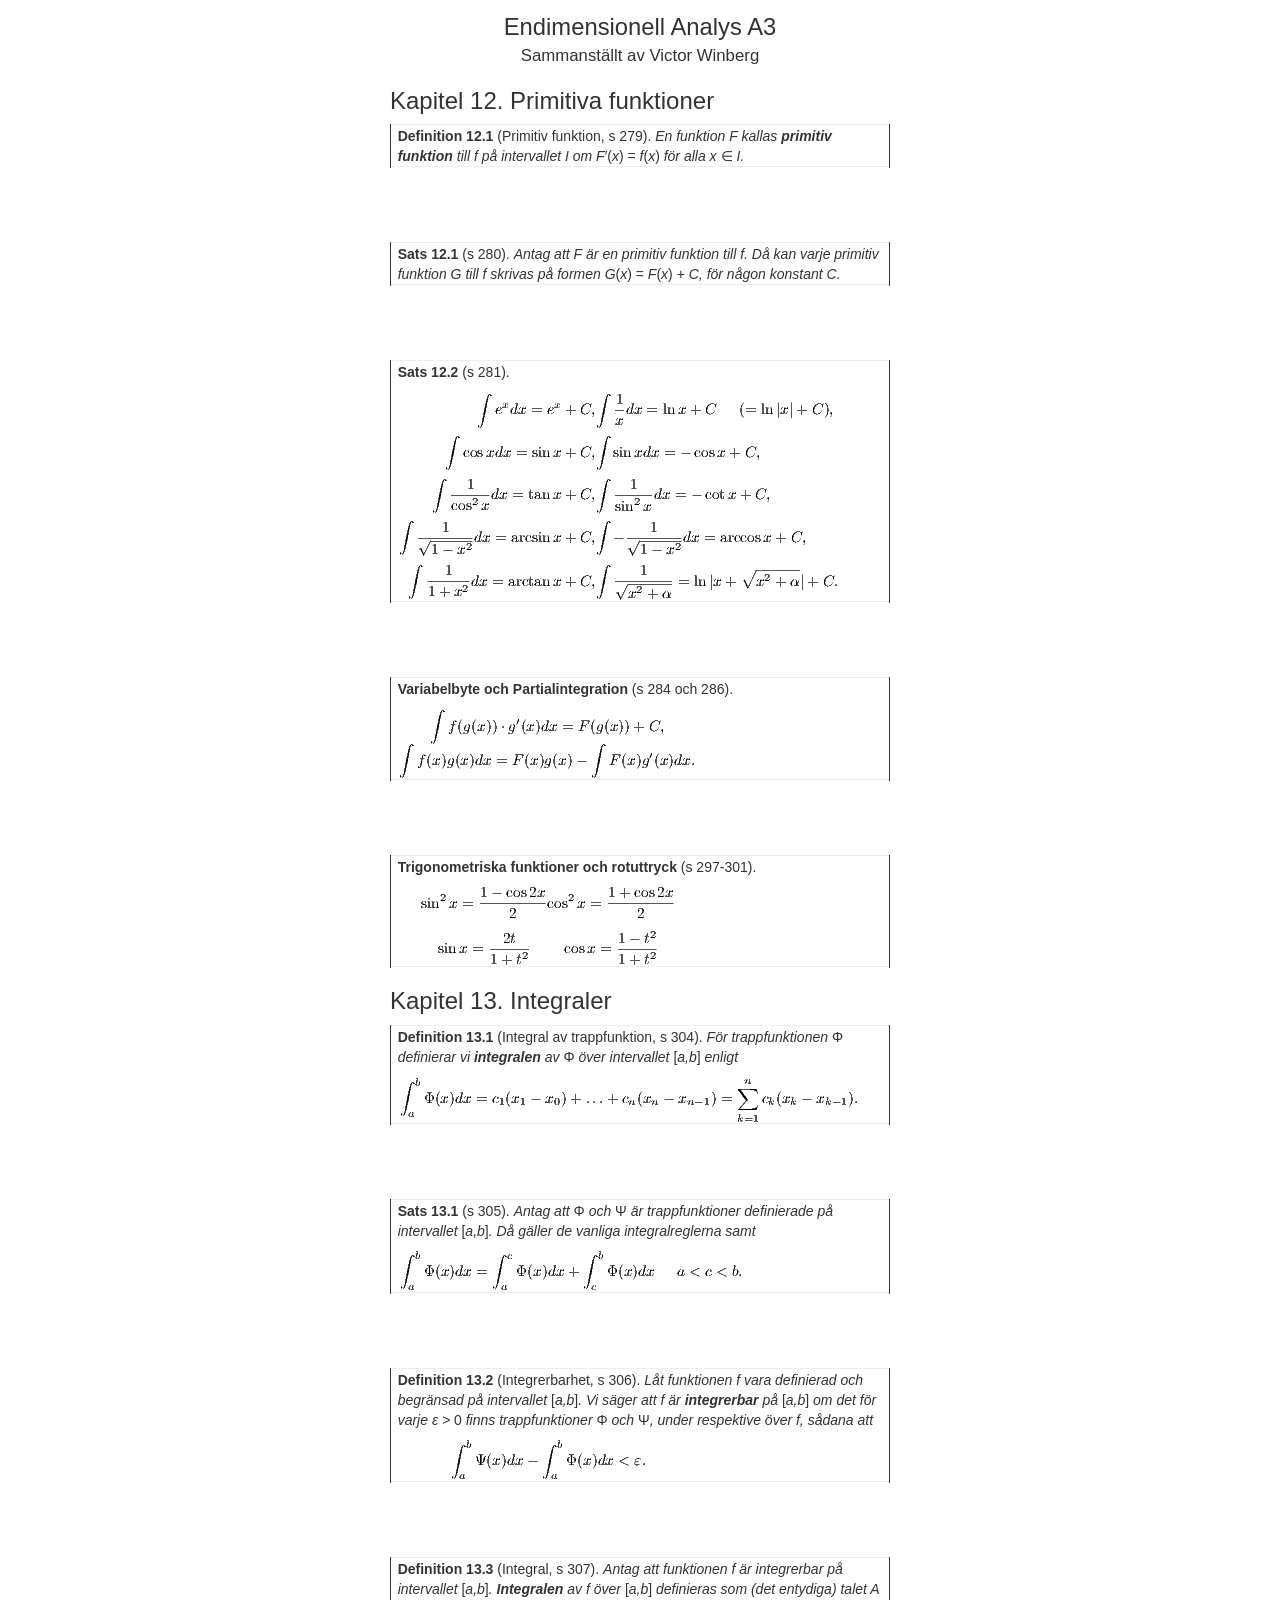
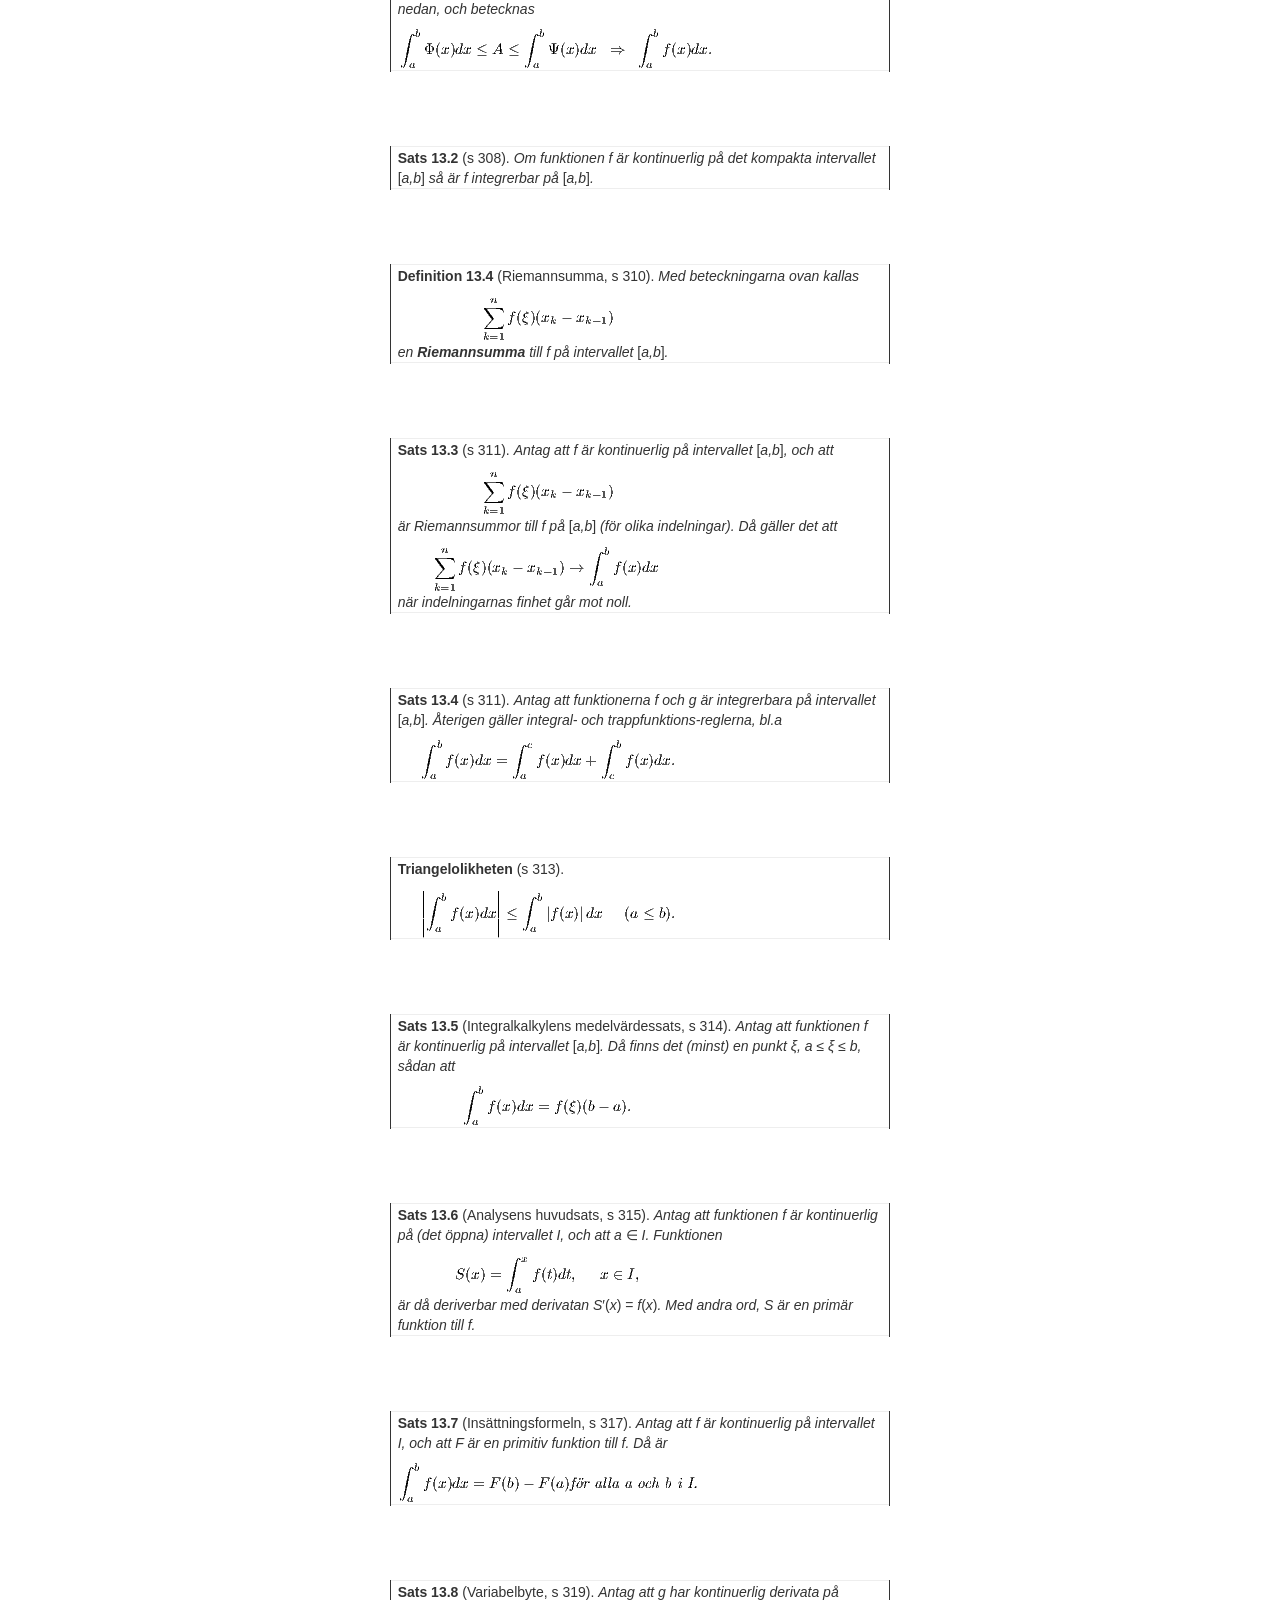
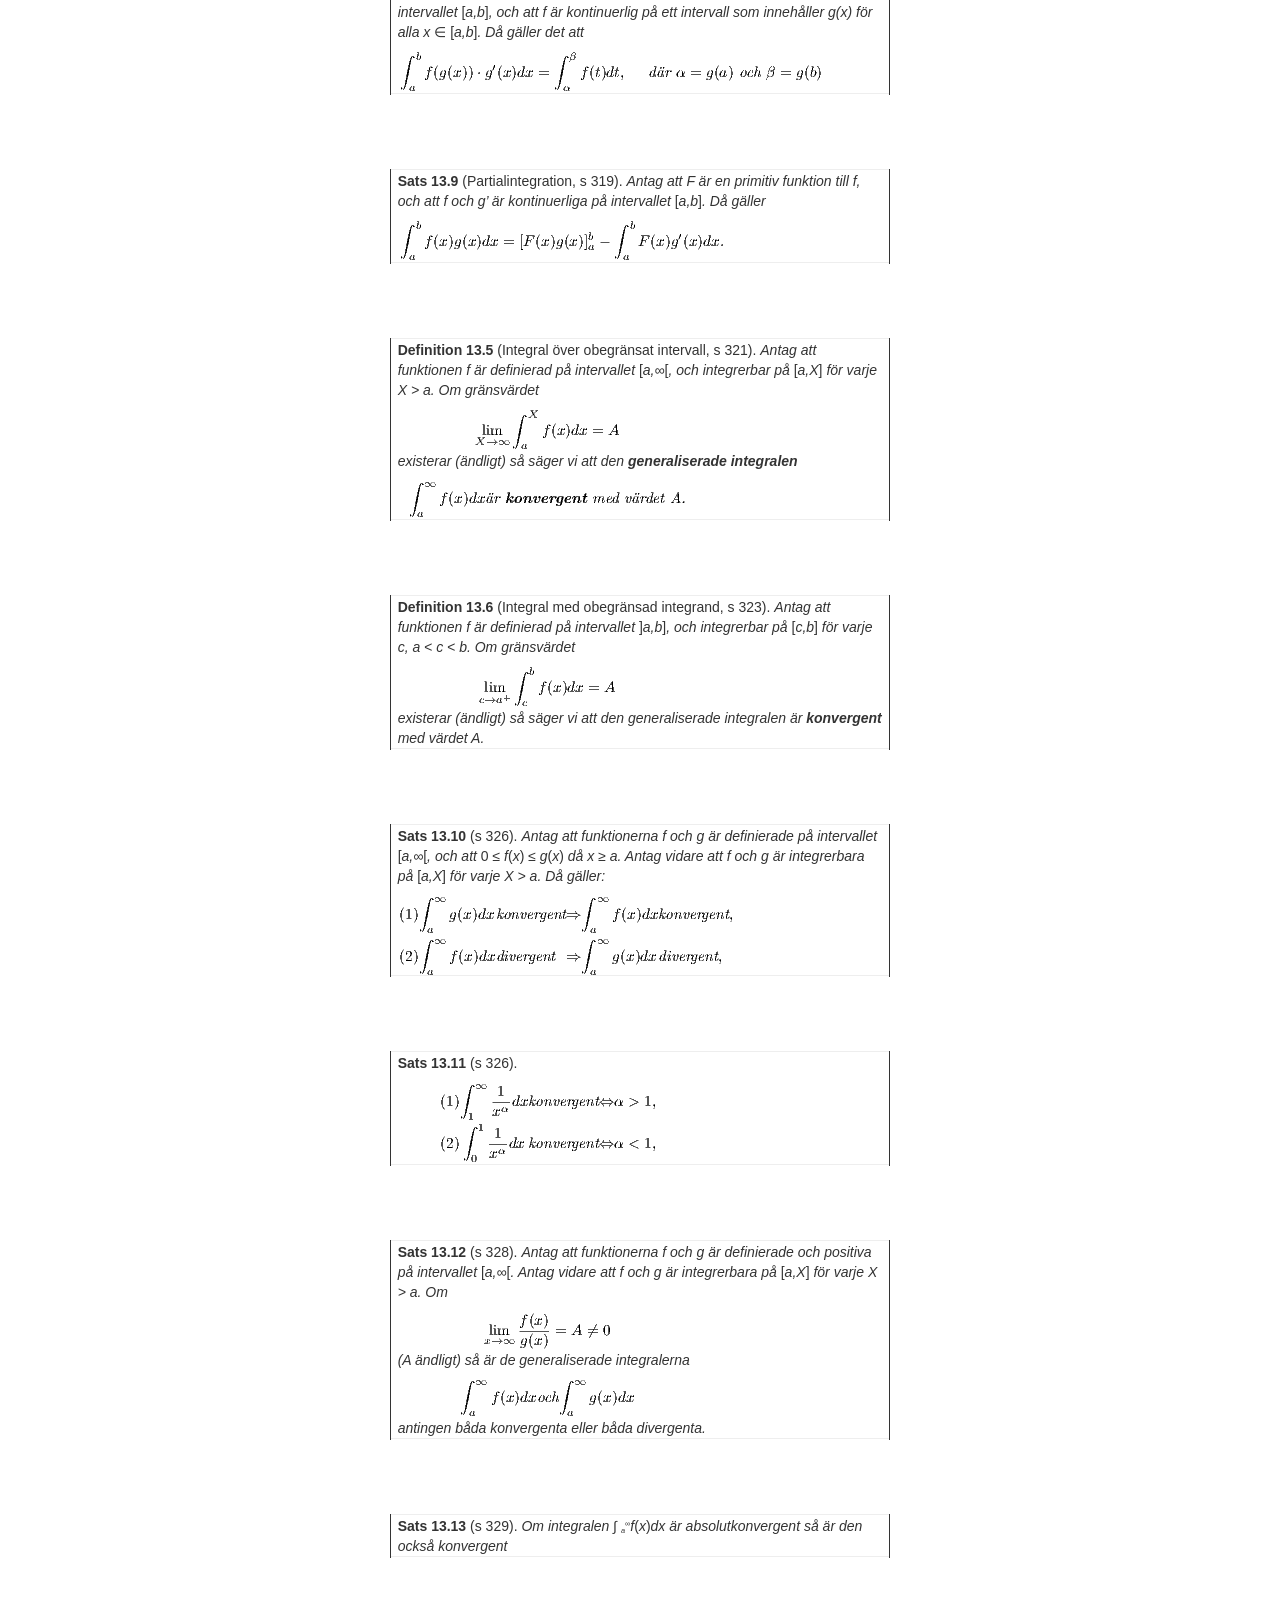
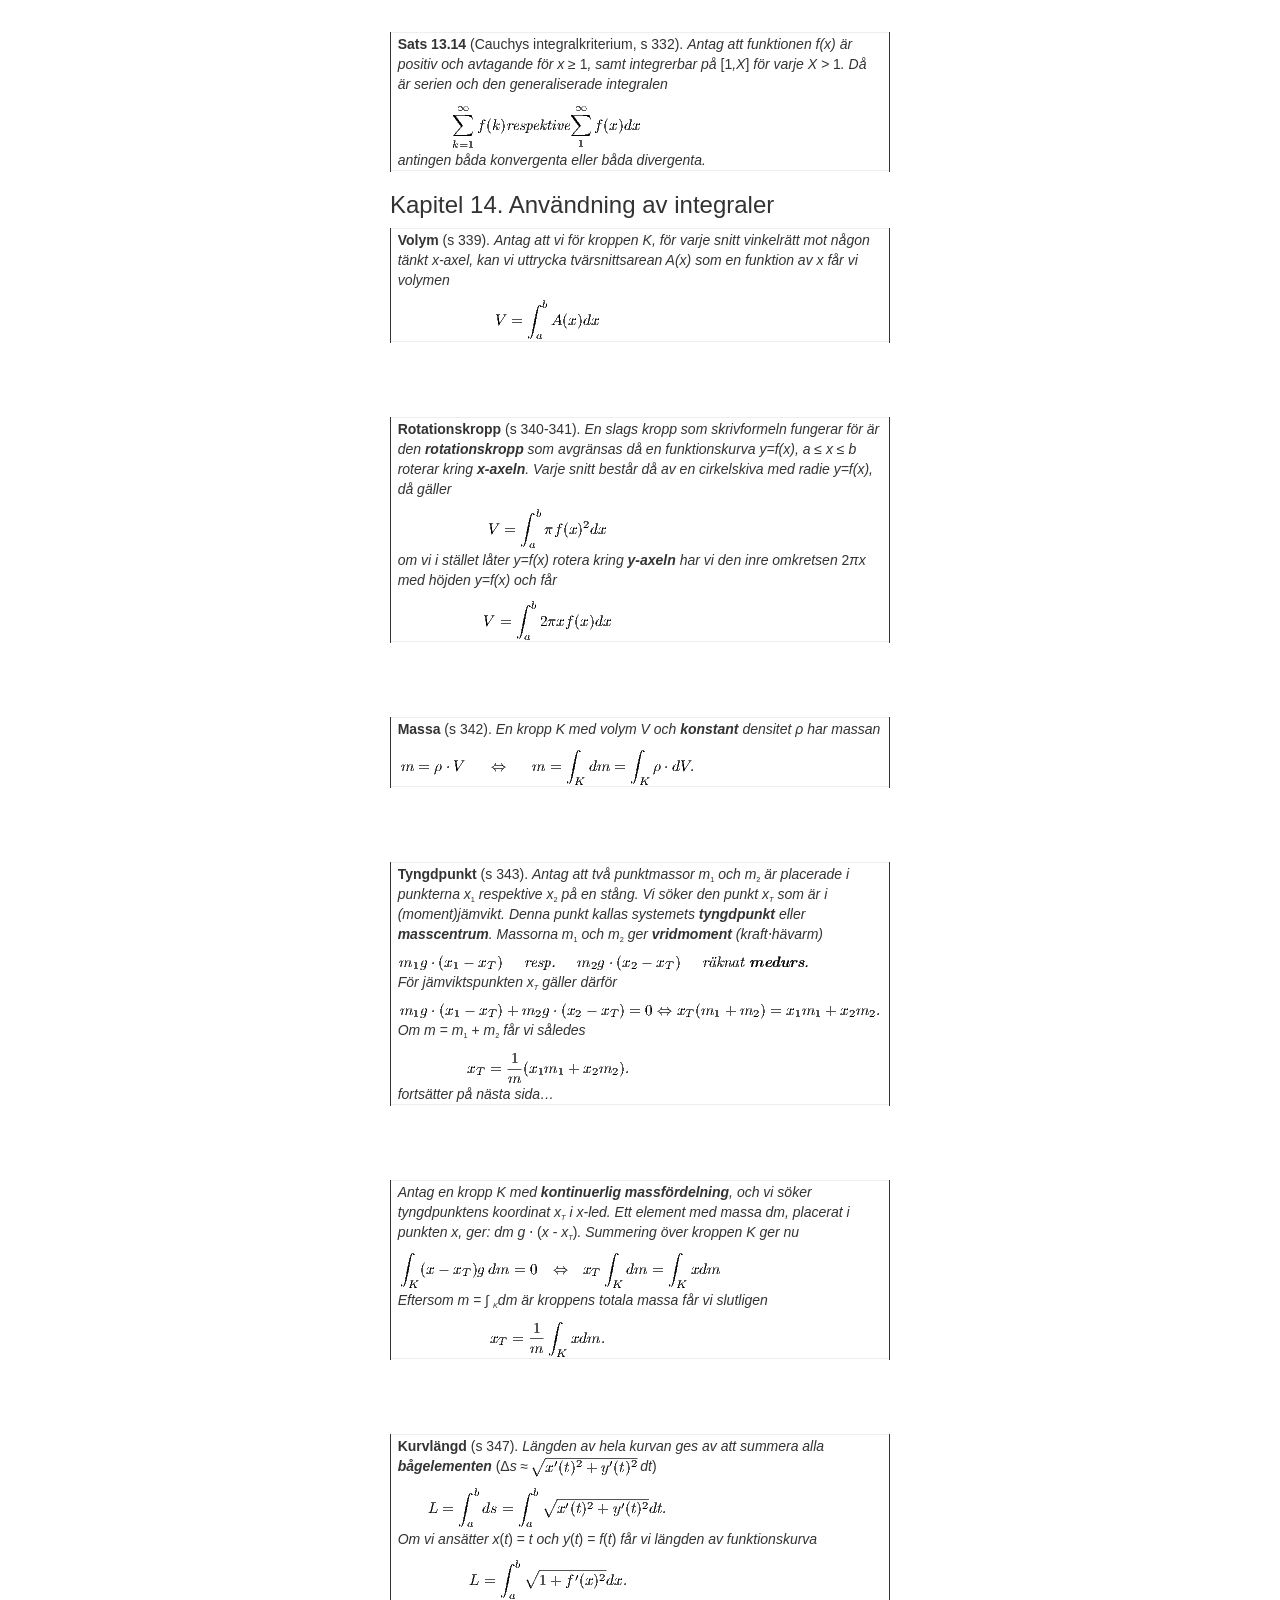
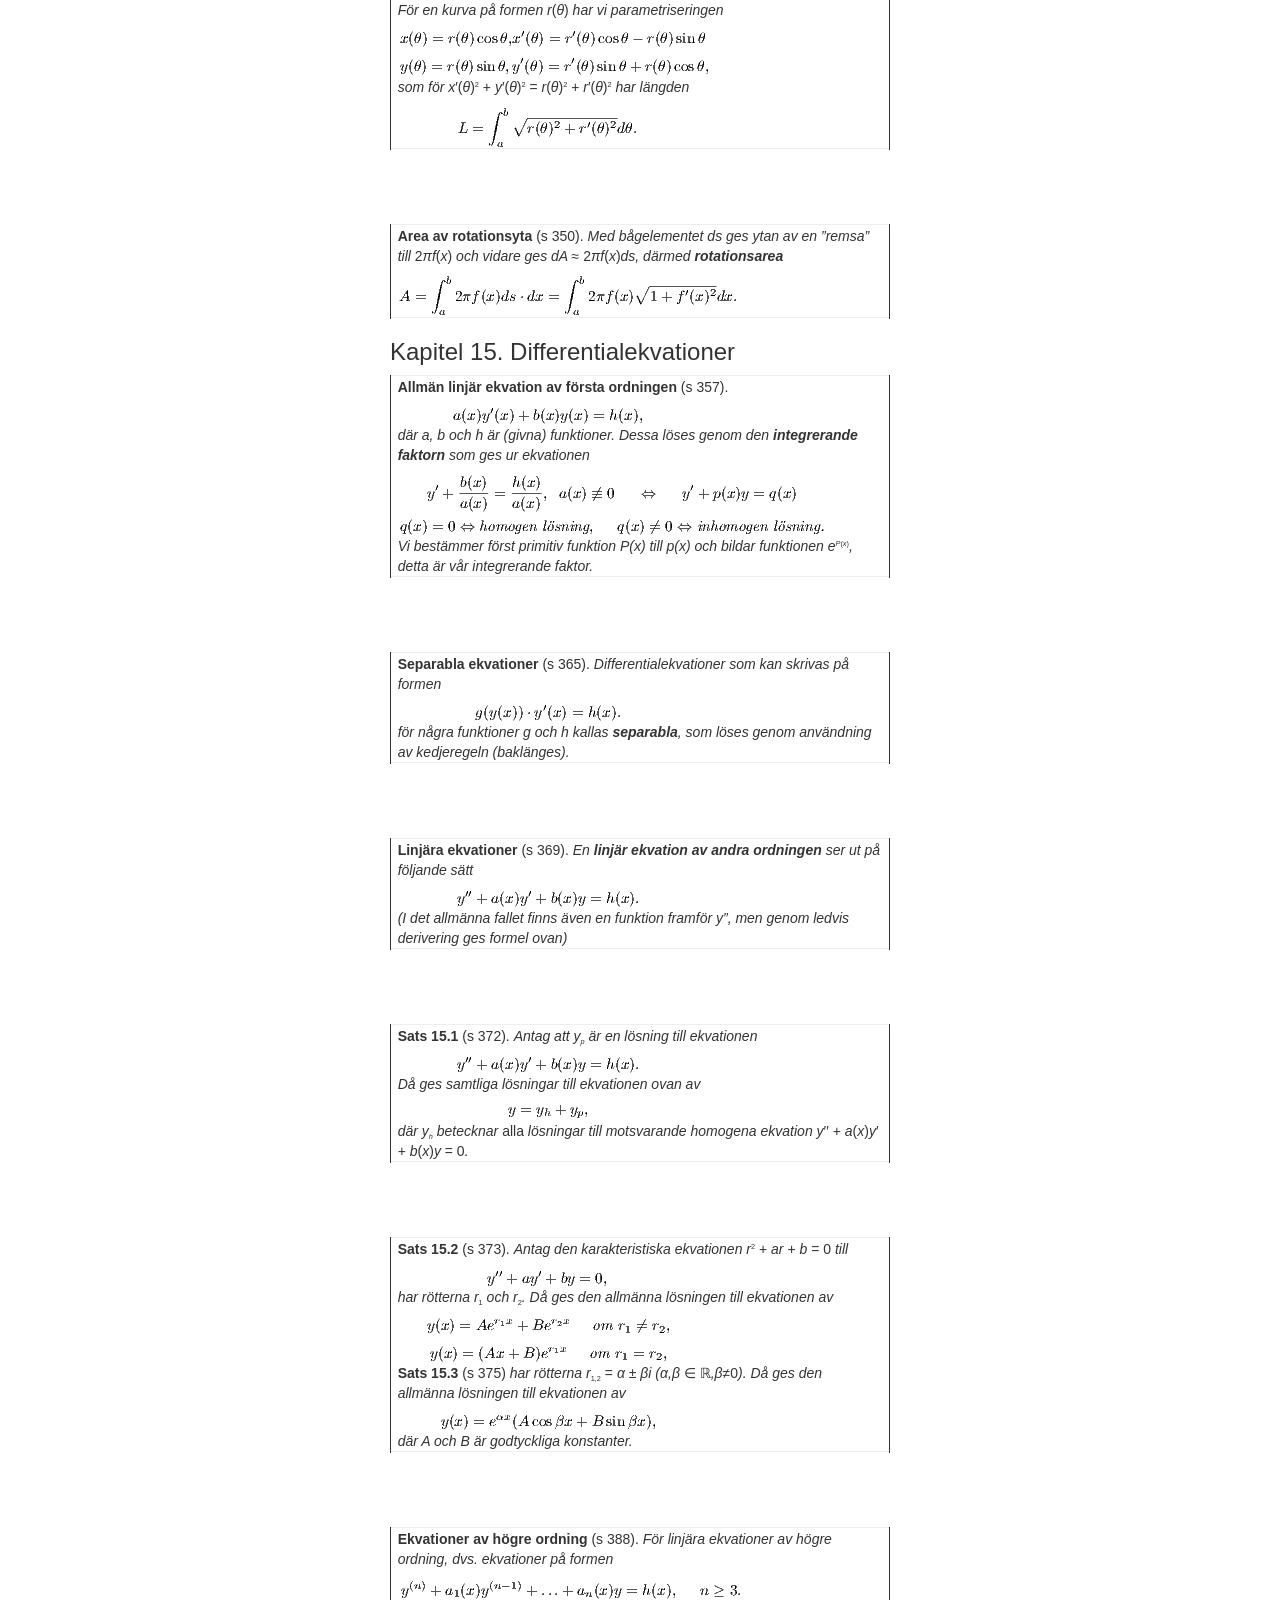
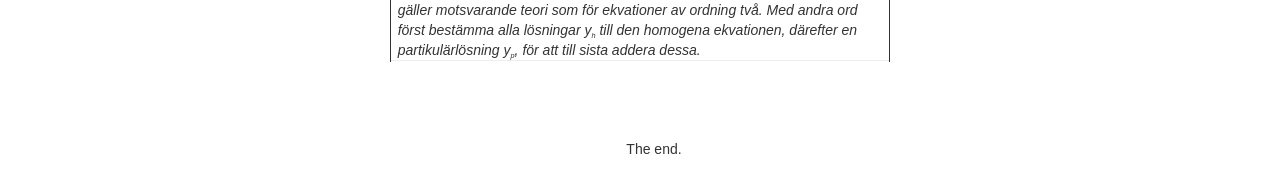
<file: FMAA01:FMAA05-endim/endim-A3.html>
﻿<!DOCTYPE html PUBLIC "-//W3C//DTD HTML 4.01 Transitional//EN"
  "http://www.w3.org/TR/html4/loose.dtd">
<html xml:lang="sv" >
<head><title></title>
<meta http-equiv="Content-Type" content="text/html; charset=iso-8859-1">
<meta name="generator" content="TeX4ht (http://www.tug.org/tex4ht/)">
<meta name="originator" content="TeX4ht (http://www.tug.org/tex4ht/)">
<!-- html -->
<meta name="src" content="endim-A3.tex">
<meta name="date" content="2016-10-10 16:34:00">
<!-- Latest compiled and minified CSS -->
<link rel="stylesheet" href="../assets/css/bootstrap.min.css">
<link rel="stylesheet" type="text/css" href="endim.css">
</head><body
>
<div align="center" style="width:500px;margin-left:auto;margin-right:auto;">
<!--l. 17--><p class="noindent" >
<!--l. 18--><p class="noindent" ><span
class="ecrm-1728">Endimensionell Analys A3</span><br />
<span
class="ecrm-1200">Sammanst</span><span
class="ecrm-1200">ällt av Victor Winberg</span><br />
   <h3 class="likesectionHead"><a
 id="x1-1000"></a>Kapitel 12. Primitiva funktioner</h3>
   <div class="tabular"> <table width="500px" id="TBL-1" class="tabular"
cellspacing="0" cellpadding="0" rules="groups"
><colgroup id="TBL-1-1g"><col
id="TBL-1-1"></colgroup><tr
class="hline"><td><hr></td></tr><tr
 style="vertical-align:baseline;" id="TBL-1-1-"><td  style="white-space:normal; text-align:left; vertical-align:middle;" id="TBL-1-1-1"
class="td11"> <!--l. 24--><p class="noindent" >
 <span
class="ecbx-1000">Definition</span>
  <span
class="ecbx-1000">12.1</span>
  (Primitiv
  funktion,
  s
  279).
  <span
class="ecti-1000">En</span>
  <span
class="ecti-1000">funktion</span>
  <span
class="ecti-1000">F</span>
  <span
class="ecti-1000">kallas</span>
  <span
class="ecbi-1000">primitiv</span>
 <span
class="ecbi-1000">funktion</span>
 <span
class="ecti-1000">till</span>
  <span
class="ecti-1000">f</span>
  <span
class="ecti-1000">på</span>
  <span
class="ecti-1000">intervallet</span>
  <span
class="ecti-1000">I</span>
  <span
class="ecti-1000">om</span>
  <span
class="cmmi-10">F</span><span
class="cmsy-10">&#x2032;</span><span
class="cmr-10">(</span><span
class="cmmi-10">x</span><span
class="cmr-10">) = </span><span
class="cmmi-10">f</span><span
class="cmr-10">(</span><span
class="cmmi-10">x</span><span
class="cmr-10">)</span>
  <span
class="ecti-1000">f</span><span
class="ecti-1000">ör</span>
  <span
class="ecti-1000">alla</span>
  <span
class="cmmi-10">x </span><span
class="cmsy-10">&#x2208; </span><span
class="cmmi-10">I</span><span
class="ecti-1000">.</span>                                                                                      </td>
</tr><tr
class="hline"><td><hr></td></tr><tr
 style="vertical-align:baseline;" id="TBL-1-2-"><td  style="white-space:normal; text-align:left; vertical-align:middle;" id="TBL-1-2-1"
class="td11"> <!--l. 27--><p class="noindent" >                                                                </td> </tr></table></div><br
class="newline" /><br
class="newline" /><br
class="newline" /><!--tex4ht:inline--><div class="tabular"> <table width="500px" id="TBL-2" class="tabular"
cellspacing="0" cellpadding="0" rules="groups"
><colgroup id="TBL-2-1g"><col
id="TBL-2-1"></colgroup><tr
class="hline"><td><hr></td></tr><tr
 style="vertical-align:baseline;" id="TBL-2-1-"><td  style="white-space:normal; text-align:left; vertical-align:middle;" id="TBL-2-1-1"
class="td11">
 <!--l. 30--><p class="noindent" >
 <span
class="ecbx-1000">Sats</span>
  <span
class="ecbx-1000">12.1</span>
  (s
  280).
  <span
class="ecti-1000">Antag</span>
  <span
class="ecti-1000">att</span>
  <span
class="ecti-1000">F</span>
  <span
class="ecti-1000">är</span>
  <span
class="ecti-1000">en</span>
  <span
class="ecti-1000">primitiv</span>
  <span
class="ecti-1000">funktion</span>
  <span
class="ecti-1000">till</span>
  <span
class="ecti-1000">f.</span>
  <span
class="ecti-1000">Då</span>
  <span
class="ecti-1000">kan</span>
  <span
class="ecti-1000">varje</span>
  <span
class="ecti-1000">primitiv</span>
  <span
class="ecti-1000">funktion</span>
  <span
class="ecti-1000">G</span>
  <span
class="ecti-1000">till</span>
  <span
class="ecti-1000">f</span>
  <span
class="ecti-1000">skrivas</span>
  <span
class="ecti-1000">på</span>
  <span
class="ecti-1000">formen</span>
  <span
class="cmmi-10">G</span><span
class="cmr-10">(</span><span
class="cmmi-10">x</span><span
class="cmr-10">) = </span><span
class="cmmi-10">F</span><span
class="cmr-10">(</span><span
class="cmmi-10">x</span><span
class="cmr-10">) + </span><span
class="cmmi-10">C</span><span
class="ecti-1000">,</span>
  <span
class="ecti-1000">f</span><span
class="ecti-1000">ör</span>
  <span
class="ecti-1000">någon</span>
  <span
class="ecti-1000">konstant</span>
  <span
class="ecti-1000">C.</span>                                                                                          </td>
</tr><tr
class="hline"><td><hr></td></tr><tr
 style="vertical-align:baseline;" id="TBL-2-2-"><td  style="white-space:normal; text-align:left; vertical-align:middle;" id="TBL-2-2-1"
class="td11"> <!--l. 33--><p class="noindent" >                                                                </td></tr></table></div><br
class="newline" /><br
class="newline" /><br
class="newline" /><!--tex4ht:inline--><div class="tabular"> <table width="500px" id="TBL-3" class="tabular"
cellspacing="0" cellpadding="0" rules="groups"
><colgroup id="TBL-3-1g"><col
id="TBL-3-1"></colgroup><tr
class="hline"><td><hr></td></tr><tr
 style="vertical-align:baseline;" id="TBL-3-1-"><td  style="white-space:normal; text-align:left; vertical-align:middle;" id="TBL-3-1-1"
class="td11"> <!--l. 36--><p class="noindent" ><span
class="ecbx-1000">Sats 12.2 </span>(s 281).
  <table
class="equation-star"><tr><td>
  <center class="math-display" >
  <img
src="endim-A30x.png" alt="          &#x222B;  x      x    &#x222B; 1-
            e dx = e + C,  x dx = lnx + C  (= ln|x|+ C),
      &#x222B;                  &#x222B;
        cosxdx = sin x+ C,  sin xdx = - cosx + C,
    &#x222B;                    &#x222B;
       --1--dx = tan x+ C, --1--dx = - cotx + C,
       cos2 x               sin2x
&#x222B;  ---1---               &#x222B;   ---1---
   &#x221A;1---x2dx = arcsin x+ C, - &#x221A;1---x2dx = arccosx+ C,
 &#x222B;    1                  &#x222B;    1            &#x2218; ------
    ----2dx = arctan x+ C,  &#x221A;--2----= ln|x+   x2 + &#x03B1;|+ C.
    1+ x                     x + &#x03B1;
  " class="math-display" ></center></td></tr></table>
  <!--l. 51--><p class="nopar" >                                                                                     </td>
</tr><tr
class="hline"><td><hr></td></tr><tr
 style="vertical-align:baseline;" id="TBL-3-2-"><td  style="white-space:normal; text-align:left; vertical-align:middle;" id="TBL-3-2-1"
class="td11"> <!--l. 53--><p class="noindent" >                                                                </td></tr></table></div><br
class="newline" /><br
class="newline" /><br
class="newline" /><!--tex4ht:inline--><div class="tabular"> <table width="500px" id="TBL-4" class="tabular"
cellspacing="0" cellpadding="0" rules="groups"
><colgroup id="TBL-4-1g"><col
id="TBL-4-1"></colgroup><tr
class="hline"><td><hr></td></tr><tr
 style="vertical-align:baseline;" id="TBL-4-1-"><td  style="white-space:normal; text-align:left; vertical-align:middle;" id="TBL-4-1-1"
class="td11"> <!--l. 56--><p class="noindent" ><span
class="ecbx-1000">Variabelbyte och Partialintegration </span>(s 284 och 286).
  <table
class="equation-star"><tr><td>
  <center class="math-display" >
  <img
src="endim-A31x.png" alt="    &#x222B;
      f(g(x))&#x22C5;g&#x2032;(x)dx = F(g(x)) +C,
&#x222B;                       &#x222B;
  f (x)g(x)dx = F (x)g(x)-  F (x)g&#x2032;(x)dx.
  " class="math-display" ></center></td></tr></table>
  <!--l. 62--><p class="nopar" >                                                                                     </td>
</tr><tr
class="hline"><td><hr></td></tr><tr
 style="vertical-align:baseline;" id="TBL-4-2-"><td  style="white-space:normal; text-align:left; vertical-align:middle;" id="TBL-4-2-1"
class="td11"> <!--l. 64--><p class="noindent" >                                                                </td></tr></table></div><br
class="newline" /><br
class="newline" /><br
class="newline" /><!--tex4ht:inline--><div class="tabular"> <table width="500px" id="TBL-5" class="tabular"
cellspacing="0" cellpadding="0" rules="groups"
><colgroup id="TBL-5-1g"><col
id="TBL-5-1"></colgroup><tr
class="hline"><td><hr></td></tr><tr
 style="vertical-align:baseline;" id="TBL-5-1-"><td  style="white-space:normal; text-align:left; vertical-align:middle;" id="TBL-5-1-1"
class="td11"> <!--l. 67--><p class="noindent" ><span
class="ecbx-1000">Trigonometriska funktioner och rotuttryck </span>(s 297-301).
  <table
class="equation-star"><tr><td>
  <center class="math-display" >
  <img
src="endim-A32x.png" alt="       1 - cos2x       1 +cos2x
sin2x = ---------cos2x = ---------
           2               2
  sin x =--2t-     cosx = 1---t2
        1 + t2           1 + t2
  " class="math-display" ></center></td></tr></table>
  <!--l. 76--><p class="nopar" >                                                                                                                            </td>
</tr><tr
class="hline"><td><hr></td></tr><tr
 style="vertical-align:baseline;" id="TBL-5-2-"><td  style="white-space:normal; text-align:left; vertical-align:middle;" id="TBL-5-2-1"
class="td11"> <!--l. 78--><p class="noindent" >                                                                </td></tr></table></div>
   <h3 class="likesectionHead"><a
 id="x1-2000"></a>Kapitel 13. Integraler</h3>
   <div class="tabular"> <table width="500px" id="TBL-6" class="tabular"
cellspacing="0" cellpadding="0" rules="groups"
><colgroup id="TBL-6-1g"><col
id="TBL-6-1"></colgroup><tr
class="hline"><td><hr></td></tr><tr
 style="vertical-align:baseline;" id="TBL-6-1-"><td  style="white-space:normal; text-align:left; vertical-align:middle;" id="TBL-6-1-1"
class="td11"> <!--l. 81--><p class="noindent" ><span
class="ecbx-1000">Definition 13.1 </span>(Integral av trappfunktion, s 304). <span
class="ecti-1000">F</span><span
class="ecti-1000">ör trappfunktionen </span><span
class="cmr-10">&#x03A6;</span>
  <span
class="ecti-1000">definierar vi </span><span
class="ecbi-1000">integralen </span><span
class="ecti-1000">av </span><span
class="cmr-10">&#x03A6; </span><span
class="ecti-1000">över intervallet </span><span
class="cmr-10">[</span><span
class="cmmi-10">a,b</span><span
class="cmr-10">] </span><span
class="ecti-1000">enligt</span>
  <table
class="equation-star"><tr><td>
  <center class="math-display" >
  <img
src="endim-A33x.png" alt="&#x222B; b                                       &#x2211;n
 a &#x03A6;(x)dx = c1(x1 - x0)+ ...+ cn(xn - xn-1) = ck(xk - xk-1).
                                          k=1
  " class="math-display" ></center></td></tr></table>
  <!--l. 89--><p class="nopar" >                                                                                     </td>
</tr><tr
class="hline"><td><hr></td></tr><tr
 style="vertical-align:baseline;" id="TBL-6-2-"><td  style="white-space:normal; text-align:left; vertical-align:middle;" id="TBL-6-2-1"
class="td11"> <!--l. 91--><p class="noindent" >                                                                </td> </tr></table></div><br
class="newline" /><br
class="newline" /><br
class="newline" /><!--tex4ht:inline--><div class="tabular"> <table width="500px" id="TBL-7" class="tabular"
cellspacing="0" cellpadding="0" rules="groups"
><colgroup id="TBL-7-1g"><col
id="TBL-7-1"></colgroup><tr
class="hline"><td><hr></td></tr><tr
 style="vertical-align:baseline;" id="TBL-7-1-"><td  style="white-space:normal; text-align:left; vertical-align:middle;" id="TBL-7-1-1"
class="td11"> <!--l. 94--><p class="noindent" ><span
class="ecbx-1000">Sats 13.1 </span>(s 305). <span
class="ecti-1000">Antag att </span><span
class="cmr-10">&#x03A6; </span><span
class="ecti-1000">och </span><span
class="cmr-10">&#x03A8; </span><span
class="ecti-1000">är trappfunktioner definierade på</span>
  <span
class="ecti-1000">intervallet </span><span
class="cmr-10">[</span><span
class="cmmi-10">a,b</span><span
class="cmr-10">]</span><span
class="ecti-1000">. Då g</span><span
class="ecti-1000">äller de vanliga integralreglerna samt</span>
  <table
class="equation-star"><tr><td>
  <center class="math-display" >
  <img
src="endim-A34x.png" alt="&#x222B; b         &#x222B; c        &#x222B; b
   &#x03A6; (x)dx =    &#x03A6;(x)dx+    &#x03A6; (x)dx   a &#x003C; c &#x003C; b.
 a           a          c
  " class="math-display" ></center></td></tr></table>
  <!--l. 101--><p class="nopar" >                                                                                     </td>
</tr><tr
class="hline"><td><hr></td></tr><tr
 style="vertical-align:baseline;" id="TBL-7-2-"><td  style="white-space:normal; text-align:left; vertical-align:middle;" id="TBL-7-2-1"
class="td11"> <!--l. 103--><p class="noindent" >                                                                </td></tr></table></div><br
class="newline" /><br
class="newline" /><br
class="newline" /><!--tex4ht:inline--><div class="tabular"> <table width="500px" id="TBL-8" class="tabular"
cellspacing="0" cellpadding="0" rules="groups"
><colgroup id="TBL-8-1g"><col
id="TBL-8-1"></colgroup><tr
class="hline"><td><hr></td></tr><tr
 style="vertical-align:baseline;" id="TBL-8-1-"><td  style="white-space:normal; text-align:left; vertical-align:middle;" id="TBL-8-1-1"
class="td11"> <!--l. 106--><p class="noindent" ><span
class="ecbx-1000">Definition 13.2 </span>(Integrerbarhet, s 306). <span
class="ecti-1000">Låt funktionen f vara definierad och</span>
  <span
class="ecti-1000">begr</span><span
class="ecti-1000">änsad på intervallet </span><span
class="cmr-10">[</span><span
class="cmmi-10">a,b</span><span
class="cmr-10">]</span><span
class="ecti-1000">. Vi s</span><span
class="ecti-1000">äger att f </span><span
class="ecti-1000">är </span><span
class="ecbi-1000">integrerbar </span><span
class="ecti-1000">på </span><span
class="cmr-10">[</span><span
class="cmmi-10">a,b</span><span
class="cmr-10">] </span><span
class="ecti-1000">om det f</span><span
class="ecti-1000">ör</span>
  <span
class="ecti-1000">varje </span><span
class="cmmi-10">&#x03B5; &#x003E; </span><span
class="cmr-10">0 </span><span
class="ecti-1000">finns trappfunktioner </span><span
class="cmr-10">&#x03A6; </span><span
class="ecti-1000">och </span><span
class="cmr-10">&#x03A8;</span><span
class="ecti-1000">, under respektive </span><span
class="ecti-1000">över f, sådana</span>
  <span
class="ecti-1000">att</span>
  <table
class="equation-star"><tr><td>
  <center class="math-display" >
  <img
src="endim-A35x.png" alt="&#x222B;          &#x222B;
 b&#x03A8; (x)dx-   b&#x03A6;(x)dx &#x003C; &#x03B5;.
 a          a
  " class="math-display" ></center></td></tr></table>
  <!--l. 113--><p class="nopar" >                                                                                     </td>
</tr><tr
class="hline"><td><hr></td></tr><tr
 style="vertical-align:baseline;" id="TBL-8-2-"><td  style="white-space:normal; text-align:left; vertical-align:middle;" id="TBL-8-2-1"
class="td11"> <!--l. 115--><p class="noindent" >                                                                </td></tr></table></div><br
class="newline" /><br
class="newline" /><br
class="newline" /><!--tex4ht:inline--><div class="tabular"> <table width="500px" id="TBL-9" class="tabular"
cellspacing="0" cellpadding="0" rules="groups"
><colgroup id="TBL-9-1g"><col
id="TBL-9-1"></colgroup><tr
class="hline"><td><hr></td></tr><tr
 style="vertical-align:baseline;" id="TBL-9-1-"><td  style="white-space:normal; text-align:left; vertical-align:middle;" id="TBL-9-1-1"
class="td11"> <!--l. 118--><p class="noindent" ><span
class="ecbx-1000">Definition 13.3 </span>(Integral, s 307). <span
class="ecti-1000">Antag att funktionen f </span><span
class="ecti-1000">är integrerbar på</span>
  <span
class="ecti-1000">intervallet </span><span
class="cmr-10">[</span><span
class="cmmi-10">a,b</span><span
class="cmr-10">]</span><span
class="ecti-1000">. </span><span
class="ecbi-1000">Integralen </span><span
class="ecti-1000">av f </span><span
class="ecti-1000">över </span><span
class="cmr-10">[</span><span
class="cmmi-10">a,b</span><span
class="cmr-10">] </span><span
class="ecti-1000">definieras som (det entydiga) talet </span><span
class="cmmi-10">A</span>
  <span
class="ecti-1000">nedan, och betecknas</span>
  <table
class="equation-star"><tr><td>
  <center class="math-display" >
  <img
src="endim-A36x.png" alt="&#x222B; b             &#x222B; b           &#x222B; b
   &#x03A6; (x)dx &#x2264; A &#x2264;    &#x03A8;(x)dx &#x21D2;      f(x)dx.
 a               a             a
  " class="math-display" ></center></td></tr></table>
  <!--l. 125--><p class="nopar" >                                                                                     </td>
</tr><tr
class="hline"><td><hr></td></tr><tr
 style="vertical-align:baseline;" id="TBL-9-2-"><td  style="white-space:normal; text-align:left; vertical-align:middle;" id="TBL-9-2-1"
class="td11"> <!--l. 127--><p class="noindent" >                                                                </td></tr></table></div><br
class="newline" /><br
class="newline" /><br
class="newline" /><!--tex4ht:inline--><div class="tabular"> <table width="500px" id="TBL-10" class="tabular"
cellspacing="0" cellpadding="0" rules="groups"
><colgroup id="TBL-10-1g"><col
id="TBL-10-1"></colgroup><tr
class="hline"><td><hr></td></tr><tr
 style="vertical-align:baseline;" id="TBL-10-1-"><td  style="white-space:normal; text-align:left; vertical-align:middle;" id="TBL-10-1-1"
class="td11">
 <!--l. 130--><p class="noindent" >
 <span
class="ecbx-1000">Sats</span>
  <span
class="ecbx-1000">13.2</span>
  (s
  308).
  <span
class="ecti-1000">Om</span>
  <span
class="ecti-1000">funktionen</span>
  <span
class="ecti-1000">f</span>
  <span
class="ecti-1000">är</span>
  <span
class="ecti-1000">kontinuerlig</span>
  <span
class="ecti-1000">på</span>
  <span
class="ecti-1000">det</span>
  <span
class="ecti-1000">kompakta</span>
  <span
class="ecti-1000">intervallet</span>
  <span
class="cmr-10">[</span><span
class="cmmi-10">a,b</span><span
class="cmr-10">]</span>
  <span
class="ecti-1000">så</span>
  <span
class="ecti-1000">är</span>
  <span
class="ecti-1000">f</span>
  <span
class="ecti-1000">integrerbar</span>
  <span
class="ecti-1000">på</span>
  <span
class="cmr-10">[</span><span
class="cmmi-10">a,b</span><span
class="cmr-10">]</span><span
class="ecti-1000">.</span>                                                                                       </td>
</tr><tr
class="hline"><td><hr></td></tr><tr
 style="vertical-align:baseline;" id="TBL-10-2-"><td  style="white-space:normal; text-align:left; vertical-align:middle;" id="TBL-10-2-1"
class="td11"> <!--l. 133--><p class="noindent" >                                                                </td></tr></table></div><br
class="newline" /><br
class="newline" /><br
class="newline" /><!--tex4ht:inline--><div class="tabular"> <table width="500px" id="TBL-11" class="tabular"
cellspacing="0" cellpadding="0" rules="groups"
><colgroup id="TBL-11-1g"><col
id="TBL-11-1"></colgroup><tr
class="hline"><td><hr></td></tr><tr
 style="vertical-align:baseline;" id="TBL-11-1-"><td  style="white-space:normal; text-align:left; vertical-align:middle;" id="TBL-11-1-1"
class="td11"> <!--l. 136--><p class="noindent" ><span
class="ecbx-1000">Definition 13.4 </span>(Riemannsumma, s 310). <span
class="ecti-1000">Med beteckningarna ovan</span>
  <span
class="ecti-1000">kallas</span>
  <table
class="equation-star"><tr><td>
  <center class="math-display" >
  <img
src="endim-A37x.png" alt=" n&#x2211;
    f(&#x03BE;)(xk - xk-1)
k=1
  " class="math-display" ></center></td></tr></table>
  <!--l. 143--><p class="nopar" >
  <span
class="ecti-1000">en </span><span
class="ecbi-1000">Riemannsumma </span><span
class="ecti-1000">till f på intervallet </span><span
class="cmr-10">[</span><span
class="cmmi-10">a,b</span><span
class="cmr-10">]</span><span
class="ecti-1000">.</span>                                    </td>
</tr><tr
class="hline"><td><hr></td></tr><tr
 style="vertical-align:baseline;" id="TBL-11-2-"><td  style="white-space:normal; text-align:left; vertical-align:middle;" id="TBL-11-2-1"
class="td11"> <!--l. 146--><p class="noindent" >                                                                </td></tr></table></div><br
class="newline" /><br
class="newline" /><br
class="newline" /><!--tex4ht:inline--><div class="tabular"> <table width="500px" id="TBL-12" class="tabular"
cellspacing="0" cellpadding="0" rules="groups"
><colgroup id="TBL-12-1g"><col
id="TBL-12-1"></colgroup><tr
class="hline"><td><hr></td></tr><tr
 style="vertical-align:baseline;" id="TBL-12-1-"><td  style="white-space:normal; text-align:left; vertical-align:middle;" id="TBL-12-1-1"
class="td11"> <!--l. 149--><p class="noindent" ><span
class="ecbx-1000">Sats 13.3 </span>(s 311). <span
class="ecti-1000">Antag att f </span><span
class="ecti-1000">är kontinuerlig på intervallet </span><span
class="cmr-10">[</span><span
class="cmmi-10">a,b</span><span
class="cmr-10">]</span><span
class="ecti-1000">, och</span>
  <span
class="ecti-1000">att</span>
  <table
class="equation-star"><tr><td>
  <center class="math-display" >
  <img
src="endim-A38x.png" alt=" n&#x2211;
    f(&#x03BE;)(xk - xk-1)
k=1
  " class="math-display" ></center></td></tr></table>
  <!--l. 156--><p class="nopar" >
  <span
class="ecti-1000">är Riemannsummor till f på </span><span
class="cmr-10">[</span><span
class="cmmi-10">a,b</span><span
class="cmr-10">] </span><span
class="ecti-1000">(f</span><span
class="ecti-1000">ör olika indelningar). Då g</span><span
class="ecti-1000">äller det</span>
  <span
class="ecti-1000">att</span>
  <table
class="equation-star"><tr><td>
  <center class="math-display" >
  <img
src="endim-A39x.png" alt=" n                 &#x222B;
&#x2211;  f(&#x03BE;)(x - x   ) &#x2192;   bf(x)dx
k=1      k   k-1     a
  " class="math-display" ></center></td></tr></table>
  <!--l. 163--><p class="nopar" >
  <span
class="ecti-1000">n</span><span
class="ecti-1000">är indelningarnas finhet går mot noll.</span>                                             </td>
</tr><tr
class="hline"><td><hr></td></tr><tr
 style="vertical-align:baseline;" id="TBL-12-2-"><td  style="white-space:normal; text-align:left; vertical-align:middle;" id="TBL-12-2-1"
class="td11"> <!--l. 166--><p class="noindent" >                                                                </td></tr></table></div><br
class="newline" /><br
class="newline" /><br
class="newline" /><!--tex4ht:inline--><div class="tabular"> <table width="500px" id="TBL-13" class="tabular"
cellspacing="0" cellpadding="0" rules="groups"
><colgroup id="TBL-13-1g"><col
id="TBL-13-1"></colgroup><tr
class="hline"><td><hr></td></tr><tr
 style="vertical-align:baseline;" id="TBL-13-1-"><td  style="white-space:normal; text-align:left; vertical-align:middle;" id="TBL-13-1-1"
class="td11"> <!--l. 169--><p class="noindent" ><span
class="ecbx-1000">Sats 13.4 </span>(s 311). <span
class="ecti-1000">Antag att funktionerna f och g </span><span
class="ecti-1000">är integrerbara på</span>
  <span
class="ecti-1000">intervallet </span><span
class="cmr-10">[</span><span
class="cmmi-10">a,b</span><span
class="cmr-10">]</span><span
class="ecti-1000">. Återigen g</span><span
class="ecti-1000">äller integral- och trappfunktions-reglerna,</span>
  <span
class="ecti-1000">bl.a</span>
  <table
class="equation-star"><tr><td>
  <center class="math-display" >
  <img
src="endim-A310x.png" alt="&#x222B; b        &#x222B; c        &#x222B; b
   f(x)dx =   f(x)dx+    f(x)dx.
 a          a          c
  " class="math-display" ></center></td></tr></table>
  <!--l. 176--><p class="nopar" >                                                                                     </td>
</tr><tr
class="hline"><td><hr></td></tr><tr
 style="vertical-align:baseline;" id="TBL-13-2-"><td  style="white-space:normal; text-align:left; vertical-align:middle;" id="TBL-13-2-1"
class="td11"> <!--l. 178--><p class="noindent" >                                                                </td></tr></table></div><br
class="newline" /><br
class="newline" /><br
class="newline" /><!--tex4ht:inline--><div class="tabular"> <table width="500px" id="TBL-14" class="tabular"
cellspacing="0" cellpadding="0" rules="groups"
><colgroup id="TBL-14-1g"><col
id="TBL-14-1"></colgroup><tr
class="hline"><td><hr></td></tr><tr
 style="vertical-align:baseline;" id="TBL-14-1-"><td  style="white-space:normal; text-align:left; vertical-align:middle;" id="TBL-14-1-1"
class="td11"> <!--l. 181--><p class="noindent" ><span
class="ecbx-1000">Triangelolikheten </span>(s 313).
  <table
class="equation-star"><tr><td>
  <center class="math-display" >
  <img
src="endim-A311x.png" alt="||&#x222B;        ||  &#x222B;
|| bf (x)dx||&#x2264;   b|f(x)|dx   (a &#x2264; b).
| a      |   a
  " class="math-display" ></center></td></tr></table>
  <!--l. 187--><p class="nopar" >                                                                                     </td>
</tr><tr
class="hline"><td><hr></td></tr><tr
 style="vertical-align:baseline;" id="TBL-14-2-"><td  style="white-space:normal; text-align:left; vertical-align:middle;" id="TBL-14-2-1"
class="td11"> <!--l. 189--><p class="noindent" >                                                                </td></tr></table></div><br
class="newline" /><br
class="newline" /><br
class="newline" /><!--tex4ht:inline--><div class="tabular"> <table width="500px" id="TBL-15" class="tabular"
cellspacing="0" cellpadding="0" rules="groups"
><colgroup id="TBL-15-1g"><col
id="TBL-15-1"></colgroup><tr
class="hline"><td><hr></td></tr><tr
 style="vertical-align:baseline;" id="TBL-15-1-"><td  style="white-space:normal; text-align:left; vertical-align:middle;" id="TBL-15-1-1"
class="td11"> <!--l. 192--><p class="noindent" ><span
class="ecbx-1000">Sats 13.5 </span>(Integralkalkylens medelvärdessats, s 314). <span
class="ecti-1000">Antag att funktionen f </span><span
class="ecti-1000">är</span>
  <span
class="ecti-1000">kontinuerlig på intervallet </span><span
class="cmr-10">[</span><span
class="cmmi-10">a,b</span><span
class="cmr-10">]</span><span
class="ecti-1000">. Då finns det (minst) en punkt </span><span
class="cmmi-10">&#x03BE;</span><span
class="ecti-1000">, </span><span
class="cmmi-10">a </span><span
class="cmsy-10">&#x2264; </span><span
class="cmmi-10">&#x03BE; </span><span
class="cmsy-10">&#x2264; </span><span
class="cmmi-10">b</span><span
class="ecti-1000">,</span>
  <span
class="ecti-1000">sådan att</span>
  <table
class="equation-star"><tr><td>
  <center class="math-display" >
  <img
src="endim-A312x.png" alt="&#x222B; b
   f(x)dx = f(&#x03BE;)(b- a).
 a
  " class="math-display" ></center></td></tr></table>
  <!--l. 199--><p class="nopar" >                                                                                     </td>
</tr><tr
class="hline"><td><hr></td></tr><tr
 style="vertical-align:baseline;" id="TBL-15-2-"><td  style="white-space:normal; text-align:left; vertical-align:middle;" id="TBL-15-2-1"
class="td11"> <!--l. 201--><p class="noindent" >                                                                </td></tr></table></div><br
class="newline" /><br
class="newline" /><br
class="newline" /><!--tex4ht:inline--><div class="tabular"> <table width="500px" id="TBL-16" class="tabular"
cellspacing="0" cellpadding="0" rules="groups"
><colgroup id="TBL-16-1g"><col
id="TBL-16-1"></colgroup><tr
class="hline"><td><hr></td></tr><tr
 style="vertical-align:baseline;" id="TBL-16-1-"><td  style="white-space:normal; text-align:left; vertical-align:middle;" id="TBL-16-1-1"
class="td11"> <!--l. 204--><p class="noindent" ><span
class="ecbx-1000">Sats 13.6 </span>(Analysens huvudsats, s 315). <span
class="ecti-1000">Antag att funktionen f </span><span
class="ecti-1000">är kontinuerlig</span>
  <span
class="ecti-1000">på (det </span><span
class="ecti-1000">öppna) intervallet I, och att </span><span
class="cmmi-10">a </span><span
class="cmsy-10">&#x2208; </span><span
class="cmmi-10">I</span><span
class="ecti-1000">. Funktionen</span>
  <table
class="equation-star"><tr><td>
  <center class="math-display" >
  <img
src="endim-A313x.png" alt="       &#x222B;
S(x) =  x f(t)dt,  x &#x2208; I,
        a
  " class="math-display" ></center></td></tr></table>
  <!--l. 211--><p class="nopar" >
  <span
class="ecti-1000">är då deriverbar med derivatan </span><span
class="cmmi-10">S</span><span
class="cmsy-10">&#x2032;</span><span
class="cmr-10">(</span><span
class="cmmi-10">x</span><span
class="cmr-10">) = </span><span
class="cmmi-10">f</span><span
class="cmr-10">(</span><span
class="cmmi-10">x</span><span
class="cmr-10">)</span><span
class="ecti-1000">. Med andra ord, S </span><span
class="ecti-1000">är en prim</span><span
class="ecti-1000">är</span>
  <span
class="ecti-1000">funktion till f.</span>                                                                            </td>
</tr><tr
class="hline"><td><hr></td></tr><tr
 style="vertical-align:baseline;" id="TBL-16-2-"><td  style="white-space:normal; text-align:left; vertical-align:middle;" id="TBL-16-2-1"
class="td11"> <!--l. 214--><p class="noindent" >                                                                </td></tr></table></div><br
class="newline" /><br
class="newline" /><br
class="newline" /><!--tex4ht:inline--><div class="tabular"> <table width="500px" id="TBL-17" class="tabular"
cellspacing="0" cellpadding="0" rules="groups"
><colgroup id="TBL-17-1g"><col
id="TBL-17-1"></colgroup><tr
class="hline"><td><hr></td></tr><tr
 style="vertical-align:baseline;" id="TBL-17-1-"><td  style="white-space:normal; text-align:left; vertical-align:middle;" id="TBL-17-1-1"
class="td11"> <!--l. 217--><p class="noindent" ><span
class="ecbx-1000">Sats 13.7 </span>(Insättningsformeln, s 317). <span
class="ecti-1000">Antag att f </span><span
class="ecti-1000">är kontinuerlig på intervallet</span>
  <span
class="ecti-1000">I, och att F </span><span
class="ecti-1000">är en primitiv funktion till f. Då </span><span
class="ecti-1000">är</span>
  <table
class="equation-star"><tr><td>
  <center class="math-display" >
  <img
src="endim-A314x.png" alt="&#x222B; b
   f(x)dx = F (b) - F (a)för alla a och b i I.
 a
  " class="math-display" ></center></td></tr></table>
  <!--l. 224--><p class="nopar" >                                                                                             </td>
</tr><tr
class="hline"><td><hr></td></tr><tr
 style="vertical-align:baseline;" id="TBL-17-2-"><td  style="white-space:normal; text-align:left; vertical-align:middle;" id="TBL-17-2-1"
class="td11"> <!--l. 226--><p class="noindent" >                                                                </td></tr></table></div><br
class="newline" /><br
class="newline" /><br
class="newline" /><!--tex4ht:inline--><div class="tabular"> <table width="500px" id="TBL-18" class="tabular"
cellspacing="0" cellpadding="0" rules="groups"
><colgroup id="TBL-18-1g"><col
id="TBL-18-1"></colgroup><tr
class="hline"><td><hr></td></tr><tr
 style="vertical-align:baseline;" id="TBL-18-1-"><td  style="white-space:normal; text-align:left; vertical-align:middle;" id="TBL-18-1-1"
class="td11"> <!--l. 229--><p class="noindent" ><span
class="ecbx-1000">Sats 13.8 </span>(Variabelbyte, s 319). <span
class="ecti-1000">Antag att g har kontinuerlig derivata på</span>
  <span
class="ecti-1000">intervallet </span><span
class="cmr-10">[</span><span
class="cmmi-10">a,b</span><span
class="cmr-10">]</span><span
class="ecti-1000">, och att f </span><span
class="ecti-1000">är kontinuerlig på ett intervall som innehåller g(x) f</span><span
class="ecti-1000">ör</span>
  <span
class="ecti-1000">alla </span><span
class="cmmi-10">x </span><span
class="cmsy-10">&#x2208; </span><span
class="cmr-10">[</span><span
class="cmmi-10">a,b</span><span
class="cmr-10">]</span><span
class="ecti-1000">. Då g</span><span
class="ecti-1000">äller det att</span>
  <table
class="equation-star"><tr><td>
  <center class="math-display" >
  <img
src="endim-A315x.png" alt="&#x222B;                   &#x222B;
  bf(g(x))&#x22C5;g&#x2032;(x)dx =  &#x03B2; f(t)dt,  där &#x03B1; = g(a) och &#x03B2; = g(b)
 a                   &#x03B1;
  " class="math-display" ></center></td></tr></table>
  <!--l. 236--><p class="nopar" >                                                                                                    </td>
</tr><tr
class="hline"><td><hr></td></tr><tr
 style="vertical-align:baseline;" id="TBL-18-2-"><td  style="white-space:normal; text-align:left; vertical-align:middle;" id="TBL-18-2-1"
class="td11"> <!--l. 238--><p class="noindent" >                                                                </td></tr></table></div><br
class="newline" /><br
class="newline" /><br
class="newline" /><!--tex4ht:inline--><div class="tabular"> <table width="500px" id="TBL-19" class="tabular"
cellspacing="0" cellpadding="0" rules="groups"
><colgroup id="TBL-19-1g"><col
id="TBL-19-1"></colgroup><tr
class="hline"><td><hr></td></tr><tr
 style="vertical-align:baseline;" id="TBL-19-1-"><td  style="white-space:normal; text-align:left; vertical-align:middle;" id="TBL-19-1-1"
class="td11"> <!--l. 241--><p class="noindent" ><span
class="ecbx-1000">Sats 13.9 </span>(Partialintegration, s 319). <span
class="ecti-1000">Antag att F </span><span
class="ecti-1000">är en primitiv funktion till f,</span>
  <span
class="ecti-1000">och att f och g&#8217; </span><span
class="ecti-1000">är kontinuerliga på intervallet </span><span
class="cmr-10">[</span><span
class="cmmi-10">a,b</span><span
class="cmr-10">]</span><span
class="ecti-1000">. Då g</span><span
class="ecti-1000">äller</span>
  <table
class="equation-star"><tr><td>
  <center class="math-display" >
  <img
src="endim-A316x.png" alt="&#x222B; b                        &#x222B; b
   f (x)g(x)dx = [F(x)g(x)]ba -  F (x )g&#x2032;(x)dx.
  a                         a
  " class="math-display" ></center></td></tr></table>
  <!--l. 248--><p class="nopar" >                                                                                     </td>
</tr><tr
class="hline"><td><hr></td></tr><tr
 style="vertical-align:baseline;" id="TBL-19-2-"><td  style="white-space:normal; text-align:left; vertical-align:middle;" id="TBL-19-2-1"
class="td11"> <!--l. 250--><p class="noindent" >                                                                </td></tr></table></div><br
class="newline" /><br
class="newline" /><br
class="newline" /><!--tex4ht:inline--><div class="tabular"> <table width="500px" id="TBL-20" class="tabular"
cellspacing="0" cellpadding="0" rules="groups"
><colgroup id="TBL-20-1g"><col
id="TBL-20-1"></colgroup><tr
class="hline"><td><hr></td></tr><tr
 style="vertical-align:baseline;" id="TBL-20-1-"><td  style="white-space:normal; text-align:left; vertical-align:middle;" id="TBL-20-1-1"
class="td11"> <!--l. 253--><p class="noindent" ><span
class="ecbx-1000">Definition 13.5 </span>(Integral över obegränsat intervall, s 321). <span
class="ecti-1000">Antag att funktionen</span>
  <span
class="ecti-1000">f </span><span
class="ecti-1000">är definierad på intervallet </span><span
class="cmr-10">[</span><span
class="cmmi-10">a,</span><span
class="cmsy-10">&#x221E;</span><span
class="cmr-10">[</span><span
class="ecti-1000">, och integrerbar på </span><span
class="cmr-10">[</span><span
class="cmmi-10">a,X</span><span
class="cmr-10">] </span><span
class="ecti-1000">f</span><span
class="ecti-1000">ör varje </span><span
class="cmmi-10">X &#x003E; a</span><span
class="ecti-1000">.</span>
  <span
class="ecti-1000">Om gr</span><span
class="ecti-1000">änsv</span><span
class="ecti-1000">ärdet</span>
  <table
class="equation-star"><tr><td>
  <center class="math-display" >
  <img
src="endim-A317x.png" alt="    &#x222B; X
Xli&#x2192;m&#x221E;    f(x)dx = A
     a
  " class="math-display" ></center></td></tr></table>
  <!--l. 260--><p class="nopar" >
  <span
class="ecti-1000">existerar (</span><span
class="ecti-1000">ändligt) så s</span><span
class="ecti-1000">äger vi att den </span><span
class="ecbi-1000">generaliserade integralen</span>
 <table
class="equation-star"><tr><td>
 <center class="math-display" >
 <img
src="endim-A318x.png" alt="&#x222B; &#x221E;
    f(x)dxär konvergent med värdet A.
 a
  " class="math-display" ></center></td></tr></table>
  <!--l. 267--><p class="nopar" >                                                                                             </td>
</tr><tr
class="hline"><td><hr></td></tr><tr
 style="vertical-align:baseline;" id="TBL-20-2-"><td  style="white-space:normal; text-align:left; vertical-align:middle;" id="TBL-20-2-1"
class="td11"> <!--l. 269--><p class="noindent" >                                                                </td></tr></table></div><br
class="newline" /><br
class="newline" /><br
class="newline" /><!--tex4ht:inline--><div class="tabular"> <table width="500px" id="TBL-21" class="tabular"
cellspacing="0" cellpadding="0" rules="groups"
><colgroup id="TBL-21-1g"><col
id="TBL-21-1"></colgroup><tr
class="hline"><td><hr></td></tr><tr
 style="vertical-align:baseline;" id="TBL-21-1-"><td  style="white-space:normal; text-align:left; vertical-align:middle;" id="TBL-21-1-1"
class="td11"> <!--l. 272--><p class="noindent" ><span
class="ecbx-1000">Definition 13.6 </span>(Integral med obegränsad integrand, s 323). <span
class="ecti-1000">Antag att</span>
  <span
class="ecti-1000">funktionen f </span><span
class="ecti-1000">är definierad på intervallet </span><span
class="cmr-10">]</span><span
class="cmmi-10">a,b</span><span
class="cmr-10">]</span><span
class="ecti-1000">, och integrerbar på </span><span
class="cmr-10">[</span><span
class="cmmi-10">c,b</span><span
class="cmr-10">] </span><span
class="ecti-1000">f</span><span
class="ecti-1000">ör varje c,</span>
  <span
class="cmmi-10">a &#x003C; c &#x003C; b</span><span
class="ecti-1000">. Om gr</span><span
class="ecti-1000">änsv</span><span
class="ecti-1000">ärdet</span>
  <table
class="equation-star"><tr><td>
  <center class="math-display" >
  <img
src="endim-A319x.png" alt="     &#x222B; b
 lim+    f(x )dx = A
c&#x2192;a   c
  " class="math-display" ></center></td></tr></table>
  <!--l. 279--><p class="nopar" >
  <span
class="ecti-1000">existerar (</span><span
class="ecti-1000">ändligt) så s</span><span
class="ecti-1000">äger vi att den generaliserade integralen </span><span
class="ecti-1000">är </span><span
class="ecbi-1000">konvergent</span>
 <span
class="ecti-1000">med v</span><span
class="ecti-1000">ärdet A.</span>                                                                            </td>
</tr><tr
class="hline"><td><hr></td></tr><tr
 style="vertical-align:baseline;" id="TBL-21-2-"><td  style="white-space:normal; text-align:left; vertical-align:middle;" id="TBL-21-2-1"
class="td11"> <!--l. 282--><p class="noindent" >                                                                </td></tr></table></div><br
class="newline" /><br
class="newline" /><br
class="newline" /><!--tex4ht:inline--><div class="tabular"> <table width="500px" id="TBL-22" class="tabular"
cellspacing="0" cellpadding="0" rules="groups"
><colgroup id="TBL-22-1g"><col
id="TBL-22-1"></colgroup><tr
class="hline"><td><hr></td></tr><tr
 style="vertical-align:baseline;" id="TBL-22-1-"><td  style="white-space:normal; text-align:left; vertical-align:middle;" id="TBL-22-1-1"
class="td11"> <!--l. 285--><p class="noindent" ><span
class="ecbx-1000">Sats 13.10 </span>(s 326). <span
class="ecti-1000">Antag att funktionerna f och g </span><span
class="ecti-1000">är definierade på intervallet</span>
  <span
class="cmr-10">[</span><span
class="cmmi-10">a,</span><span
class="cmsy-10">&#x221E;</span><span
class="cmr-10">[</span><span
class="ecti-1000">, och att </span><span
class="cmr-10">0 </span><span
class="cmsy-10">&#x2264; </span><span
class="cmmi-10">f</span><span
class="cmr-10">(</span><span
class="cmmi-10">x</span><span
class="cmr-10">) </span><span
class="cmsy-10">&#x2264; </span><span
class="cmmi-10">g</span><span
class="cmr-10">(</span><span
class="cmmi-10">x</span><span
class="cmr-10">) </span><span
class="ecti-1000">då </span><span
class="cmmi-10">x </span><span
class="cmsy-10">&#x2265; </span><span
class="cmmi-10">a</span><span
class="ecti-1000">. Antag vidare att f och g </span><span
class="ecti-1000">är integrerbara</span>
  <span
class="ecti-1000">på </span><span
class="cmr-10">[</span><span
class="cmmi-10">a,X</span><span
class="cmr-10">] </span><span
class="ecti-1000">f</span><span
class="ecti-1000">ör varje </span><span
class="cmmi-10">X &#x003E; a</span><span
class="ecti-1000">. Då g</span><span
class="ecti-1000">äller:</span>
  <table
class="equation-star"><tr><td>
  <center class="math-display" >
  <img
src="endim-A320x.png" alt="  &#x222B; &#x221E;                  &#x222B; &#x221E;
(1)   g(x)dxkonvergent&#x21D2;    f (x)dxkonvergent,
  &#x222B;a                   &#x222B;a
    &#x221E;                    &#x221E;
(2)a  f(x)dxdivergent &#x21D2;  a g(x)dxdivergent,
  " class="math-display" ></center></td></tr></table>
  <!--l. 293--><p class="nopar" >                                                                                     </td>
</tr><tr
class="hline"><td><hr></td></tr><tr
 style="vertical-align:baseline;" id="TBL-22-2-"><td  style="white-space:normal; text-align:left; vertical-align:middle;" id="TBL-22-2-1"
class="td11"> <!--l. 295--><p class="noindent" >                                                                </td></tr></table></div><br
class="newline" /><br
class="newline" /><br
class="newline" /><!--tex4ht:inline--><div class="tabular"> <table width="500px" id="TBL-23" class="tabular"
cellspacing="0" cellpadding="0" rules="groups"
><colgroup id="TBL-23-1g"><col
id="TBL-23-1"></colgroup><tr
class="hline"><td><hr></td></tr><tr
 style="vertical-align:baseline;" id="TBL-23-1-"><td  style="white-space:normal; text-align:left; vertical-align:middle;" id="TBL-23-1-1"
class="td11"> <!--l. 298--><p class="noindent" ><span
class="ecbx-1000">Sats 13.11 </span>(s 326).
  <table
class="equation-star"><tr><td>
  <center class="math-display" >
  <img
src="endim-A321x.png" alt="   &#x222B; &#x221E; 1
(1)    x&#x03B1;dxkonvergent&#x21D4; &#x03B1; &#x003E; 1,
   &#x222B;11 1
(2)   -&#x03B1;-dxkonvergent&#x21D4; &#x03B1; &#x003C; 1,
    0 x
  " class="math-display" ></center></td></tr></table>
  <!--l. 305--><p class="nopar" >                                                                                     </td>
</tr><tr
class="hline"><td><hr></td></tr><tr
 style="vertical-align:baseline;" id="TBL-23-2-"><td  style="white-space:normal; text-align:left; vertical-align:middle;" id="TBL-23-2-1"
class="td11"> <!--l. 307--><p class="noindent" >                                                                </td></tr></table></div><br
class="newline" /><br
class="newline" /><br
class="newline" /><!--tex4ht:inline--><div class="tabular"> <table width="500px" id="TBL-24" class="tabular"
cellspacing="0" cellpadding="0" rules="groups"
><colgroup id="TBL-24-1g"><col
id="TBL-24-1"></colgroup><tr
class="hline"><td><hr></td></tr><tr
 style="vertical-align:baseline;" id="TBL-24-1-"><td  style="white-space:normal; text-align:left; vertical-align:middle;" id="TBL-24-1-1"
class="td11"> <!--l. 310--><p class="noindent" ><span
class="ecbx-1000">Sats 13.12 </span>(s 328). <span
class="ecti-1000">Antag att funktionerna f och g </span><span
class="ecti-1000">är definierade och positiva på</span>
  <span
class="ecti-1000">intervallet </span><span
class="cmr-10">[</span><span
class="cmmi-10">a,</span><span
class="cmsy-10">&#x221E;</span><span
class="cmr-10">[</span><span
class="ecti-1000">. Antag vidare att f och g </span><span
class="ecti-1000">är integrerbara på </span><span
class="cmr-10">[</span><span
class="cmmi-10">a,X</span><span
class="cmr-10">] </span><span
class="ecti-1000">f</span><span
class="ecti-1000">ör varje</span>
  <span
class="cmmi-10">X &#x003E; a</span><span
class="ecti-1000">. Om</span>
  <table
class="equation-star"><tr><td>
  <center class="math-display" >
  <img
src="endim-A322x.png" alt="lim  f(x) = A &#x2044;= 0
x&#x2192;&#x221E; g(x)
  " class="math-display" ></center></td></tr></table>
  <!--l. 316--><p class="nopar" >
  <span
class="ecti-1000">(A </span><span
class="ecti-1000">ändligt) så </span><span
class="ecti-1000">är de generaliserade integralerna</span>
  <table
class="equation-star"><tr><td>
  <center class="math-display" >
  <img
src="endim-A323x.png" alt="&#x222B; &#x221E;         &#x222B; &#x221E;
    f(x)dxoch    g(x)dx
 a           a
  " class="math-display" ></center></td></tr></table>
  <!--l. 322--><p class="nopar" >
  <span
class="ecti-1000">antingen båda konvergenta eller båda divergenta.</span>                                  </td>
</tr><tr
class="hline"><td><hr></td></tr><tr
 style="vertical-align:baseline;" id="TBL-24-2-"><td  style="white-space:normal; text-align:left; vertical-align:middle;" id="TBL-24-2-1"
class="td11"> <!--l. 325--><p class="noindent" >                                                                </td></tr></table></div><br
class="newline" /><br
class="newline" /><br
class="newline" /><!--tex4ht:inline--><div class="tabular"> <table width="500px" id="TBL-25" class="tabular"
cellspacing="0" cellpadding="0" rules="groups"
><colgroup id="TBL-25-1g"><col
id="TBL-25-1"></colgroup><tr
class="hline"><td><hr></td></tr><tr
 style="vertical-align:baseline;" id="TBL-25-1-"><td  style="white-space:normal; text-align:left; vertical-align:middle;" id="TBL-25-1-1"
class="td11">
 <!--l. 328--><p class="noindent" >
 <span
class="ecbx-1000">Sats</span>
  <span
class="ecbx-1000">13.13</span>
  (s
  329).
  <span
class="ecti-1000">Om</span>
  <span
class="ecti-1000">integralen</span>
  <span
class="cmex-10">&#x222B;</span>
  <sub><span
class="cmmi-7">a</span></sub><sup><span
class="cmsy-7">&#x221E;</span></sup><span
class="cmmi-10">f</span><span
class="cmr-10">(</span><span
class="cmmi-10">x</span><span
class="cmr-10">)</span><span
class="cmmi-10">dx</span>
  <span
class="ecti-1000">är</span>
  <span
class="ecti-1000">absolutkonvergent</span>
  <span
class="ecti-1000">så</span>
  <span
class="ecti-1000">är</span>
  <span
class="ecti-1000">den</span>
  <span
class="ecti-1000">också</span>
  <span
class="ecti-1000">konvergent</span>                                                                                </td>
</tr><tr
class="hline"><td><hr></td></tr><tr
 style="vertical-align:baseline;" id="TBL-25-2-"><td  style="white-space:normal; text-align:left; vertical-align:middle;" id="TBL-25-2-1"
class="td11"> <!--l. 331--><p class="noindent" >                                                                </td></tr></table></div><br
class="newline" /><br
class="newline" /><br
class="newline" /><!--tex4ht:inline--><div class="tabular"> <table width="500px" id="TBL-26" class="tabular"
cellspacing="0" cellpadding="0" rules="groups"
><colgroup id="TBL-26-1g"><col
id="TBL-26-1"></colgroup><tr
class="hline"><td><hr></td></tr><tr
 style="vertical-align:baseline;" id="TBL-26-1-"><td  style="white-space:normal; text-align:left; vertical-align:middle;" id="TBL-26-1-1"
class="td11"> <!--l. 334--><p class="noindent" ><span
class="ecbx-1000">Sats 13.14 </span>(Cauchys integralkriterium, s 332). <span
class="ecti-1000">Antag att funktionen f(x) </span><span
class="ecti-1000">är</span>
  <span
class="ecti-1000">positiv och avtagande f</span><span
class="ecti-1000">ör </span><span
class="cmmi-10">x </span><span
class="cmsy-10">&#x2265; </span><span
class="cmr-10">1</span><span
class="ecti-1000">, samt integrerbar på </span><span
class="cmr-10">[1</span><span
class="cmmi-10">,X</span><span
class="cmr-10">] </span><span
class="ecti-1000">f</span><span
class="ecti-1000">ör varje </span><span
class="cmmi-10">X &#x003E; </span><span
class="cmr-10">1</span><span
class="ecti-1000">. Då</span>
  <span
class="ecti-1000">är serien och den generaliserade integralen</span>
  <table
class="equation-star"><tr><td>
  <center class="math-display" >
  <img
src="endim-A324x.png" alt="&#x2211;&#x221E;             &#x221E;&#x2211;
   f(k)respektive   f(x)dx
k=1             1
  " class="math-display" ></center></td></tr></table>
  <!--l. 340--><p class="nopar" >
  <span
class="ecti-1000">antingen båda konvergenta eller båda divergenta.</span>                                  </td>
</tr><tr
class="hline"><td><hr></td></tr><tr
 style="vertical-align:baseline;" id="TBL-26-2-"><td  style="white-space:normal; text-align:left; vertical-align:middle;" id="TBL-26-2-1"
class="td11"> <!--l. 343--><p class="noindent" >                                                                </td></tr></table></div>
   <h3 class="likesectionHead"><a
 id="x1-3000"></a>Kapitel 14. Användning av integraler</h3>

   <div class="tabular"> <table width="500px" id="TBL-27" class="tabular"
cellspacing="0" cellpadding="0" rules="groups"
><colgroup id="TBL-27-1g"><col
id="TBL-27-1"></colgroup><tr
class="hline"><td><hr></td></tr><tr
 style="vertical-align:baseline;" id="TBL-27-1-"><td  style="white-space:normal; text-align:left; vertical-align:middle;" id="TBL-27-1-1"
class="td11"> <!--l. 346--><p class="noindent" ><span
class="ecbx-1000">Volym </span>(s 339). <span
class="ecti-1000">Antag att vi f</span><span
class="ecti-1000">ör kroppen K, f</span><span
class="ecti-1000">ör varje snitt vinkelr</span><span
class="ecti-1000">ätt mot någon</span>
  <span
class="ecti-1000">t</span><span
class="ecti-1000">änkt x-axel, kan vi uttrycka tv</span><span
class="ecti-1000">ärsnittsarean A(x) som en funktion av x får vi</span>
  <span
class="ecti-1000">volymen</span>
  <table
class="equation-star"><tr><td>
  <center class="math-display" >
  <img
src="endim-A325x.png" alt="    &#x222B; b
V =    A(x)dx
     a
  " class="math-display" ></center></td></tr></table>
  <!--l. 353--><p class="nopar" >                                                                                     </td>
</tr><tr
class="hline"><td><hr></td></tr><tr
 style="vertical-align:baseline;" id="TBL-27-2-"><td  style="white-space:normal; text-align:left; vertical-align:middle;" id="TBL-27-2-1"
class="td11"> <!--l. 355--><p class="noindent" >                                                                </td> </tr></table></div><br
class="newline" /><br
class="newline" /><br
class="newline" /><!--tex4ht:inline--><div class="tabular"> <table width="500px" id="TBL-28" class="tabular"
cellspacing="0" cellpadding="0" rules="groups"
><colgroup id="TBL-28-1g"><col
id="TBL-28-1"></colgroup><tr
class="hline"><td><hr></td></tr><tr
 style="vertical-align:baseline;" id="TBL-28-1-"><td  style="white-space:normal; text-align:left; vertical-align:middle;" id="TBL-28-1-1"
class="td11"> <!--l. 358--><p class="noindent" ><span
class="ecbx-1000">Rotationskropp </span>(s 340-341). <span
class="ecti-1000">En slags kropp som skrivformeln fungerar f</span><span
class="ecti-1000">ör </span><span
class="ecti-1000">är</span>
  <span
class="ecti-1000">den </span><span
class="ecbi-1000">rotationskropp </span><span
class="ecti-1000">som avgr</span><span
class="ecti-1000">änsas då en funktionskurva y=f(x), </span><span
class="cmmi-10">a </span><span
class="cmsy-10">&#x2264; </span><span
class="cmmi-10">x </span><span
class="cmsy-10">&#x2264; </span><span
class="cmmi-10">b</span>
  <span
class="ecti-1000">roterar kring </span><span
class="ecbi-1000">x-axeln</span><span
class="ecti-1000">. Varje snitt består då av en cirkelskiva med radie y=f(x),</span>
  <span
class="ecti-1000">då g</span><span
class="ecti-1000">äller</span>
  <table
class="equation-star"><tr><td>
  <center class="math-display" >
  <img
src="endim-A326x.png" alt="    &#x222B;
      b     2
V =  a &#x03C0;f (x) dx
  " class="math-display" ></center></td></tr></table>
  <!--l. 364--><p class="nopar" >
  <span
class="ecti-1000">om vi i st</span><span
class="ecti-1000">ället låter y=f(x) rotera kring </span><span
class="ecbi-1000">y-axeln </span><span
class="ecti-1000">har vi den inre omkretsen </span><span
class="cmr-10">2</span><span
class="cmmi-10">&#x03C0;x</span>
  <span
class="ecti-1000">med h</span><span
class="ecti-1000">öjden y=f(x) och får</span>
  <table
class="equation-star"><tr><td>
  <center class="math-display" >
  <img
src="endim-A327x.png" alt="    &#x222B; b
V =    2&#x03C0;xf(x)dx
     a
  " class="math-display" ></center></td></tr></table>
  <!--l. 370--><p class="nopar" >                                                                                     </td>
</tr><tr
class="hline"><td><hr></td></tr><tr
 style="vertical-align:baseline;" id="TBL-28-2-"><td  style="white-space:normal; text-align:left; vertical-align:middle;" id="TBL-28-2-1"
class="td11"> <!--l. 372--><p class="noindent" >                                                                </td></tr></table></div><br
class="newline" /><br
class="newline" /><br
class="newline" /><!--tex4ht:inline--><div class="tabular"> <table width="500px" id="TBL-29" class="tabular"
cellspacing="0" cellpadding="0" rules="groups"
><colgroup id="TBL-29-1g"><col
id="TBL-29-1"></colgroup><tr
class="hline"><td><hr></td></tr><tr
 style="vertical-align:baseline;" id="TBL-29-1-"><td  style="white-space:normal; text-align:left; vertical-align:middle;" id="TBL-29-1-1"
class="td11"> <!--l. 375--><p class="noindent" ><span
class="ecbx-1000">Massa </span>(s 342). <span
class="ecti-1000">En kropp K med volym V och </span><span
class="ecbi-1000">konstant </span><span
class="ecti-1000">densitet </span><span
class="cmmi-10">&#x03C1; </span><span
class="ecti-1000">har</span>
  <span
class="ecti-1000">massan</span>
  <table
class="equation-star"><tr><td>
  <center class="math-display" >
  <img
src="endim-A328x.png" alt="                     &#x222B;       &#x222B;
m  = &#x03C1;&#x22C5;V    &#x21D4;    m =    dm =    &#x03C1;&#x22C5;dV.
                      K       K
  " class="math-display" ></center></td></tr></table>
  <!--l. 381--><p class="nopar" >                                                                                     </td>
</tr><tr
class="hline"><td><hr></td></tr><tr
 style="vertical-align:baseline;" id="TBL-29-2-"><td  style="white-space:normal; text-align:left; vertical-align:middle;" id="TBL-29-2-1"
class="td11"> <!--l. 383--><p class="noindent" >                                                                </td></tr></table></div><br
class="newline" /><br
class="newline" /><br
class="newline" /><!--tex4ht:inline--><div class="tabular"> <table width="500px" id="TBL-30" class="tabular"
cellspacing="0" cellpadding="0" rules="groups"
><colgroup id="TBL-30-1g"><col
id="TBL-30-1"></colgroup><tr
class="hline"><td><hr></td></tr><tr
 style="vertical-align:baseline;" id="TBL-30-1-"><td  style="white-space:normal; text-align:left; vertical-align:middle;" id="TBL-30-1-1"
class="td11"> <!--l. 386--><p class="noindent" ><span
class="ecbx-1000">Tyngdpunkt </span>(s 343). <span
class="ecti-1000">Antag att två punktmassor </span><span
class="cmmi-10">m</span><sub><span
class="cmr-7">1</span></sub> <span
class="ecti-1000">och </span><span
class="cmmi-10">m</span><sub><span
class="cmr-7">2</span></sub> <span
class="ecti-1000">är placerade i</span>
  <span
class="ecti-1000">punkterna </span><span
class="cmmi-10">x</span><sub><span
class="cmr-7">1</span></sub> <span
class="ecti-1000">respektive </span><span
class="cmmi-10">x</span><sub><span
class="cmr-7">2</span></sub> <span
class="ecti-1000">på en stång. Vi s</span><span
class="ecti-1000">öker den punkt </span><span
class="cmmi-10">x</span><sub><span
class="cmmi-7">T</span></sub> <span
class="ecti-1000">som </span><span
class="ecti-1000">är</span>
  <span
class="ecti-1000">i (moment)j</span><span
class="ecti-1000">ämvikt. Denna punkt kallas systemets </span><span
class="ecbi-1000">tyngdpunkt </span><span
class="ecti-1000">eller</span>
  <span
class="ecbi-1000">masscentrum</span><span
class="ecti-1000">. Massorna </span><span
class="cmmi-10">m</span><sub><span
class="cmr-7">1</span></sub> <span
class="ecti-1000">och </span><span
class="cmmi-10">m</span><sub><span
class="cmr-7">2</span></sub> <span
class="ecti-1000">ger </span><span
class="ecbi-1000">vridmoment </span><span
class="ecti-1000">(kraft</span><span
class="cmsy-10">&#x22C5;</span><span
class="ecti-1000">h</span><span
class="ecti-1000">ävarm)</span>
  <table
class="equation-star"><tr><td>
  <center class="math-display" >
  <img
src="endim-A329x.png" alt="m1g &#x22C5;(x1 - xT)  resp.  m2g &#x22C5;(x2 - xT ) räknat medurs.
  " class="math-display" ></center></td></tr></table>
  <!--l. 392--><p class="nopar" >
  <span
class="ecti-1000">F</span><span
class="ecti-1000">ör j</span><span
class="ecti-1000">ämviktspunkten </span><span
class="cmmi-10">x</span><sub><span
class="cmmi-7">T</span></sub> <span
class="ecti-1000">g</span><span
class="ecti-1000">äller d</span><span
class="ecti-1000">ärf</span><span
class="ecti-1000">ör</span>
  <table
class="equation-star"><tr><td>
  <center class="math-display" >
  <img
src="endim-A330x.png" alt="m1g &#x22C5;(x1 - xT)+ m2g &#x22C5;(x2 - xT) = 0 &#x21D4; xT (m1 + m2 ) = x1m1 + x2m2.
  " class="math-display" ></center></td></tr></table>
  <!--l. 398--><p class="nopar" >
  <span
class="ecti-1000">Om </span><span
class="cmmi-10">m </span><span
class="cmr-10">= </span><span
class="cmmi-10">m</span><sub><span
class="cmr-7">1</span></sub> <span
class="cmr-10">+ </span><span
class="cmmi-10">m</span><sub><span
class="cmr-7">2</span></sub> <span
class="ecti-1000">får vi således</span>
  <table
class="equation-star"><tr><td>
  <center class="math-display" >
  <img
src="endim-A331x.png" alt="     1
xT = m-(x1m1 + x2m2 ).
  " class="math-display" ></center></td></tr></table>
  <!--l. 404--><p class="nopar" >
  <span
class="ecti-1000">forts</span><span
class="ecti-1000">ätter på n</span><span
class="ecti-1000">ästa sida</span><span
class="ecti-1000">&#x2026;</span>                                                                </td>
</tr><tr
class="hline"><td><hr></td></tr><tr
 style="vertical-align:baseline;" id="TBL-30-2-"><td  style="white-space:normal; text-align:left; vertical-align:middle;" id="TBL-30-2-1"
class="td11"> <!--l. 407--><p class="noindent" >                                                                </td></tr></table></div><br
class="newline" /><br
class="newline" /><br
class="newline" /><!--tex4ht:inline--><div class="tabular"> <table width="500px" id="TBL-31" class="tabular"
cellspacing="0" cellpadding="0" rules="groups"
><colgroup id="TBL-31-1g"><col
id="TBL-31-1"></colgroup><tr
class="hline"><td><hr></td></tr><tr
 style="vertical-align:baseline;" id="TBL-31-1-"><td  style="white-space:normal; text-align:left; vertical-align:middle;" id="TBL-31-1-1"
class="td11"> <!--l. 410--><p class="noindent" ><span
class="ecti-1000">Antag en kropp K med </span><span
class="ecbi-1000">kontinuerlig massf</span><span
class="ecbi-1000">ördelning</span><span
class="ecti-1000">, och vi s</span><span
class="ecti-1000">öker</span>
  <span
class="ecti-1000">tyngdpunktens koordinat </span><span
class="cmmi-10">x</span><sub><span
class="cmmi-7">T</span></sub> <span
class="ecti-1000">i x-led. Ett element med massa </span><span
class="cmmi-10">dm</span><span
class="ecti-1000">, placerat i</span>
  <span
class="ecti-1000">punkten x, ger: </span><span
class="cmmi-10">dm g </span><span
class="cmsy-10">&#x22C5; </span><span
class="cmr-10">(</span><span
class="cmmi-10">x </span><span
class="cmsy-10">- </span><span
class="cmmi-10">x</span><sub><span
class="cmmi-7">T</span></sub><span
class="cmr-10">)</span><span
class="ecti-1000">. Summering </span><span
class="ecti-1000">över kroppen K ger nu</span>
  <table
class="equation-star"><tr><td>
  <center class="math-display" >
  <img
src="endim-A332x.png" alt="&#x222B;                        &#x222B;       &#x222B;
  (x- xT )g dm = 0  &#x21D4;   xT   dm =    xdm
 K                        K       K
  " class="math-display" ></center></td></tr></table>
  <!--l. 415--><p class="nopar" >
  <span
class="ecti-1000">Eftersom </span><span
class="cmmi-10">m </span><span
class="cmr-10">=</span> <span
class="cmex-10">&#x222B;</span>
  <sub><span
class="cmmi-7">K</span></sub><span
class="cmmi-10">dm </span><span
class="ecti-1000">är kroppens totala massa får vi slutligen</span>
  <table
class="equation-star"><tr><td>
  <center class="math-display" >
  <img
src="endim-A333x.png" alt="     1 &#x222B;
xT = m-   xdm.
        K
  " class="math-display" ></center></td></tr></table>
  <!--l. 421--><p class="nopar" >                                                                                     </td>
</tr><tr
class="hline"><td><hr></td></tr><tr
 style="vertical-align:baseline;" id="TBL-31-2-"><td  style="white-space:normal; text-align:left; vertical-align:middle;" id="TBL-31-2-1"
class="td11"> <!--l. 423--><p class="noindent" >                                                                </td></tr></table></div><br
class="newline" /><br
class="newline" /><br
class="newline" /><!--tex4ht:inline--><div class="tabular"> <table width="500px" id="TBL-32" class="tabular"
cellspacing="0" cellpadding="0" rules="groups"
><colgroup id="TBL-32-1g"><col
id="TBL-32-1"></colgroup><tr
class="hline"><td><hr></td></tr><tr
 style="vertical-align:baseline;" id="TBL-32-1-"><td  style="white-space:normal; text-align:left; vertical-align:middle;" id="TBL-32-1-1"
class="td11"> <!--l. 426--><p class="noindent" ><span
class="ecbx-1000">Kurvl</span><span
class="ecbx-1000">ängd </span>(s 347). <span
class="ecti-1000">L</span><span
class="ecti-1000">ängden av hela kurvan ges av att summera alla</span>
  <span
class="ecbi-1000">bågelementen </span><span
class="cmr-10">(&#x0394;</span><span
class="cmmi-10">s </span><span
class="cmsy-10">&#x2248;</span><img
src="endim-A334x.png" alt="&#x2218; ------------
  x&#x2032;(t)2 + y&#x2032;(t)2"  class="sqrt" ><span
class="cmmi-10">dt</span><span
class="cmr-10">)</span>
  <table
class="equation-star"><tr><td>
  <center class="math-display" >
  <img
src="endim-A335x.png" alt="    &#x222B;      &#x222B;
      b      b&#x2218; -&#x2032;--2---&#x2032;--2
L =  a ds = a   x (t) + y(t)dt.
  " class="math-display" ></center></td></tr></table>
  <!--l. 432--><p class="nopar" >
  <span
class="ecti-1000">Om vi ans</span><span
class="ecti-1000">ätter </span><span
class="cmmi-10">x</span><span
class="cmr-10">(</span><span
class="cmmi-10">t</span><span
class="cmr-10">) = </span><span
class="cmmi-10">t </span><span
class="ecti-1000">och </span><span
class="cmmi-10">y</span><span
class="cmr-10">(</span><span
class="cmmi-10">t</span><span
class="cmr-10">) = </span><span
class="cmmi-10">f</span><span
class="cmr-10">(</span><span
class="cmmi-10">t</span><span
class="cmr-10">) </span><span
class="ecti-1000">får vi l</span><span
class="ecti-1000">ängden av funktionskurva</span>
  <table
class="equation-star"><tr><td>
  <center class="math-display" >
  <img
src="endim-A336x.png" alt="    &#x222B; b
L =    &#x2218;1-+-f&#x2032;(x)2dx.
     a
  " class="math-display" ></center></td></tr></table>
  <!--l. 438--><p class="nopar" >
  <span
class="ecti-1000">F</span><span
class="ecti-1000">ör en kurva på formen </span><span
class="cmmi-10">r</span><span
class="cmr-10">(</span><span
class="cmmi-10">&#x03B8;</span><span
class="cmr-10">) </span><span
class="ecti-1000">har vi parametriseringen</span>
  <table
class="equation-star"><tr><td>
  <center class="math-display" >
  <img
src="endim-A337x.png" alt="                &#x2032;     &#x2032;
x(&#x03B8;) = r(&#x03B8;)cos&#x03B8;,x (&#x03B8;) = r(&#x03B8;)cos&#x03B8;- r(&#x03B8;)sin &#x03B8;
y(&#x03B8;) = r(&#x03B8;)sin &#x03B8;,y&#x2032;(&#x03B8;) = r&#x2032;(&#x03B8;)sin &#x03B8;+ r(&#x03B8;)cos&#x03B8;,
  " class="math-display" ></center></td></tr></table>
  <!--l. 446--><p class="nopar" >
  <span
class="ecti-1000">som f</span><span
class="ecti-1000">ör </span><span
class="cmmi-10">x</span><span
class="cmsy-10">&#x2032;</span><span
class="cmr-10">(</span><span
class="cmmi-10">&#x03B8;</span><span
class="cmr-10">)</span><sup><span
class="cmr-7">2</span></sup> <span
class="cmr-10">+ </span><span
class="cmmi-10">y</span><span
class="cmsy-10">&#x2032;</span><span
class="cmr-10">(</span><span
class="cmmi-10">&#x03B8;</span><span
class="cmr-10">)</span><sup><span
class="cmr-7">2</span></sup> <span
class="cmr-10">= </span><span
class="cmmi-10">r</span><span
class="cmr-10">(</span><span
class="cmmi-10">&#x03B8;</span><span
class="cmr-10">)</span><sup><span
class="cmr-7">2</span></sup> <span
class="cmr-10">+ </span><span
class="cmmi-10">r</span><span
class="cmsy-10">&#x2032;</span><span
class="cmr-10">(</span><span
class="cmmi-10">&#x03B8;</span><span
class="cmr-10">)</span><sup><span
class="cmr-7">2</span></sup> <span
class="ecti-1000">har l</span><span
class="ecti-1000">ängden</span>
  <table
class="equation-star"><tr><td>
  <center class="math-display" >
  <img
src="endim-A338x.png" alt="    &#x222B; b&#x2218; ----2---&#x2032;--2
L =  a   r(&#x03B8;) + r(&#x03B8;)d&#x03B8;.
  " class="math-display" ></center></td></tr></table>
  <!--l. 452--><p class="nopar" >                                                                                     </td>
</tr><tr
class="hline"><td><hr></td></tr><tr
 style="vertical-align:baseline;" id="TBL-32-2-"><td  style="white-space:normal; text-align:left; vertical-align:middle;" id="TBL-32-2-1"
class="td11"> <!--l. 454--><p class="noindent" >                                                                </td></tr></table>

</div> <br
class="newline" /><br
class="newline" /><br
class="newline" /><!--tex4ht:inline--><div class="tabular"> <table width="500px" id="TBL-33" class="tabular"
cellspacing="0" cellpadding="0" rules="groups"
><colgroup id="TBL-33-1g"><col
id="TBL-33-1"></colgroup><tr
class="hline"><td><hr></td></tr><tr
 style="vertical-align:baseline;" id="TBL-33-1-"><td  style="white-space:normal; text-align:left; vertical-align:middle;" id="TBL-33-1-1"
class="td11"> <!--l. 457--><p class="noindent" ><span
class="ecbx-1000">Area av rotationsyta </span>(s 350). <span
class="ecti-1000">Med bågelementet ds ges ytan av en &#8221;remsa&#8221; till</span>
  <span
class="cmr-10">2</span><span
class="cmmi-10">&#x03C0;f</span><span
class="cmr-10">(</span><span
class="cmmi-10">x</span><span
class="cmr-10">) </span><span
class="ecti-1000">och vidare ges </span><span
class="cmmi-10">dA </span><span
class="cmsy-10">&#x2248; </span><span
class="cmr-10">2</span><span
class="cmmi-10">&#x03C0;f</span><span
class="cmr-10">(</span><span
class="cmmi-10">x</span><span
class="cmr-10">)</span><span
class="cmmi-10">ds</span><span
class="ecti-1000">, d</span><span
class="ecti-1000">ärmed </span><span
class="ecbi-1000">rotationsarea</span>
 <table
class="equation-star"><tr><td>
 <center class="math-display" >
 <img
src="endim-A339x.png" alt="    &#x222B;               &#x222B;
A =  b 2&#x03C0;f (x )ds &#x22C5;dx =  b2&#x03C0;f(x)&#x2218;1-+-f&#x2032;(x)2dx.
     a               a
  " class="math-display" ></center></td></tr></table>
  <!--l. 463--><p class="nopar" >                                                                                     </td>
</tr><tr
class="hline"><td><hr></td></tr><tr
 style="vertical-align:baseline;" id="TBL-33-2-"><td  style="white-space:normal; text-align:left; vertical-align:middle;" id="TBL-33-2-1"
class="td11"> <!--l. 465--><p class="noindent" >                                                                </td></tr></table></div>
   <h3 class="likesectionHead"><a
 id="x1-4000"></a>Kapitel 15. Differentialekvationer</h3>

   <div class="tabular"> <table width="500px" id="TBL-34" class="tabular"
cellspacing="0" cellpadding="0" rules="groups"
><colgroup id="TBL-34-1g"><col
id="TBL-34-1"></colgroup><tr
class="hline"><td><hr></td></tr><tr
 style="vertical-align:baseline;" id="TBL-34-1-"><td  style="white-space:normal; text-align:left; vertical-align:middle;" id="TBL-34-1-1"
class="td11"> <!--l. 468--><p class="noindent" ><span
class="ecbx-1000">Allm</span><span
class="ecbx-1000">än linj</span><span
class="ecbx-1000">är ekvation av f</span><span
class="ecbx-1000">örsta ordningen </span>(s 357).
  <table
class="equation-star"><tr><td>
  <center class="math-display" >
  <img
src="endim-A340x.png" alt="a(x )y&#x2032;(x)+ b(x)y(x) = h(x),
  " class="math-display" ></center></td></tr></table>
  <!--l. 473--><p class="nopar" >
  <span
class="ecti-1000">d</span><span
class="ecti-1000">är a, b och h </span><span
class="ecti-1000">är (givna) funktioner. Dessa l</span><span
class="ecti-1000">öses genom den </span><span
class="ecbi-1000">integrerande</span>
 <span
class="ecbi-1000">faktorn </span><span
class="ecti-1000">som ges ur ekvationen</span>
  <table
class="equation-star"><tr><td>
  <center class="math-display" >
  <img
src="endim-A341x.png" alt="    &#x2032;  -b(x)   h(x)                  &#x2032;
   y + a(x) = a(x), a(x) &#x2044;&#x2261; 0  &#x21D4;    y + p(x)y = q(x)
q(x) = 0 &#x21D4; homogen lösning, q(x) &#x2044;= 0 &#x21D4; inhomogen lösning.
  " class="math-display" ></center></td></tr></table>
  <!--l. 480--><p class="nopar" >
  <span
class="ecti-1000">Vi best</span><span
class="ecti-1000">ämmer f</span><span
class="ecti-1000">örst primitiv funktion P(x) till p(x) och bildar funktionen </span><span
class="cmmi-10">e</span><sup><span
class="cmmi-7">P</span><span
class="cmr-7">(</span><span
class="cmmi-7">x</span><span
class="cmr-7">)</span></sup><span
class="ecti-1000">,</span>
  <span
class="ecti-1000">detta </span><span
class="ecti-1000">är vår integrerande faktor.</span>                                                      </td>
</tr><tr
class="hline"><td><hr></td></tr><tr
 style="vertical-align:baseline;" id="TBL-34-2-"><td  style="white-space:normal; text-align:left; vertical-align:middle;" id="TBL-34-2-1"
class="td11"> <!--l. 483--><p class="noindent" >                                                                </td> </tr></table></div><br
class="newline" /><br
class="newline" /><br
class="newline" /><!--tex4ht:inline--><div class="tabular"> <table width="500px" id="TBL-35" class="tabular"
cellspacing="0" cellpadding="0" rules="groups"
><colgroup id="TBL-35-1g"><col
id="TBL-35-1"></colgroup><tr
class="hline"><td><hr></td></tr><tr
 style="vertical-align:baseline;" id="TBL-35-1-"><td  style="white-space:normal; text-align:left; vertical-align:middle;" id="TBL-35-1-1"
class="td11"> <!--l. 486--><p class="noindent" ><span
class="ecbx-1000">Separabla ekvationer </span>(s 365). <span
class="ecti-1000">Differentialekvationer som kan skrivas på</span>
  <span
class="ecti-1000">formen</span>
  <table
class="equation-star"><tr><td>
  <center class="math-display" >
  <img
src="endim-A342x.png" alt="g(y(x))&#x22C5;y&#x2032;(x) = h(x ).
  " class="math-display" ></center></td></tr></table>
  <!--l. 491--><p class="nopar" >
  <span
class="ecti-1000">f</span><span
class="ecti-1000">ör några funktioner g och h kallas </span><span
class="ecbi-1000">separabla</span><span
class="ecti-1000">, som l</span><span
class="ecti-1000">öses genom anv</span><span
class="ecti-1000">ändning av</span>
  <span
class="ecti-1000">kedjeregeln (bakl</span><span
class="ecti-1000">änges).</span>                                                                 </td>
</tr><tr
class="hline"><td><hr></td></tr><tr
 style="vertical-align:baseline;" id="TBL-35-2-"><td  style="white-space:normal; text-align:left; vertical-align:middle;" id="TBL-35-2-1"
class="td11"> <!--l. 494--><p class="noindent" >                                                                </td></tr></table></div><br
class="newline" /><br
class="newline" /><br
class="newline" /><!--tex4ht:inline--><div class="tabular"> <table width="500px" id="TBL-36" class="tabular"
cellspacing="0" cellpadding="0" rules="groups"
><colgroup id="TBL-36-1g"><col
id="TBL-36-1"></colgroup><tr
class="hline"><td><hr></td></tr><tr
 style="vertical-align:baseline;" id="TBL-36-1-"><td  style="white-space:normal; text-align:left; vertical-align:middle;" id="TBL-36-1-1"
class="td11"> <!--l. 497--><p class="noindent" ><span
class="ecbx-1000">Linj</span><span
class="ecbx-1000">ära ekvationer </span>(s 369). <span
class="ecti-1000">En </span><span
class="ecbi-1000">linj</span><span
class="ecbi-1000">är ekvation av andra ordningen </span><span
class="ecti-1000">ser ut</span>
  <span
class="ecti-1000">på f</span><span
class="ecti-1000">öljande s</span><span
class="ecti-1000">ätt</span>
  <table
class="equation-star"><tr><td>
  <center class="math-display" >
  <img
src="endim-A343x.png" alt="y&#x2032;&#x2032; + a(x)y&#x2032; + b(x)y = h(x).
  " class="math-display" ></center></td></tr></table>
  <!--l. 502--><p class="nopar" >
  <span
class="ecti-1000">(I det allm</span><span
class="ecti-1000">änna fallet finns </span><span
class="ecti-1000">även en funktion framf</span><span
class="ecti-1000">ör y&#8221;, men genom ledvis</span>
  <span
class="ecti-1000">derivering ges formel ovan)</span>                                                            </td>
</tr><tr
class="hline"><td><hr></td></tr><tr
 style="vertical-align:baseline;" id="TBL-36-2-"><td  style="white-space:normal; text-align:left; vertical-align:middle;" id="TBL-36-2-1"
class="td11"> <!--l. 505--><p class="noindent" >                                                                </td></tr></table></div><br
class="newline" /><br
class="newline" /><br
class="newline" /><!--tex4ht:inline--><div class="tabular"> <table width="500px" id="TBL-37" class="tabular"
cellspacing="0" cellpadding="0" rules="groups"
><colgroup id="TBL-37-1g"><col
id="TBL-37-1"></colgroup><tr
class="hline"><td><hr></td></tr><tr
 style="vertical-align:baseline;" id="TBL-37-1-"><td  style="white-space:normal; text-align:left; vertical-align:middle;" id="TBL-37-1-1"
class="td11"> <!--l. 508--><p class="noindent" ><span
class="ecbx-1000">Sats 15.1 </span>(s 372). <span
class="ecti-1000">Antag att </span><span
class="cmmi-10">y</span><sub><span
class="cmmi-7">p</span></sub> <span
class="ecti-1000">är en l</span><span
class="ecti-1000">ösning till ekvationen</span>
  <table
class="equation-star"><tr><td>
  <center class="math-display" >
  <img
src="endim-A344x.png" alt="y&#x2032;&#x2032; + a(x)y&#x2032; + b(x)y = h(x).
  " class="math-display" ></center></td></tr></table>
  <!--l. 514--><p class="nopar" >
  <span
class="ecti-1000">Då ges samtliga l</span><span
class="ecti-1000">ösningar till ekvationen ovan av</span>
  <table
class="equation-star"><tr><td>
  <center class="math-display" >
  <img
src="endim-A345x.png" alt="y = yh +yp,
  " class="math-display" ></center></td></tr></table>
  <!--l. 520--><p class="nopar" >
  <span
class="ecti-1000">d</span><span
class="ecti-1000">är </span><span
class="cmmi-10">y</span><sub><span
class="cmmi-7">h</span></sub> <span
class="ecti-1000">betecknar </span>alla <span
class="ecti-1000">l</span><span
class="ecti-1000">ösningar till motsvarande homogena ekvation</span>
  <span
class="cmmi-10">y</span><span
class="cmsy-10">&#x2032;&#x2032;</span> <span
class="cmr-10">+ </span><span
class="cmmi-10">a</span><span
class="cmr-10">(</span><span
class="cmmi-10">x</span><span
class="cmr-10">)</span><span
class="cmmi-10">y</span><span
class="cmsy-10">&#x2032; </span><span
class="cmr-10">+ </span><span
class="cmmi-10">b</span><span
class="cmr-10">(</span><span
class="cmmi-10">x</span><span
class="cmr-10">)</span><span
class="cmmi-10">y </span><span
class="cmr-10">= 0</span><span
class="ecti-1000">.</span>                                                               </td>
</tr><tr
class="hline"><td><hr></td></tr><tr
 style="vertical-align:baseline;" id="TBL-37-2-"><td  style="white-space:normal; text-align:left; vertical-align:middle;" id="TBL-37-2-1"
class="td11"> <!--l. 523--><p class="noindent" >                                                                </td></tr></table></div><br
class="newline" /><br
class="newline" /><br
class="newline" /><!--tex4ht:inline--><div class="tabular"> <table width="500px" id="TBL-38" class="tabular"
cellspacing="0" cellpadding="0" rules="groups"
><colgroup id="TBL-38-1g"><col
id="TBL-38-1"></colgroup><tr
class="hline"><td><hr></td></tr><tr
 style="vertical-align:baseline;" id="TBL-38-1-"><td  style="white-space:normal; text-align:left; vertical-align:middle;" id="TBL-38-1-1"
class="td11"> <!--l. 526--><p class="noindent" ><span
class="ecbx-1000">Sats 15.2 </span>(s 373). <span
class="ecti-1000">Antag den karakteristiska ekvationen </span><span
class="cmmi-10">r</span><sup><span
class="cmr-7">2</span></sup> <span
class="cmr-10">+ </span><span
class="cmmi-10">ar </span><span
class="cmr-10">+ </span><span
class="cmmi-10">b </span><span
class="cmr-10">= 0</span>
  <span
class="ecti-1000">till</span>
  <table
class="equation-star"><tr><td>
  <center class="math-display" >
  <img
src="endim-A346x.png" alt="y&#x2032;&#x2032; + ay&#x2032;+ by = 0,
  " class="math-display" ></center></td></tr></table>
  <!--l. 532--><p class="nopar" >
  <span
class="ecti-1000">har r</span><span
class="ecti-1000">ötterna </span><span
class="cmmi-10">r</span><sub><span
class="cmr-7">1</span></sub> <span
class="ecti-1000">och </span><span
class="cmmi-10">r</span><sub><span
class="cmr-7">2</span></sub><span
class="ecti-1000">. Då ges den allm</span><span
class="ecti-1000">änna l</span><span
class="ecti-1000">ösningen till ekvationen</span>
  <span
class="ecti-1000">av</span>
  <table
class="equation-star"><tr><td>
  <center class="math-display" >
  <img
src="endim-A347x.png" alt="y(x) = Aer1x + Ber2x  om r  &#x2044;= r,
                        1    2
y(x) = (Ax + B)er1x  om r1 = r2,
  " class="math-display" ></center></td></tr></table>
  <!--l. 539--><p class="nopar" >
  <span
class="ecbx-1000">Sats 15.3 </span>(s 375) <span
class="ecti-1000">har r</span><span
class="ecti-1000">ötterna </span><span
class="cmmi-10">r</span><sub><span
class="cmr-7">1</span><span
class="cmmi-7">,</span><span
class="cmr-7">2</span></sub> <span
class="cmr-10">= </span><span
class="cmmi-10">&#x03B1; </span><span
class="cmsy-10">± </span><span
class="cmmi-10">&#x03B2;i </span><span
class="ecti-1000">(</span><span
class="cmmi-10">&#x03B1;,&#x03B2; </span><span
class="cmsy-10">&#x2208; </span><span
class="msbm-10">&#x211D;</span><span
class="cmmi-10">,&#x03B2;</span><span
class="cmmi-10">&#x2260;</span><span
class="cmr-10">0</span><span
class="ecti-1000">). Då ges den</span>
  <span
class="ecti-1000">allm</span><span
class="ecti-1000">änna l</span><span
class="ecti-1000">ösningen till ekvationen av</span>
  <table
class="equation-star"><tr><td>
  <center class="math-display" >
  <img
src="endim-A348x.png" alt="y(x) = e&#x03B1;x(A cos &#x03B2;x+ B sin &#x03B2;x),
  " class="math-display" ></center></td></tr></table>
  <!--l. 545--><p class="nopar" >
  <span
class="ecti-1000">d</span><span
class="ecti-1000">är </span><span
class="cmmi-10">A </span><span
class="ecti-1000">och </span><span
class="cmmi-10">B </span><span
class="ecti-1000">är godtyckliga konstanter.</span>                                              </td>
</tr><tr
class="hline"><td><hr></td></tr><tr
 style="vertical-align:baseline;" id="TBL-38-2-"><td  style="white-space:normal; text-align:left; vertical-align:middle;" id="TBL-38-2-1"
class="td11"> <!--l. 548--><p class="noindent" >                                                                </td></tr></table></div><br
class="newline" /><br
class="newline" /><br
class="newline" /><!--tex4ht:inline--><div class="tabular"> <table width="500px" id="TBL-39" class="tabular"
cellspacing="0" cellpadding="0" rules="groups"
><colgroup id="TBL-39-1g"><col
id="TBL-39-1"></colgroup><tr
class="hline"><td><hr></td></tr><tr
 style="vertical-align:baseline;" id="TBL-39-1-"><td  style="white-space:normal; text-align:left; vertical-align:middle;" id="TBL-39-1-1"
class="td11"> <!--l. 551--><p class="noindent" ><span
class="ecbx-1000">Ekvationer av h</span><span
class="ecbx-1000">ögre ordning </span>(s 388). <span
class="ecti-1000">F</span><span
class="ecti-1000">ör linj</span><span
class="ecti-1000">ära ekvationer av h</span><span
class="ecti-1000">ögre</span>
  <span
class="ecti-1000">ordning, dvs. ekvationer på formen</span>
  <table
class="equation-star"><tr><td>
  <center class="math-display" >
  <img
src="endim-A349x.png" alt="y(n) + a1(x)y(n-1) + ...+an (x)y = h(x ), n &#x2265; 3.
  " class="math-display" ></center></td></tr></table>
  <!--l. 556--><p class="nopar" >
  <span
class="ecti-1000">g</span><span
class="ecti-1000">äller motsvarande teori som f</span><span
class="ecti-1000">ör ekvationer av ordning två. Med andra ord f</span><span
class="ecti-1000">örst</span>
  <span
class="ecti-1000">best</span><span
class="ecti-1000">ämma alla l</span><span
class="ecti-1000">ösningar </span><span
class="cmmi-10">y</span><sub><span
class="cmmi-7">h</span></sub> <span
class="ecti-1000">till den homogena ekvationen, d</span><span
class="ecti-1000">ärefter en</span>
  <span
class="ecti-1000">partikul</span><span
class="ecti-1000">ärl</span><span
class="ecti-1000">ösning </span><span
class="cmmi-10">y</span><sub><span
class="cmmi-7">p</span></sub><span
class="ecti-1000">, f</span><span
class="ecti-1000">ör att till sista addera dessa.</span>                                </td>
</tr><tr
class="hline"><td><hr></td></tr><tr
 style="vertical-align:baseline;" id="TBL-39-2-"><td  style="white-space:normal; text-align:left; vertical-align:middle;" id="TBL-39-2-1"
class="td11"> <!--l. 559--><p class="noindent" >                                                                </td></tr></table></div><br
class="newline" /><br
class="newline" /><br
class="newline" />
<div class="center"
>
<!--l. 561--><p class="noindent" >
<!--l. 562--><p class="noindent" >The end.<br />
<span
class="umvs-x-x-248"> </span></div>

</body></html>
</file>
<file: FMAA01:FMAA05-endim/endim.css>
/* start css.sty */
.cmr-5{font-size:50%;}
.cmr-7{font-size:70%;}
.cmmi-7{font-size:70%;font-style: italic;}
.cmmi-10{font-style: italic;}
.cmsy-7{font-size:70%;}
.ecrm-1728{font-size:170%;}
.ecrm-1200{font-size:120%;}
.ectt-1000{ font-family: monospace;}
.ectt-1000{ font-family: monospace;}
.ectt-1000{ font-family: monospace;}
.ectt-1000{ font-family: monospace;}
.ectt-1000{ font-family: monospace;}
.ectt-1000{ font-family: monospace;}
.ectt-1000{ font-family: monospace;}
.ecbx-1000{ font-weight: bold;}
.ecbx-1000{ font-weight: bold;}
.ecbx-1000{ font-weight: bold;}
.ecbx-1000{ font-weight: bold;}
.ecbx-1000{ font-weight: bold;}
.ecbx-1000{ font-weight: bold;}
.ecbx-1000{ font-weight: bold;}
.ecti-1000{ font-style: italic;}
.ecti-1000{ font-style: italic;}
.ecti-1000{ font-style: italic;}
.ecti-1000{ font-style: italic;}
.ecti-1000{ font-style: italic;}
.ecti-1000{ font-style: italic;}
.ecti-1000{ font-style: italic;}
.ecbi-1000{ font-weight: bold;   font-style: italic;}
.ecbi-1000{ font-weight: bold;   font-style: italic;}
.ecbi-1000{ font-weight: bold;   font-style: italic;}
.ecbi-1000{ font-weight: bold;   font-style: italic;}
.ecbi-1000{ font-weight: bold;   font-style: italic;}
.ecbi-1000{ font-weight: bold;   font-style: italic;}
.ecbi-1000{ font-weight: bold;   font-style: italic;}
p.noindent { text-indent: 0em }
td p.noindent { text-indent: 0em; margin-top:0em; }
p.nopar { text-indent: 0em; }
p.indent{ text-indent: 1.5em }
@media print {div.crosslinks {visibility:hidden;}}
a img { border-top: 0; border-left: 0; border-right: 0; }
center { margin-top:1em; margin-bottom:1em; }
td center { margin-top:0em; margin-bottom:0em; }
.Canvas { position:relative; }
img.math{vertical-align:middle;}
li p.indent { text-indent: 0em }
li p:first-child{ margin-top:0em; }
li p:last-child, li div:last-child { margin-bottom:0.5em; }
li p~ul:last-child, li p~ol:last-child{ margin-bottom:0.5em; }
.enumerate1 {list-style-type:decimal;}
.enumerate2 {list-style-type:lower-alpha;}
.enumerate3 {list-style-type:lower-roman;}
.enumerate4 {list-style-type:upper-alpha;}
div.newtheorem { margin-bottom: 2em; margin-top: 2em;}
.obeylines-h,.obeylines-v {white-space: normal; }
div.obeylines-v p { margin-top:0; margin-bottom:0; }
.overline{ text-decoration:overline; }
.overline img{ border-top: 1px solid black; }
td.displaylines {text-align:center; white-space:normal;}
.centerline {text-align:center;}
.rightline {text-align:right;}
div.verbatim {font-family: monospace; white-space: normal; text-align:left; clear:both; }
.fbox {padding-left:3.0pt; padding-right:3.0pt; text-indent:0pt; border:solid black 0.4pt; }
div.fbox {display:table}
div.center div.fbox {text-align:center; clear:both; padding-left:3.0pt; padding-right:3.0pt; text-indent:0pt; border:solid black 0.4pt; }
div.minipage{width:300px;}
div.center, div.center div.center {width: 500px; text-align: center; margin-left:1em; margin-right:1em;}
div.center div {text-align: left;}
div.flushright, div.flushright div.flushright {text-align: right;}
div.flushright div {text-align: left;}
div.flushleft {text-align: left;}
.underline{ text-decoration:underline; }
.underline img{ border-bottom: 1px solid black; margin-bottom:1pt; }
.framebox-c, .framebox-l, .framebox-r { padding-left:3.0pt; padding-right:3.0pt; text-indent:0pt; border:solid black 0.4pt; }
.framebox-c {text-align:center;}
.framebox-l {text-align:left;}
.framebox-r {text-align:right;}
span.thank-mark{ vertical-align: super }
span.footnote-mark sup.textsuperscript, span.footnote-mark a sup.textsuperscript{ font-size:80%; }
div.tabular, div.center div.tabular {width: 500px; text-align: center; margin-top:0.5em; margin-bottom:0.5em; }
table.tabular td p{margin-top:0em;}
table.tabular {margin-left: 0em; margin-right: 0em;}
td p:first-child{ margin-top:0em; }
td p:last-child{ margin-bottom:0em; }
div.td00{ margin-left:0pt; margin-right:0pt; }
div.td01{ margin-left:0pt; margin-right:5pt; }
div.td10{ margin-left:5pt; margin-right:0pt; }
div.td11{ margin-left:5pt; margin-right:5pt; }
table[rules] {border-left:solid black 0.4pt; border-right:solid black 0.4pt; }
td.td00{ padding-left:0pt; padding-right:0pt; }
td.td01{ padding-left:0pt; padding-right:5pt; }
td.td10{ padding-left:5pt; padding-right:0pt; }
td.td11{ padding-left:5pt; padding-right:5pt; }
table[rules] {border-left:solid black 0.4pt; border-right:solid black 0.4pt; }
.hline hr, .cline hr{ height : 1px; margin:0px; }
.tabbing-right {text-align:right;}
span.TEX {letter-spacing: -0.125em; }
span.TEX span.E{ position:relative;top:0.5ex;left:-0.0417em;}
a span.TEX span.E {text-decoration: none; }
span.LATEX span.A{ position:relative; top:-0.5ex; left:-0.4em; font-size:85%;}
span.LATEX span.TEX{ position:relative; left: -0.4em; }
div.float, div.figure {margin-left: 0em; margin-right: 0em;}
div.float img {text-align:center;}
div.figure img {text-align:center;}
.marginpar {width:20%; float:right; text-align:left; margin-left:auto; margin-top:0.5em; font-size:85%; text-decoration:underline;}
.marginpar p{margin-top:0.4em; margin-bottom:0.4em;}
table.equation {width:300px;}
.equation td{text-align:center; }
td.equation { margin-top:1em; margin-bottom:1em; }
td.equation-label { width:5%; text-align:center; }
td.eqnarray4 { width:5%; white-space: normal; }
td.eqnarray2 { width:5%; }
table.eqnarray-star, table.eqnarray {width:300px;}
div.eqnarray{text-align:center;}
div.array {text-align:center;}
div.pmatrix {text-align:center;}
table.pmatrix {width:300px;}
span.pmatrix img{vertical-align:middle;}
div.pmatrix {text-align:center;}
table.pmatrix {width:300px;}
span.bar-css {text-decoration:overline;}
img.cdots{vertical-align:middle;}
.partToc a, .partToc, .likepartToc a, .likepartToc {line-height: 200%; font-weight:bold; font-size:110%;}
.index-item, .index-subitem, .index-subsubitem {display:block}
div.caption {text-indent:-2em; margin-left:3em; margin-right:1em; text-align:left;}
div.caption span.id{font-weight: bold; white-space: normal; }
h1.partHead{text-align: center}
p.bibitem { text-indent: -2em; margin-left: 2em; margin-top:0.6em; margin-bottom:0.6em; }
p.bibitem-p { text-indent: 0em; margin-left: 2em; margin-top:0.6em; margin-bottom:0.6em; }
.paragraphHead, .likeparagraphHead { margin-top:2em; font-weight: bold;}
.subparagraphHead, .likesubparagraphHead { font-weight: bold;}
.quote {margin-bottom:0.25em; margin-top:0.25em; margin-left:1em; margin-right:1em; text-align:justify;}
.verse{white-space:normal; margin-left:2em}
div.maketitle {text-align:center;}
h2.titleHead{text-align:center;}
div.maketitle{ margin-bottom: 2em; }
div.author, div.date {text-align:center;}
div.thanks{text-align:left; margin-left:10%; font-size:85%; font-style:italic; }
div.author{white-space: normal;}
.quotation {margin-bottom:0.25em; margin-top:0.25em; margin-left:1em; }
.abstract p {margin-left:5%; margin-right:5%;}
div.abstract {width:300px;}
P.fancyvrb {white-space: normal; margin:0em;}
.figure img.graphics {margin-left:10%;}
div.tabular, div.center div.tabular {width: 500px; text-align: center; margin-top:0.5em; margin-bottom:0.5em; }
table.tabular td p{margin-top:0em;}
table.tabular {margin-left: 0em; margin-right: 0em;}
td p:first-child{ margin-top:0em; }
td p:last-child{ margin-bottom:0em; }
div.td00{ margin-left:0pt; margin-right:0pt; }
div.td01{ margin-left:0pt; margin-right:5pt; }
div.td10{ margin-left:5pt; margin-right:0pt; }
div.td11{ margin-left:5pt; margin-right:5pt; }
table[rules] {border-left:solid black 0.4pt; border-right:solid black 0.4pt; }
td.td00{ padding-left:0pt; padding-right:0pt; }
td.td01{ padding-left:0pt; padding-right:5pt; }
td.td10{ padding-left:5pt; padding-right:0pt; }
td.td11{ padding-left:5pt; padding-right:5pt; }
table[rules] {border-left:solid black 0.4pt; border-right:solid black 0.4pt; }
.hline hr, .cline hr{ height : 1px; margin:0px; }
div.array {text-align:center;}
.equation td{text-align:center; }
.equation-star td{text-align:center; }
table.equation-star { width:300px; }
table.equation { width:300px; }
table.align, table.alignat, table.xalignat, table.xxalignat, table.flalign {width:300px; margin-left:5%; white-space: normal;}
table.align-star, table.alignat-star, table.xalignat-star, table.flalign-star {margin-left:auto; margin-right:auto; white-space: normal;}
td.align-label { width:5%; text-align:center; }
td.align-odd { text-align:right; padding-right:0.3em;}
td.align-even { text-align:left; padding-right:0.6em;}
table.multline, table.multline-star {width:300px;}
td.gather {text-align:center; }
table.gather {width:300px;}
div.gather-star {text-align:center;}
h3.likesectionHead {text-align: left}
/* end css.sty */
</file>
